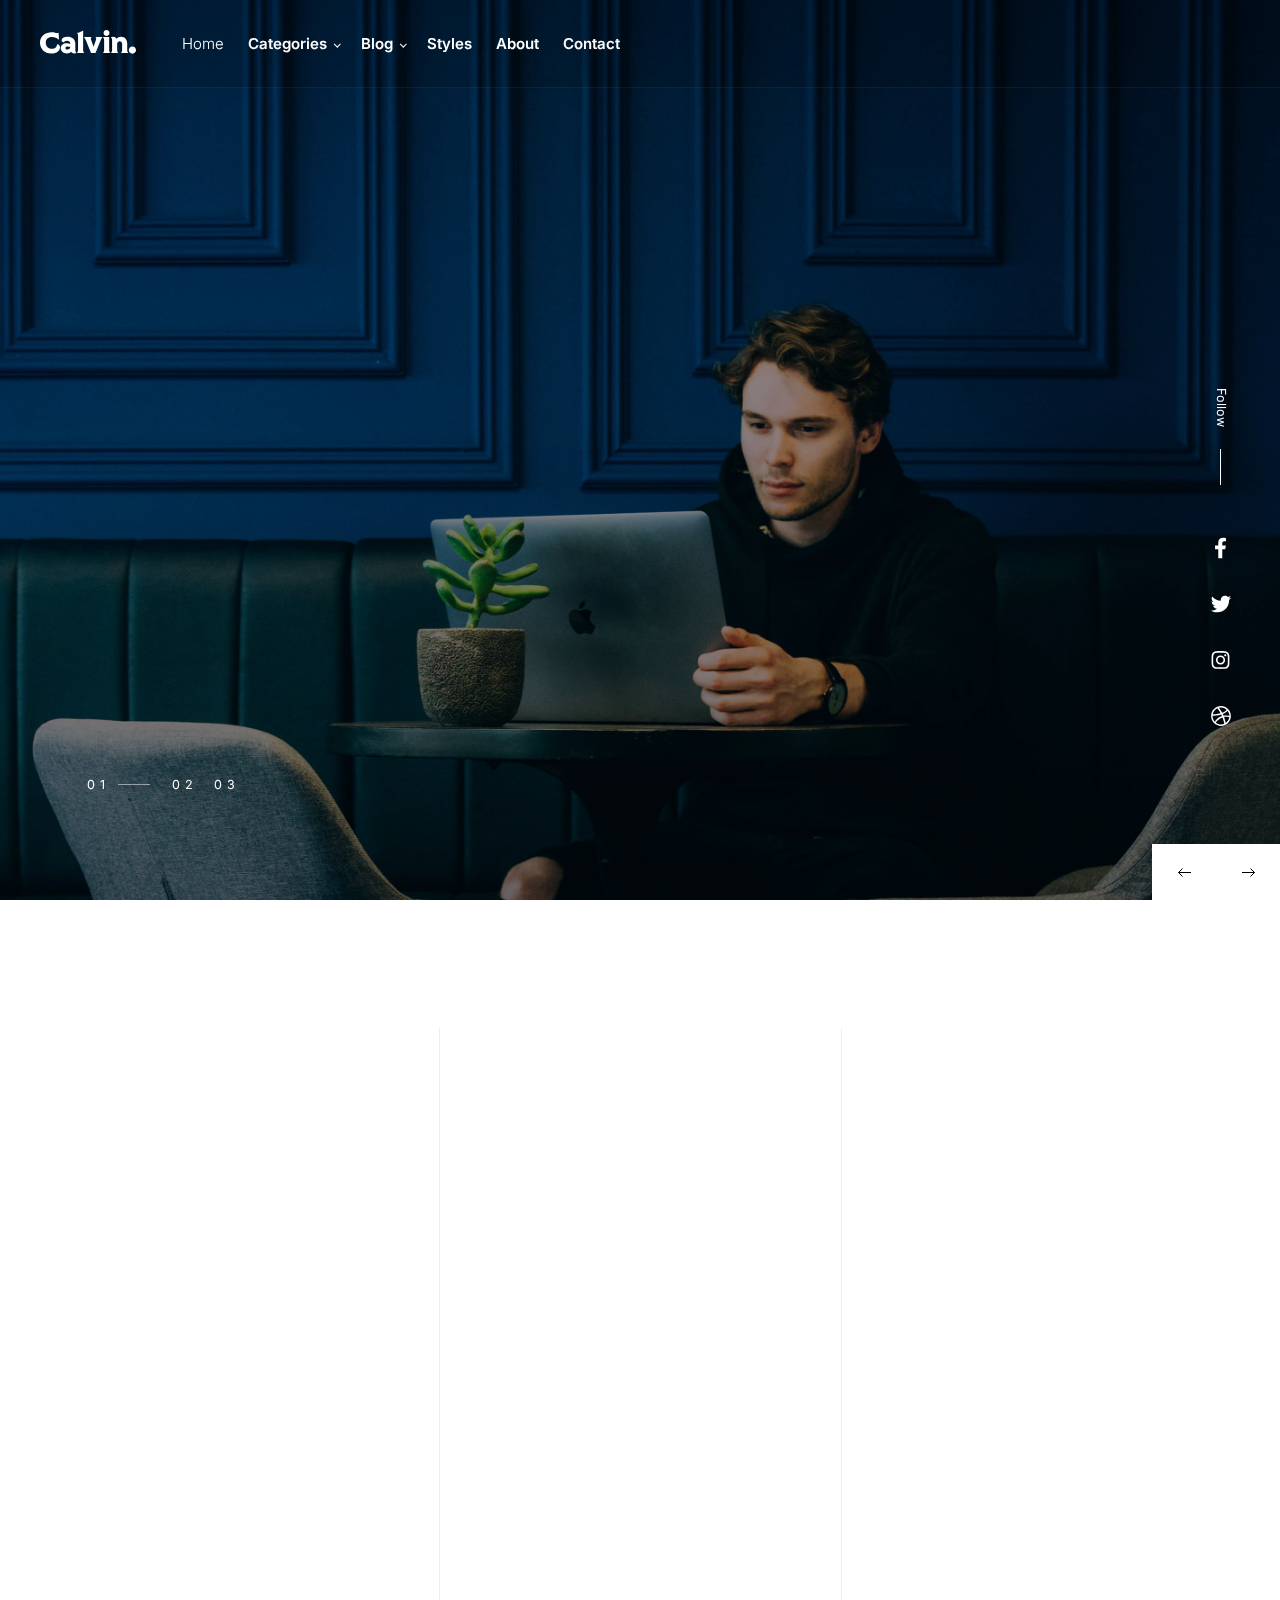
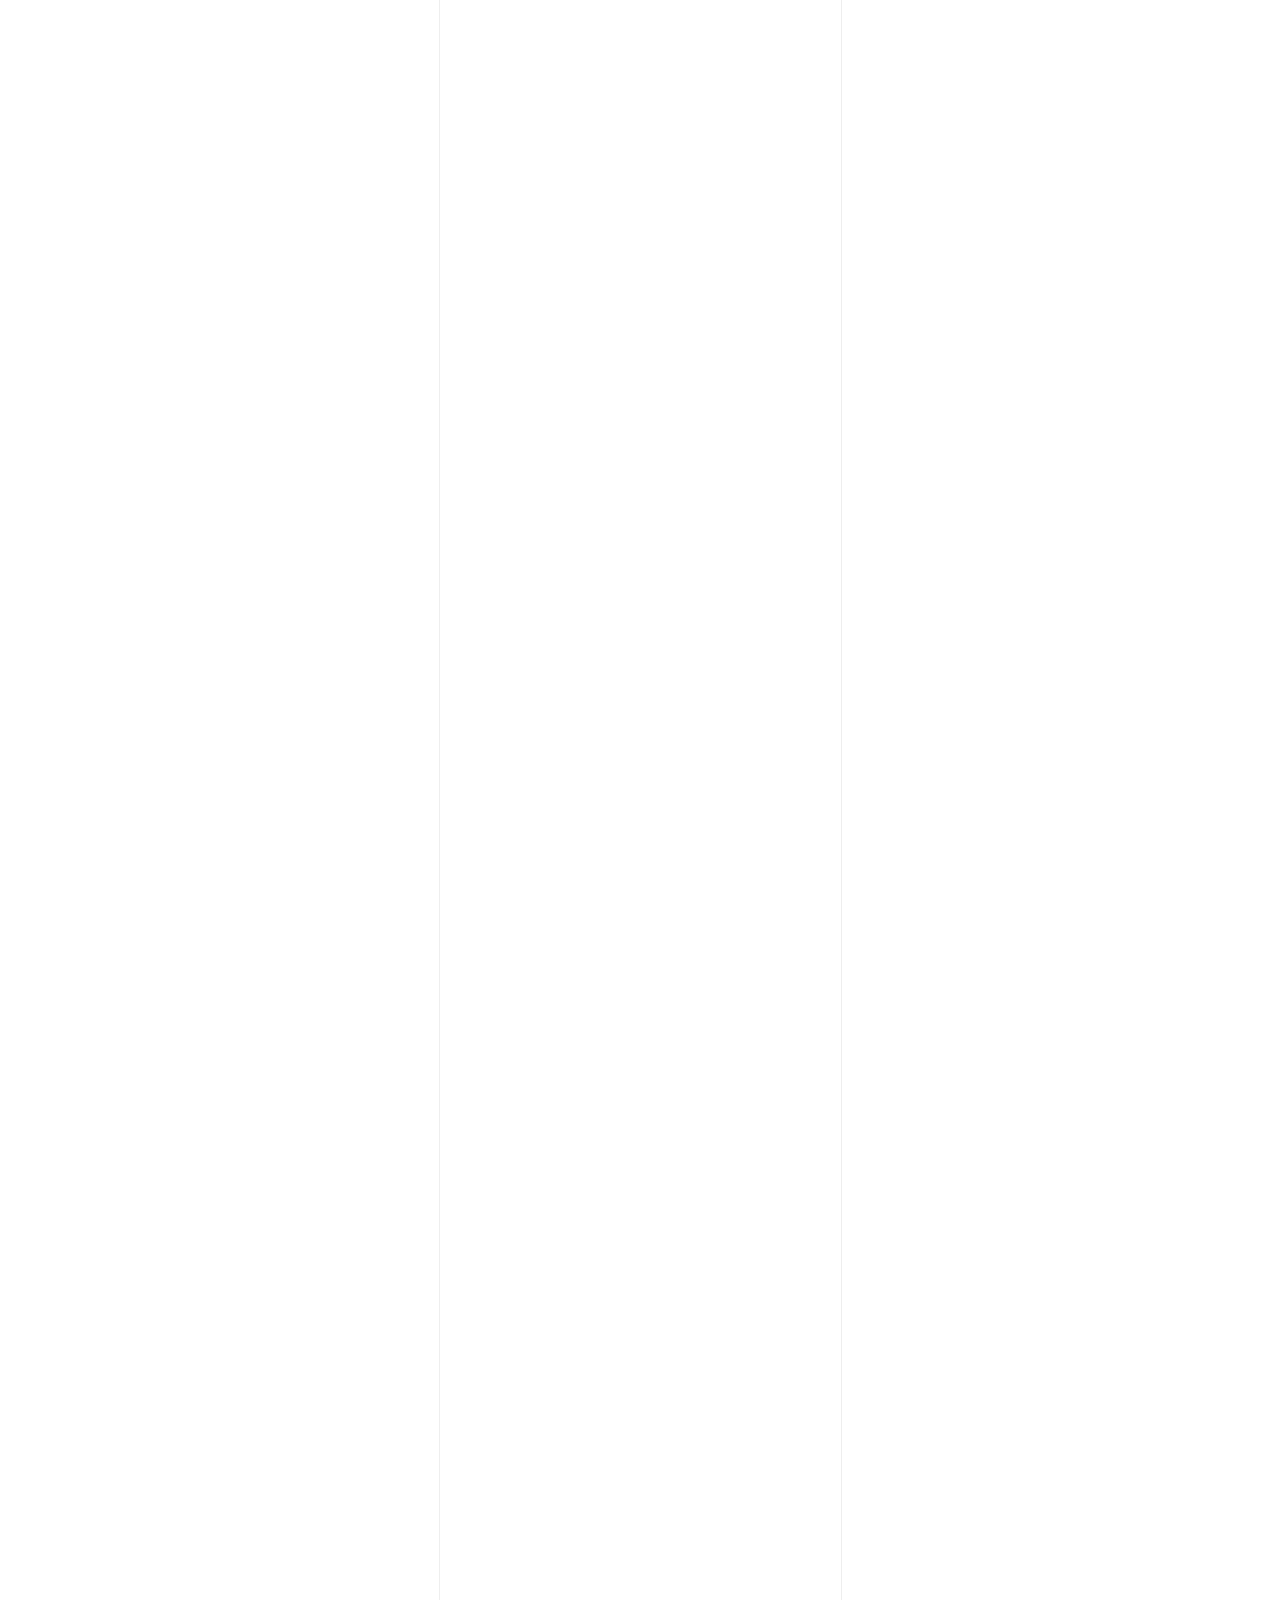
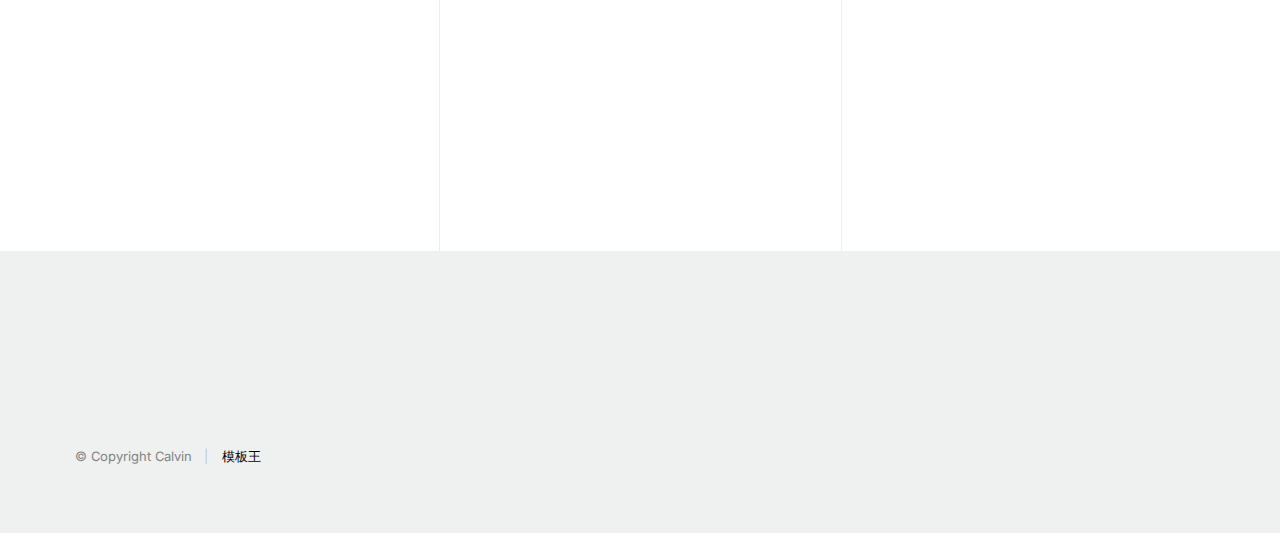
<file: index.html>
<!DOCTYPE html>
<html class="no-js" lang="en">
<head>

    <!--- basic page needs
    ================================================== -->
    <meta charset="utf-8">
    <title>Calvin</title>
    <meta name="description" content="">
    <meta name="author" content="">

    <!-- mobile specific metas
    ================================================== -->
    <meta name="viewport" content="width=device-width, initial-scale=1">

    <!-- CSS
    ================================================== -->
    <link rel="stylesheet" href="css/vendor.css">
    <link rel="stylesheet" href="css/styles.css">

    <!-- script
    ================================================== -->
    <script src="js/modernizr.js"></script>
    <script defer src="js/fontawesome/all.min.js"></script>

    <!-- favicons
    ================================================== -->
    <link rel="apple-touch-icon" sizes="180x180" href="apple-touch-icon.png">
    <link rel="icon" type="image/png" sizes="32x32" href="favicon-32x32.png">
    <link rel="icon" type="image/png" sizes="16x16" href="favicon-16x16.png">
    <link rel="manifest" href="site.webmanifest">

</head>

<body id="top">


    <!-- preloader
    ================================================== -->
    <div id="preloader"> 
    	<div id="loader"></div>
    </div>


    <!-- header
    ================================================== -->
    <header class="s-header">

        <div class="s-header__logo">
            <a class="logo" href="index.html">
                <img src="images/logo.svg" alt="Homepage">
            </a>
        </div>

        <div class="row s-header__navigation">

            <nav class="s-header__nav-wrap">

                <h3 class="s-header__nav-heading h6">Navigate to</h3>

                <ul class="s-header__nav">
                    <li class="current"><a href="index.html" title="">Home</a></li>
                    <li class="has-children">
                        <a href="#0" title="">Categories</a>
                        <ul class="sub-menu">
                            <li><a href="category.html">Design</a></li>
                            <li><a href="category.html">Lifestyle</a></li>
                            <li><a href="category.html">Photography</a></li>
                            <li><a href="category.html">Vacation</a></li>
                            <li><a href="category.html">Work</a></li>
                            <li><a href="category.html">Health</a></li>
                            <li><a href="category.html">Family</a></li>
                            <li><a href="category.html">Relationship</a></li>
                        </ul>
                    </li>
                    <li class="has-children">
                        <a href="#0" title="">Blog</a>
                        <ul class="sub-menu">
                            <li><a href="single-video.html">Video Post</a></li>
                            <li><a href="single-audio.html">Audio Post</a></li>
                            <li><a href="single-standard.html">Standard Post</a></li>
                        </ul>
                    </li>
                    <li><a href="styles.html" title="">Styles</a></li>
                    <li><a href="about.html" title="">About</a></li>
                    <li><a href="contact.html" title="">Contact</a></li>
                </ul> <!-- end s-header__nav -->

                <a href="#0" title="Close Menu" class="s-header__overlay-close close-mobile-menu">Close</a>

            </nav> <!-- end s-header__nav-wrap -->

        </div> <!-- end s-header__navigation -->

        <a class="s-header__toggle-menu" href="#0" title="Menu"><span>Menu</span></a>

    </header> <!-- end s-header -->


    <!-- hero
    ================================================== -->
    <section id="hero" class="s-hero">

        <div class="s-hero__slider">

            <div class="s-hero__slide">

                <div class="s-hero__slide-bg" style="background-image: url('images/slide1-bg-3000.jpg');"></div>

                <div class="row s-hero__slide-content animate-this">
                    <div class="column">
                        <div class="s-hero__slide-meta">
                            <span class="cat-links">
                                <a href="#0">Lifestyle</a>
                                <a href="#0">Design</a>
                            </span>
                            <span class="byline"> 
                                Posted by 
                                <span class="author">
                                    <a href="#0">Jonathan Doe</a>
                                </span>
                            </span>
                        </div>
                        <h1 class="s-hero__slide-text">
                            <a href="#0">
                                Tips and Ideas to Help You Start Freelancing.
                            </a>
                        </h1>
                    </div>
                </div>

            </div> <!-- end s-hero__slide -->

            <div class="s-hero__slide">

                <div class="s-hero__slide-bg" style="background-image: url('images/slide2-bg-3000.jpg');"></div>

                <div class="row s-hero__slide-content animate-this">
                    <div class="column">
                        <div class="s-hero__slide-meta">
                            <span class="cat-links">
                                <a href="#0">Work</a>
                            </span>
                            <span class="byline"> 
                                Posted by 
                                <span class="author">
                                    <a href="#0">Juan Dela Cruz</a>
                                </span>
                            </span>
                        </div>
                        <h1 class="s-hero__slide-text">
                            <a href="#0">
                                Minimalism: The Art of Keeping It Simple.
                            </a>
                        </h1>
                    </div>
                </div>

            </div> <!-- end s-hero__slide -->

            <div class="s-hero__slide"">

                <div class="s-hero__slide-bg" style="background-image: url('images/slide3-bg-3000.jpg');"></div>

                <div class="row s-hero__slide-content animate-this">
                    <div class="column">
                        <div class="s-hero__slide-meta">
                            <span class="cat-links">
                                <a href="#0">Health</a>
                                <a href="#0">Lifestyle</a>
                            </span>
                            <span class="byline"> 
                                Posted by 
                                <span class="author">
                                    <a href="#0">Jane Doe</a>
                                </span>
                            </span>
                        </div>
                        <h1 class="s-hero__slide-text">
                            <a href="#0">
                                10 Reasons Why Being in Nature Is Good For You.
                            </a>
                        </h1>
                    </div>
                </div>

            </div> <!-- end s-hero__slide -->

        </div> <!-- end s-hero__slider -->

        <div class="s-hero__social hide-on-mobile-small">
            <p>Follow</p>
            <span></span>
            <ul class="s-hero__social-icons">
                <li><a href="#0"><i class="fab fa-facebook-f" aria-hidden="true"></i></a></li>
                <li><a href="#0"><i class="fab fa-twitter" aria-hidden="true"></i></a></li>
                <li><a href="#0"><i class="fab fa-instagram" aria-hidden="true"></i></a></li>
                <li><a href="#0"><i class="fab fa-dribbble" aria-hidden="true"></i></a></li>
            </ul>
        </div> <!-- end s-hero__social -->

        <div class="nav-arrows s-hero__nav-arrows">
            <button class="s-hero__arrow-prev">
                <svg viewBox="0 0 15 15" xmlns="http://www.w3.org/2000/svg" width="15" height="15"><path d="M1.5 7.5l4-4m-4 4l4 4m-4-4H14" stroke="currentColor"></path></svg>
            </button>
            <button class="s-hero__arrow-next">
               <svg viewBox="0 0 15 15" xmlns="http://www.w3.org/2000/svg" width="15" height="15"><path d="M13.5 7.5l-4-4m4 4l-4 4m4-4H1" stroke="currentColor"></path></svg>
            </button>
        </div> <!-- end s-hero__arrows -->

    </section> <!-- end s-hero -->


    <!-- content
    ================================================== -->
    <section class="s-content s-content--no-top-padding">


        <!-- masonry
        ================================================== -->
        <div class="s-bricks">

            <div class="masonry">
                <div class="bricks-wrapper h-group">

                    <div class="grid-sizer"></div>

                    <div class="lines">
                        <span></span>
                        <span></span>
                        <span></span>
                    </div>

                    <article class="brick entry" data-aos="fade-up">
    
                        <div class="entry__thumb">
                            <a href="single-standard.html" class="thumb-link">
                                <img src="images/thumbs/masonry/macbook-600.jpg" 
                                     srcset="images/thumbs/masonry/macbook-600.jpg 1x, images/thumbs/masonry/macbook-1200.jpg 2x" alt="">
                            </a>
                        </div> <!-- end entry__thumb -->
    
                        <div class="entry__text">
                            <div class="entry__header">
                                <h1 class="entry__title"><a href="#">Need Web Hosting for Your Websites?</a></h1>
                                
                                <div class="entry__meta">
                                    <span class="byline"">By:
                                        <span class='author'>
                                            <a href="#">StyleShout</a>
                                    </span>
                                </span>
                                    <span class="cat-links">
                                        <a href="#">Site Partner</a>
                                    </span>
                                </div>
                            </div>
                            <div class="entry__excerpt">
                                <p>
                                Need hosting? We would highly recommend DreamHost.
                                Enjoy 100% in-house support, guaranteed performance and uptime, 1-click installs, and a super-intuitive control panel to make managing your websites and projects easy.
                                </p>
                            </div>
                            <a class="entry__more-link" href="#">Learn More</a>
                        </div> <!-- end entry__text -->
                    
                    </article> <!-- end article -->

                    <article class="brick entry" data-aos="fade-up">
        
                        <div class="entry__thumb">
                            <a href="single-standard.html" class="thumb-link">
                                <img src="images/thumbs/masonry/woodcraft-600.jpg" 
                                     srcset="images/thumbs/masonry/woodcraft-600.jpg 1x, images/thumbs/masonry/woodcraft-1200.jpg 2x" alt="">
                            </a>
                        </div> <!-- end entry__thumb -->
        
                        <div class="entry__text">
                            <div class="entry__header">
                                <h1 class="entry__title"><a href="single-standard.html">Just a Normal Simple Blog Post.</a></h1>
        
                                <div class="entry__meta">
                                    <span class="byline"">By:
                                        <span class='author'>
                                            <a href="#0">Naruto Uzumaki</a>
                                    </span>
                                </span>
                                    <span class="cat-links">
                                        <a href="#">Design</a> 
                                        <a href="#">Photography</a>
                                    </span>
                                </div>
                            </div>
                            <div class="entry__excerpt">
                                <p>
                                Lorem ipsum Sed eiusmod esse aliqua sed incididunt aliqua incididunt mollit id et sit proident dolor nulla sed commodo est ad minim elit reprehenderit nisi officia aute incididunt velit sint in aliqua cillum in consequat consequat in culpa in anim.
                                </p>
                            </div>
                            <a class="entry__more-link" href="#0">Read More</a>
                        </div> <!-- end entry__text -->
        
                    </article> <!-- end entry -->
    
                    <article class="brick entry" data-aos="fade-up">
    
                        <div class="entry__thumb">
                            <a href="single-standard.html" class="thumb-link">
                                <img src="images/thumbs/masonry/tulips-600.jpg" 
                                     srcset="images/thumbs/masonry/tulips-600.jpg 1x, images/thumbs/masonry/tulips-1200.jpg 2x" alt="">
                            </a>
                        </div>  <!-- end entry__thumb -->
    
                        <div class="entry__text">
                            <div class="entry__header">
                                <h1 class="entry__title"><a href="single-standard.html">10 Interesting Facts About Caffeine.</a></h1>
                                
                                <div class="entry__meta">
                                    <span class="byline"">By:
                                        <span class='author'>
                                            <a href="#0">Shikamaru Nara</a>
                                    </span>
                                </span>
                                    <span class="cat-links">
                                        <a href="#">Health</a>
                                    </span>
                                </div>
                            </div>
                            <div class="entry__excerpt">
                                <p>
                                Lorem ipsum Sed eiusmod esse aliqua sed incididunt aliqua incididunt mollit id et sit proident dolor nulla sed commodo est ad minim elit reprehenderit nisi officia aute incididunt velit sint in aliqua cillum in consequat consequat in culpa in anim.
                                </p>
                            </div>
                            <a class="entry__more-link" href="#0">Read More</a>
                        </div> <!-- end entry__text -->
                    
                    </article> <!-- end article -->

                    <article class="brick entry" data-aos="fade-up">
        
                        <div class="entry__thumb">
                            <a href="single-standard.html" class="thumb-link">
                                <img src="images/thumbs/masonry/grayscale-600.jpg" 
                                     srcset="images/thumbs/masonry/grayscale-600.jpg 1x, images/thumbs/masonry/grayscale-1200.jpg 2x" alt="">
                            </a>
                        </div> <!-- end entry__thumb -->
        
                        <div class="entry__text">
                            <div class="entry__header">
                                <h1 class="entry__title"><a href="single-standard.html">5  Grayscale Coloring Techniques.</a></h1>

                                <div class="entry__meta">
                                    <span class="byline"">By:
                                        <span class='author'>
                                            <a href="#0">Susuke Uchiha</a>
                                        </span>
                                    </span>
                                    <span class="cat-links">
                                        <a href="#">Design</a>
                                    </span>
                                </div>
                            </div>
                            <div class="entry__excerpt">
                                <p>
                                Lorem ipsum Sed eiusmod esse aliqua sed incididunt aliqua incididunt mollit id et sit proident dolor nulla sed commodo est ad minim elit reprehenderit nisi officia aute incididunt velit sint in aliqua cillum in consequat consequat in culpa in anim.
                                </p>
                            </div>
                            <a class="entry__more-link" href="#0">Read More</a>
                        </div> <!-- end entry__text -->
                        
                    </article> <!-- end article -->

                    <article class="brick entry" data-aos="fade-up">
    
                        <div class="entry__thumb">
                            <a href="single-standard.html" class="thumb-link">
                                <img src="images/thumbs/masonry/walk-600.jpg" 
                                     srcset="images/thumbs/masonry/walk-600.jpg 1x, images/thumbs/masonry/walk-1200.jpg 2x" alt="">
                            </a>
                        </div> <!-- end entry__thumb -->
    
                        <div class="entry__text">
                            <div class="entry__header">
                                <h1 class="entry__title"><a href="single-standard.html">Using Repetition and Patterns in Photography.</a></h1>
                                
                                <div class="entry__meta">
                                    <span class="byline"">By:
                                        <span class='author'>
                                            <a href="#0">Naruto Uzumaki</a>
                                    </span>
                                </span>
                                    <span class="cat-links">
                                        <a href="#">Work</a> 
                                        <a href="#">Lifestyle</a>
                                    </span>
                                </div>
                                
                            </div>
                            <div class="entry__excerpt">
                                <p>
                                Lorem ipsum Sed eiusmod esse aliqua sed incididunt aliqua incididunt mollit id et sit proident dolor nulla sed commodo est ad minim elit reprehenderit nisi officia aute incididunt velit sint in aliqua cillum in consequat consequat in culpa in anim.
                                </p>
                            </div>
                            <a class="entry__more-link" href="#0">Read More</a>
                        </div> <!-- end entry__text -->
                    
                    </article> <!-- end article -->
    
                    <article class="brick entry" data-aos="fade-up">
            
                        <div class="entry__thumb">
                            <a href="single-standard.html" class="thumb-link">
                                <img src="images/thumbs/masonry/jump-600.jpg" 
                                     srcset="images/thumbs/masonry/jump-600.jpg 1x, images/thumbs/masonry/jump-1200.jpg 2x" alt="">
                            </a>
                        </div> <!-- end entry__thumb -->
            
                        <div class="entry__text">
                            <div class="entry__header">
                                <h1 class="entry__title"><a href="single-standard.html">Create Meaningful Family Moments.</a></h1>
                                
                                <div class="entry__meta">
                                    <span class="byline"">By:
                                        <span class='author'>
                                            <a href="#0">Naruto Uzumaki</a>
                                    </span>
                                </span>
                                    <span class="cat-links">
                                        <a href="#">Family</a>
                                        <a href="#">Relationship</a>
                                    </span>
                                </div>
                            </div>
                            <div class="entry__excerpt">
                                <p>
                                Lorem ipsum Sed eiusmod esse aliqua sed incididunt aliqua incididunt mollit id et sit proident dolor nulla sed commodo est ad minim elit reprehenderit nisi officia aute incididunt velit sint in aliqua cillum in consequat consequat in culpa in anim.
                                </p>
                            </div>
                            <a class="entry__more-link" href="#0">Read More</a>
                        </div> <!-- end entry__text -->
                            
                    </article> <!-- end article -->
    
                    <article class="brick entry" data-aos="fade-up">
    
                        <div class="entry__thumb">
                            <a href="single-standard.html" class="thumb-link">
                                <img src="images/thumbs/masonry/real-600.jpg" 
                                     srcset="images/thumbs/masonry/real-600.jpg 1x, images/thumbs/masonry/real-1200.jpg 2x" alt="">
                            </a>
                        </div> <!-- end entry__thumb -->
    
                        <div class="entry__text">
                            <div class="entry__header">
                                <h1 class="entry__title"><a href="single-standard.html">How We Live Is What Makes Us Real.</a></h1>
                                
                                <div class="entry__meta">
                                    <span class="byline"">By:
                                        <span class='author'>
                                            <a href="#0">Naruto Uzumaki</a>
                                    </span>
                                </span>
                                    <span class="cat-links">
                                        <a href="#">Travel</a> 
                                        <a href="#">Vacation</a>
                                    </span>
                                </div>
                            </div>
                            <div class="entry__excerpt">
                                <p>
                                Lorem ipsum Sed eiusmod esse aliqua sed incididunt aliqua incididunt mollit id et sit proident dolor nulla sed commodo est ad minim elit reprehenderit nisi officia aute incididunt velit sint in aliqua cillum in consequat consequat in culpa in anim.
                                </p>
                            </div>
                            <a class="entry__more-link" href="#0">Read More</a>
                        </div> <!-- end entry__text -->
                    
                    </article> <!-- end article -->
    
                    <article class="brick entry" data-aos="fade-up">
    
                        <div class="entry__thumb">
                            <a href="single-standard.html" class="thumb-link">
                                <img src="images/thumbs/masonry/lamp-600.jpg" 
                                     srcset="images/thumbs/masonry/lamp-600.jpg 1x, images/thumbs/masonry/lamp-1200.jpg 2x" alt="">
                            </a>
                        </div> <!-- end entry__thumb -->
    
                        <div class="entry__text">
                            <div class="entry__header">
                                <h1 class="entry__title"><a href="single-standard.html">Symmetry In Modern Design.</a></h1>
                                
                                <div class="entry__meta">
                                    <span class="byline"">By:
                                        <span class='author'>
                                            <a href="#0">Kakakshi Hatake</a>
                                    </span>
                                </span>
                                    <span class="cat-links">
                                        <a href="#">Design</a> 
                                        <a href="#">Photography</a>
                                    </span>
                                </div>
                            </div>
                            <div class="entry__excerpt">
                                <p>
                                Lorem ipsum Sed eiusmod esse aliqua sed incididunt aliqua incididunt mollit id et sit proident dolor nulla sed commodo est ad minim elit reprehenderit nisi officia aute incididunt velit sint in aliqua cillum in consequat consequat in culpa in anim.
                                </p>
                            </div>
                            <a class="entry__more-link" href="#0">Read More</a>
                        </div> <!-- end entry__text -->
                    
                    </article> <!-- end article -->

                </div> <!-- end brick-wrapper -->

            </div> <!-- end masonry -->

        </div> <!-- end s-bricks -->

    </section> <!-- end s-content -->


    <!-- footer
    ================================================== -->
    <footer class="s-footer">

        <div class="s-footer__bottom">
            <div class="row">
                <div class="column">
                    <div class="ss-copyright">
                        <span>© Copyright Calvin</span> 
                        <span><a target="_blank" href="http://www.mobanwang.com/" title="模板王">模板王</a></span>
                    </div> <!-- end ss-copyright -->
                </div>
            </div> 

            <div class="ss-go-top">
                <a class="smoothscroll" title="Back to Top" href="#top">
                    <svg viewBox="0 0 15 15" fill="none" xmlns="http://www.w3.org/2000/svg" width="15" height="15"><path d="M7.5 1.5l.354-.354L7.5.793l-.354.353.354.354zm-.354.354l4 4 .708-.708-4-4-.708.708zm0-.708l-4 4 .708.708 4-4-.708-.708zM7 1.5V14h1V1.5H7z" fill="currentColor"></path></svg>
                </a>
            </div> <!-- end ss-go-top -->
        </div> <!-- end s-footer__bottom -->

   </footer> <!-- end s-footer -->


    <!-- Java Script
    ================================================== -->
    <script src="js/jquery-3.5.0.min.js"></script>
    <script src="js/plugins.js"></script>
    <script src="js/main.js"></script>

</body>

</html>
</file>
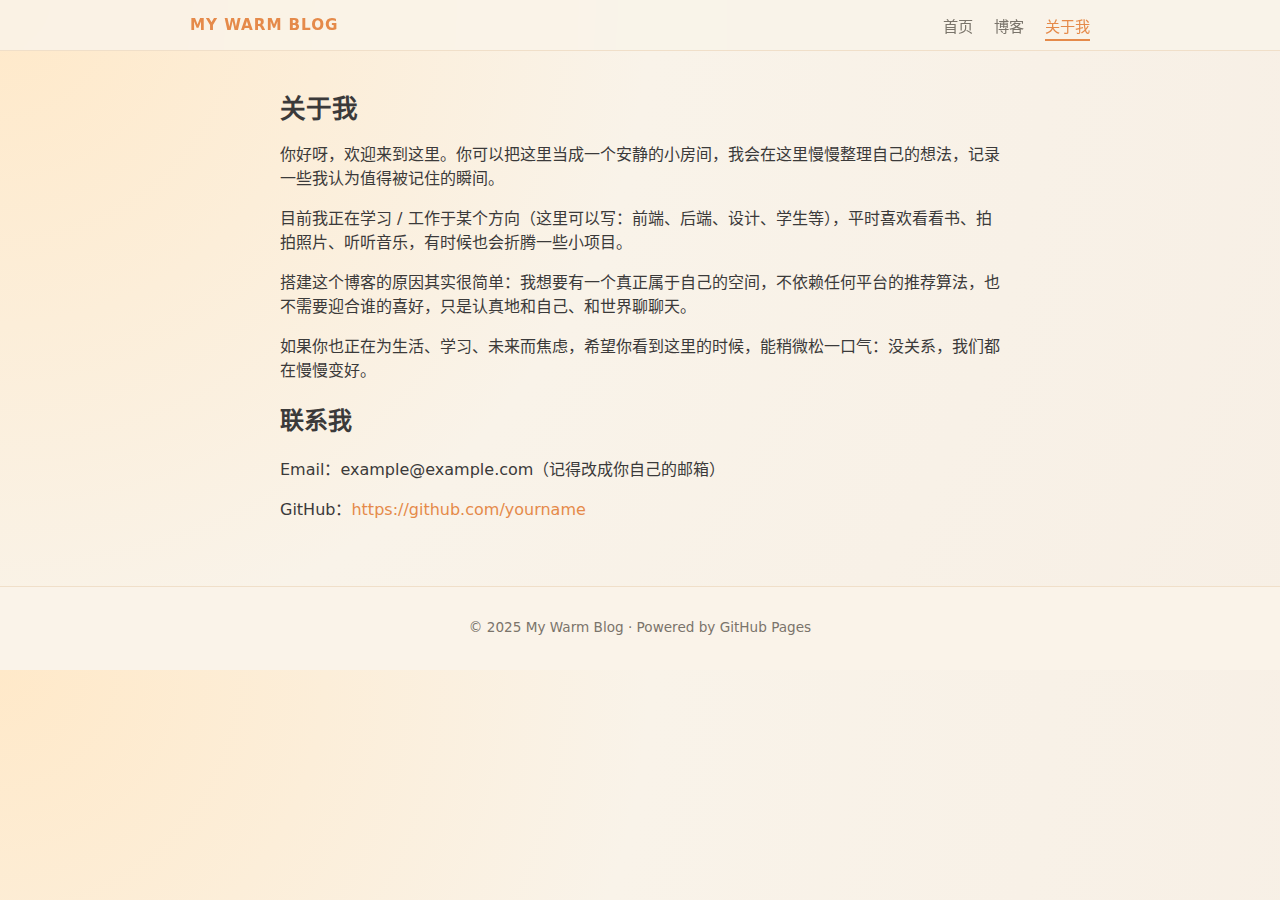
<file: about.html>
<!DOCTYPE html>
<html lang="zh-CN">
<head>
  <meta charset="UTF-8" />
  <title>关于我 - 我的暖色个人博客</title>
  <meta name="viewport" content="width=device-width, initial-scale=1.0" />
  <link rel="stylesheet" href="assets/css/style.css" />
</head>
<body>
  <header class="site-header">
    <div class="container header-inner">
      <div class="logo">My Warm Blog</div>
      <nav class="nav">
        <a href="index.html">首页</a>
        <a href="blog.html">博客</a>
        <a href="about.html" class="active">关于我</a>
      </nav>
    </div>
  </header>

  <main class="section">
    <div class="container narrow">
      <h1 class="page-title">关于我</h1>
      <p>
        你好呀，欢迎来到这里。你可以把这里当成一个安静的小房间，我会在这里慢慢整理自己的想法，记录一些我认为值得被记住的瞬间。
      </p>
      <p>
        目前我正在学习 / 工作于某个方向（这里可以写：前端、后端、设计、学生等），平时喜欢看看书、拍拍照片、听听音乐，有时候也会折腾一些小项目。
      </p>
      <p>
        搭建这个博客的原因其实很简单：我想要有一个真正属于自己的空间，不依赖任何平台的推荐算法，也不需要迎合谁的喜好，只是认真地和自己、和世界聊聊天。
      </p>
      <p>
        如果你也正在为生活、学习、未来而焦虑，希望你看到这里的时候，能稍微松一口气：没关系，我们都在慢慢变好。
      </p>
      <h2>联系我</h2>
      <p>Email：example@example.com（记得改成你自己的邮箱）</p>
      <p>GitHub：<a href="https://github.com/yourname" target="_blank">https://github.com/yourname</a></p>
    </div>
  </main>

  <footer class="site-footer">
    <div class="container footer-inner">
      <p>© 2025 My Warm Blog · Powered by GitHub Pages</p>
    </div>
  </footer>
</body>
</html>
</file>
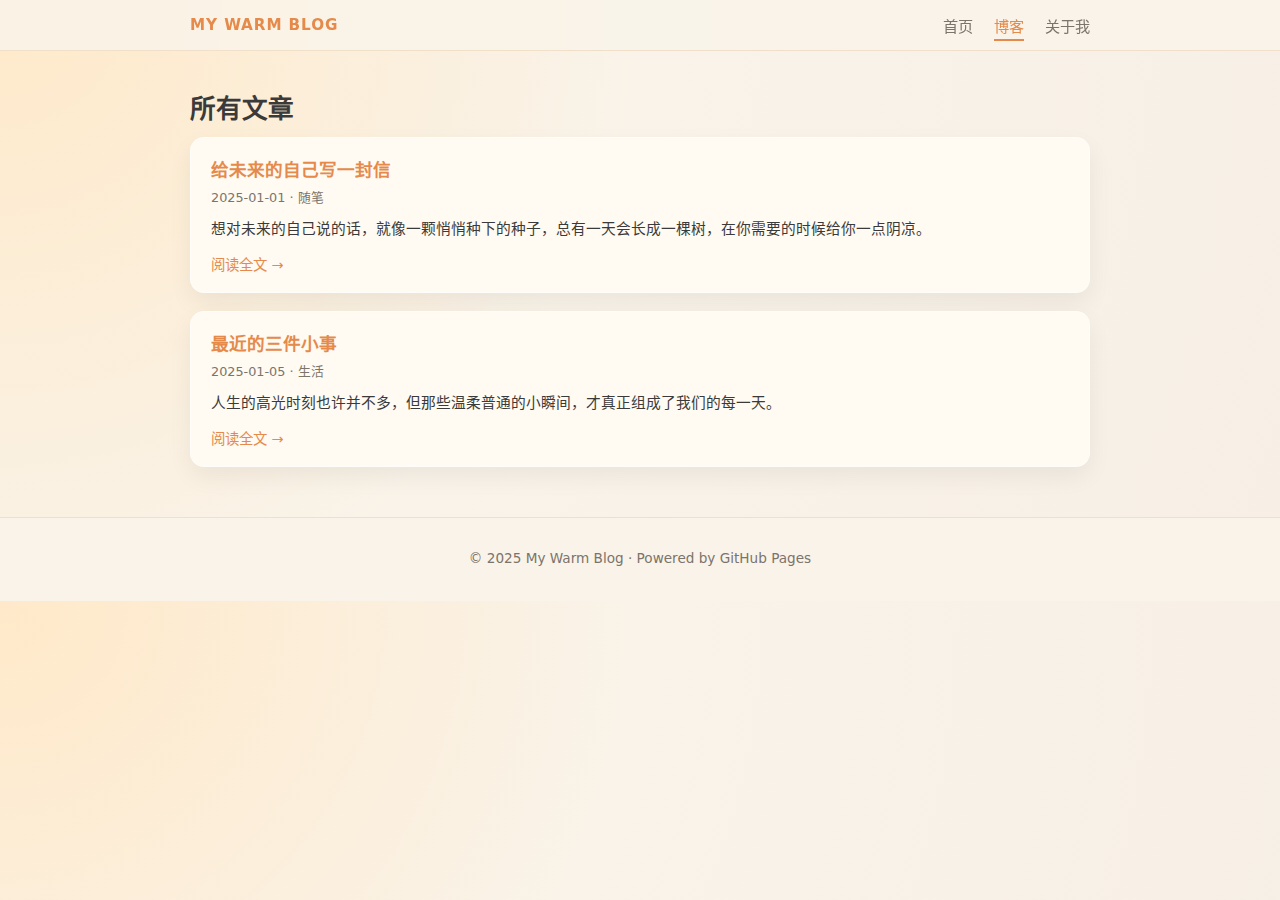
<file: blog.html>
<!DOCTYPE html>
<html lang="zh-CN">
<head>
  <meta charset="UTF-8" />
  <title>博客列表 - 我的暖色个人博客</title>
  <meta name="viewport" content="width=device-width, initial-scale=1.0" />
  <link rel="stylesheet" href="assets/css/style.css" />
</head>
<body>
  <header class="site-header">
    <div class="container header-inner">
      <div class="logo">My Warm Blog</div>
      <nav class="nav">
        <a href="index.html">首页</a>
        <a href="blog.html" class="active">博客</a>
        <a href="about.html">关于我</a>
      </nav>
    </div>
  </header>

  <main class="section">
    <div class="container">
      <h1 class="page-title">所有文章</h1>
      <div class="card-list">
        <article class="card">
          <h3><a href="post1.html">给未来的自己写一封信</a></h3>
          <p class="card-meta">2025-01-01 · 随笔</p>
          <p class="card-excerpt">
            想对未来的自己说的话，就像一颗悄悄种下的种子，总有一天会长成一棵树，在你需要的时候给你一点阴凉。
          </p>
          <a href="post1.html" class="card-link">阅读全文 →</a>
        </article>

        <article class="card">
          <h3><a href="post2.html">最近的三件小事</a></h3>
          <p class="card-meta">2025-01-05 · 生活</p>
          <p class="card-excerpt">
            人生的高光时刻也许并不多，但那些温柔普通的小瞬间，才真正组成了我们的每一天。
          </p>
          <a href="post2.html" class="card-link">阅读全文 →</a>
        </article>
      </div>
    </div>
  </main>

  <footer class="site-footer">
    <div class="container footer-inner">
      <p>© 2025 My Warm Blog · Powered by GitHub Pages</p>
    </div>
  </footer>
</body>
</html>
</file>
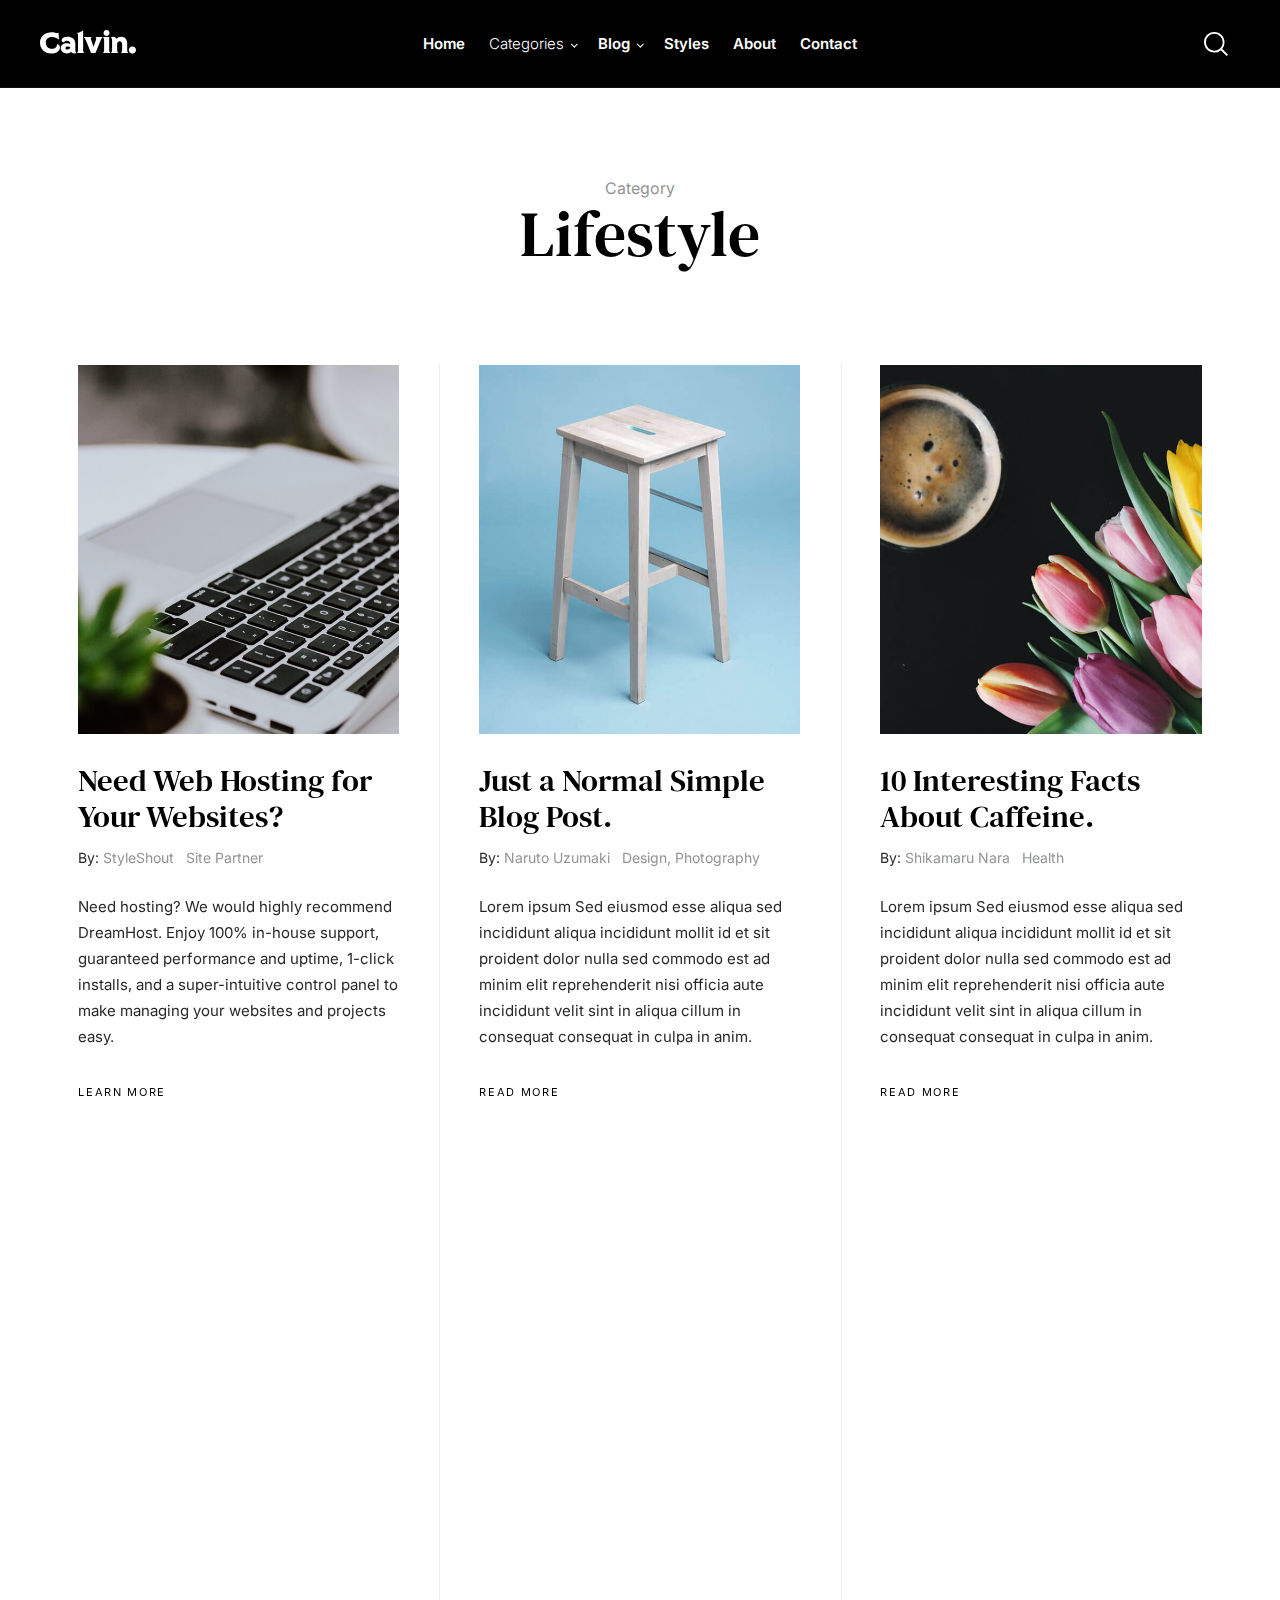
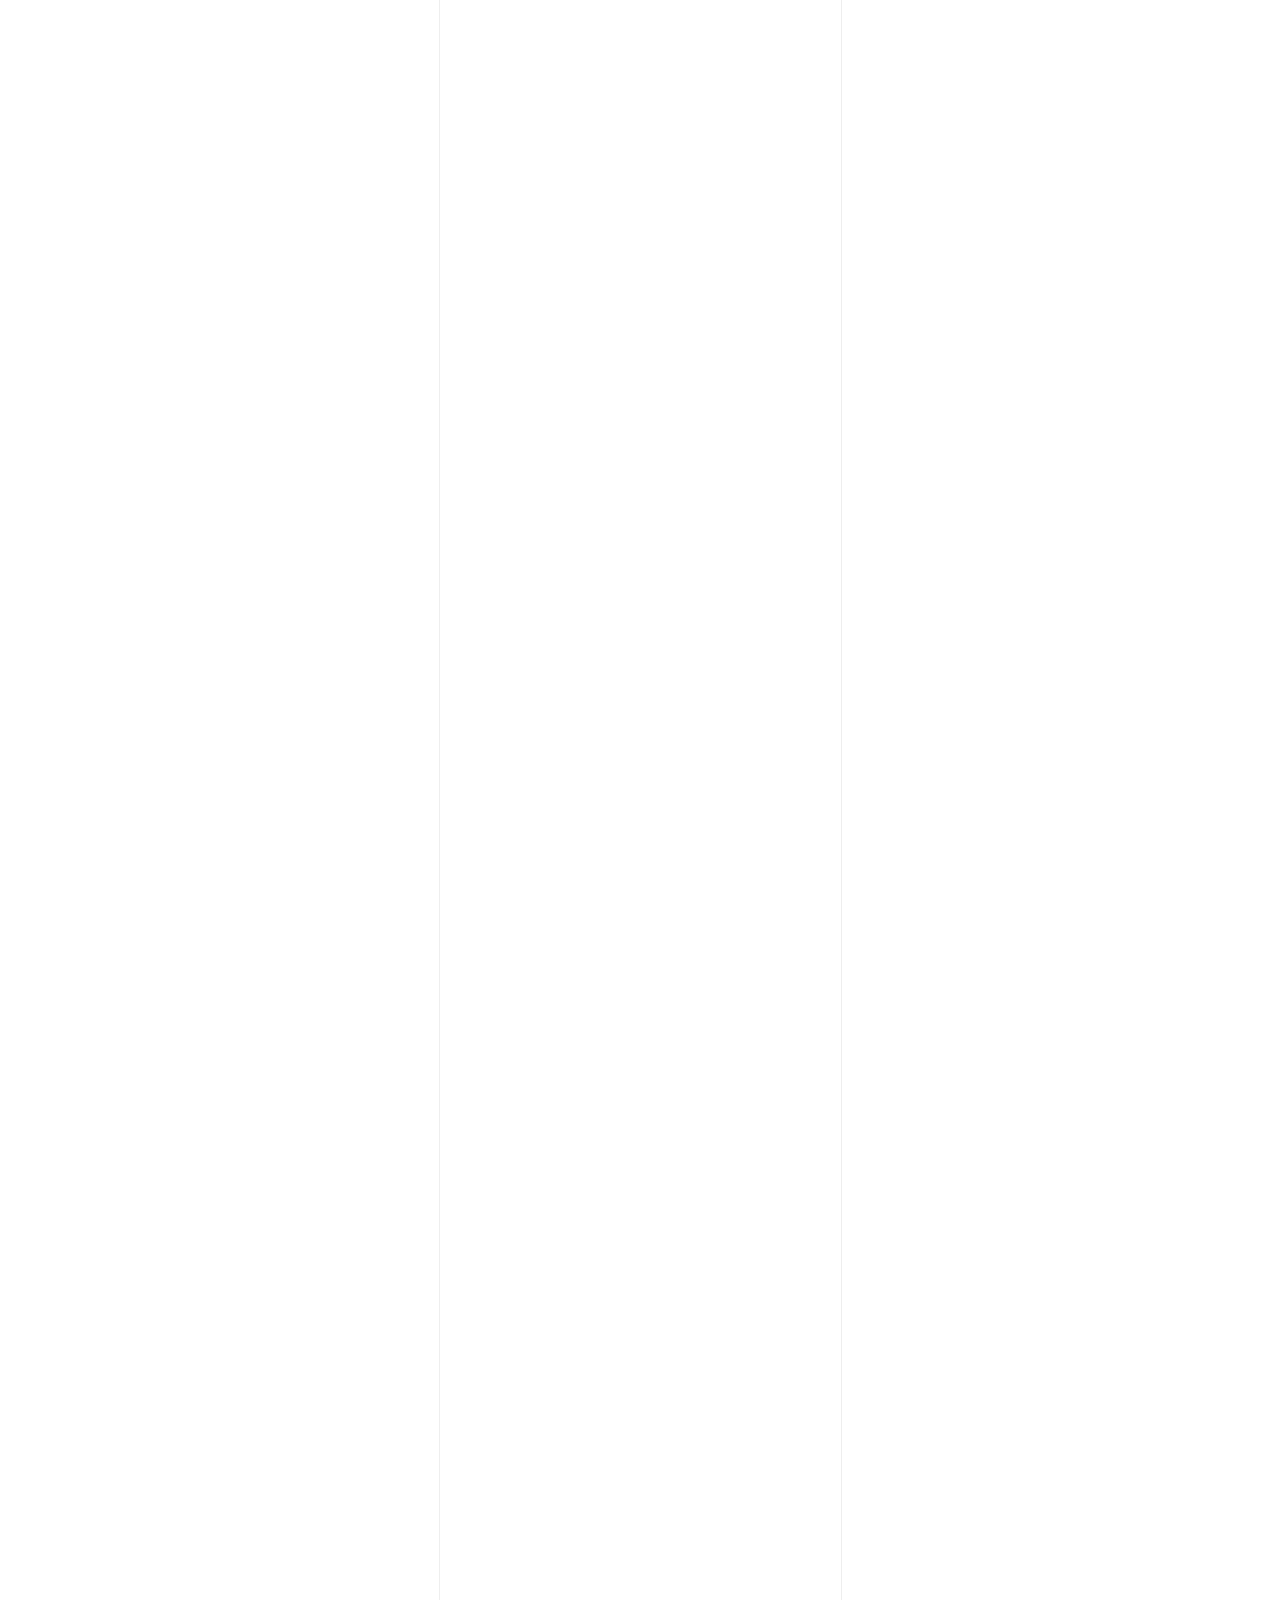
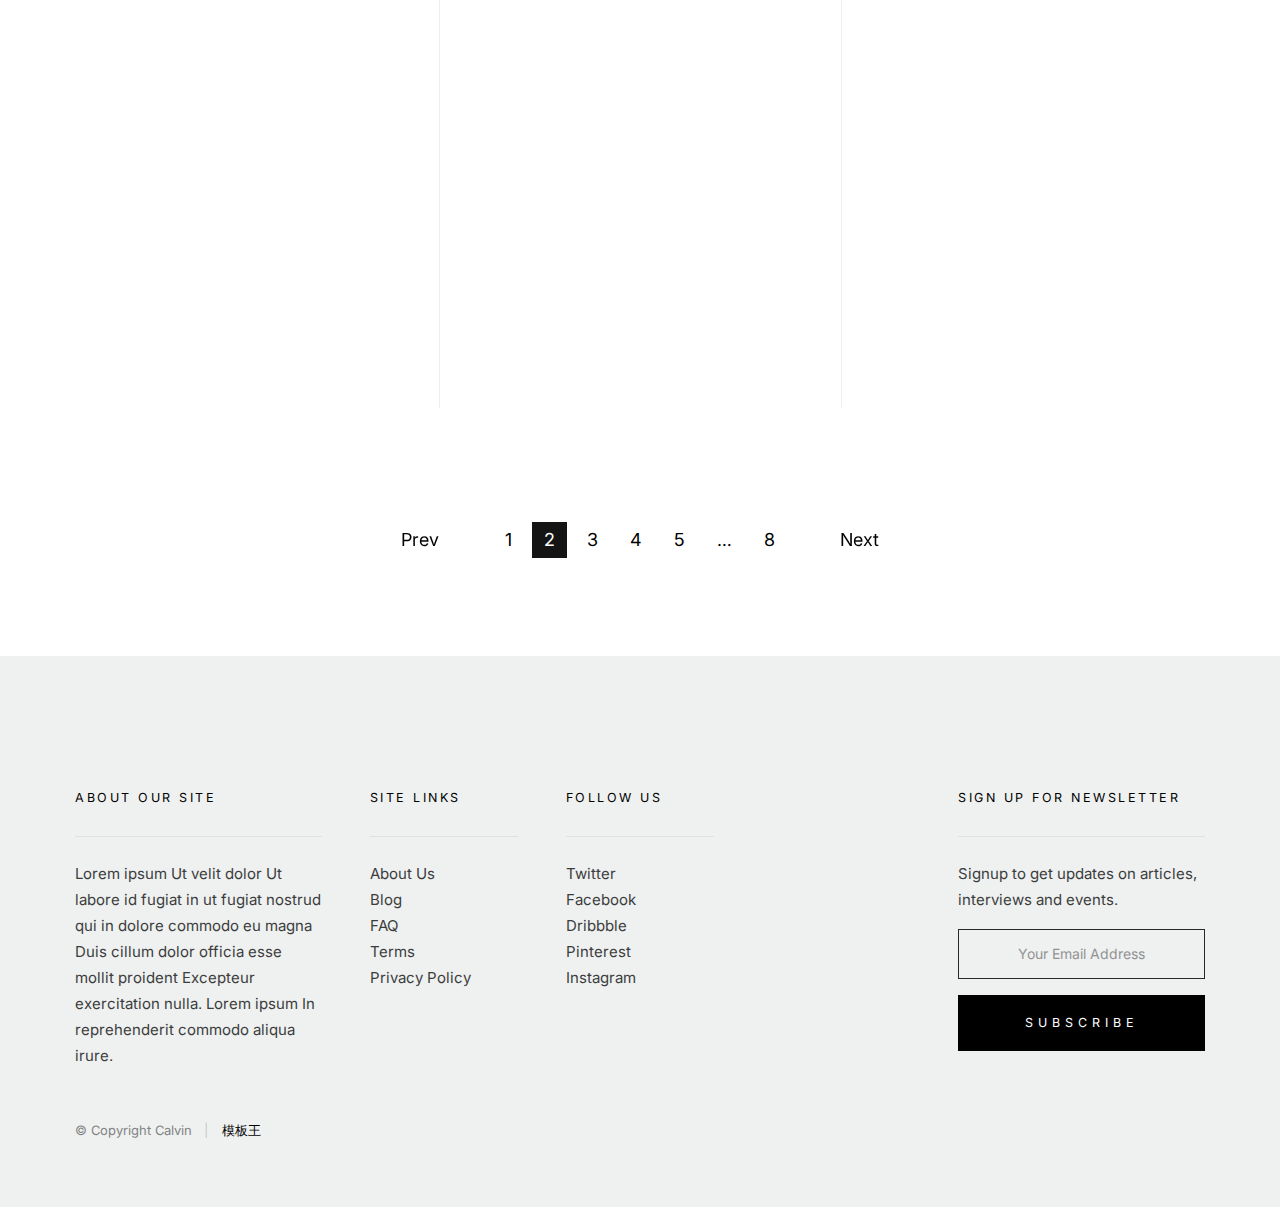
<file: category.html>
<!DOCTYPE html>
<html class="no-js" lang="en">
<head>

    <!--- basic page needs
    ================================================== -->
    <meta charset="utf-8">
    <title>Category - Calvin</title>
    <meta name="description" content="">
    <meta name="author" content="">

    <!-- mobile specific metas
    ================================================== -->
    <meta name="viewport" content="width=device-width, initial-scale=1">

    <!-- CSS
    ================================================== -->
    <link rel="stylesheet" href="css/vendor.css">
    <link rel="stylesheet" href="css/styles.css">

    <!-- script
    ================================================== -->
    <script src="js/modernizr.js"></script>
    <script defer src="js/fontawesome/all.min.js"></script>

    <!-- favicons
    ================================================== -->
    <link rel="apple-touch-icon" sizes="180x180" href="apple-touch-icon.png">
    <link rel="icon" type="image/png" sizes="32x32" href="favicon-32x32.png">
    <link rel="icon" type="image/png" sizes="16x16" href="favicon-16x16.png">
    <link rel="manifest" href="site.webmanifest">

</head>

<body id="top">


    <!-- preloader
    ================================================== -->
    <div id="preloader"> 
    	<div id="loader"></div>
    </div>


    <!-- header
    ================================================== -->
    <header class="s-header s-header--opaque">

        <div class="s-header__logo">
            <a class="logo" href="index.html">
                <img src="images/logo.svg" alt="Homepage">
            </a>
        </div>

        <div class="row s-header__navigation">

            <nav class="s-header__nav-wrap">

                <h3 class="s-header__nav-heading h6">Navigate to</h3>

                <ul class="s-header__nav">
                    <li><a href="index.html" title="">Home</a></li>
                    <li class="has-children current">
                        <a href="#0" title="">Categories</a>
                        <ul class="sub-menu">
                            <li><a href="category.html">Design</a></li>
                            <li><a href="category.html">Lifestyle</a></li>
                            <li><a href="category.html">Photography</a></li>
                            <li><a href="category.html">Vacation</a></li>
                            <li><a href="category.html">Work</a></li>
                            <li><a href="category.html">Health</a></li>
                            <li><a href="category.html">Family</a></li>
                            <li><a href="category.html">Relationship</a></li>
                        </ul>
                    </li>
                    <li class="has-children">
                        <a href="#0" title="">Blog</a>
                        <ul class="sub-menu">
                            <li><a href="single-video.html">Video Post</a></li>
                            <li><a href="single-audio.html">Audio Post</a></li>
                            <li><a href="single-standard.html">Standard Post</a></li>
                        </ul>
                    </li>
                    <li><a href="styles.html" title="">Styles</a></li>
                    <li><a href="about.html" title="">About</a></li>
                    <li><a href="contact.html" title="">Contact</a></li>
                </ul> <!-- end s-header__nav -->

                <a href="#0" title="Close Menu" class="s-header__overlay-close close-mobile-menu">Close</a>

            </nav> <!-- end s-header__nav-wrap -->

        </div> <!-- end s-header__navigation -->

        <a class="s-header__toggle-menu" href="#0" title="Menu"><span>Menu</span></a>

        <div class="s-header__search">

            <div class="s-header__search-inner">
                <div class="row wide">

                    <form role="search" method="get" class="s-header__search-form" action="#">
                        <label>
                            <span class="h-screen-reader-text">Search for:</span>
                            <input type="search" class="s-header__search-field" placeholder="Search for..." value="" name="s" title="Search for:" autocomplete="off">
                        </label>
                        <input type="submit" class="s-header__search-submit" value="Search"> 
                    </form>

                    <a href="#0" title="Close Search" class="s-header__overlay-close">Close</a>

                </div> <!-- end row -->
            </div> <!-- s-header__search-inner -->

        </div> <!-- end s-header__search wrap -->	

        <a class="s-header__search-trigger" href="#">
            <svg xmlns="http://www.w3.org/2000/svg" viewBox="0 0 17.982 17.983"><path fill="#010101" d="M12.622 13.611l-.209.163A7.607 7.607 0 017.7 15.399C3.454 15.399 0 11.945 0 7.7 0 3.454 3.454 0 7.7 0c4.245 0 7.699 3.454 7.699 7.7a7.613 7.613 0 01-1.626 4.714l-.163.209 4.372 4.371-.989.989-4.371-4.372zM7.7 1.399a6.307 6.307 0 00-6.3 6.3A6.307 6.307 0 007.7 14c3.473 0 6.3-2.827 6.3-6.3a6.308 6.308 0 00-6.3-6.301z"/></svg>
        </a>

    </header> <!-- end s-header -->


    <!-- content
    ================================================== -->
    <section class="s-content">


        <!-- page header
        ================================================== -->
        <div class="s-pageheader">
            <div class="row">
                <div class="column large-12">
                    <h1 class="page-title">
                        <span class="page-title__small-type">Category</span>
                        Lifestyle
                    </h1>
                </div>
            </div>
        </div> <!-- end s-pageheader-->
        

        <!-- masonry
        ================================================== -->
        <div class="s-bricks s-bricks--half-top-padding">

            <div class="masonry">
                <div class="bricks-wrapper h-group">

                    <div class="grid-sizer"></div>

                    <div class="lines">
                        <span></span>
                        <span></span>
                        <span></span>
                    </div>

                    <article class="brick entry" data-aos="fade-up">
    
                        <div class="entry__thumb">
                            <a href="single-standard.html" class="thumb-link">
                                <img src="images/thumbs/masonry/macbook-600.jpg" 
                                     srcset="images/thumbs/masonry/macbook-600.jpg 1x, images/thumbs/masonry/macbook-1200.jpg 2x" alt="">
                            </a>
                        </div> <!-- end entry__thumb -->
    
                        <div class="entry__text">
                            <div class="entry__header">
                                <h1 class="entry__title"><a href="#">Need Web Hosting for Your Websites?</a></h1>
                                
                                <div class="entry__meta">
                                    <span class="byline"">By:
                                        <span class='author'>
                                            <a href="#">StyleShout</a>
                                    </span>
                                </span>
                                    <span class="cat-links">
                                        <a href="#">Site Partner</a>
                                    </span>
                                </div>
                            </div>
                            <div class="entry__excerpt">
                                <p>
                                Need hosting? We would highly recommend DreamHost.
                                Enjoy 100% in-house support, guaranteed performance and uptime, 1-click installs, and a super-intuitive control panel to make managing your websites and projects easy.
                                </p>
                            </div>
                            <a class="entry__more-link" href="#">Learn More</a>
                        </div> <!-- end entry__text -->
                    
                    </article> <!-- end article -->

                    <article class="brick entry" data-aos="fade-up">
        
                        <div class="entry__thumb">
                            <a href="single-standard.html" class="thumb-link">
                                <img src="images/thumbs/masonry/woodcraft-600.jpg" 
                                     srcset="images/thumbs/masonry/woodcraft-600.jpg 1x, images/thumbs/masonry/woodcraft-1200.jpg 2x" alt="">
                            </a>
                        </div> <!-- end entry__thumb -->
        
                        <div class="entry__text">
                            <div class="entry__header">
                                <h1 class="entry__title"><a href="single-standard.html">Just a Normal Simple Blog Post.</a></h1>
        
                                <div class="entry__meta">
                                    <span class="byline"">By:
                                        <span class='author'>
                                            <a href="#0">Naruto Uzumaki</a>
                                    </span>
                                </span>
                                    <span class="cat-links">
                                        <a href="#">Design</a> 
                                        <a href="#">Photography</a>
                                    </span>
                                </div>
                            </div>
                            <div class="entry__excerpt">
                                <p>
                                Lorem ipsum Sed eiusmod esse aliqua sed incididunt aliqua incididunt mollit id et sit proident dolor nulla sed commodo est ad minim elit reprehenderit nisi officia aute incididunt velit sint in aliqua cillum in consequat consequat in culpa in anim.
                                </p>
                            </div>
                            <a class="entry__more-link" href="#0">Read More</a>
                        </div> <!-- end entry__text -->
        
                    </article> <!-- end entry -->
    
                    <article class="brick entry" data-aos="fade-up">
    
                        <div class="entry__thumb">
                            <a href="single-standard.html" class="thumb-link">
                                <img src="images/thumbs/masonry/tulips-600.jpg" 
                                     srcset="images/thumbs/masonry/tulips-600.jpg 1x, images/thumbs/masonry/tulips-1200.jpg 2x" alt="">
                            </a>
                        </div>  <!-- end entry__thumb -->
    
                        <div class="entry__text">
                            <div class="entry__header">
                                <h1 class="entry__title"><a href="single-standard.html">10 Interesting Facts About Caffeine.</a></h1>
                                
                                <div class="entry__meta">
                                    <span class="byline"">By:
                                        <span class='author'>
                                            <a href="#0">Shikamaru Nara</a>
                                    </span>
                                </span>
                                    <span class="cat-links">
                                        <a href="#">Health</a>
                                    </span>
                                </div>
                            </div>
                            <div class="entry__excerpt">
                                <p>
                                Lorem ipsum Sed eiusmod esse aliqua sed incididunt aliqua incididunt mollit id et sit proident dolor nulla sed commodo est ad minim elit reprehenderit nisi officia aute incididunt velit sint in aliqua cillum in consequat consequat in culpa in anim.
                                </p>
                            </div>
                            <a class="entry__more-link" href="#0">Read More</a>
                        </div> <!-- end entry__text -->
                    
                    </article> <!-- end article -->

                    <article class="brick entry" data-aos="fade-up">
        
                        <div class="entry__thumb">
                            <a href="single-standard.html" class="thumb-link">
                                <img src="images/thumbs/masonry/grayscale-600.jpg" 
                                     srcset="images/thumbs/masonry/grayscale-600.jpg 1x, images/thumbs/masonry/grayscale-1200.jpg 2x" alt="">
                            </a>
                        </div> <!-- end entry__thumb -->
        
                        <div class="entry__text">
                            <div class="entry__header">
                                <h1 class="entry__title"><a href="single-standard.html">5  Grayscale Coloring Techniques.</a></h1>

                                <div class="entry__meta">
                                    <span class="byline"">By:
                                        <span class='author'>
                                            <a href="#0">Susuke Uchiha</a>
                                        </span>
                                    </span>
                                    <span class="cat-links">
                                        <a href="#">Design</a>
                                    </span>
                                </div>
                            </div>
                            <div class="entry__excerpt">
                                <p>
                                Lorem ipsum Sed eiusmod esse aliqua sed incididunt aliqua incididunt mollit id et sit proident dolor nulla sed commodo est ad minim elit reprehenderit nisi officia aute incididunt velit sint in aliqua cillum in consequat consequat in culpa in anim.
                                </p>
                            </div>
                            <a class="entry__more-link" href="#0">Read More</a>
                        </div> <!-- end entry__text -->
                        
                    </article> <!-- end article -->

                    <article class="brick entry" data-aos="fade-up">
    
                        <div class="entry__thumb">
                            <a href="single-standard.html" class="thumb-link">
                                <img src="images/thumbs/masonry/walk-600.jpg" 
                                     srcset="images/thumbs/masonry/walk-600.jpg 1x, images/thumbs/masonry/walk-1200.jpg 2x" alt="">
                            </a>
                        </div> <!-- end entry__thumb -->
    
                        <div class="entry__text">
                            <div class="entry__header">
                                <h1 class="entry__title"><a href="single-standard.html">Using Repetition and Patterns in Photography.</a></h1>
                                
                                <div class="entry__meta">
                                    <span class="byline"">By:
                                        <span class='author'>
                                            <a href="#0">Naruto Uzumaki</a>
                                    </span>
                                </span>
                                    <span class="cat-links">
                                        <a href="#">Work</a> 
                                        <a href="#">Lifestyle</a>
                                    </span>
                                </div>
                                
                            </div>
                            <div class="entry__excerpt">
                                <p>
                                Lorem ipsum Sed eiusmod esse aliqua sed incididunt aliqua incididunt mollit id et sit proident dolor nulla sed commodo est ad minim elit reprehenderit nisi officia aute incididunt velit sint in aliqua cillum in consequat consequat in culpa in anim.
                                </p>
                            </div>
                            <a class="entry__more-link" href="#0">Read More</a>
                        </div> <!-- end entry__text -->
                    
                    </article> <!-- end article -->
    
                    <article class="brick entry" data-aos="fade-up">
            
                        <div class="entry__thumb">
                            <a href="single-standard.html" class="thumb-link">
                                <img src="images/thumbs/masonry/jump-600.jpg" 
                                     srcset="images/thumbs/masonry/jump-600.jpg 1x, images/thumbs/masonry/jump-1200.jpg 2x" alt="">
                            </a>
                        </div> <!-- end entry__thumb -->
            
                        <div class="entry__text">
                            <div class="entry__header">
                                <h1 class="entry__title"><a href="single-standard.html">Create Meaningful Family Moments.</a></h1>
                                
                                <div class="entry__meta">
                                    <span class="byline"">By:
                                        <span class='author'>
                                            <a href="#0">Naruto Uzumaki</a>
                                    </span>
                                </span>
                                    <span class="cat-links">
                                        <a href="#">Family</a>
                                        <a href="#">Relationship</a>
                                    </span>
                                </div>
                            </div>
                            <div class="entry__excerpt">
                                <p>
                                Lorem ipsum Sed eiusmod esse aliqua sed incididunt aliqua incididunt mollit id et sit proident dolor nulla sed commodo est ad minim elit reprehenderit nisi officia aute incididunt velit sint in aliqua cillum in consequat consequat in culpa in anim.
                                </p>
                            </div>
                            <a class="entry__more-link" href="#0">Read More</a>
                        </div> <!-- end entry__text -->
                            
                    </article> <!-- end article -->
    
                    <article class="brick entry" data-aos="fade-up">
    
                        <div class="entry__thumb">
                            <a href="single-standard.html" class="thumb-link">
                                <img src="images/thumbs/masonry/real-600.jpg" 
                                     srcset="images/thumbs/masonry/real-600.jpg 1x, images/thumbs/masonry/real-1200.jpg 2x" alt="">
                            </a>
                        </div> <!-- end entry__thumb -->
    
                        <div class="entry__text">
                            <div class="entry__header">
                                <h1 class="entry__title"><a href="single-standard.html">How We Live Is What Makes Us Real.</a></h1>
                                
                                <div class="entry__meta">
                                    <span class="byline"">By:
                                        <span class='author'>
                                            <a href="#0">Naruto Uzumaki</a>
                                    </span>
                                </span>
                                    <span class="cat-links">
                                        <a href="#">Travel</a> 
                                        <a href="#">Vacation</a>
                                    </span>
                                </div>
                            </div>
                            <div class="entry__excerpt">
                                <p>
                                Lorem ipsum Sed eiusmod esse aliqua sed incididunt aliqua incididunt mollit id et sit proident dolor nulla sed commodo est ad minim elit reprehenderit nisi officia aute incididunt velit sint in aliqua cillum in consequat consequat in culpa in anim.
                                </p>
                            </div>
                            <a class="entry__more-link" href="#0">Read More</a>
                        </div> <!-- end entry__text -->
                    
                    </article> <!-- end article -->
    
                    <article class="brick entry" data-aos="fade-up">
    
                        <div class="entry__thumb">
                            <a href="single-standard.html" class="thumb-link">
                                <img src="images/thumbs/masonry/lamp-600.jpg" 
                                     srcset="images/thumbs/masonry/lamp-600.jpg 1x, images/thumbs/masonry/lamp-1200.jpg 2x" alt="">
                            </a>
                        </div> <!-- end entry__thumb -->
    
                        <div class="entry__text">
                            <div class="entry__header">
                                <h1 class="entry__title"><a href="single-standard.html">Symmetry In Modern Design.</a></h1>
                                
                                <div class="entry__meta">
                                    <span class="byline"">By:
                                        <span class='author'>
                                            <a href="#0">Kakakshi Hatake</a>
                                    </span>
                                </span>
                                    <span class="cat-links">
                                        <a href="#">Design</a> 
                                        <a href="#">Photography</a>
                                    </span>
                                </div>
                            </div>
                            <div class="entry__excerpt">
                                <p>
                                Lorem ipsum Sed eiusmod esse aliqua sed incididunt aliqua incididunt mollit id et sit proident dolor nulla sed commodo est ad minim elit reprehenderit nisi officia aute incididunt velit sint in aliqua cillum in consequat consequat in culpa in anim.
                                </p>
                            </div>
                            <a class="entry__more-link" href="#0">Read More</a>
                        </div> <!-- end entry__text -->
                    
                    </article> <!-- end article -->

                    <article class="brick entry" data-aos="fade-up">
    
                        <div class="entry__thumb">
                            <a href="single-standard.html" class="thumb-link">
                                <img src="images/thumbs/masonry/clock-600.jpg" 
                                     srcset="images/thumbs/masonry/clock-600.jpg 1x, images/thumbs/masonry/clock-1200.jpg 2x" alt="">
                            </a>
                        </div> <!-- end entry__thumb -->
    
                        <div class="entry__text">
                            <div class="entry__header">
                                <h1 class="entry__title"><a href="single-standard.html">10 Tips for Managing Time Effectively.</a></h1>
    
                                <div class="entry__meta">
                                    <span class="byline"">By:
                                        <span class='author'>
                                            <a href="#0">John Doe</a>
                                    </span>
                                </span>
                                    <span class="cat-links">
                                        <a href="#">Lifestyle</a>
                                        <a href="#">Work</a>
                                    </span>
                                </div>
                            </div>
                            <div class="entry__excerpt">
                                <p>
                                Lorem ipsum Sed eiusmod esse aliqua sed incididunt aliqua incididunt mollit id et sit proident dolor nulla sed commodo est ad minim elit reprehenderit nisi officia aute incididunt velit sint in aliqua cillum in consequat consequat in culpa in anim.
                                </p>
                            </div>
                            <a class="entry__more-link" href="#0">Read More</a>
                        </div> <!-- end entry__text -->
                    
                    </article> <!-- end article -->

                    <article class="brick entry" data-aos="fade-up">
    
                        <div class="entry__thumb">
                            <a href="single-standard.html" class="thumb-link">
                                <img src="images/thumbs/masonry/beetle-600.jpg" 
                                     srcset="images/thumbs/masonry/beetle-600.jpg 1x, images/thumbs/masonry/beetle-1200.jpg 2x" alt="">
                            </a>
                        </div> <!-- end entry__thumb -->
    
                        <div class="entry__text">
                            <div class="entry__header">
                                <h1 class="entry__title"><a href="single-standard.html">Throwback To The Good Old Days.</a></h1>
                                
                                <div class="entry__meta">
                                    <span class="byline"">By:
                                        <span class='author'>
                                            <a href="#0">Sakura Haruno</a>
                                    </span>
                                </span>
                                    <span class="cat-links">
                                        <a href="#">Lifestyle</a>
                                    </span>
                                </div>
                            </div>
                            <div class="entry__excerpt">
                                <p>
                                Lorem ipsum Sed eiusmod esse aliqua sed incididunt aliqua incididunt mollit id et sit proident dolor nulla sed commodo est ad minim elit reprehenderit nisi officia aute incididunt velit sint in aliqua cillum in consequat consequat in culpa in anim.
                                </p>
                            </div>
                            <a class="entry__more-link" href="#0">Read More</a>
                        </div> <!-- end entry__text -->
                    
                    </article> <!-- end article -->

                    <article class="brick entry" data-aos="fade-up">
    
                        <div class="entry__thumb">
                            <a href="single-standard.html" class="thumb-link">
                                <img src="images/thumbs/masonry/phone-and-keyboard-600.jpg" 
                                     srcset="images/thumbs/masonry/phone-and-keyboard-600.jpg 1x, images/thumbs/masonry/phone-and-keyboard-1200.jpg 2x" alt="">
                            </a>
                        </div> <!-- end entry__thumb -->
    
                        <div class="entry__text">
                            <div class="entry__header">
                                <h1 class="entry__title"><a href="single-standard.html">3 Reasons to Keep Your Workplace Tidy.</a></h1>
                                
                                <div class="entry__meta">
                                    <span class="byline"">By:
                                        <span class='author'>
                                            <a href="#0">Sakura Haruno</a>
                                    </span>
                                </span>
                                    <span class="cat-links">
                                        <a href="#">Work</a>
                                    </span>
                                </div>
                            </div>
                            <div class="entry__excerpt">
                                <p>
                                Lorem ipsum Sed eiusmod esse aliqua sed incididunt aliqua incididunt mollit id et sit proident dolor nulla sed commodo est ad minim elit reprehenderit nisi officia aute incididunt velit sint in aliqua cillum in consequat consequat in culpa in anim.
                                </p>
                            </div>
                            <a class="entry__more-link" href="#0">Read More</a>
                        </div> <!-- end entry__text -->
                    
                    </article> <!-- end article -->

                    <article class="brick entry" data-aos="fade-up">
    
                        <div class="entry__thumb">
                            <a href="single-standard.html" class="thumb-link">
                                <img src="images/thumbs/masonry/seashore-600.jpg" 
                                     srcset="images/thumbs/masonry/seashore-600.jpg 1x, images/thumbs/masonry/seashore-1200.jpg 2x" alt="">
                            </a>
                        </div> <!-- end entry__thumb -->
    
                        <div class="entry__text">
                            <div class="entry__header">
                                <h1 class="entry__title"><a href="single-standard.html">What The Beach Does to Your Brain.</a></h1>
                                
                                <div class="entry__meta">
                                    <span class="byline"">By:
                                        <span class='author'>
                                            <a href="#0">Naruto Uzumaki</a>
                                    </span>
                                </span>
                                    <span class="cat-links">
                                        <a href="#">Health</a> 
                                        <a href="#">Vacation</a>
                                    </span>
                                </div>
                            </div>
                            <div class="entry__excerpt">
                                <p>
                                Lorem ipsum Sed eiusmod esse aliqua sed incididunt aliqua incididunt mollit id et sit proident dolor nulla sed commodo est ad minim elit reprehenderit nisi officia aute incididunt velit sint in aliqua cillum in consequat consequat in culpa in anim.
                                </p>
                            </div>
                            <a class="entry__more-link" href="#0">Read More</a>
                        </div> <!-- end entry__text -->
                    
                    </article> <!-- end article -->

                </div> <!-- end brick-wrapper -->

            </div> <!-- end masonry -->

            <div class="row">
                <div class="column large-12">
                    <nav class="pgn">
                        <ul>
                            <li>
                                <span class="pgn__prev" href="#0">
                                    Prev
                                </span>
                            </li>
                            <li><a class="pgn__num" href="#0">1</a></li>
                            <li><span class="pgn__num current">2</span></li>
                            <li><a class="pgn__num" href="#0">3</a></li>
                            <li><a class="pgn__num" href="#0">4</a></li>
                            <li><a class="pgn__num" href="#0">5</a></li>
                            <li><span class="pgn__num dots">…</span></li>
                            <li><a class="pgn__num" href="#0">8</a></li>
                            <li>
                                <span class="pgn__next" href="#0">
                                    Next
                                </span>
                            </li>
                        </ul>
                    </nav> <!-- end pgn -->
                </div> <!-- end column -->
            </div> <!-- end row -->

        </div> <!-- end s-bricks -->

    </section> <!-- end s-content -->


    <!-- footer
    ================================================== -->
    <footer class="s-footer">

        <div class="s-footer__main">

            <div class="row">

                <div class="column large-3 medium-6 tab-12 s-footer__info">

                    <h5>About Our Site</h5>

                    <p>
                    Lorem ipsum Ut velit dolor Ut labore id fugiat in ut 
                    fugiat nostrud qui in dolore commodo eu magna Duis 
                    cillum dolor officia esse mollit proident Excepteur 
                    exercitation nulla. Lorem ipsum In reprehenderit 
                    commodo aliqua irure.
                    </p>

                </div> <!-- end s-footer__info -->

                <div class="column large-2 medium-3 tab-6 s-footer__site-links">

                    <h5>Site Links</h5>

                    <ul>
                        <li><a href="#0">About Us</a></li>
                        <li><a href="#0">Blog</a></li>
                        <li><a href="#0">FAQ</a></li>
                        <li><a href="#0">Terms</a></li>
                        <li><a href="#0">Privacy Policy</a></li>
                    </ul>

                </div> <!-- end s-footer__site-links -->  

                <div class="column large-2 medium-3 tab-6 s-footer__social-links">

                    <h5>Follow Us</h5>

                    <ul>
                        <li><a href="#0">Twitter</a></li>
                        <li><a href="#0">Facebook</a></li>
                        <li><a href="#0">Dribbble</a></li>
                        <li><a href="#0">Pinterest</a></li>
                        <li><a href="#0">Instagram</a></li>
                    </ul>

                </div> <!-- end s-footer__social links --> 

                <div class="column large-3 medium-6 tab-12 s-footer__subscribe">

                    <h5>Sign Up for Newsletter</h5>

                    <p>Signup to get updates on articles, interviews and events.</p>

                    <div class="subscribe-form">
                
                        <form id="mc-form" class="group" novalidate="true">

                            <input type="email" value="" name="dEmail" class="email" id="mc-email" placeholder="Your Email Address" required=""> 
                
                            <input type="submit" name="subscribe" value="subscribe" >
                
                            <label for="mc-email" class="subscribe-message"></label>
                
                        </form>

                    </div>

                </div> <!-- end s-footer__subscribe -->

            </div> <!-- end row -->

        </div> <!-- end s-footer__main -->

        <div class="s-footer__bottom">
            <div class="row">
                <div class="column">
                    <div class="ss-copyright">
                        <span>© Copyright Calvin</span> 
                        <span><a target="_blank" href="http://www.mobanwang.com/" title="模板王">模板王</a></span>
                    </div> <!-- end ss-copyright -->
                </div>
            </div> 

            <div class="ss-go-top">
                <a class="smoothscroll" title="Back to Top" href="#top">
                    <svg viewBox="0 0 15 15" fill="none" xmlns="http://www.w3.org/2000/svg" width="15" height="15"><path d="M7.5 1.5l.354-.354L7.5.793l-.354.353.354.354zm-.354.354l4 4 .708-.708-4-4-.708.708zm0-.708l-4 4 .708.708 4-4-.708-.708zM7 1.5V14h1V1.5H7z" fill="currentColor"></path></svg>
                </a>
            </div> <!-- end ss-go-top -->
        </div> <!-- end s-footer__bottom -->

   </footer> <!-- end s-footer -->


    <!-- Java Script
    ================================================== -->
    <script src="js/jquery-3.5.0.min.js"></script>
    <script src="js/plugins.js"></script>
    <script src="js/main.js"></script>

</body>

</html>
</file>
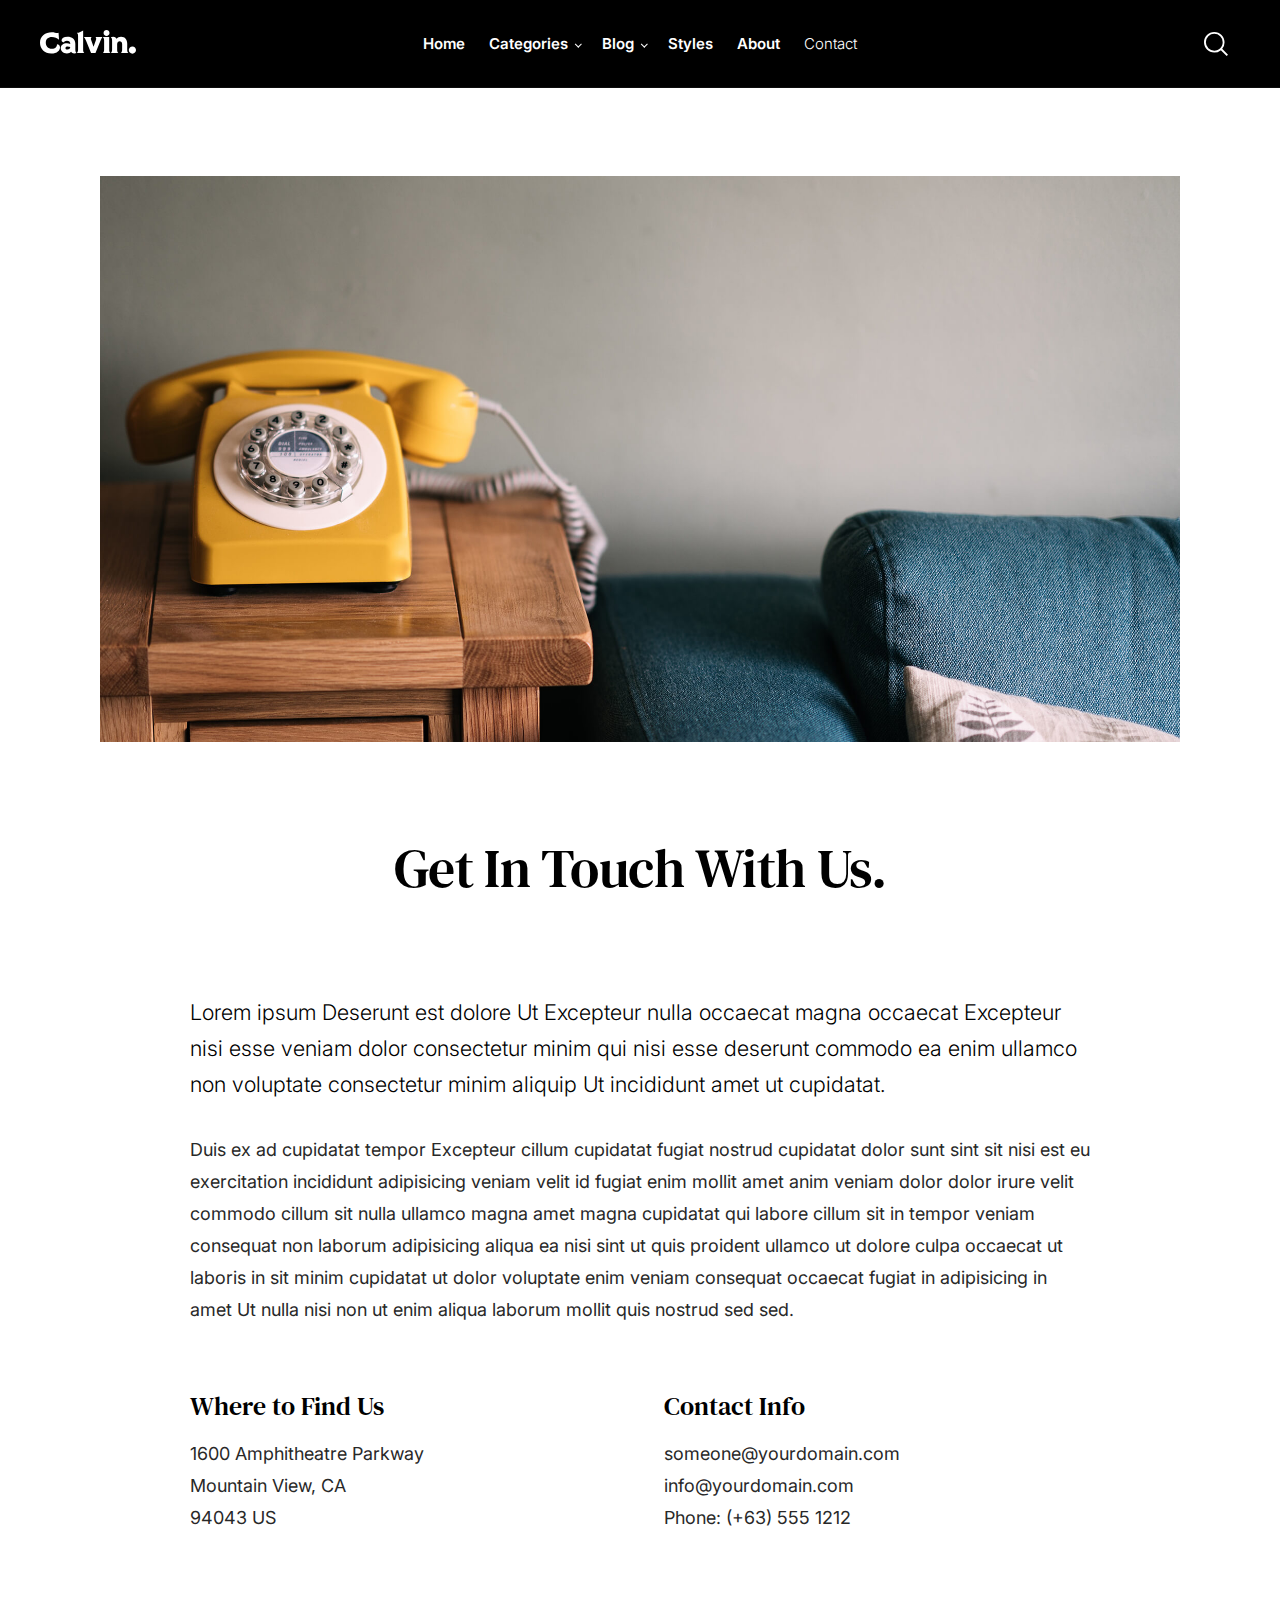
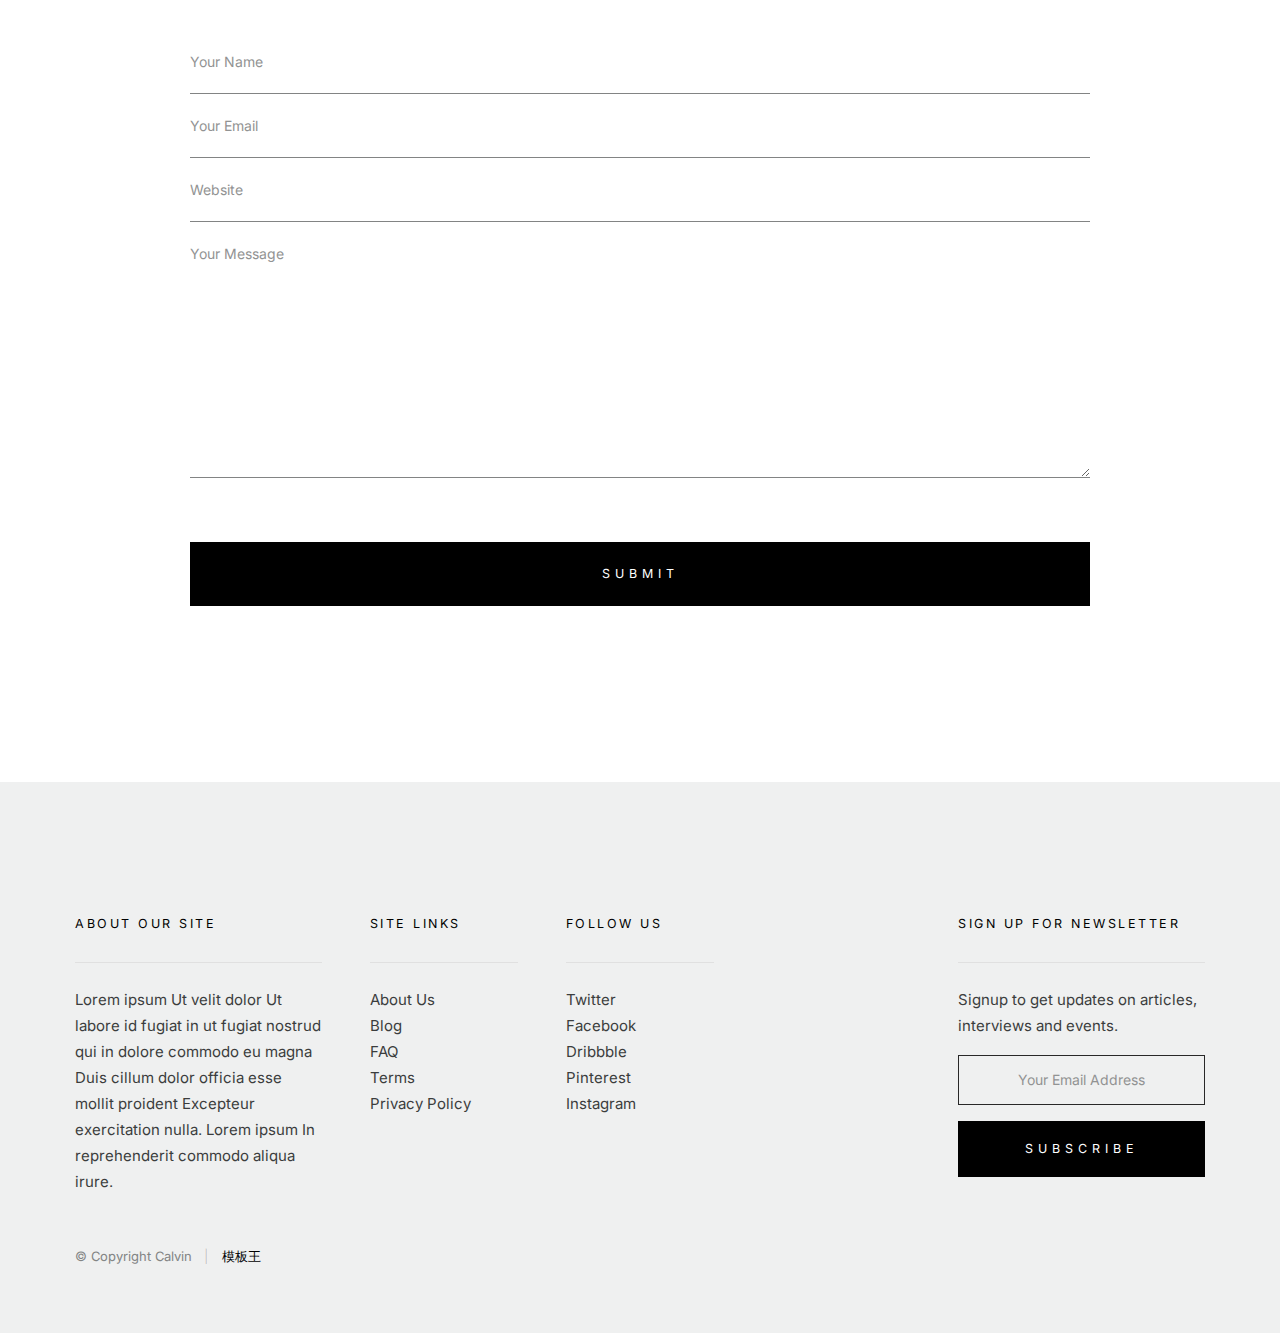
<file: contact.html>
<!DOCTYPE html>
<html class="no-js" lang="en">
<head>

    <!--- basic page needs
    ================================================== -->
    <meta charset="utf-8">
    <title>Contact - Calvin</title>
    <meta name="description" content="">
    <meta name="author" content="">

    <!-- mobile specific metas
    ================================================== -->
    <meta name="viewport" content="width=device-width, initial-scale=1">

    <!-- CSS
    ================================================== -->
    <link rel="stylesheet" href="css/vendor.css">
    <link rel="stylesheet" href="css/styles.css">

    <!-- script
    ================================================== -->
    <script src="js/modernizr.js"></script>
    <script defer src="js/fontawesome/all.min.js"></script>

    <!-- favicons
    ================================================== -->
    <link rel="apple-touch-icon" sizes="180x180" href="apple-touch-icon.png">
    <link rel="icon" type="image/png" sizes="32x32" href="favicon-32x32.png">
    <link rel="icon" type="image/png" sizes="16x16" href="favicon-16x16.png">
    <link rel="manifest" href="site.webmanifest">

</head>

<body id="top">


    <!-- preloader
    ================================================== -->
    <div id="preloader"> 
    	<div id="loader"></div>
    </div>


    <!-- header
    ================================================== -->
    <header class="s-header s-header--opaque">

        <div class="s-header__logo">
            <a class="logo" href="index.html">
                <img src="images/logo.svg" alt="Homepage">
            </a>
        </div>

        <div class="row s-header__navigation">

            <nav class="s-header__nav-wrap">

                <h3 class="s-header__nav-heading h6">Navigate to</h3>

                <ul class="s-header__nav">
                    <li><a href="index.html" title="">Home</a></li>
                    <li class="has-children">
                        <a href="#0" title="">Categories</a>
                        <ul class="sub-menu">
                            <li><a href="category.html">Design</a></li>
                            <li><a href="category.html">Lifestyle</a></li>
                            <li><a href="category.html">Photography</a></li>
                            <li><a href="category.html">Vacation</a></li>
                            <li><a href="category.html">Work</a></li>
                            <li><a href="category.html">Health</a></li>
                            <li><a href="category.html">Family</a></li>
                            <li><a href="category.html">Relationship</a></li>
                        </ul>
                    </li>
                    <li class="has-children">
                        <a href="#0" title="">Blog</a>
                        <ul class="sub-menu">
                            <li><a href="single-video.html">Video Post</a></li>
                            <li><a href="single-audio.html">Audio Post</a></li>
                            <li><a href="single-standard.html">Standard Post</a></li>
                        </ul>
                    </li>
                    <li><a href="styles.html" title="">Styles</a></li>
                    <li><a href="about.html" title="">About</a></li>
                    <li class="current"><a href="contact.html" title="">Contact</a></li>
                </ul> <!-- end s-header__nav -->

                <a href="#0" title="Close Menu" class="s-header__overlay-close close-mobile-menu">Close</a>

            </nav> <!-- end s-header__nav-wrap -->

        </div> <!-- end s-header__navigation -->

        <a class="s-header__toggle-menu" href="#0" title="Menu"><span>Menu</span></a>

        <div class="s-header__search">

            <div class="s-header__search-inner">
                <div class="row wide">

                    <form role="search" method="get" class="s-header__search-form" action="#">
                        <label>
                            <span class="h-screen-reader-text">Search for:</span>
                            <input type="search" class="s-header__search-field" placeholder="Search for..." value="" name="s" title="Search for:" autocomplete="off">
                        </label>
                        <input type="submit" class="s-header__search-submit" value="Search"> 
                    </form>

                    <a href="#0" title="Close Search" class="s-header__overlay-close">Close</a>

                </div> <!-- end row -->
            </div> <!-- s-header__search-inner -->

        </div> <!-- end s-header__search wrap -->	

        <a class="s-header__search-trigger" href="#">
            <svg xmlns="http://www.w3.org/2000/svg" viewBox="0 0 17.982 17.983"><path fill="#010101" d="M12.622 13.611l-.209.163A7.607 7.607 0 017.7 15.399C3.454 15.399 0 11.945 0 7.7 0 3.454 3.454 0 7.7 0c4.245 0 7.699 3.454 7.699 7.7a7.613 7.613 0 01-1.626 4.714l-.163.209 4.372 4.371-.989.989-4.371-4.372zM7.7 1.399a6.307 6.307 0 00-6.3 6.3A6.307 6.307 0 007.7 14c3.473 0 6.3-2.827 6.3-6.3a6.308 6.308 0 00-6.3-6.301z"/></svg>
        </a>

    </header> <!-- end s-header -->


    <!-- content
    ================================================== -->
    <section class="s-content">

        <div class="row">
            <div class="column large-12">

                <article class="s-content__entry">

                    <div class="s-content__media">
                        <img src="images/thumbs/contact/contact-1050.jpg" 
                                srcset="images/thumbs/contact/contact-2100.jpg 2100w, 
                                        images/thumbs/contact/contact-1050.jpg 1050w, 
                                        images/thumbs/contact/contact-525.jpg 525w" sizes="(max-width: 2100px) 100vw, 2100px" alt="">
                    </div> <!-- end s-content__media -->

                    <div class="s-content__entry-header">
                        <h1 class="s-content__title">Get In Touch With Us.</h1>
                    </div> <!-- end s-content__entry-header -->

                    <div class="s-content__primary">

                        <div class="s-content__page-content">

                            <p class="lead">
                            Lorem ipsum Deserunt est dolore Ut Excepteur nulla occaecat magna occaecat Excepteur nisi esse veniam 
                            dolor consectetur minim qui nisi esse deserunt commodo ea enim ullamco non voluptate consectetur minim 
                            aliquip Ut incididunt amet ut cupidatat.
                            </p> 

                            <p>
                            Duis ex ad cupidatat tempor Excepteur cillum cupidatat fugiat nostrud cupidatat dolor sunt sint sit 
                            nisi est eu exercitation incididunt adipisicing veniam velit id fugiat enim mollit amet anim veniam 
                            dolor dolor irure velit commodo cillum sit nulla ullamco magna amet magna cupidatat qui labore cillum 
                            sit in tempor veniam consequat non laborum adipisicing aliqua ea nisi sint ut quis proident ullamco 
                            ut dolore culpa occaecat ut laboris in sit minim cupidatat ut dolor voluptate enim veniam consequat 
                            occaecat fugiat in adipisicing in amet Ut nulla nisi non ut enim aliqua laborum mollit quis nostrud sed sed.
                            </p>

                            <br>

                            <div class="row block-large-1-2 block-tab-full s-content__blocks">
                                <div class="column">
                                    <h4>Where to Find Us</h4>
                                    <p>
                                    1600 Amphitheatre Parkway<br>
                                    Mountain View, CA<br>
                                    94043 US
                                    </p>
                                </div>

                                <div class="column">
                                    <h4>Contact Info</h4>
                                    <p>
                                    someone@yourdomain.com<br>
                                    info@yourdomain.com <br>
                                    Phone: (+63) 555 1212
                                    </p> 
                                </div>
                            </div> <!-- end s-content__blocks -->

                            <form name="cForm" id="cForm" class="s-content__form" method="post" action="">
                                <fieldset>

                                    <div class="form-field">
                                        <input name="cName" type="text" id="cName" class="h-full-width h-remove-bottom" placeholder="Your Name" value="">
                                    </div>

                                    <div class="form-field">
                                        <input name="cEmail" type="text" id="cEmail" class="h-full-width h-remove-bottom" placeholder="Your Email" value="">
                                    </div>

                                    <div class="form-field">
                                        <input name="cWebsite" type="text" id="cWebsite" class="h-full-width h-remove-bottom" placeholder="Website"  value="">
                                    </div>

                                    <div class="message form-field">
                                        <textarea name="cMessage" id="cMessage" class="h-full-width" placeholder="Your Message" ></textarea>
                                    </div>

                                    <br>
                                    <button type="submit" class="submit btn btn--primary h-full-width">Submit</button>

                                </fieldset>
                            </form> <!-- end form -->

                        </div> <!-- end s-entry__page-content -->

                    </div> <!-- end s-content__primary -->
                </article> <!-- end entry -->

            </div> <!-- end column -->
        </div> <!-- end row -->

    </section> <!-- end s-content -->


    <!-- footer
    ================================================== -->
    <footer class="s-footer">

        <div class="s-footer__main">

            <div class="row">

                <div class="column large-3 medium-6 tab-12 s-footer__info">

                    <h5>About Our Site</h5>

                    <p>
                    Lorem ipsum Ut velit dolor Ut labore id fugiat in ut 
                    fugiat nostrud qui in dolore commodo eu magna Duis 
                    cillum dolor officia esse mollit proident Excepteur 
                    exercitation nulla. Lorem ipsum In reprehenderit 
                    commodo aliqua irure.
                    </p>

                </div> <!-- end s-footer__info -->

                <div class="column large-2 medium-3 tab-6 s-footer__site-links">

                    <h5>Site Links</h5>

                    <ul>
                        <li><a href="#0">About Us</a></li>
                        <li><a href="#0">Blog</a></li>
                        <li><a href="#0">FAQ</a></li>
                        <li><a href="#0">Terms</a></li>
                        <li><a href="#0">Privacy Policy</a></li>
                    </ul>

                </div> <!-- end s-footer__site-links -->  

                <div class="column large-2 medium-3 tab-6 s-footer__social-links">

                    <h5>Follow Us</h5>

                    <ul>
                        <li><a href="#0">Twitter</a></li>
                        <li><a href="#0">Facebook</a></li>
                        <li><a href="#0">Dribbble</a></li>
                        <li><a href="#0">Pinterest</a></li>
                        <li><a href="#0">Instagram</a></li>
                    </ul>

                </div> <!-- end s-footer__social links --> 

                <div class="column large-3 medium-6 tab-12 s-footer__subscribe">

                    <h5>Sign Up for Newsletter</h5>

                    <p>Signup to get updates on articles, interviews and events.</p>

                    <div class="subscribe-form">
                
                        <form id="mc-form" class="group" novalidate="true">

                            <input type="email" value="" name="dEmail" class="email" id="mc-email" placeholder="Your Email Address" required=""> 
                
                            <input type="submit" name="subscribe" value="subscribe" >
                
                            <label for="mc-email" class="subscribe-message"></label>
                
                        </form>

                    </div>

                </div> <!-- end s-footer__subscribe -->

            </div> <!-- end row -->

        </div> <!-- end s-footer__main -->

        <div class="s-footer__bottom">
            <div class="row">
                <div class="column">
                    <div class="ss-copyright">
                        <span>© Copyright Calvin</span> 
                        <span><a target="_blank" href="http://www.mobanwang.com/" title="模板王">模板王</a></span>
                    </div> <!-- end ss-copyright -->
                </div>
            </div> 

            <div class="ss-go-top">
                <a class="smoothscroll" title="Back to Top" href="#top">
                    <svg viewBox="0 0 15 15" fill="none" xmlns="http://www.w3.org/2000/svg" width="15" height="15"><path d="M7.5 1.5l.354-.354L7.5.793l-.354.353.354.354zm-.354.354l4 4 .708-.708-4-4-.708.708zm0-.708l-4 4 .708.708 4-4-.708-.708zM7 1.5V14h1V1.5H7z" fill="currentColor"></path></svg>
                </a>
            </div> <!-- end ss-go-top -->
        </div> <!-- end s-footer__bottom -->

   </footer> <!-- end s-footer -->


    <!-- Java Script
    ================================================== -->
    <script src="js/jquery-3.5.0.min.js"></script>
    <script src="js/plugins.js"></script>
    <script src="js/main.js"></script>

</body>

</html>
</file>
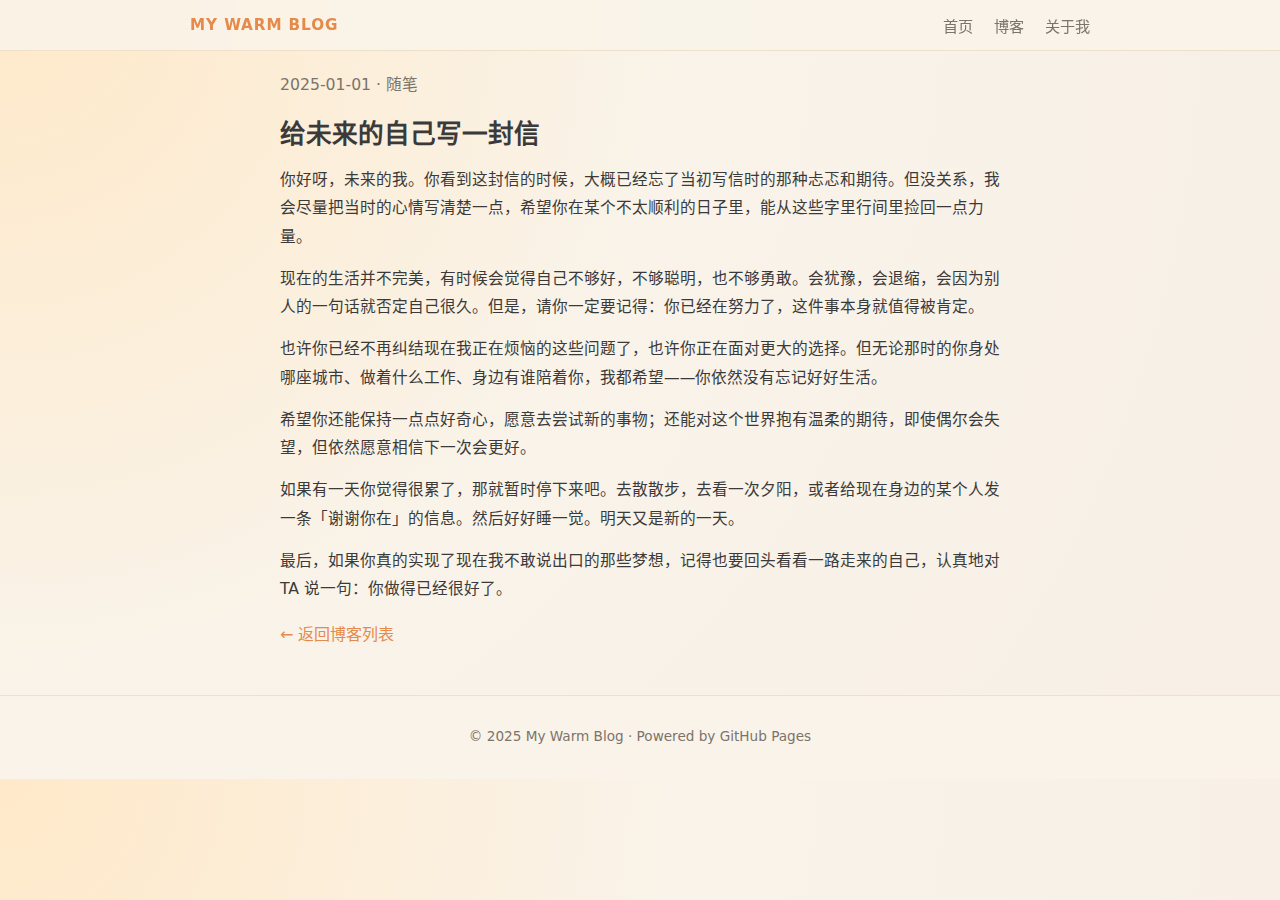
<file: post1.html>
<!DOCTYPE html>
<html lang="zh-CN">
<head>
  <meta charset="UTF-8" />
  <title>给未来的自己写一封信 - 我的暖色个人博客</title>
  <meta name="viewport" content="width=device-width, initial-scale=1.0" />
  <link rel="stylesheet" href="assets/css/style.css" />
</head>
<body>
  <header class="site-header">
    <div class="container header-inner">
      <div class="logo">My Warm Blog</div>
      <nav class="nav">
        <a href="index.html">首页</a>
        <a href="blog.html">博客</a>
        <a href="about.html">关于我</a>
      </nav>
    </div>
  </header>

  <main class="section">
    <div class="container narrow">
      <article class="post">
        <p class="post-meta">2025-01-01 · 随笔</p>
        <h1 class="post-title">给未来的自己写一封信</h1>
        <p>
          你好呀，未来的我。你看到这封信的时候，大概已经忘了当初写信时的那种忐忑和期待。但没关系，我会尽量把当时的心情写清楚一点，希望你在某个不太顺利的日子里，能从这些字里行间里捡回一点力量。
        </p>
        <p>
          现在的生活并不完美，有时候会觉得自己不够好，不够聪明，也不够勇敢。会犹豫，会退缩，会因为别人的一句话就否定自己很久。但是，请你一定要记得：你已经在努力了，这件事本身就值得被肯定。
        </p>
        <p>
          也许你已经不再纠结现在我正在烦恼的这些问题了，也许你正在面对更大的选择。但无论那时的你身处哪座城市、做着什么工作、身边有谁陪着你，我都希望——你依然没有忘记好好生活。
        </p>
        <p>
          希望你还能保持一点点好奇心，愿意去尝试新的事物；还能对这个世界抱有温柔的期待，即使偶尔会失望，但依然愿意相信下一次会更好。
        </p>
        <p>
          如果有一天你觉得很累了，那就暂时停下来吧。去散散步，去看一次夕阳，或者给现在身边的某个人发一条「谢谢你在」的信息。然后好好睡一觉。明天又是新的一天。
        </p>
        <p>
          最后，如果你真的实现了现在我不敢说出口的那些梦想，记得也要回头看看一路走来的自己，认真地对 TA 说一句：你做得已经很好了。
        </p>
      </article>
      <div class="back-link">
        <a href="blog.html">← 返回博客列表</a>
      </div>
    </div>
  </main>

  <footer class="site-footer">
    <div class="container footer-inner">
      <p>© 2025 My Warm Blog · Powered by GitHub Pages</p>
    </div>
  </footer>
</body>
</html>
</file>
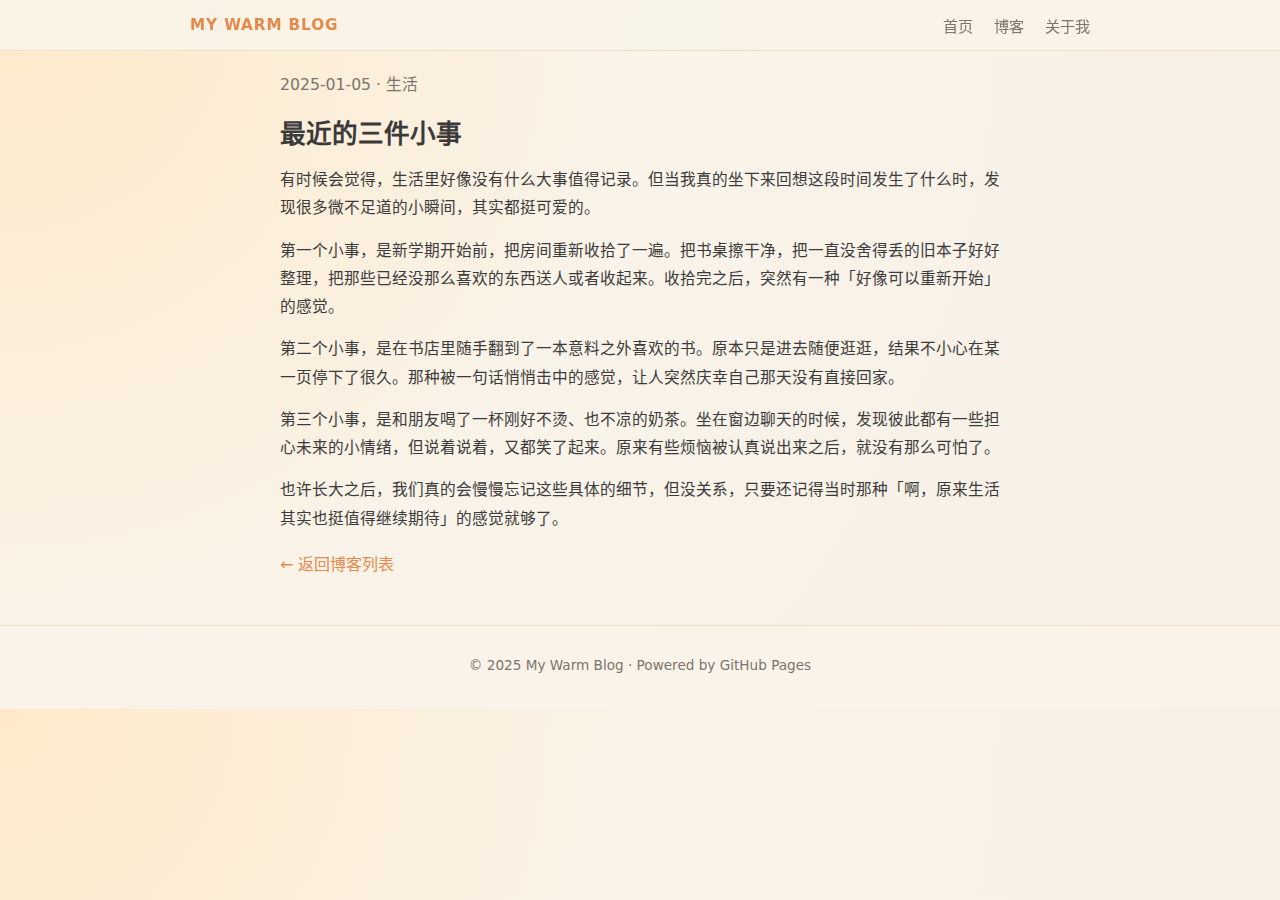
<file: post2.html>
<!DOCTYPE html>
<html lang="zh-CN">
<head>
  <meta charset="UTF-8" />
  <title>最近的三件小事 - 我的暖色个人博客</title>
  <meta name="viewport" content="width=device-width, initial-scale=1.0" />
  <link rel="stylesheet" href="assets/css/style.css" />
</head>
<body>
  <header class="site-header">
    <div class="container header-inner">
      <div class="logo">My Warm Blog</div>
      <nav class="nav">
        <a href="index.html">首页</a>
        <a href="blog.html">博客</a>
        <a href="about.html">关于我</a>
      </nav>
    </div>
  </header>

  <main class="section">
    <div class="container narrow">
      <article class="post">
        <p class="post-meta">2025-01-05 · 生活</p>
        <h1 class="post-title">最近的三件小事</h1>
        <p>
          有时候会觉得，生活里好像没有什么大事值得记录。但当我真的坐下来回想这段时间发生了什么时，发现很多微不足道的小瞬间，其实都挺可爱的。
        </p>
        <p>
          第一个小事，是新学期开始前，把房间重新收拾了一遍。把书桌擦干净，把一直没舍得丢的旧本子好好整理，把那些已经没那么喜欢的东西送人或者收起来。收拾完之后，突然有一种「好像可以重新开始」的感觉。
        </p>
        <p>
          第二个小事，是在书店里随手翻到了一本意料之外喜欢的书。原本只是进去随便逛逛，结果不小心在某一页停下了很久。那种被一句话悄悄击中的感觉，让人突然庆幸自己那天没有直接回家。
        </p>
        <p>
          第三个小事，是和朋友喝了一杯刚好不烫、也不凉的奶茶。坐在窗边聊天的时候，发现彼此都有一些担心未来的小情绪，但说着说着，又都笑了起来。原来有些烦恼被认真说出来之后，就没有那么可怕了。
        </p>
        <p>
          也许长大之后，我们真的会慢慢忘记这些具体的细节，但没关系，只要还记得当时那种「啊，原来生活其实也挺值得继续期待」的感觉就够了。
        </p>
      </article>
      <div class="back-link">
        <a href="blog.html">← 返回博客列表</a>
      </div>
    </div>
  </main>

  <footer class="site-footer">
    <div class="container footer-inner">
      <p>© 2025 My Warm Blog · Powered by GitHub Pages</p>
    </div>
  </footer>
</body>
</html>
</file>
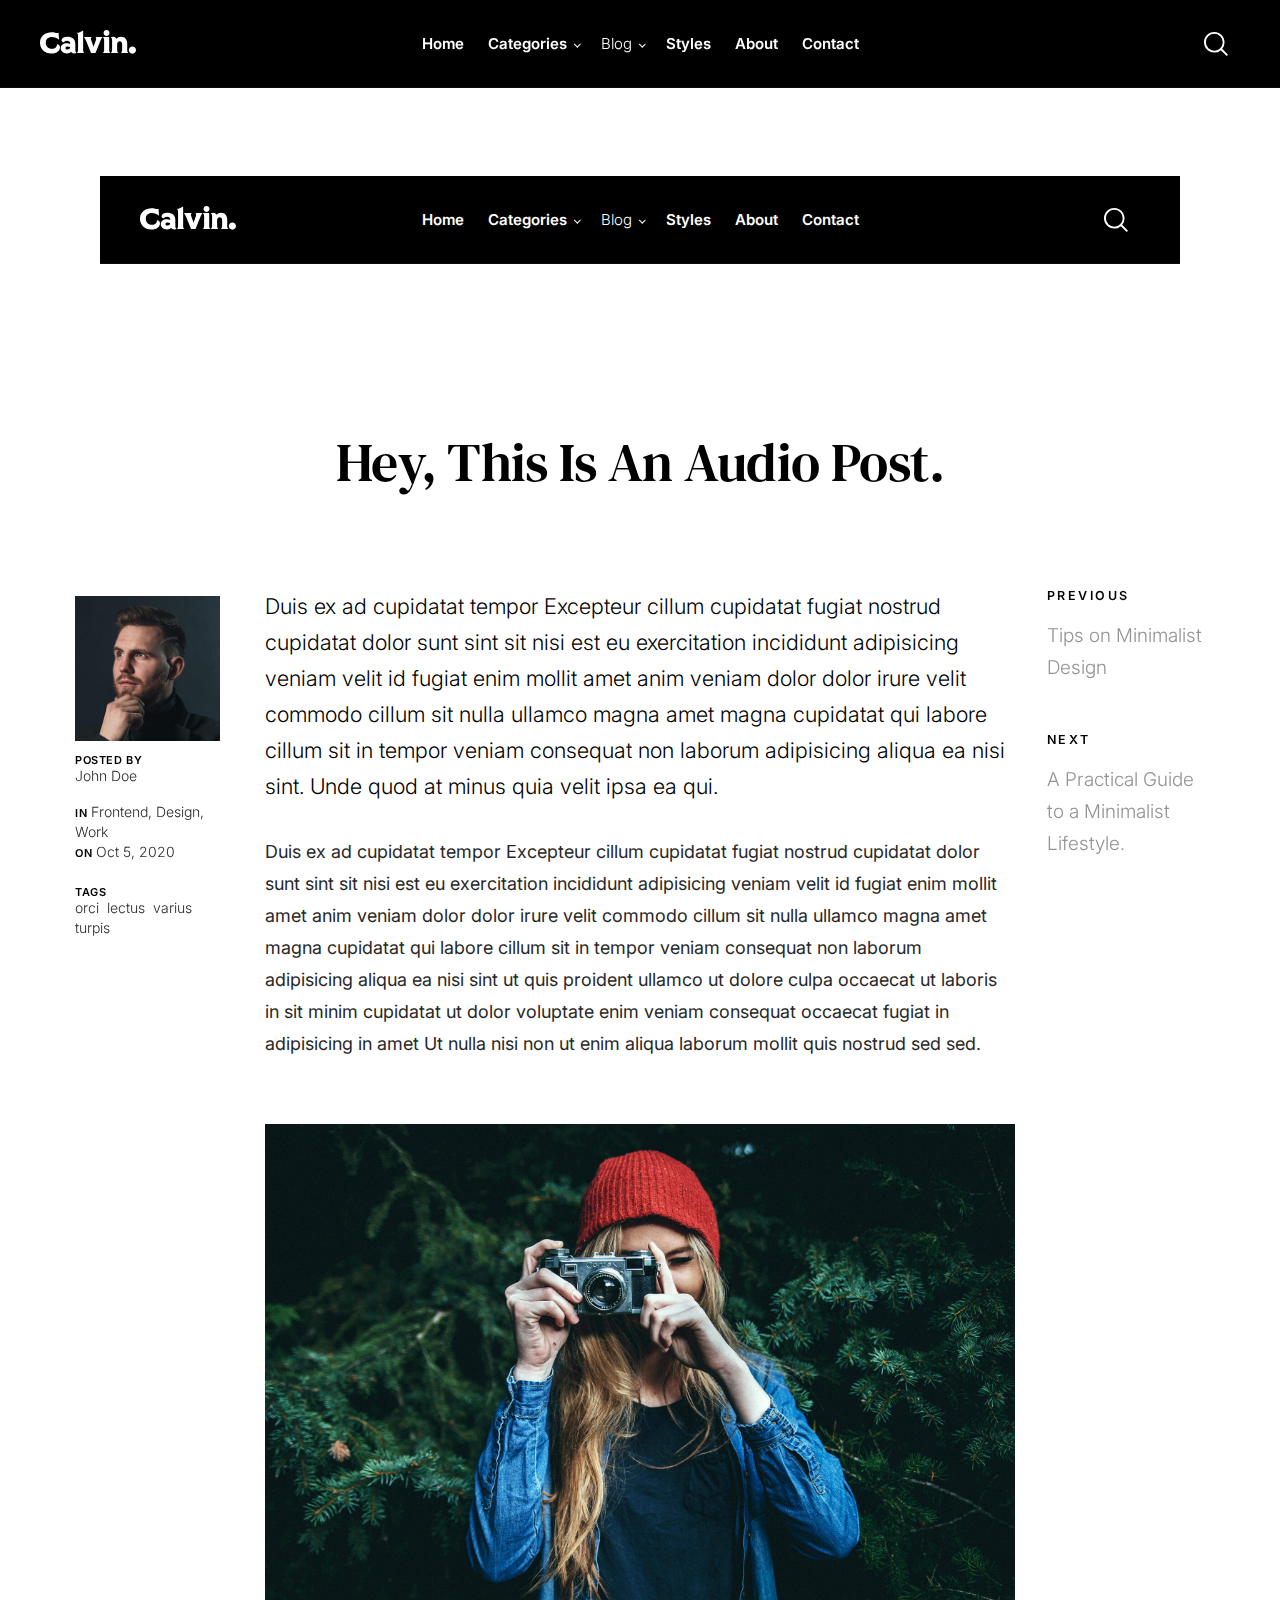
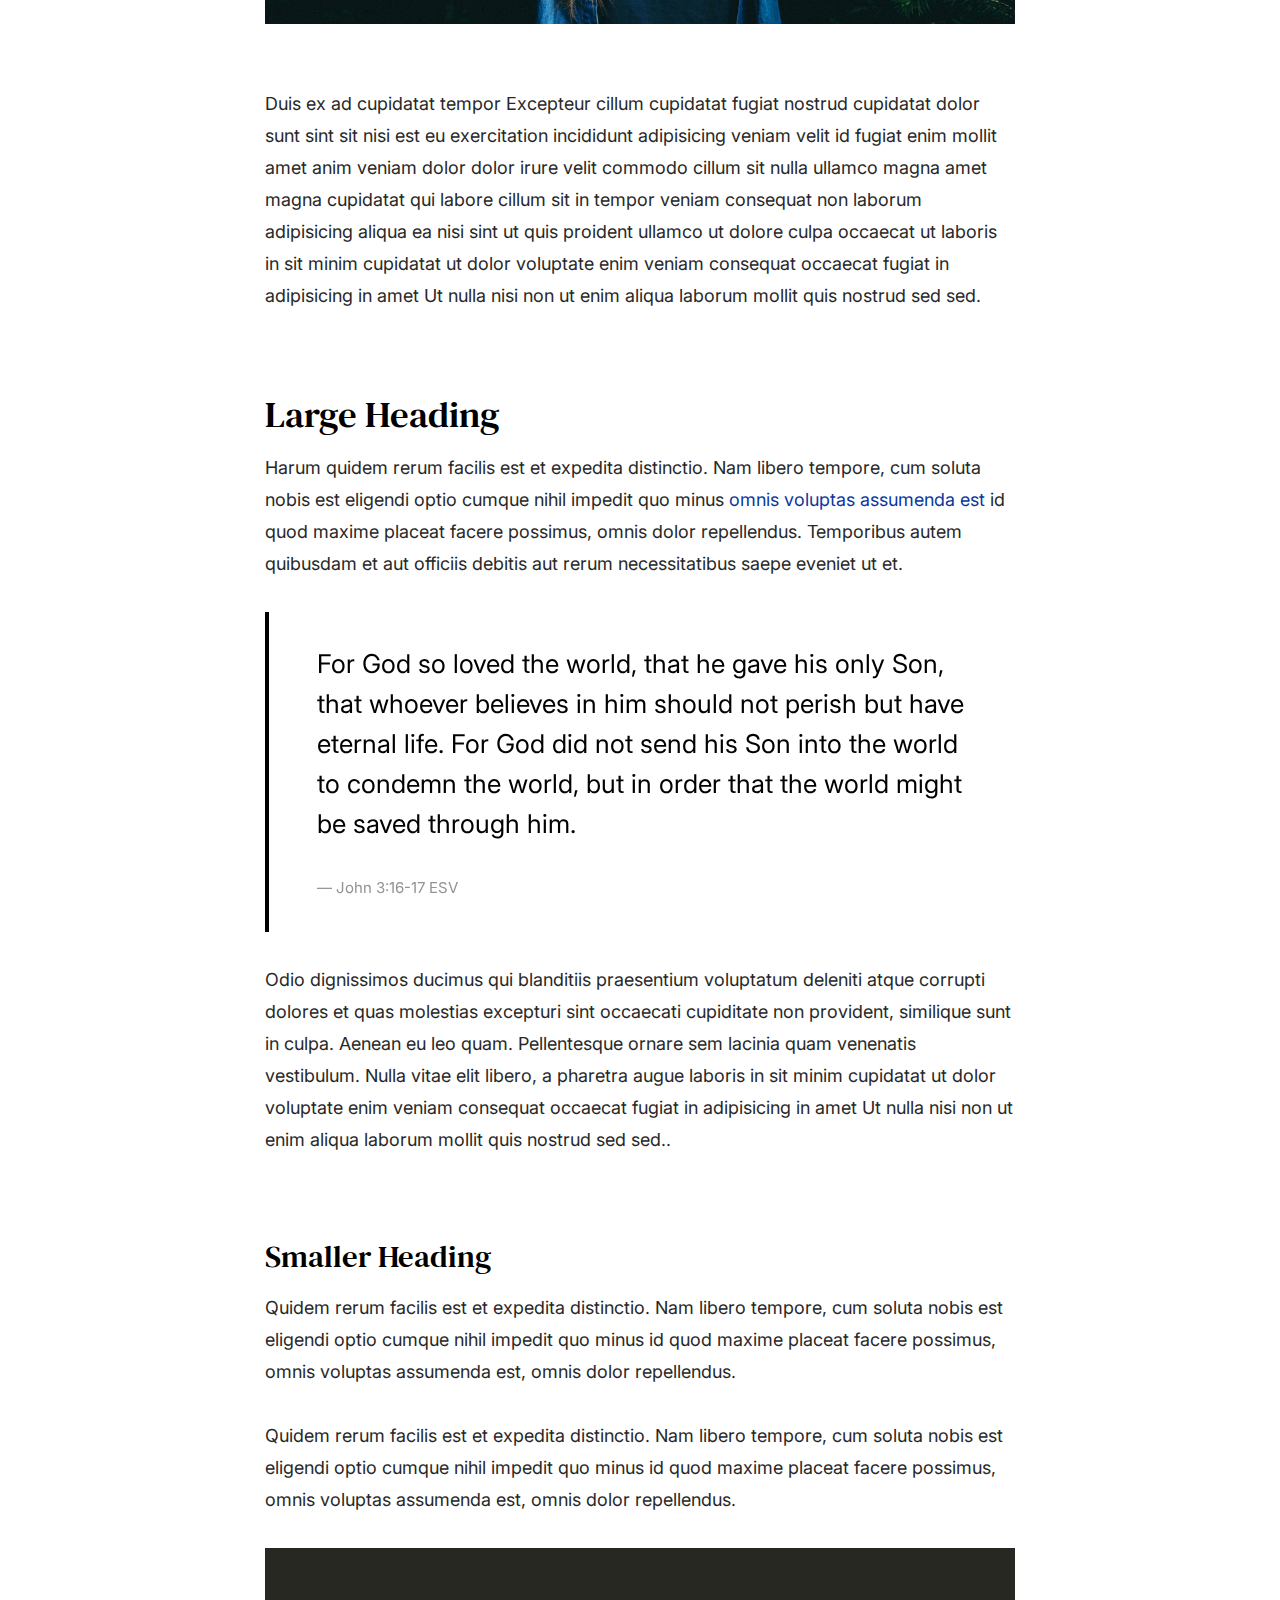
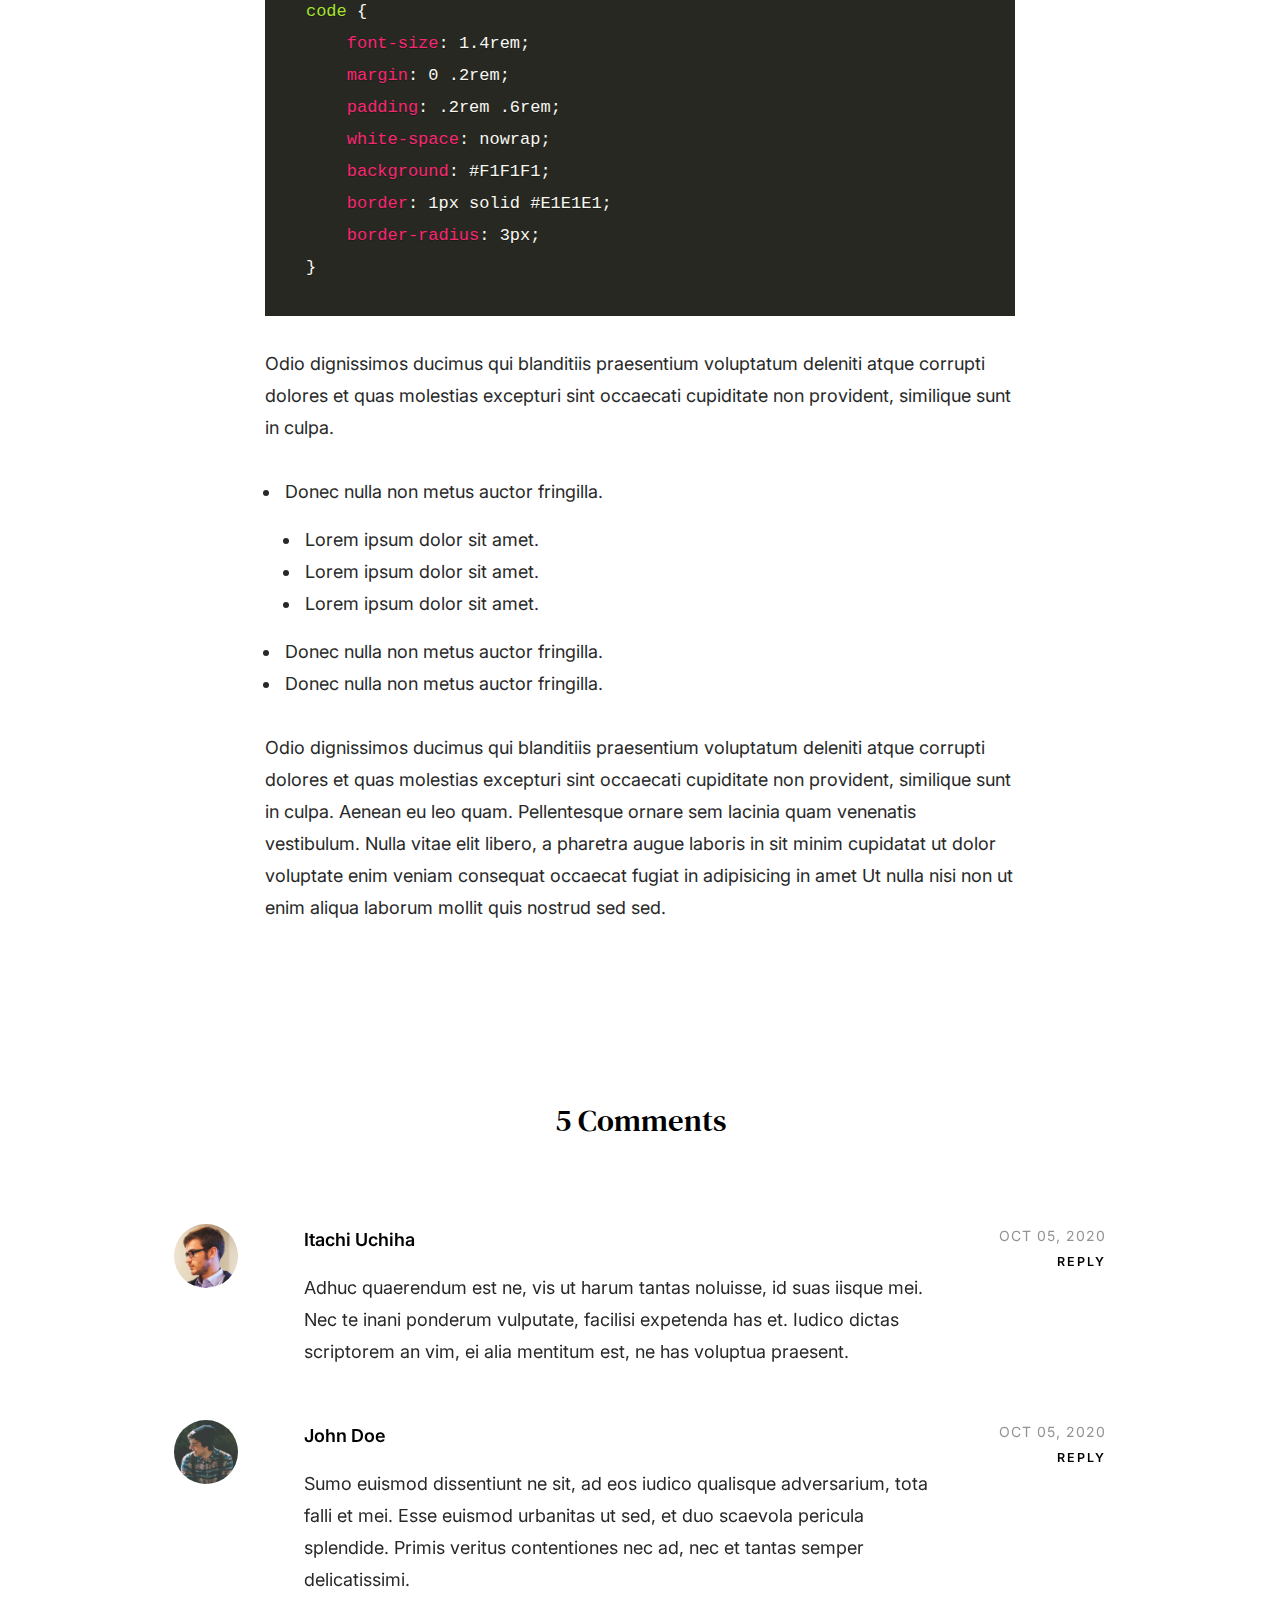
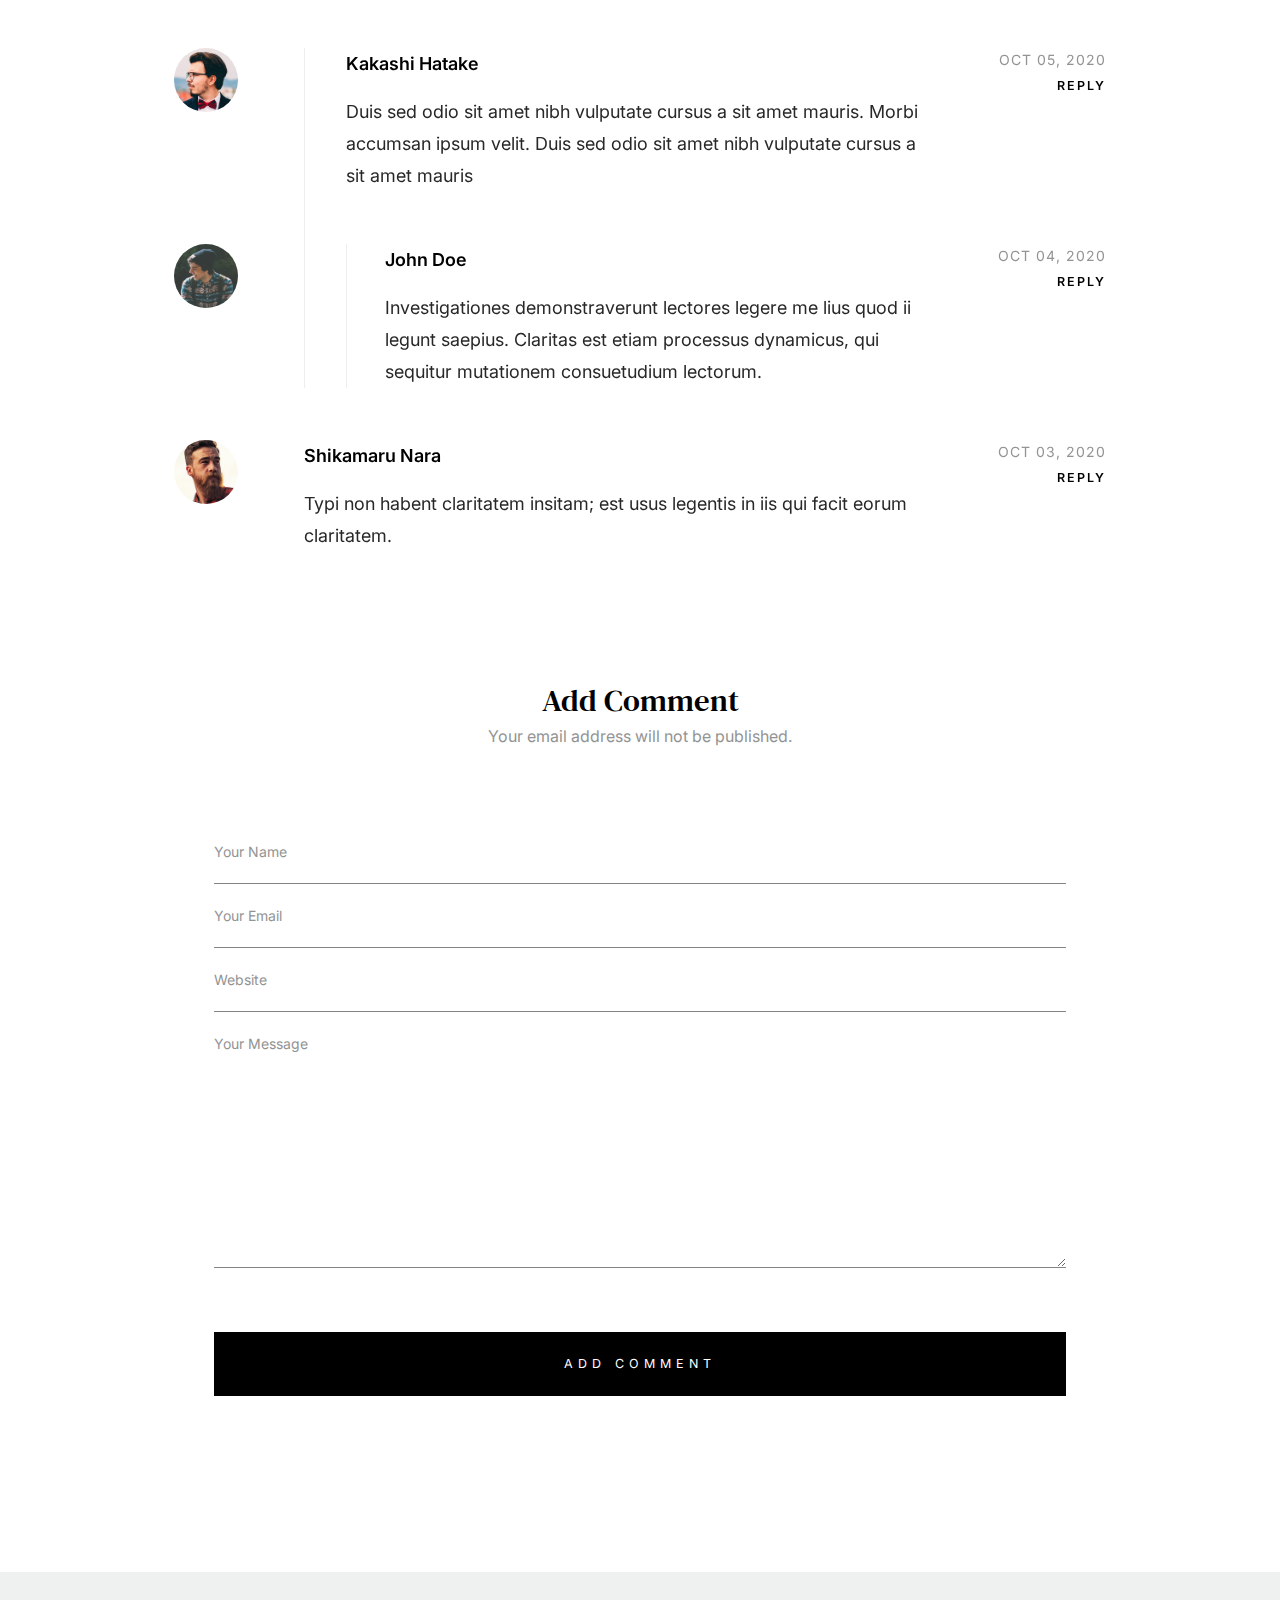
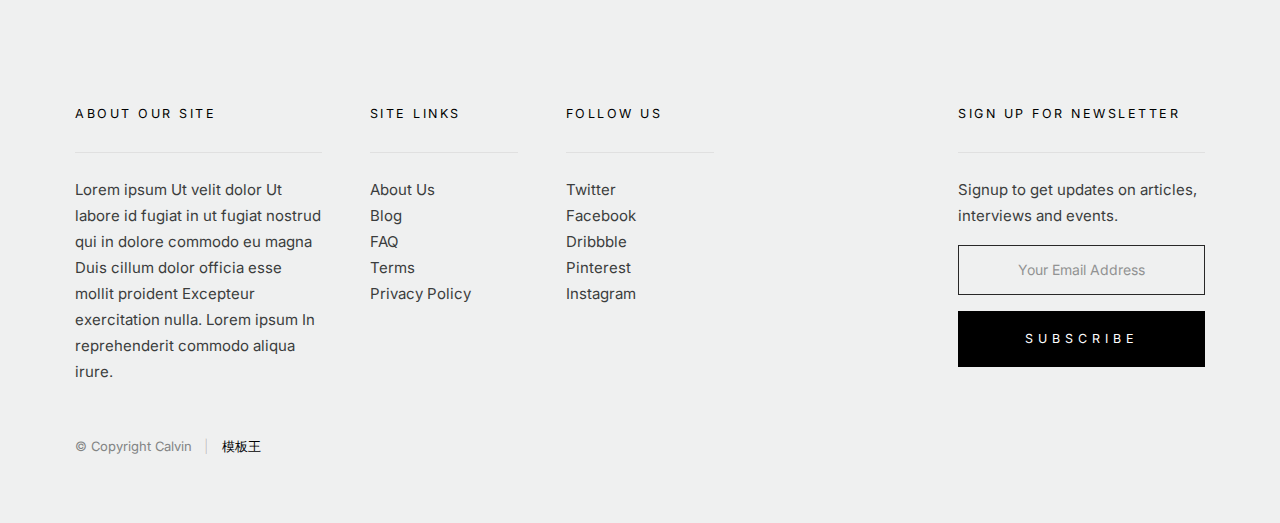
<file: single-audio.html>
<!DOCTYPE html>
<html class="no-js" lang="en">
<head>

    <!--- basic page needs
    ================================================== -->
    <meta charset="utf-8">
    <title>Audio Post - Calvin</title>
    <meta name="description" content="">
    <meta name="author" content="">

    <!-- mobile specific metas
    ================================================== -->
    <meta name="viewport" content="width=device-width, initial-scale=1">

    <!-- CSS
    ================================================== -->
    <link rel="stylesheet" href="css/vendor.css">
    <link rel="stylesheet" href="css/styles.css">

    <!-- script
    ================================================== -->
    <script src="js/modernizr.js"></script>
    <script defer src="js/fontawesome/all.min.js"></script>

    <!-- favicons
    ================================================== -->
    <link rel="apple-touch-icon" sizes="180x180" href="apple-touch-icon.png">
    <link rel="icon" type="image/png" sizes="32x32" href="favicon-32x32.png">
    <link rel="icon" type="image/png" sizes="16x16" href="favicon-16x16.png">
    <link rel="manifest" href="site.webmanifest">

</head>

<body id="top">


    <!-- preloader
    ================================================== -->
    <div id="preloader"> 
    	<div id="loader"></div>
    </div>


    <!-- header
    ================================================== -->
    <header class="s-header s-header--opaque">

        <div class="s-header__logo">
            <a class="logo" href="index.html">
                <img src="images/logo.svg" alt="Homepage">
            </a>
        </div>

        <div class="row s-header__navigation">

            <nav class="s-header__nav-wrap">

                <h3 class="s-header__nav-heading h6">Navigate to</h3>

                <ul class="s-header__nav">
                    <li><a href="index.html" title="">Home</a></li>
                    <li class="has-children">
                        <a href="#0" title="">Categories</a>
                        <ul class="sub-menu">
                            <li><a href="category.html">Design</a></li>
                            <li><a href="category.html">Lifestyle</a></li>
                            <li><a href="category.html">Photography</a></li>
                            <li><a href="category.html">Vacation</a></li>
                            <li><a href="category.html">Work</a></li>
                            <li><a href="category.html">Health</a></li>
                            <li><a href="category.html">Family</a></li>
                            <li><a href="category.html">Relationship</a></li>
                        </ul>
                    </li>
                    <li class="has-children current">
                        <a href="#0" title="">Blog</a>
                        <ul class="sub-menu">
                            <li><a href="single-video.html">Video Post</a></li>
                            <li><a href="single-audio.html">Audio Post</a></li>
                            <li><a href="single-standard.html">Standard Post</a></li>
                        </ul>
                    </li>
                    <li><a href="styles.html" title="">Styles</a></li>
                    <li><a href="about.html" title="">About</a></li>
                    <li><a href="contact.html" title="">Contact</a></li>
                </ul> <!-- end s-header__nav -->

                <a href="#0" title="Close Menu" class="s-header__overlay-close close-mobile-menu">Close</a>

            </nav> <!-- end s-header__nav-wrap -->

        </div> <!-- end s-header__navigation -->

        <a class="s-header__toggle-menu" href="#0" title="Menu"><span>Menu</span></a>

        <div class="s-header__search">

            <div class="s-header__search-inner">
                <div class="row wide">

                    <form role="search" method="get" class="s-header__search-form" action="#">
                        <label>
                            <span class="h-screen-reader-text">Search for:</span>
                            <input type="search" class="s-header__search-field" placeholder="Search for..." value="" name="s" title="Search for:" autocomplete="off">
                        </label>
                        <input type="submit" class="s-header__search-submit" value="Search"> 
                    </form>

                    <a href="#0" title="Close Search" class="s-header__overlay-close">Close</a>

                </div> <!-- end row -->
            </div> <!-- s-header__search-inner -->

        </div> <!-- end s-header__search wrap -->	

        <a class="s-header__search-trigger" href="#">
            <svg xmlns="http://www.w3.org/2000/svg" viewBox="0 0 17.982 17.983"><path fill="#010101" d="M12.622 13.611l-.209.163A7.607 7.607 0 017.7 15.399C3.454 15.399 0 11.945 0 7.7 0 3.454 3.454 0 7.7 0c4.245 0 7.699 3.454 7.699 7.7a7.613 7.613 0 01-1.626 4.714l-.163.209 4.372 4.371-.989.989-4.371-4.372zM7.7 1.399a6.307 6.307 0 00-6.3 6.3A6.307 6.307 0 007.7 14c3.473 0 6.3-2.827 6.3-6.3a6.308 6.308 0 00-6.3-6.301z"/></svg>
        </a>

    </header> <!-- end s-header -->


    <!-- content
    ================================================== -->
    <section class="s-content">

        <div class="row">
            <div class="column large-12">

                <article class="s-content__entry format-standard">

                    <div class="s-content__media">
                        <div class="s-content__post-thumb">
                            <iframe width="100%" height="166" scrolling="no" frameborder="no" allow="autoplay" src="#" sandbox=""></iframe>
                        </div>
                    </div> <!-- end s-content__media -->

                    <div class="s-content__entry-header">
                        <h1 class="s-content__title s-content__title--post">Hey, This Is An Audio Post.</h1>
                    </div> <!-- end s-content__entry-header -->

                    <div class="s-content__primary">

                        <div class="s-content__entry-content">

                            <p class="lead">
                            Duis ex ad cupidatat tempor Excepteur cillum cupidatat fugiat nostrud cupidatat dolor 
                            sunt sint sit nisi est eu exercitation incididunt adipisicing veniam velit id fugiat 
                            enim mollit amet anim veniam dolor dolor irure velit commodo cillum sit nulla ullamco 
                            magna amet magna cupidatat qui labore cillum sit in tempor veniam consequat non laborum 
                            adipisicing aliqua ea nisi sint. Unde quod at minus quia velit ipsa ea qui. </p> 
    
                            <p>
                            Duis ex ad cupidatat tempor Excepteur cillum cupidatat fugiat nostrud cupidatat dolor 
                            sunt sint sit nisi est eu exercitation incididunt adipisicing veniam velit id fugiat 
                            enim mollit amet anim veniam dolor dolor irure velit commodo cillum sit nulla ullamco 
                            magna amet magna cupidatat qui labore cillum sit in tempor veniam consequat non laborum 
                            adipisicing aliqua ea nisi sint ut quis proident ullamco ut dolore culpa occaecat ut 
                            laboris in sit minim cupidatat ut dolor voluptate enim veniam consequat occaecat fugiat 
                            in adipisicing in amet Ut nulla nisi non ut enim aliqua laborum mollit quis nostrud sed sed.
                            </p>
    
                            <p>
                                <img src="images/sample-1050.jpg" 
                                        srcset="images/sample-2100.jpg 2100w, 
                                                images/sample-1050.jpg 1050w, 
                                                images/sample-525.jpg 525w" sizes="(max-width: 2100px) 100vw, 2100px" alt="">
                            </p>
    
                            <p>
                            Duis ex ad cupidatat tempor Excepteur cillum cupidatat fugiat nostrud cupidatat dolor 
                            sunt sint sit nisi est eu exercitation incididunt adipisicing veniam velit id fugiat 
                            enim mollit amet anim veniam dolor dolor irure velit commodo cillum sit nulla ullamco 
                            magna amet magna cupidatat qui labore cillum sit in tempor veniam consequat non laborum 
                            adipisicing aliqua ea nisi sint ut quis proident ullamco ut dolore culpa occaecat ut 
                            laboris in sit minim cupidatat ut dolor voluptate enim veniam consequat occaecat fugiat 
                            in adipisicing in amet Ut nulla nisi non ut enim aliqua laborum mollit quis nostrud sed sed.
                            </p>
    
                            <h2>Large Heading</h2>
    
                            <p>
                            Harum quidem rerum facilis est et expedita distinctio. Nam libero tempore, cum soluta 
                            nobis est eligendi optio cumque nihil impedit quo minus <a href="http://#">omnis voluptas assumenda est</a> 
                            id quod maxime placeat facere possimus, omnis dolor repellendus. Temporibus autem quibusdam et 
                            aut officiis debitis aut rerum necessitatibus saepe eveniet ut et.</p>
    
                            <blockquote>
                                <p>
                                For God so loved the world, that he gave his only Son, that whoever believes in 
                                him should not perish but have eternal life. For God did not send his Son into 
                                the world to condemn the world, but in order that the world might be 
                                saved through him.
                                </p>
                                <cite>John 3:16-17 ESV</cite>
                            </blockquote>
    
                            <p>
                            Odio dignissimos ducimus qui blanditiis praesentium voluptatum deleniti atque corrupti dolores 
                            et quas molestias excepturi sint occaecati cupiditate non provident, similique sunt in culpa. 
                            Aenean eu leo quam. Pellentesque ornare sem lacinia quam venenatis vestibulum. Nulla vitae elit 
                            libero, a pharetra augue laboris in sit minim cupidatat ut dolor voluptate enim veniam consequat 
                            occaecat fugiat in adipisicing in amet Ut nulla nisi non ut enim aliqua laborum mollit quis nostrud sed sed..</p>
    
                            <h3>Smaller Heading</h3>
    
                            <p>
                            Quidem rerum facilis est et expedita distinctio. Nam libero tempore, cum soluta nobis est 
                            eligendi optio cumque nihil impedit quo minus id quod maxime placeat facere possimus, omnis voluptas 
                            assumenda est, omnis dolor repellendus.
                            </p>
    
                            <p>
                            Quidem rerum facilis est et expedita distinctio. Nam libero tempore, cum soluta nobis est 
                            eligendi optio cumque nihil impedit quo minus id quod maxime placeat facere possimus, omnis voluptas 
                            assumenda est, omnis dolor repellendus.
                            </p>
                            
<pre><code class="language-css">
    code {
        font-size: 1.4rem;
        margin: 0 .2rem;
        padding: .2rem .6rem;
        white-space: nowrap;
        background: #F1F1F1;
        border: 1px solid #E1E1E1;	
        border-radius: 3px;
    }
</code></pre>
                                
                            <p>
                            Odio dignissimos ducimus qui blanditiis praesentium voluptatum deleniti atque corrupti dolores et 
                            quas molestias excepturi sint occaecati cupiditate non provident, similique sunt in culpa.</p>
    
                            <ul>
                                <li>Donec nulla non metus auctor fringilla.
                                    <ul>
                                        <li>Lorem ipsum dolor sit amet.</li>
                                        <li>Lorem ipsum dolor sit amet.</li>
                                        <li>Lorem ipsum dolor sit amet.</li>
                                    </ul>
                                </li>
                                <li>Donec nulla non metus auctor fringilla.</li>
                                <li>Donec nulla non metus auctor fringilla.</li>
                            </ul>
    
                            <p>
                            Odio dignissimos ducimus qui blanditiis praesentium voluptatum deleniti atque corrupti dolores et quas 
                            molestias excepturi sint occaecati cupiditate non provident, similique sunt in culpa. Aenean eu leo quam. 
                            Pellentesque ornare sem lacinia quam venenatis vestibulum. Nulla vitae elit libero, a pharetra augue 
                            laboris in sit minim cupidatat ut dolor voluptate enim veniam consequat occaecat fugiat in adipisicing 
                            in amet Ut nulla nisi non ut enim aliqua laborum mollit quis nostrud sed sed.
                            </p>

                        </div> <!-- end s-entry__entry-content -->

                        <div class="s-content__entry-meta">

                            <div class="entry-author meta-blk">
                                <div class="author-avatar">
                                    <img class="avatar" src="images/avatars/user-06.jpg" alt="">
                                </div>
                                <div class="byline">
                                    <span class="bytext">Posted By</span>
                                    <a href="#0">John Doe</a>
                                </div>
                            </div>

                            <div class="meta-bottom">
                                
                                <div class="entry-cat-links meta-blk">
                                    <div class="cat-links">
                                        <span>In</span> 
                                        <a href="#0">Frontend</a>
                                        <a href="#0">Design</a>
                                        <a href="#0">Work</a>
                                    </div>

                                    <span>On</span>
                                    Oct 5, 2020
                                </div>

                                <div class="entry-tags meta-blk">
                                    <span class="tagtext">Tags</span>
                                    <a href="#">orci</a>
                                    <a href="#">lectus</a>
                                    <a href="#">varius</a>
                                    <a href="#">turpis</a>
                                </div>

                            </div>

                        </div> <!-- s-content__entry-meta -->

                        <div class="s-content__pagenav">
                            <div class="prev-nav">
                                <a href="#" rel="prev">
                                    <span>Previous</span>
                                    Tips on Minimalist Design 
                                </a>
                            </div>
                            <div class="next-nav">
                                <a href="#" rel="next">
                                    <span>Next</span>
                                    A Practical Guide to a Minimalist Lifestyle.
                                </a>
                            </div>
                         </div> <!-- end s-content__pagenav -->

                    </div> <!-- end s-content__primary -->
                </article> <!-- end entry -->

            </div> <!-- end column -->
        </div> <!-- end row -->


        <!-- comments
        ================================================== -->
        <div class="comments-wrap">

            <div id="comments" class="row">
                <div class="column large-12">

                    <h3>5 Comments</h3>

                    <!-- START commentlist -->
                    <ol class="commentlist">

                        <li class="depth-1 comment">

                            <div class="comment__avatar">
                                <img class="avatar" src="images/avatars/user-01.jpg" alt="" width="50" height="50">
                            </div>

                            <div class="comment__content">

                                <div class="comment__info">
                                    <div class="comment__author">Itachi Uchiha</div>

                                    <div class="comment__meta">
                                        <div class="comment__time">Oct 05, 2020</div>
                                        <div class="comment__reply">
                                            <a class="comment-reply-link" href="#0">Reply</a>
                                        </div>
                                    </div>
                                </div>

                                <div class="comment__text">
                                <p>Adhuc quaerendum est ne, vis ut harum tantas noluisse, id suas iisque mei. Nec te inani ponderum vulputate,
                                facilisi expetenda has et. Iudico dictas scriptorem an vim, ei alia mentitum est, ne has voluptua praesent.</p>
                                </div>

                            </div>

                        </li> <!-- end comment level 1 -->

                        <li class="thread-alt depth-1 comment">

                            <div class="comment__avatar">
                                <img class="avatar" src="images/avatars/user-04.jpg" alt="" width="50" height="50">
                            </div>

                            <div class="comment__content">

                                <div class="comment__info">
                                    <div class="comment__author">John Doe</div>

                                    <div class="comment__meta">
                                        <div class="comment__time">Oct 05, 2020</div>
                                        <div class="comment__reply">
                                            <a class="comment-reply-link" href="#0">Reply</a>
                                        </div>
                                    </div>
                                </div>

                                <div class="comment__text">
                                <p>Sumo euismod dissentiunt ne sit, ad eos iudico qualisque adversarium, tota falli et mei. Esse euismod
                                urbanitas ut sed, et duo scaevola pericula splendide. Primis veritus contentiones nec ad, nec et
                                tantas semper delicatissimi.</p>
                                </div>

                            </div>

                            <ul class="children">

                                <li class="depth-2 comment">

                                    <div class="comment__avatar">
                                        <img class="avatar" src="images/avatars/user-03.jpg" alt="" width="50" height="50">
                                    </div>

                                    <div class="comment__content">

                                        <div class="comment__info">
                                            <div class="comment__author">Kakashi Hatake</div>

                                            <div class="comment__meta">
                                                <div class="comment__time">Oct 05, 2020</div>
                                                <div class="comment__reply">
                                                    <a class="comment-reply-link" href="#0">Reply</a>
                                                </div>
                                            </div>
                                        </div>

                                        <div class="comment__text">
                                            <p>Duis sed odio sit amet nibh vulputate
                                            cursus a sit amet mauris. Morbi accumsan ipsum velit. Duis sed odio sit amet nibh vulputate
                                            cursus a sit amet mauris</p>
                                        </div>

                                    </div>

                                    <ul class="children">

                                        <li class="depth-3 comment">

                                            <div class="comment__avatar">
                                                <img class="avatar" src="images/avatars/user-04.jpg" alt="" width="50" height="50">
                                            </div>

                                            <div class="comment__content">

                                                <div class="comment__info">
                                                    <div class="comment__author">John Doe</div>

                                                    <div class="comment__meta">
                                                        <div class="comment__time">Oct 04, 2020</div>
                                                        <div class="comment__reply">
                                                            <a class="comment-reply-link" href="#0">Reply</a>
                                                        </div>
                                                    </div>
                                                </div>

                                                <div class="comment__text">
                                                <p>Investigationes demonstraverunt lectores legere me lius quod ii legunt saepius. Claritas est
                                                etiam processus dynamicus, qui sequitur mutationem consuetudium lectorum.</p>
                                                </div>

                                            </div>

                                        </li>

                                    </ul>

                                </li>

                            </ul>

                        </li> <!-- end comment level 1 -->

                        <li class="depth-1 comment">

                            <div class="comment__avatar">
                                <img class="avatar" src="images/avatars/user-02.jpg" alt="" width="50" height="50">
                            </div>

                            <div class="comment__content">

                                <div class="comment__info">
                                    <div class="comment__author">Shikamaru Nara</div>

                                    <div class="comment__meta">
                                        <div class="comment__time">Oct 03, 2020</div>
                                        <div class="comment__reply">
                                            <a class="comment-reply-link" href="#0">Reply</a>
                                        </div>
                                    </div>
                                </div>

                                <div class="comment__text">
                                <p>Typi non habent claritatem insitam; est usus legentis in iis qui facit eorum claritatem.</p>
                                </div>

                            </div>

                        </li>  <!-- end comment level 1 -->

                    </ol>
                    <!-- END commentlist -->

                </div> <!-- end col-full -->
            </div> <!-- end comments -->


            <div class="row comment-respond">

                <!-- START respond -->
                <div id="respond" class="column">

                    <h3>
                    Add Comment 
                    <span>Your email address will not be published.</span>
                    </h3>

                    <form name="contactForm" id="contactForm" method="post" action="" autocomplete="off">
                        <fieldset>

                            <div class="form-field">
                                <input name="cName" id="cName" class="h-full-width h-remove-bottom" placeholder="Your Name" value="" type="text">
                            </div>

                            <div class="form-field">
                                <input name="cEmail" id="cEmail" class="h-full-width h-remove-bottom" placeholder="Your Email" value="" type="text">
                            </div>

                            <div class="form-field">
                                <input name="cWebsite" id="cWebsite" class="h-full-width h-remove-bottom" placeholder="Website" value="" type="text">
                            </div>

                            <div class="message form-field">
                                <textarea name="cMessage" id="cMessage" class="h-full-width" placeholder="Your Message"></textarea>
                            </div>

                            <br>
                            <input name="submit" id="submit" class="btn btn--primary btn-wide btn--large h-full-width" value="Add Comment" type="submit">

                        </fieldset>
                    </form> <!-- end form -->

                </div>
                <!-- END respond-->

            </div> <!-- end comment-respond -->

        </div> <!-- end comments-wrap -->


    </section> <!-- end s-content -->


    <!-- footer
    ================================================== -->
    <footer class="s-footer">

        <div class="s-footer__main">

            <div class="row">

                <div class="column large-3 medium-6 tab-12 s-footer__info">

                    <h5>About Our Site</h5>

                    <p>
                    Lorem ipsum Ut velit dolor Ut labore id fugiat in ut 
                    fugiat nostrud qui in dolore commodo eu magna Duis 
                    cillum dolor officia esse mollit proident Excepteur 
                    exercitation nulla. Lorem ipsum In reprehenderit 
                    commodo aliqua irure.
                    </p>

                </div> <!-- end s-footer__info -->

                <div class="column large-2 medium-3 tab-6 s-footer__site-links">

                    <h5>Site Links</h5>

                    <ul>
                        <li><a href="#0">About Us</a></li>
                        <li><a href="#0">Blog</a></li>
                        <li><a href="#0">FAQ</a></li>
                        <li><a href="#0">Terms</a></li>
                        <li><a href="#0">Privacy Policy</a></li>
                    </ul>

                </div> <!-- end s-footer__site-links -->  

                <div class="column large-2 medium-3 tab-6 s-footer__social-links">

                    <h5>Follow Us</h5>

                    <ul>
                        <li><a href="#0">Twitter</a></li>
                        <li><a href="#0">Facebook</a></li>
                        <li><a href="#0">Dribbble</a></li>
                        <li><a href="#0">Pinterest</a></li>
                        <li><a href="#0">Instagram</a></li>
                    </ul>

                </div> <!-- end s-footer__social links --> 

                <div class="column large-3 medium-6 tab-12 s-footer__subscribe">

                    <h5>Sign Up for Newsletter</h5>

                    <p>Signup to get updates on articles, interviews and events.</p>

                    <div class="subscribe-form">
                
                        <form id="mc-form" class="group" novalidate="true">

                            <input type="email" value="" name="dEmail" class="email" id="mc-email" placeholder="Your Email Address" required=""> 
                
                            <input type="submit" name="subscribe" value="subscribe" >
                
                            <label for="mc-email" class="subscribe-message"></label>
                
                        </form>

                    </div>

                </div> <!-- end s-footer__subscribe -->

            </div> <!-- end row -->

        </div> <!-- end s-footer__main -->

        <div class="s-footer__bottom">
            <div class="row">
                <div class="column">
                    <div class="ss-copyright">
                        <span>© Copyright Calvin</span> 
                        <span><a target="_blank" href="http://www.mobanwang.com/" title="模板王">模板王</a></span>
                    </div> <!-- end ss-copyright -->
                </div>
            </div> 

            <div class="ss-go-top">
                <a class="smoothscroll" title="Back to Top" href="#top">
                    <svg viewBox="0 0 15 15" fill="none" xmlns="http://www.w3.org/2000/svg" width="15" height="15"><path d="M7.5 1.5l.354-.354L7.5.793l-.354.353.354.354zm-.354.354l4 4 .708-.708-4-4-.708.708zm0-.708l-4 4 .708.708 4-4-.708-.708zM7 1.5V14h1V1.5H7z" fill="currentColor"></path></svg>
                </a>
            </div> <!-- end ss-go-top -->
        </div> <!-- end s-footer__bottom -->

   </footer> <!-- end s-footer -->


    <!-- Java Script
    ================================================== -->
    <script src="js/jquery-3.5.0.min.js"></script>
    <script src="js/plugins.js"></script>
    <script src="js/main.js"></script>

</body>

</html>
</file>
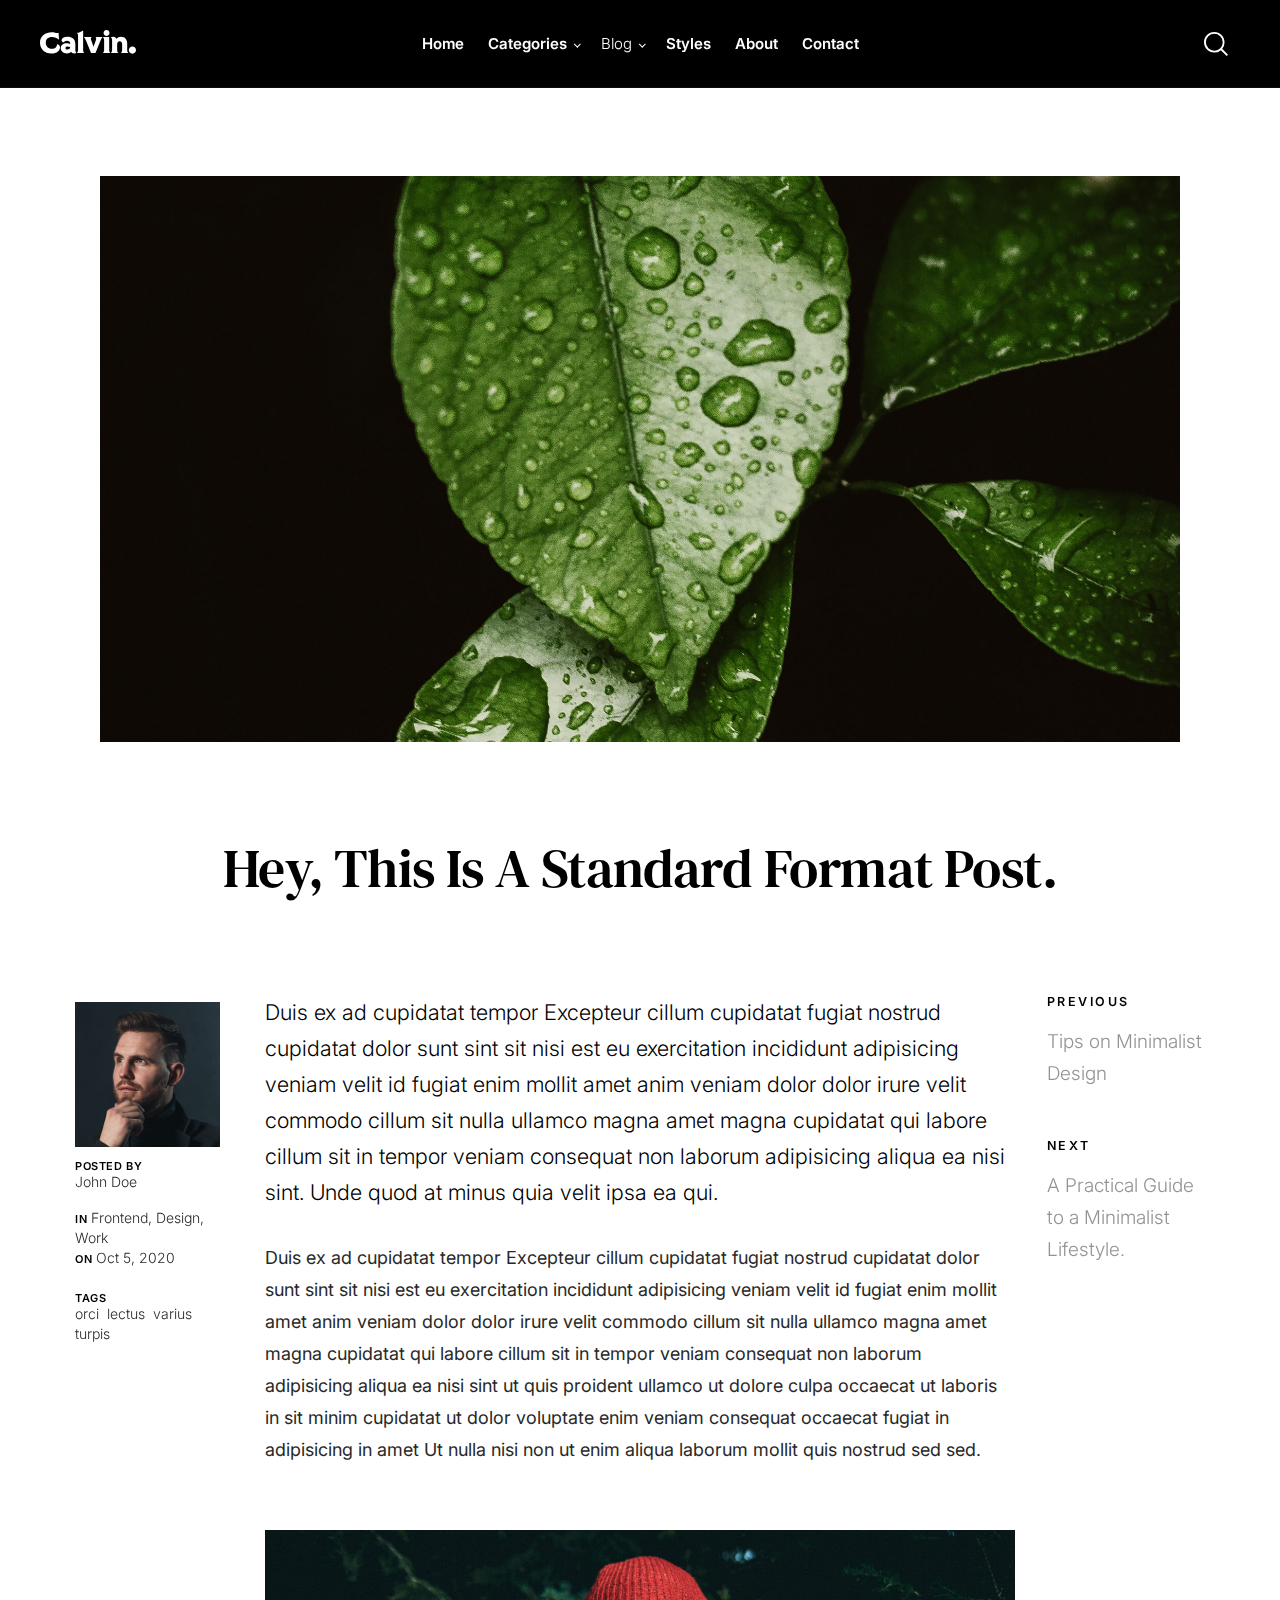
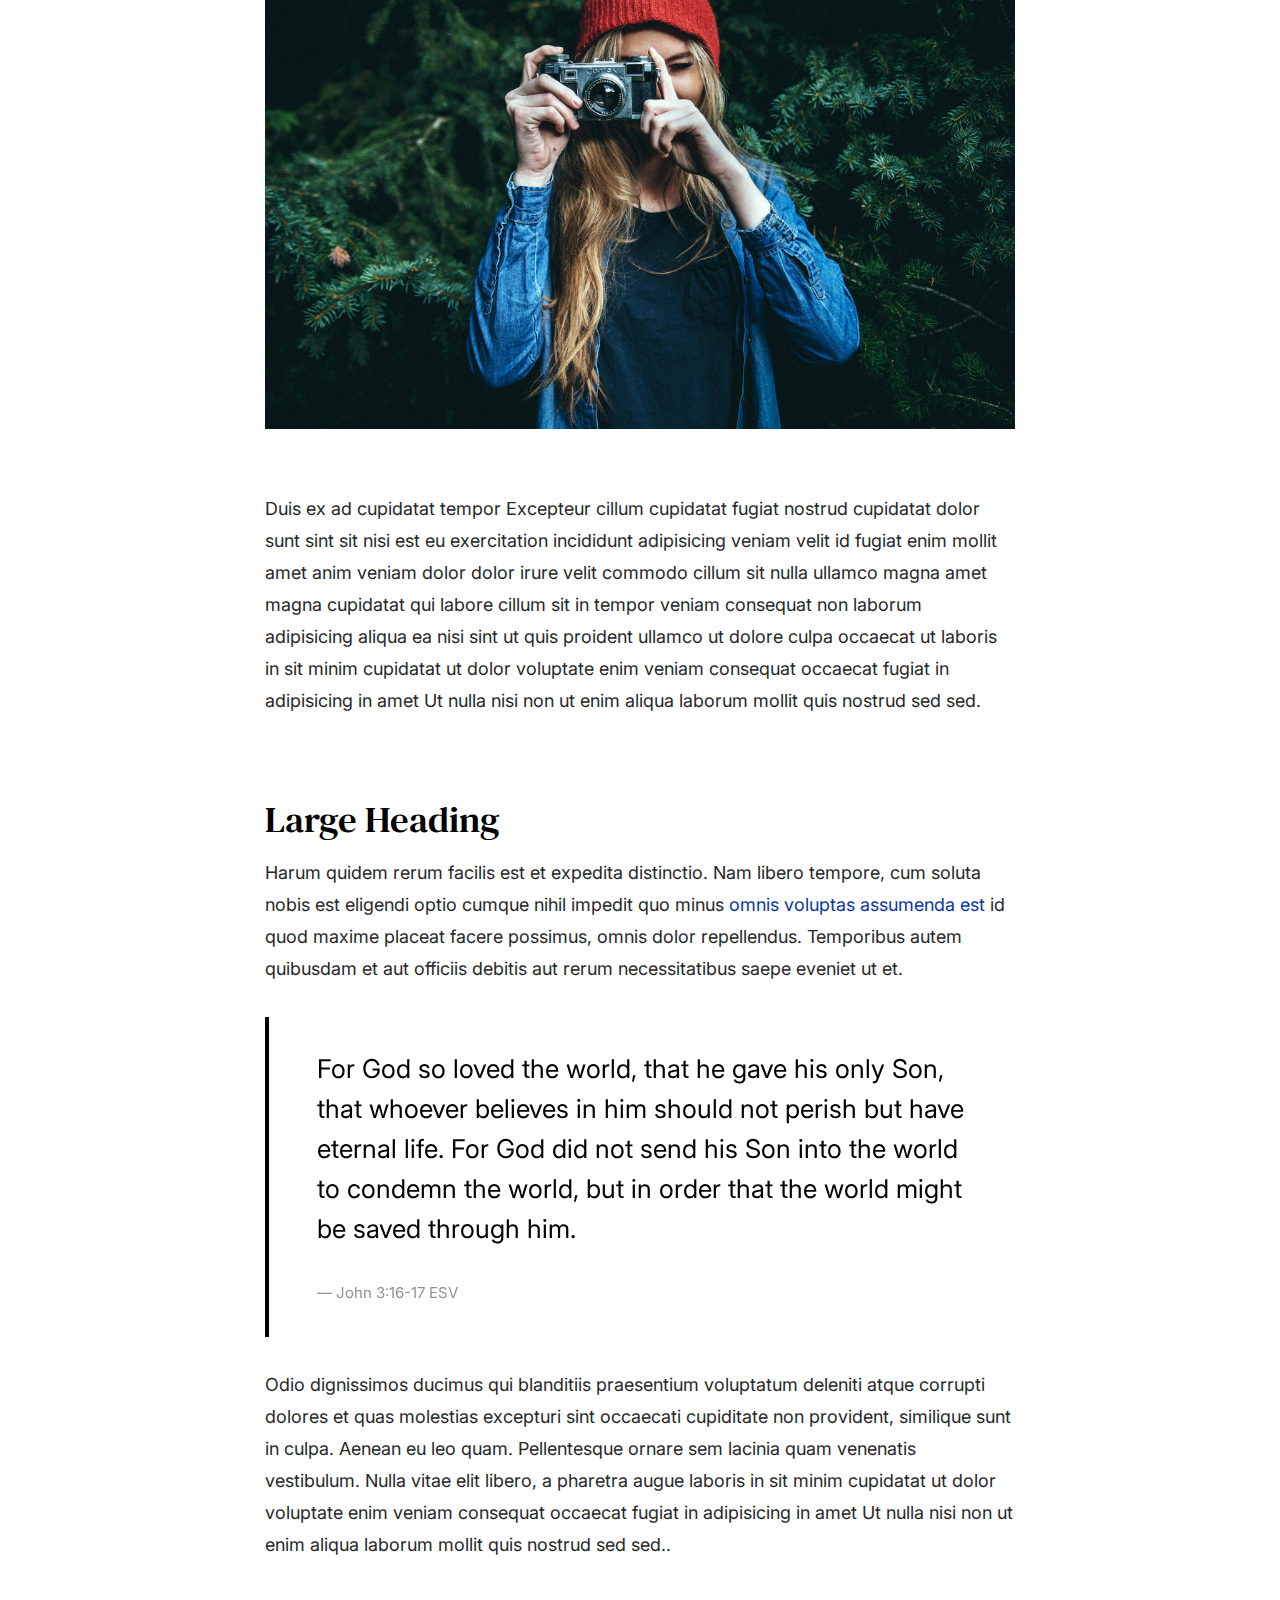
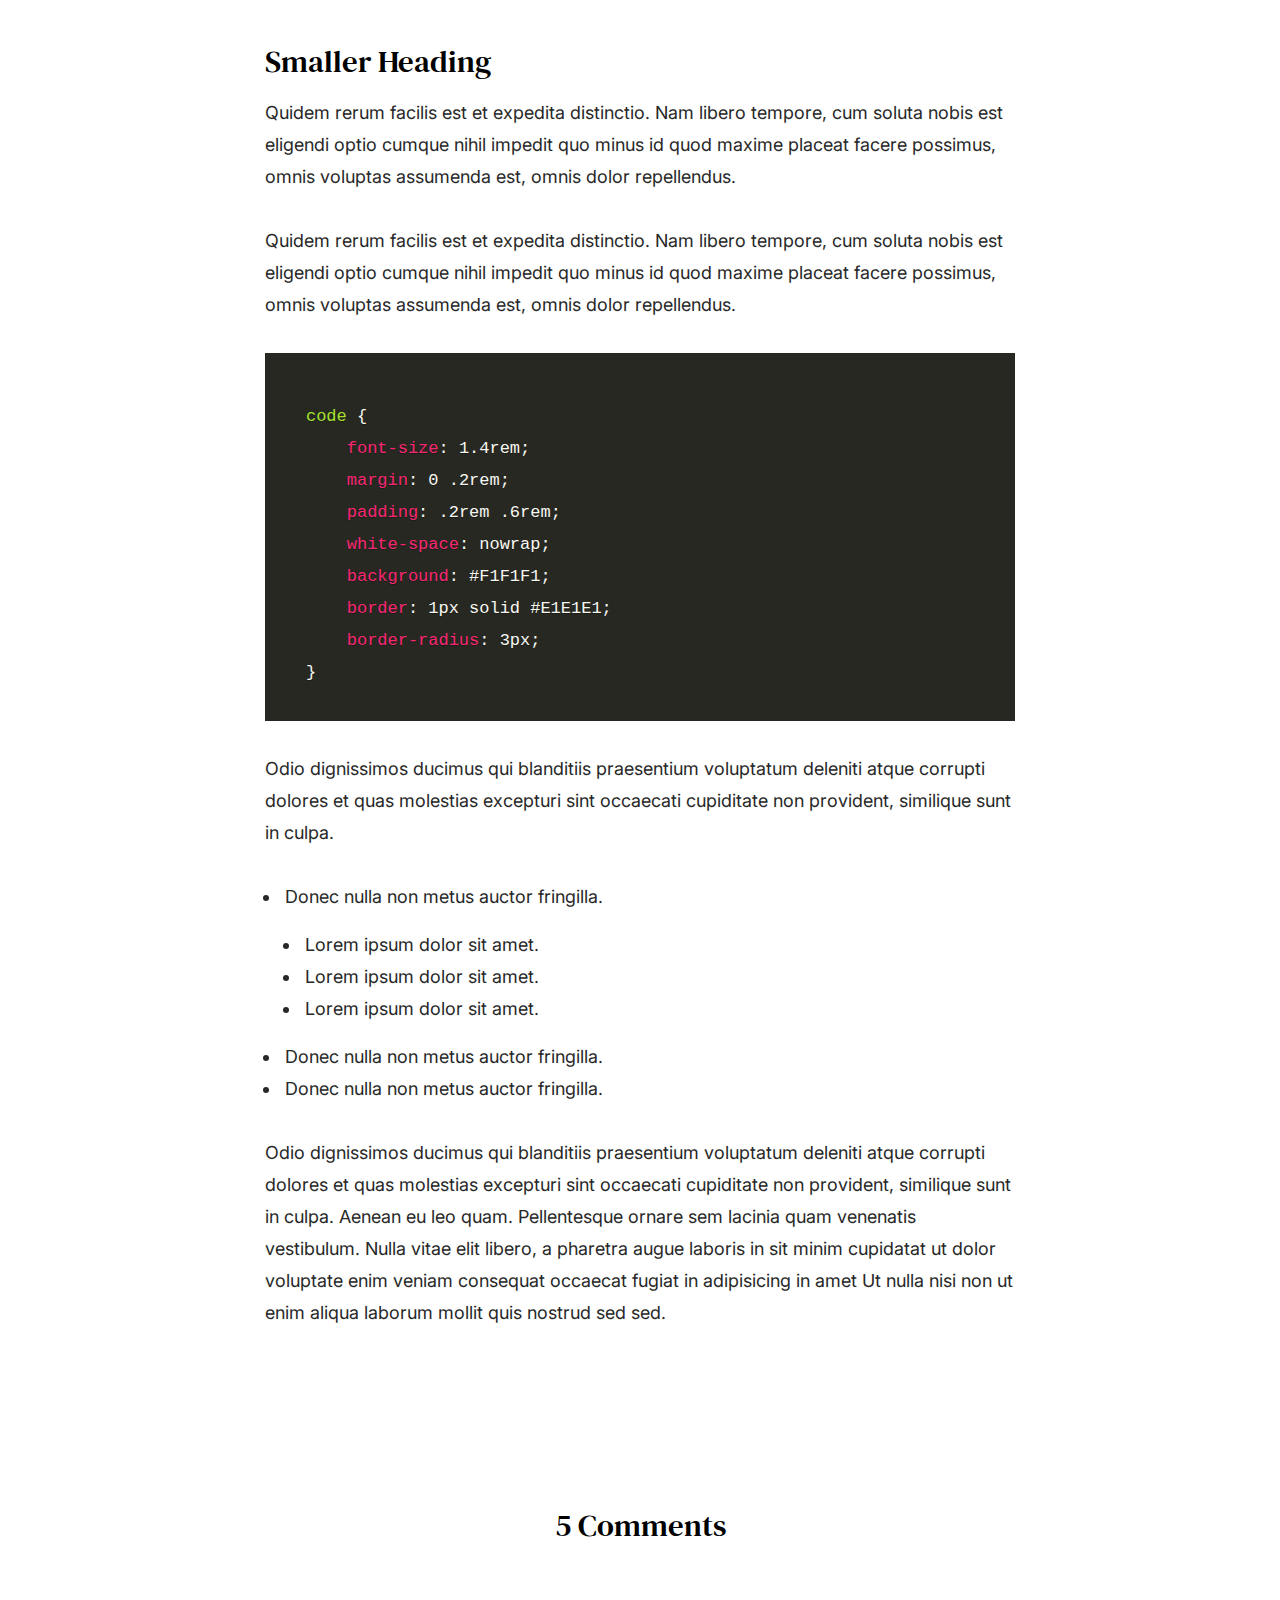
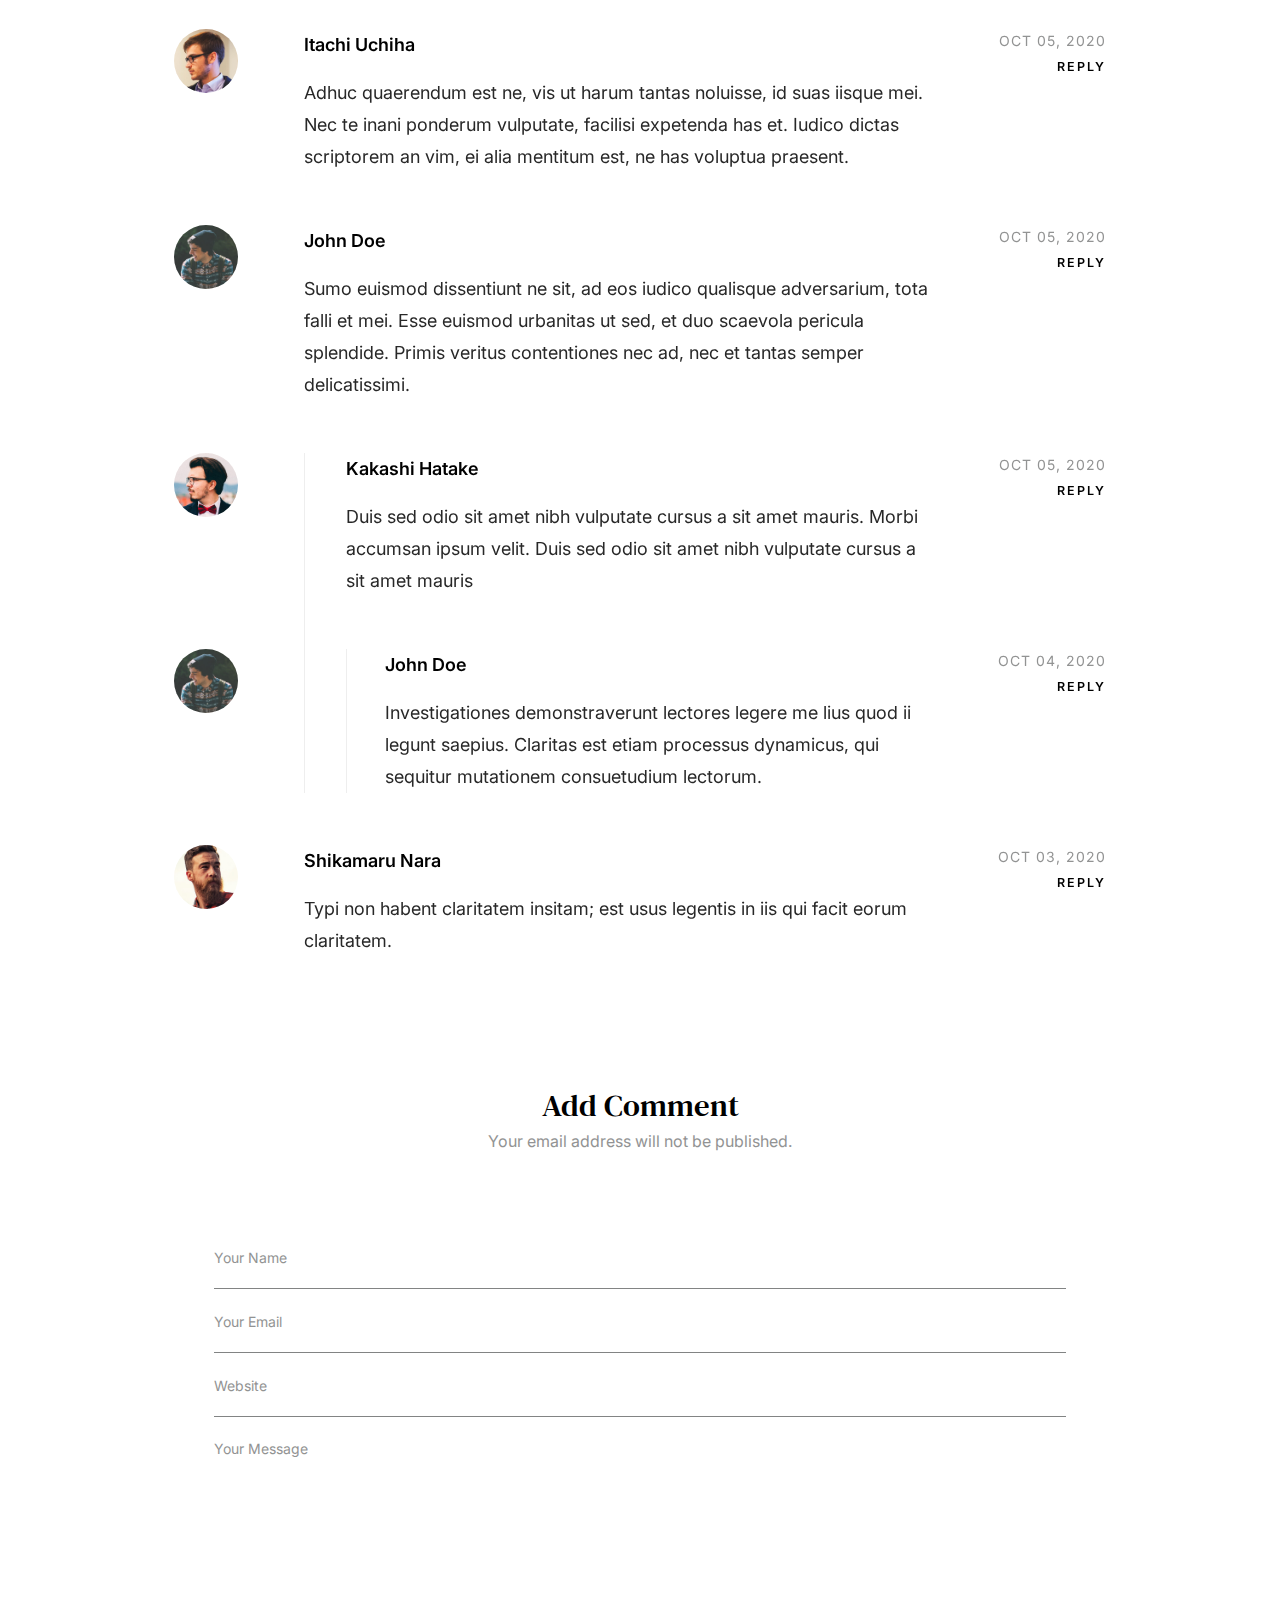
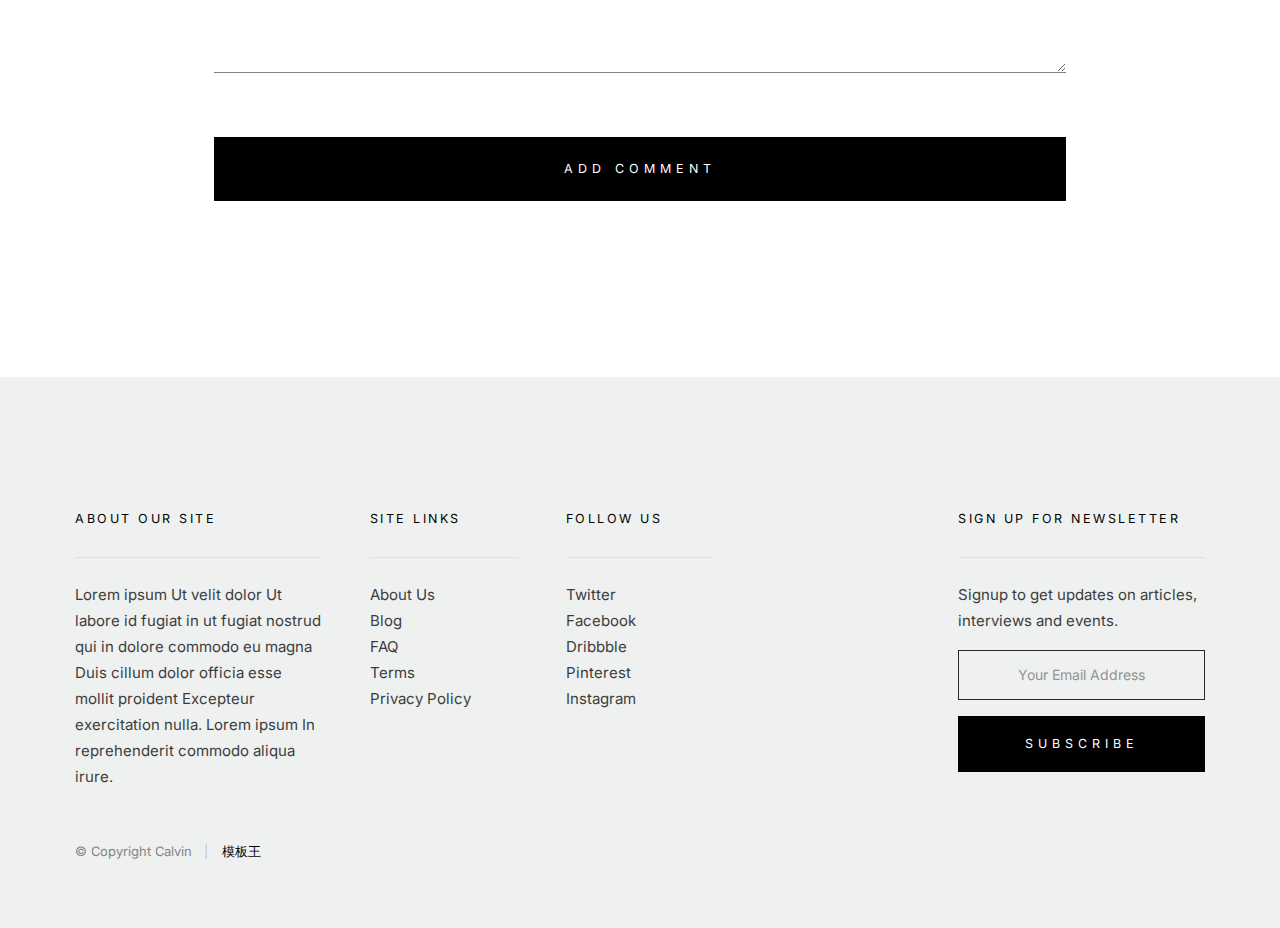
<file: single-standard.html>
<!DOCTYPE html>
<html class="no-js" lang="en">
<head>

    <!--- basic page needs
    ================================================== -->
    <meta charset="utf-8">
    <title>Standard Post - Calvin</title>
    <meta name="description" content="">
    <meta name="author" content="">

    <!-- mobile specific metas
    ================================================== -->
    <meta name="viewport" content="width=device-width, initial-scale=1">

    <!-- CSS
    ================================================== -->
    <link rel="stylesheet" href="css/vendor.css">
    <link rel="stylesheet" href="css/styles.css">

    <!-- script
    ================================================== -->
    <script src="js/modernizr.js"></script>
    <script defer src="js/fontawesome/all.min.js"></script>

    <!-- favicons
    ================================================== -->
    <link rel="apple-touch-icon" sizes="180x180" href="apple-touch-icon.png">
    <link rel="icon" type="image/png" sizes="32x32" href="favicon-32x32.png">
    <link rel="icon" type="image/png" sizes="16x16" href="favicon-16x16.png">
    <link rel="manifest" href="site.webmanifest">

</head>

<body id="top">


    <!-- preloader
    ================================================== -->
    <div id="preloader"> 
    	<div id="loader"></div>
    </div>


    <!-- header
    ================================================== -->
    <header class="s-header s-header--opaque">

        <div class="s-header__logo">
            <a class="logo" href="index.html">
                <img src="images/logo.svg" alt="Homepage">
            </a>
        </div>

        <div class="row s-header__navigation">

            <nav class="s-header__nav-wrap">

                <h3 class="s-header__nav-heading h6">Navigate to</h3>

                <ul class="s-header__nav">
                    <li><a href="index.html" title="">Home</a></li>
                    <li class="has-children">
                        <a href="#0" title="">Categories</a>
                        <ul class="sub-menu">
                            <li><a href="category.html">Design</a></li>
                            <li><a href="category.html">Lifestyle</a></li>
                            <li><a href="category.html">Photography</a></li>
                            <li><a href="category.html">Vacation</a></li>
                            <li><a href="category.html">Work</a></li>
                            <li><a href="category.html">Health</a></li>
                            <li><a href="category.html">Family</a></li>
                            <li><a href="category.html">Relationship</a></li>
                        </ul>
                    </li>
                    <li class="has-children current">
                        <a href="#0" title="">Blog</a>
                        <ul class="sub-menu">
                            <li><a href="single-video.html">Video Post</a></li>
                            <li><a href="single-audio.html">Audio Post</a></li>
                            <li><a href="single-standard.html">Standard Post</a></li>
                        </ul>
                    </li>
                    <li><a href="styles.html" title="">Styles</a></li>
                    <li><a href="about.html" title="">About</a></li>
                    <li><a href="contact.html" title="">Contact</a></li>
                </ul> <!-- end s-header__nav -->

                <a href="#0" title="Close Menu" class="s-header__overlay-close close-mobile-menu">Close</a>

            </nav> <!-- end s-header__nav-wrap -->

        </div> <!-- end s-header__navigation -->

        <a class="s-header__toggle-menu" href="#0" title="Menu"><span>Menu</span></a>

        <div class="s-header__search">

            <div class="s-header__search-inner">
                <div class="row wide">

                    <form role="search" method="get" class="s-header__search-form" action="#">
                        <label>
                            <span class="h-screen-reader-text">Search for:</span>
                            <input type="search" class="s-header__search-field" placeholder="Search for..." value="" name="s" title="Search for:" autocomplete="off">
                        </label>
                        <input type="submit" class="s-header__search-submit" value="Search"> 
                    </form>

                    <a href="#0" title="Close Search" class="s-header__overlay-close">Close</a>

                </div> <!-- end row -->
            </div> <!-- s-header__search-inner -->

        </div> <!-- end s-header__search wrap -->	

        <a class="s-header__search-trigger" href="#">
            <svg xmlns="http://www.w3.org/2000/svg" viewBox="0 0 17.982 17.983"><path fill="#010101" d="M12.622 13.611l-.209.163A7.607 7.607 0 017.7 15.399C3.454 15.399 0 11.945 0 7.7 0 3.454 3.454 0 7.7 0c4.245 0 7.699 3.454 7.699 7.7a7.613 7.613 0 01-1.626 4.714l-.163.209 4.372 4.371-.989.989-4.371-4.372zM7.7 1.399a6.307 6.307 0 00-6.3 6.3A6.307 6.307 0 007.7 14c3.473 0 6.3-2.827 6.3-6.3a6.308 6.308 0 00-6.3-6.301z"/></svg>
        </a>

    </header> <!-- end s-header -->


    <!-- content
    ================================================== -->
    <section class="s-content">

        <div class="row">
            <div class="column large-12">

                <article class="s-content__entry format-standard">

                    <div class="s-content__media">
                        <div class="s-content__post-thumb">
                            <img src="images/thumbs/single/single-post-1050.jpg" 
                                 srcset="images/thumbs/single/single-post-2100.jpg 2100w, 
                                         images/thumbs/single/single-post-1050.jpg 1050w, 
                                         images/thumbs/single/single-post-525.jpg 525w" sizes="(max-width: 2100px) 100vw, 2100px" alt="">
                        </div>
                    </div> <!-- end s-content__media -->

                    <div class="s-content__entry-header">
                        <h1 class="s-content__title s-content__title--post">Hey, This Is A Standard Format Post.</h1>
                    </div> <!-- end s-content__entry-header -->

                    <div class="s-content__primary">

                        <div class="s-content__entry-content">

                            <p class="lead">
                            Duis ex ad cupidatat tempor Excepteur cillum cupidatat fugiat nostrud cupidatat dolor 
                            sunt sint sit nisi est eu exercitation incididunt adipisicing veniam velit id fugiat 
                            enim mollit amet anim veniam dolor dolor irure velit commodo cillum sit nulla ullamco 
                            magna amet magna cupidatat qui labore cillum sit in tempor veniam consequat non laborum 
                            adipisicing aliqua ea nisi sint. Unde quod at minus quia velit ipsa ea qui. </p> 
    
                            <p>
                            Duis ex ad cupidatat tempor Excepteur cillum cupidatat fugiat nostrud cupidatat dolor 
                            sunt sint sit nisi est eu exercitation incididunt adipisicing veniam velit id fugiat 
                            enim mollit amet anim veniam dolor dolor irure velit commodo cillum sit nulla ullamco 
                            magna amet magna cupidatat qui labore cillum sit in tempor veniam consequat non laborum 
                            adipisicing aliqua ea nisi sint ut quis proident ullamco ut dolore culpa occaecat ut 
                            laboris in sit minim cupidatat ut dolor voluptate enim veniam consequat occaecat fugiat 
                            in adipisicing in amet Ut nulla nisi non ut enim aliqua laborum mollit quis nostrud sed sed.
                            </p>
    
                            <p>
                                <img src="images/sample-1050.jpg" 
                                        srcset="images/sample-2100.jpg 2100w, 
                                                images/sample-1050.jpg 1050w, 
                                                images/sample-525.jpg 525w" sizes="(max-width: 2100px) 100vw, 2100px" alt="">
                            </p>
    
                            <p>
                            Duis ex ad cupidatat tempor Excepteur cillum cupidatat fugiat nostrud cupidatat dolor 
                            sunt sint sit nisi est eu exercitation incididunt adipisicing veniam velit id fugiat 
                            enim mollit amet anim veniam dolor dolor irure velit commodo cillum sit nulla ullamco 
                            magna amet magna cupidatat qui labore cillum sit in tempor veniam consequat non laborum 
                            adipisicing aliqua ea nisi sint ut quis proident ullamco ut dolore culpa occaecat ut 
                            laboris in sit minim cupidatat ut dolor voluptate enim veniam consequat occaecat fugiat 
                            in adipisicing in amet Ut nulla nisi non ut enim aliqua laborum mollit quis nostrud sed sed.
                            </p>
    
                            <h2>Large Heading</h2>
    
                            <p>
                            Harum quidem rerum facilis est et expedita distinctio. Nam libero tempore, cum soluta 
                            nobis est eligendi optio cumque nihil impedit quo minus <a href="http://#">omnis voluptas assumenda est</a> 
                            id quod maxime placeat facere possimus, omnis dolor repellendus. Temporibus autem quibusdam et 
                            aut officiis debitis aut rerum necessitatibus saepe eveniet ut et.</p>
    
                            <blockquote>
                                <p>
                                For God so loved the world, that he gave his only Son, that whoever believes in 
                                him should not perish but have eternal life. For God did not send his Son into 
                                the world to condemn the world, but in order that the world might be 
                                saved through him.
                                </p>
                                <cite>John 3:16-17 ESV</cite>
                            </blockquote>
    
                            <p>
                            Odio dignissimos ducimus qui blanditiis praesentium voluptatum deleniti atque corrupti dolores 
                            et quas molestias excepturi sint occaecati cupiditate non provident, similique sunt in culpa. 
                            Aenean eu leo quam. Pellentesque ornare sem lacinia quam venenatis vestibulum. Nulla vitae elit 
                            libero, a pharetra augue laboris in sit minim cupidatat ut dolor voluptate enim veniam consequat 
                            occaecat fugiat in adipisicing in amet Ut nulla nisi non ut enim aliqua laborum mollit quis nostrud sed sed..</p>
    
                            <h3>Smaller Heading</h3>
    
                            <p>
                            Quidem rerum facilis est et expedita distinctio. Nam libero tempore, cum soluta nobis est 
                            eligendi optio cumque nihil impedit quo minus id quod maxime placeat facere possimus, omnis voluptas 
                            assumenda est, omnis dolor repellendus.
                            </p>
    
                            <p>
                            Quidem rerum facilis est et expedita distinctio. Nam libero tempore, cum soluta nobis est 
                            eligendi optio cumque nihil impedit quo minus id quod maxime placeat facere possimus, omnis voluptas 
                            assumenda est, omnis dolor repellendus.
                            </p>
                            
<pre><code class="language-css">
    code {
        font-size: 1.4rem;
        margin: 0 .2rem;
        padding: .2rem .6rem;
        white-space: nowrap;
        background: #F1F1F1;
        border: 1px solid #E1E1E1;	
        border-radius: 3px;
    }
</code></pre>
                                
                            <p>
                            Odio dignissimos ducimus qui blanditiis praesentium voluptatum deleniti atque corrupti dolores et 
                            quas molestias excepturi sint occaecati cupiditate non provident, similique sunt in culpa.</p>
    
                            <ul>
                                <li>Donec nulla non metus auctor fringilla.
                                    <ul>
                                        <li>Lorem ipsum dolor sit amet.</li>
                                        <li>Lorem ipsum dolor sit amet.</li>
                                        <li>Lorem ipsum dolor sit amet.</li>
                                    </ul>
                                </li>
                                <li>Donec nulla non metus auctor fringilla.</li>
                                <li>Donec nulla non metus auctor fringilla.</li>
                            </ul>
    
                            <p>
                            Odio dignissimos ducimus qui blanditiis praesentium voluptatum deleniti atque corrupti dolores et quas 
                            molestias excepturi sint occaecati cupiditate non provident, similique sunt in culpa. Aenean eu leo quam. 
                            Pellentesque ornare sem lacinia quam venenatis vestibulum. Nulla vitae elit libero, a pharetra augue 
                            laboris in sit minim cupidatat ut dolor voluptate enim veniam consequat occaecat fugiat in adipisicing 
                            in amet Ut nulla nisi non ut enim aliqua laborum mollit quis nostrud sed sed.
                            </p>

                        </div> <!-- end s-entry__entry-content -->

                        <div class="s-content__entry-meta">

                            <div class="entry-author meta-blk">
                                <div class="author-avatar">
                                    <img class="avatar" src="images/avatars/user-06.jpg" alt="">
                                </div>
                                <div class="byline">
                                    <span class="bytext">Posted By</span>
                                    <a href="#0">John Doe</a>
                                </div>
                            </div>

                            <div class="meta-bottom">
                                
                                <div class="entry-cat-links meta-blk">
                                    <div class="cat-links">
                                        <span>In</span> 
                                        <a href="#0">Frontend</a>
                                        <a href="#0">Design</a>
                                        <a href="#0">Work</a>
                                    </div>

                                    <span>On</span>
                                    Oct 5, 2020
                                </div>

                                <div class="entry-tags meta-blk">
                                    <span class="tagtext">Tags</span>
                                    <a href="#">orci</a>
                                    <a href="#">lectus</a>
                                    <a href="#">varius</a>
                                    <a href="#">turpis</a>
                                </div>

                            </div>

                        </div> <!-- s-content__entry-meta -->

                        <div class="s-content__pagenav">
                            <div class="prev-nav">
                                <a href="#" rel="prev">
                                    <span>Previous</span>
                                    Tips on Minimalist Design 
                                </a>
                            </div>
                            <div class="next-nav">
                                <a href="#" rel="next">
                                    <span>Next</span>
                                    A Practical Guide to a Minimalist Lifestyle.
                                </a>
                            </div>
                         </div> <!-- end s-content__pagenav -->

                    </div> <!-- end s-content__primary -->
                </article> <!-- end entry -->

            </div> <!-- end column -->
        </div> <!-- end row -->


        <!-- comments
        ================================================== -->
        <div class="comments-wrap">

            <div id="comments" class="row">
                <div class="column large-12">

                    <h3>5 Comments</h3>

                    <!-- START commentlist -->
                    <ol class="commentlist">

                        <li class="depth-1 comment">

                            <div class="comment__avatar">
                                <img class="avatar" src="images/avatars/user-01.jpg" alt="" width="50" height="50">
                            </div>

                            <div class="comment__content">

                                <div class="comment__info">
                                    <div class="comment__author">Itachi Uchiha</div>

                                    <div class="comment__meta">
                                        <div class="comment__time">Oct 05, 2020</div>
                                        <div class="comment__reply">
                                            <a class="comment-reply-link" href="#0">Reply</a>
                                        </div>
                                    </div>
                                </div>

                                <div class="comment__text">
                                <p>Adhuc quaerendum est ne, vis ut harum tantas noluisse, id suas iisque mei. Nec te inani ponderum vulputate,
                                facilisi expetenda has et. Iudico dictas scriptorem an vim, ei alia mentitum est, ne has voluptua praesent.</p>
                                </div>

                            </div>

                        </li> <!-- end comment level 1 -->

                        <li class="thread-alt depth-1 comment">

                            <div class="comment__avatar">
                                <img class="avatar" src="images/avatars/user-04.jpg" alt="" width="50" height="50">
                            </div>

                            <div class="comment__content">

                                <div class="comment__info">
                                    <div class="comment__author">John Doe</div>

                                    <div class="comment__meta">
                                        <div class="comment__time">Oct 05, 2020</div>
                                        <div class="comment__reply">
                                            <a class="comment-reply-link" href="#0">Reply</a>
                                        </div>
                                    </div>
                                </div>

                                <div class="comment__text">
                                <p>Sumo euismod dissentiunt ne sit, ad eos iudico qualisque adversarium, tota falli et mei. Esse euismod
                                urbanitas ut sed, et duo scaevola pericula splendide. Primis veritus contentiones nec ad, nec et
                                tantas semper delicatissimi.</p>
                                </div>

                            </div>

                            <ul class="children">

                                <li class="depth-2 comment">

                                    <div class="comment__avatar">
                                        <img class="avatar" src="images/avatars/user-03.jpg" alt="" width="50" height="50">
                                    </div>

                                    <div class="comment__content">

                                        <div class="comment__info">
                                            <div class="comment__author">Kakashi Hatake</div>

                                            <div class="comment__meta">
                                                <div class="comment__time">Oct 05, 2020</div>
                                                <div class="comment__reply">
                                                    <a class="comment-reply-link" href="#0">Reply</a>
                                                </div>
                                            </div>
                                        </div>

                                        <div class="comment__text">
                                            <p>Duis sed odio sit amet nibh vulputate
                                            cursus a sit amet mauris. Morbi accumsan ipsum velit. Duis sed odio sit amet nibh vulputate
                                            cursus a sit amet mauris</p>
                                        </div>

                                    </div>

                                    <ul class="children">

                                        <li class="depth-3 comment">

                                            <div class="comment__avatar">
                                                <img class="avatar" src="images/avatars/user-04.jpg" alt="" width="50" height="50">
                                            </div>

                                            <div class="comment__content">

                                                <div class="comment__info">
                                                    <div class="comment__author">John Doe</div>

                                                    <div class="comment__meta">
                                                        <div class="comment__time">Oct 04, 2020</div>
                                                        <div class="comment__reply">
                                                            <a class="comment-reply-link" href="#0">Reply</a>
                                                        </div>
                                                    </div>
                                                </div>

                                                <div class="comment__text">
                                                <p>Investigationes demonstraverunt lectores legere me lius quod ii legunt saepius. Claritas est
                                                etiam processus dynamicus, qui sequitur mutationem consuetudium lectorum.</p>
                                                </div>

                                            </div>

                                        </li>

                                    </ul>

                                </li>

                            </ul>

                        </li> <!-- end comment level 1 -->

                        <li class="depth-1 comment">

                            <div class="comment__avatar">
                                <img class="avatar" src="images/avatars/user-02.jpg" alt="" width="50" height="50">
                            </div>

                            <div class="comment__content">

                                <div class="comment__info">
                                    <div class="comment__author">Shikamaru Nara</div>

                                    <div class="comment__meta">
                                        <div class="comment__time">Oct 03, 2020</div>
                                        <div class="comment__reply">
                                            <a class="comment-reply-link" href="#0">Reply</a>
                                        </div>
                                    </div>
                                </div>

                                <div class="comment__text">
                                <p>Typi non habent claritatem insitam; est usus legentis in iis qui facit eorum claritatem.</p>
                                </div>

                            </div>

                        </li>  <!-- end comment level 1 -->

                    </ol>
                    <!-- END commentlist -->

                </div> <!-- end col-full -->
            </div> <!-- end comments -->


            <div class="row comment-respond">

                <!-- START respond -->
                <div id="respond" class="column">

                    <h3>
                    Add Comment 
                    <span>Your email address will not be published.</span>
                    </h3>

                    <form name="contactForm" id="contactForm" method="post" action="" autocomplete="off">
                        <fieldset>

                            <div class="form-field">
                                <input name="cName" id="cName" class="h-full-width h-remove-bottom" placeholder="Your Name" value="" type="text">
                            </div>

                            <div class="form-field">
                                <input name="cEmail" id="cEmail" class="h-full-width h-remove-bottom" placeholder="Your Email" value="" type="text">
                            </div>

                            <div class="form-field">
                                <input name="cWebsite" id="cWebsite" class="h-full-width h-remove-bottom" placeholder="Website" value="" type="text">
                            </div>

                            <div class="message form-field">
                                <textarea name="cMessage" id="cMessage" class="h-full-width" placeholder="Your Message"></textarea>
                            </div>

                            <br>
                            <input name="submit" id="submit" class="btn btn--primary btn-wide btn--large h-full-width" value="Add Comment" type="submit">

                        </fieldset>
                    </form> <!-- end form -->

                </div>
                <!-- END respond-->

            </div> <!-- end comment-respond -->

        </div> <!-- end comments-wrap -->


    </section> <!-- end s-content -->


    <!-- footer
    ================================================== -->
    <footer class="s-footer">

        <div class="s-footer__main">

            <div class="row">

                <div class="column large-3 medium-6 tab-12 s-footer__info">

                    <h5>About Our Site</h5>

                    <p>
                    Lorem ipsum Ut velit dolor Ut labore id fugiat in ut 
                    fugiat nostrud qui in dolore commodo eu magna Duis 
                    cillum dolor officia esse mollit proident Excepteur 
                    exercitation nulla. Lorem ipsum In reprehenderit 
                    commodo aliqua irure.
                    </p>

                </div> <!-- end s-footer__info -->

                <div class="column large-2 medium-3 tab-6 s-footer__site-links">

                    <h5>Site Links</h5>

                    <ul>
                        <li><a href="#0">About Us</a></li>
                        <li><a href="#0">Blog</a></li>
                        <li><a href="#0">FAQ</a></li>
                        <li><a href="#0">Terms</a></li>
                        <li><a href="#0">Privacy Policy</a></li>
                    </ul>

                </div> <!-- end s-footer__site-links -->  

                <div class="column large-2 medium-3 tab-6 s-footer__social-links">

                    <h5>Follow Us</h5>

                    <ul>
                        <li><a href="#0">Twitter</a></li>
                        <li><a href="#0">Facebook</a></li>
                        <li><a href="#0">Dribbble</a></li>
                        <li><a href="#0">Pinterest</a></li>
                        <li><a href="#0">Instagram</a></li>
                    </ul>

                </div> <!-- end s-footer__social links --> 

                <div class="column large-3 medium-6 tab-12 s-footer__subscribe">

                    <h5>Sign Up for Newsletter</h5>

                    <p>Signup to get updates on articles, interviews and events.</p>

                    <div class="subscribe-form">
                
                        <form id="mc-form" class="group" novalidate="true">

                            <input type="email" value="" name="dEmail" class="email" id="mc-email" placeholder="Your Email Address" required=""> 
                
                            <input type="submit" name="subscribe" value="subscribe" >
                
                            <label for="mc-email" class="subscribe-message"></label>
                
                        </form>

                    </div>

                </div> <!-- end s-footer__subscribe -->

            </div> <!-- end row -->

        </div> <!-- end s-footer__main -->

        <div class="s-footer__bottom">
            <div class="row">
                <div class="column">
                    <div class="ss-copyright">
                        <span>© Copyright Calvin</span> 
                        <span><a target="_blank" href="http://www.mobanwang.com/" title="模板王">模板王</a></span>
                    </div> <!-- end ss-copyright -->
                </div>
            </div> 

            <div class="ss-go-top">
                <a class="smoothscroll" title="Back to Top" href="#top">
                    <svg viewBox="0 0 15 15" fill="none" xmlns="http://www.w3.org/2000/svg" width="15" height="15"><path d="M7.5 1.5l.354-.354L7.5.793l-.354.353.354.354zm-.354.354l4 4 .708-.708-4-4-.708.708zm0-.708l-4 4 .708.708 4-4-.708-.708zM7 1.5V14h1V1.5H7z" fill="currentColor"></path></svg>
                </a>
            </div> <!-- end ss-go-top -->
        </div> <!-- end s-footer__bottom -->

   </footer> <!-- end s-footer -->


    <!-- Java Script
    ================================================== -->
    <script src="js/jquery-3.5.0.min.js"></script>
    <script src="js/plugins.js"></script>
    <script src="js/main.js"></script>

</body>

</html>
</file>
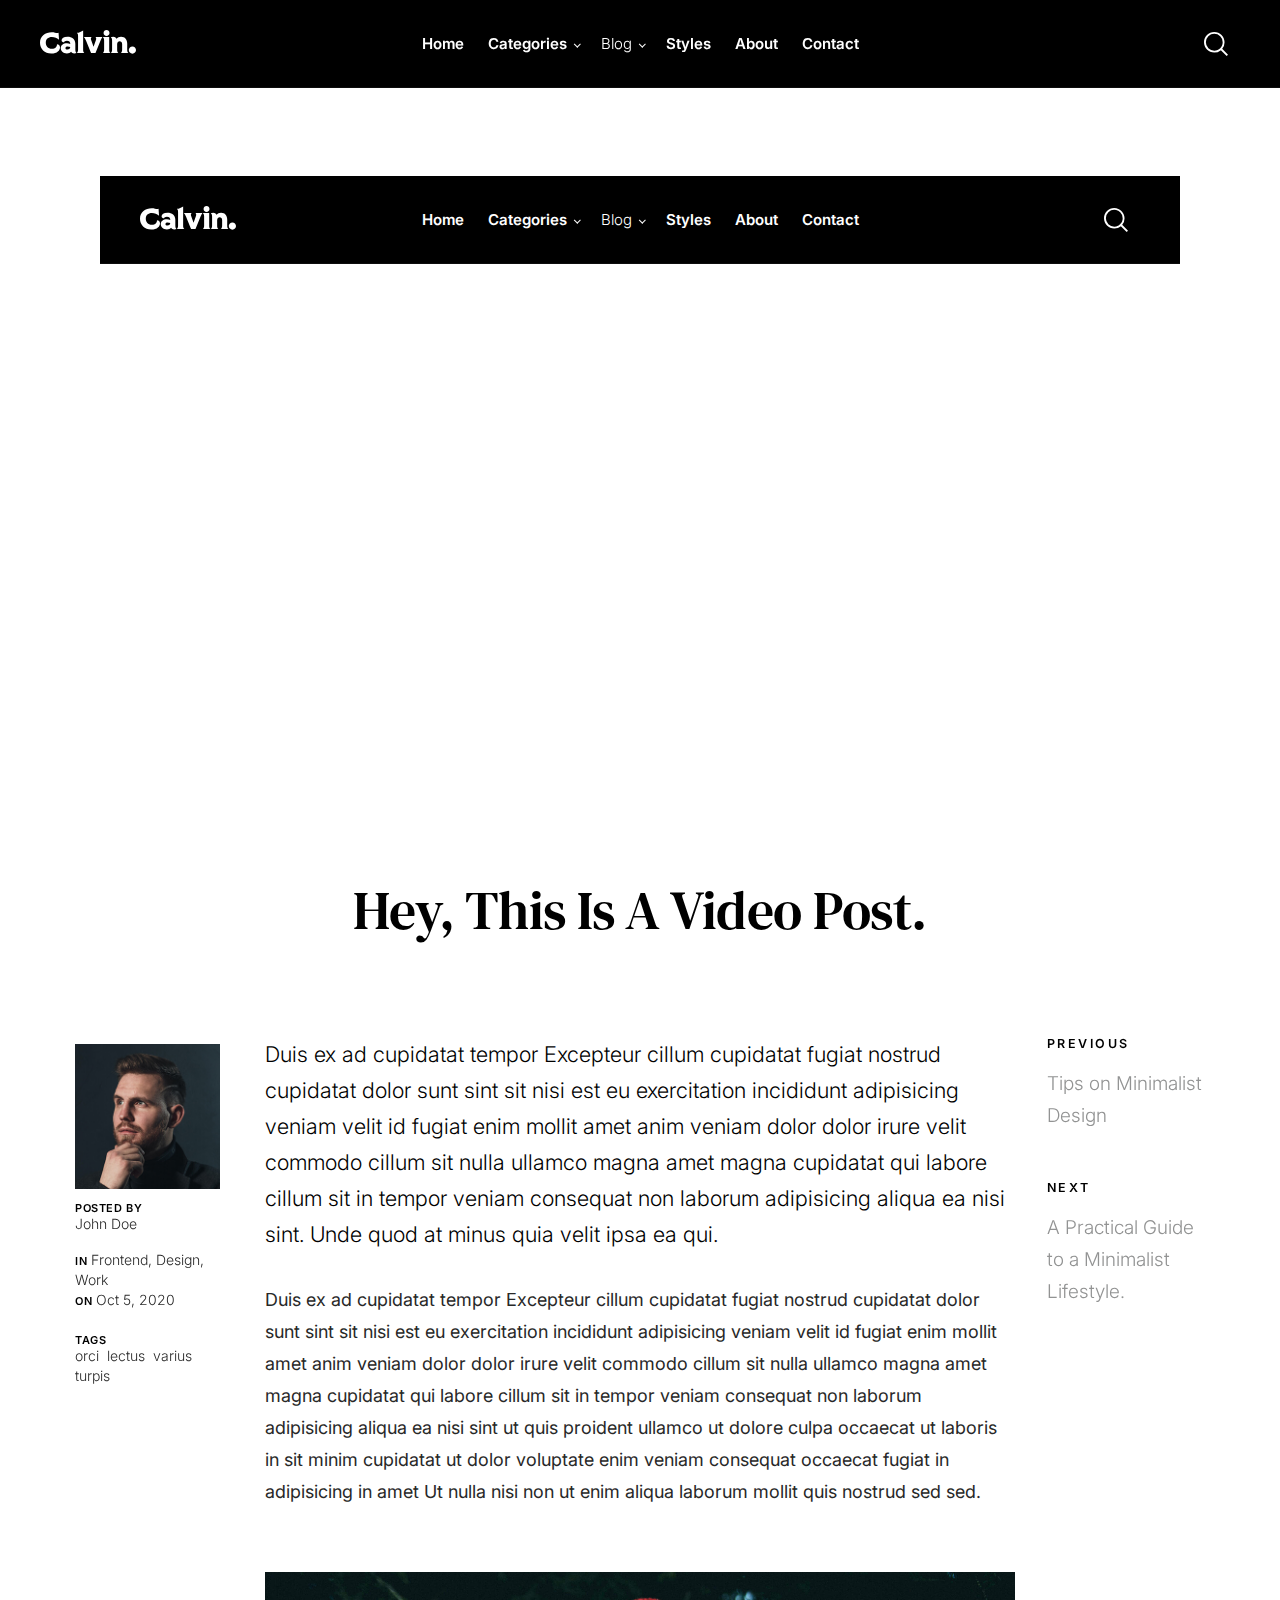
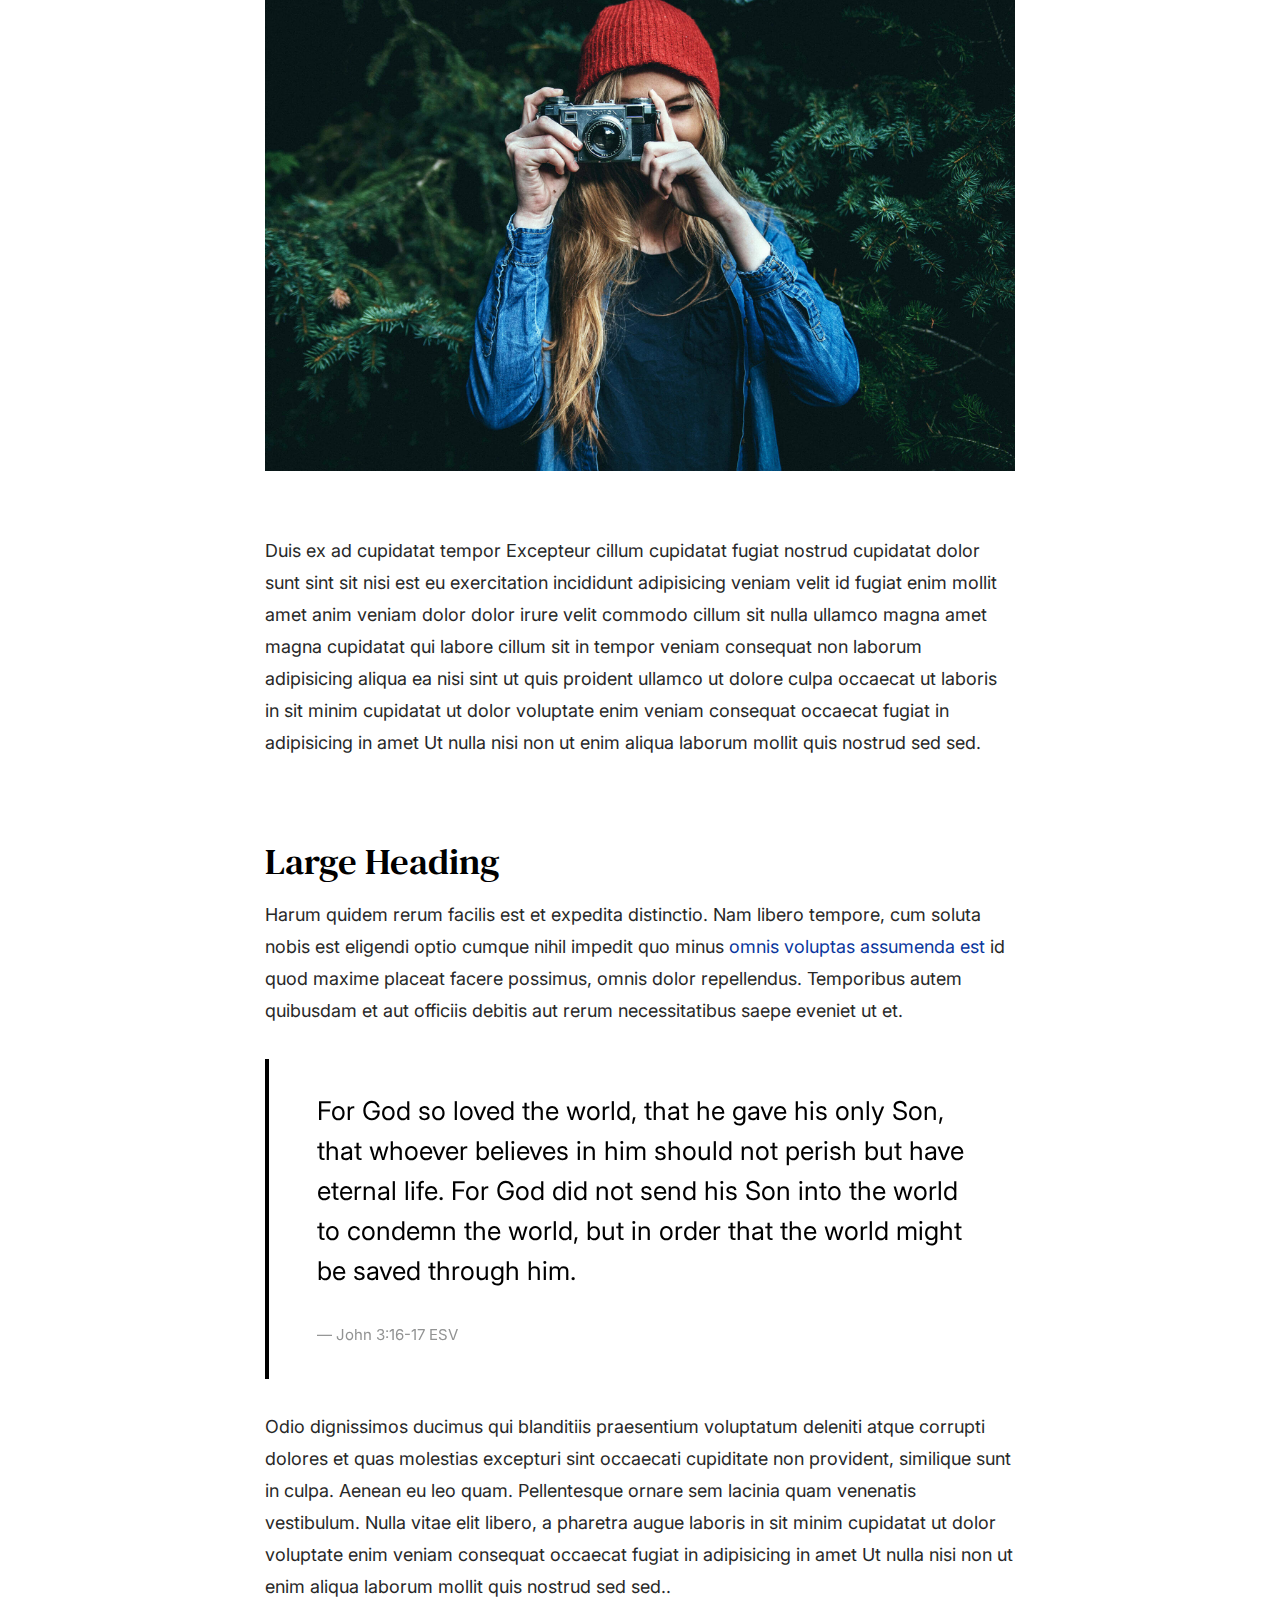
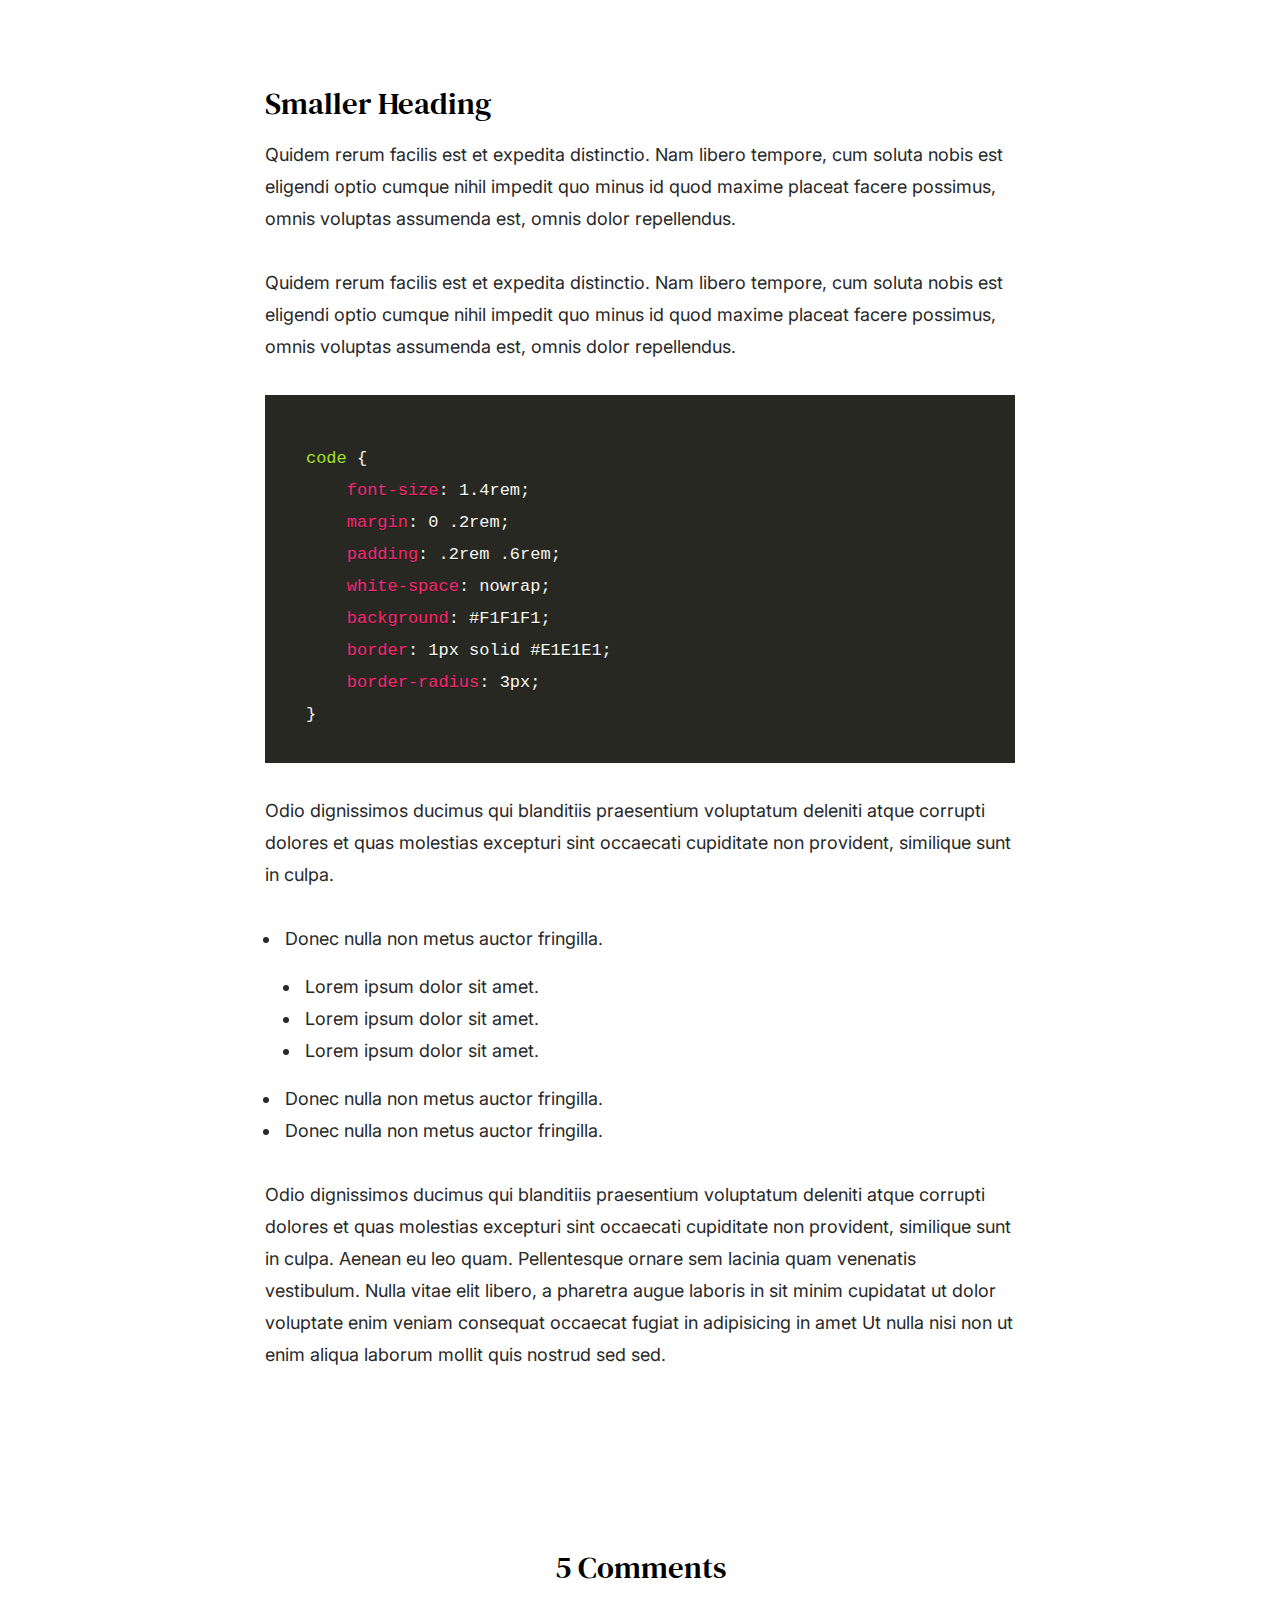
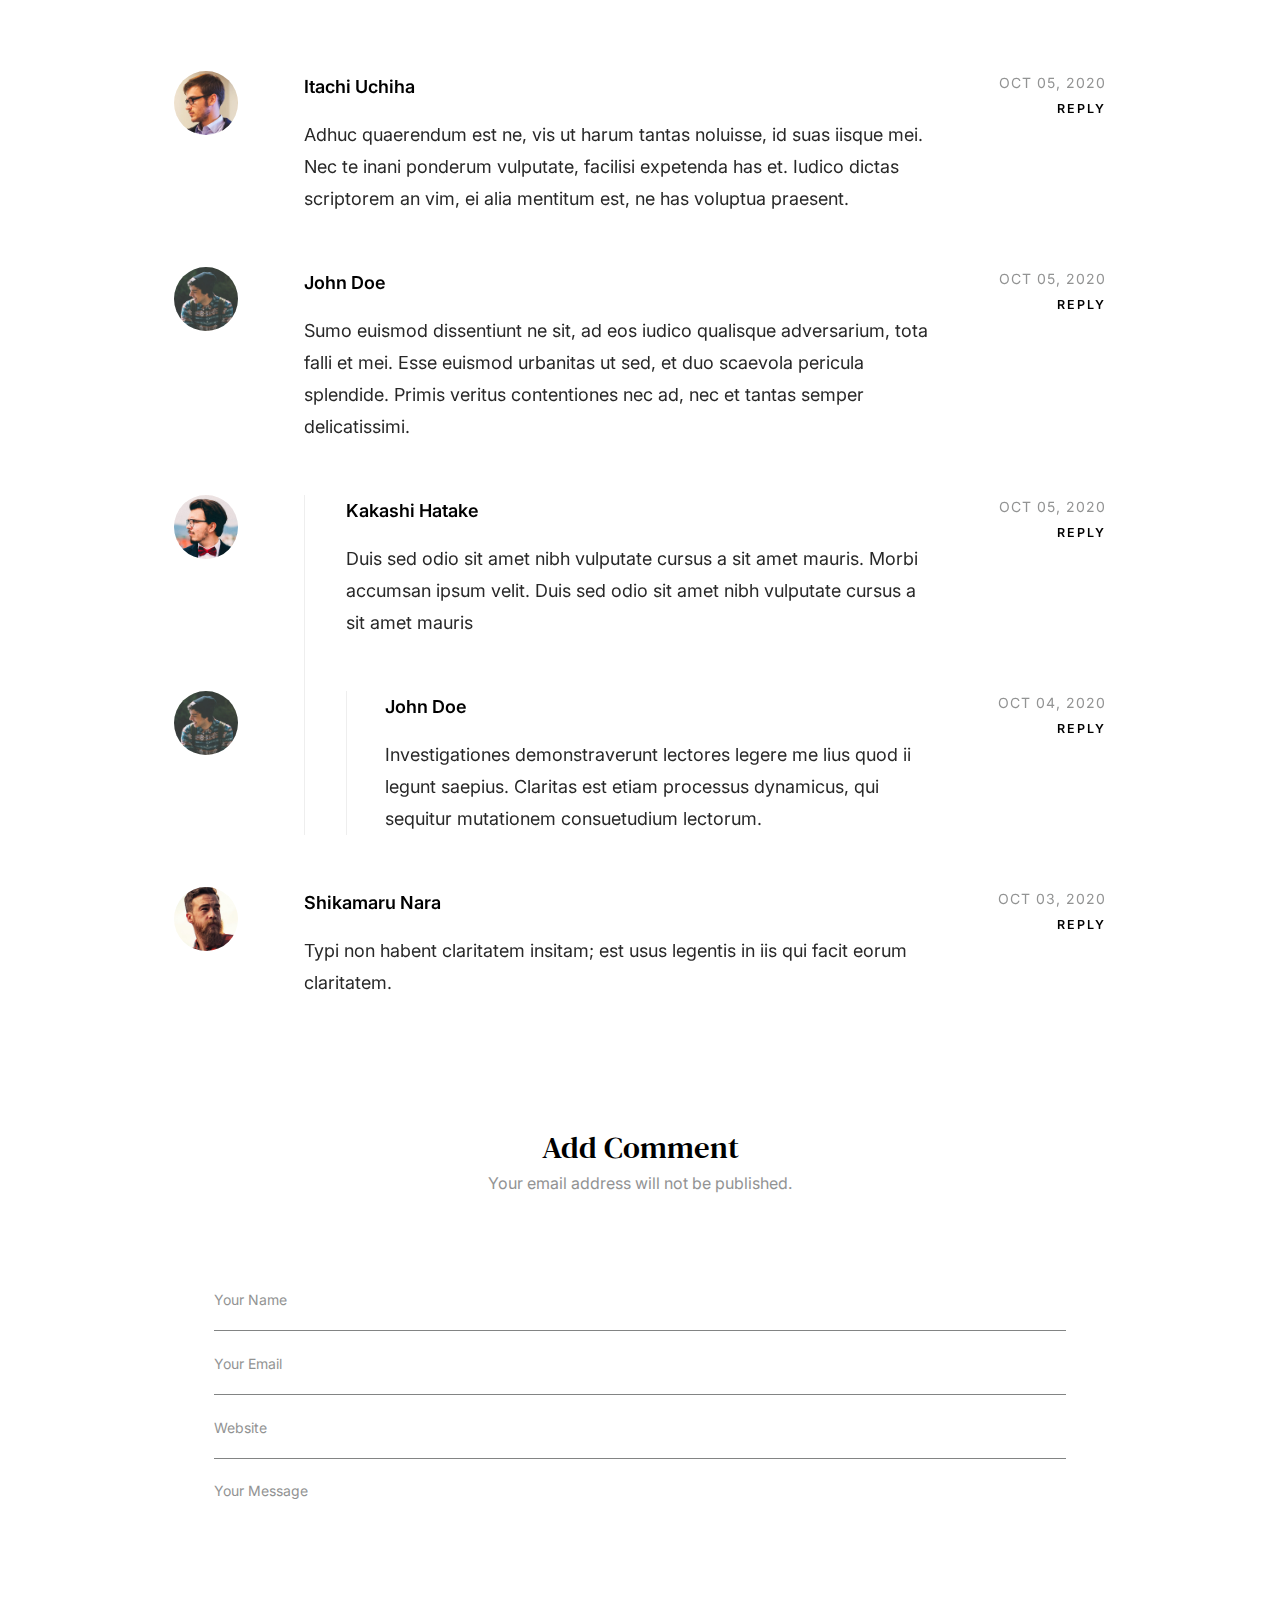
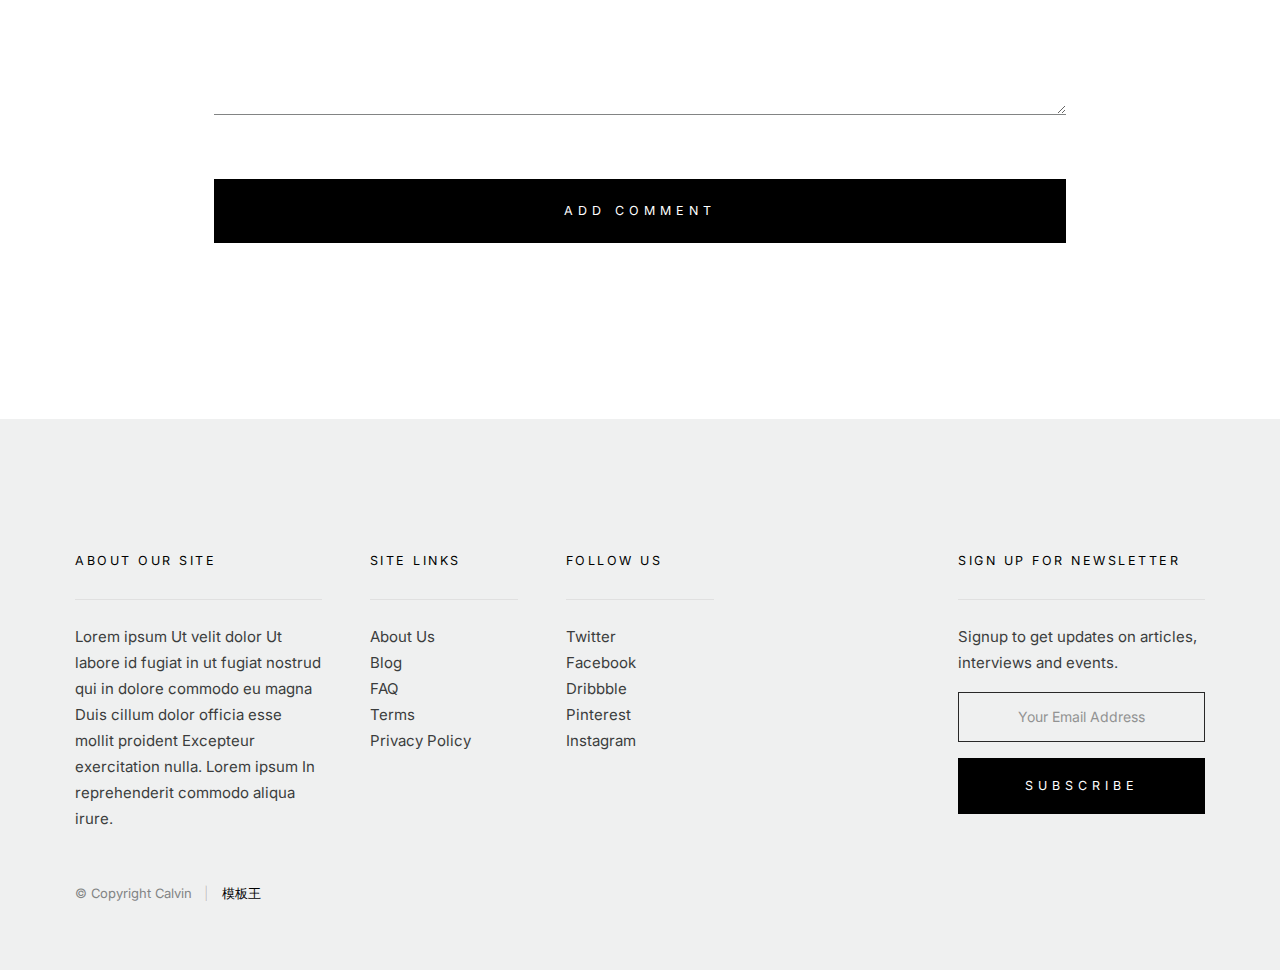
<file: single-video.html>
<!DOCTYPE html>
<html class="no-js" lang="en">
<head>

    <!--- basic page needs
    ================================================== -->
    <meta charset="utf-8">
    <title>Video Post - Calvin</title>
    <meta name="description" content="">
    <meta name="author" content="">

    <!-- mobile specific metas
    ================================================== -->
    <meta name="viewport" content="width=device-width, initial-scale=1">

    <!-- CSS
    ================================================== -->
    <link rel="stylesheet" href="css/vendor.css">
    <link rel="stylesheet" href="css/styles.css">

    <!-- script
    ================================================== -->
    <script src="js/modernizr.js"></script>
    <script defer src="js/fontawesome/all.min.js"></script>

    <!-- favicons
    ================================================== -->
    <link rel="apple-touch-icon" sizes="180x180" href="apple-touch-icon.png">
    <link rel="icon" type="image/png" sizes="32x32" href="favicon-32x32.png">
    <link rel="icon" type="image/png" sizes="16x16" href="favicon-16x16.png">
    <link rel="manifest" href="site.webmanifest">

</head>

<body id="top">


    <!-- preloader
    ================================================== -->
    <div id="preloader"> 
    	<div id="loader"></div>
    </div>


    <!-- header
    ================================================== -->
    <header class="s-header s-header--opaque">

        <div class="s-header__logo">
            <a class="logo" href="index.html">
                <img src="images/logo.svg" alt="Homepage">
            </a>
        </div>

        <div class="row s-header__navigation">

            <nav class="s-header__nav-wrap">

                <h3 class="s-header__nav-heading h6">Navigate to</h3>

                <ul class="s-header__nav">
                    <li><a href="index.html" title="">Home</a></li>
                    <li class="has-children">
                        <a href="#0" title="">Categories</a>
                        <ul class="sub-menu">
                            <li><a href="category.html">Design</a></li>
                            <li><a href="category.html">Lifestyle</a></li>
                            <li><a href="category.html">Photography</a></li>
                            <li><a href="category.html">Vacation</a></li>
                            <li><a href="category.html">Work</a></li>
                            <li><a href="category.html">Health</a></li>
                            <li><a href="category.html">Family</a></li>
                            <li><a href="category.html">Relationship</a></li>
                        </ul>
                    </li>
                    <li class="has-children current">
                        <a href="#0" title="">Blog</a>
                        <ul class="sub-menu">
                            <li><a href="single-video.html">Video Post</a></li>
                            <li><a href="single-audio.html">Audio Post</a></li>
                            <li><a href="single-standard.html">Standard Post</a></li>
                        </ul>
                    </li>
                    <li><a href="styles.html" title="">Styles</a></li>
                    <li><a href="about.html" title="">About</a></li>
                    <li><a href="contact.html" title="">Contact</a></li>
                </ul> <!-- end s-header__nav -->

                <a href="#0" title="Close Menu" class="s-header__overlay-close close-mobile-menu">Close</a>

            </nav> <!-- end s-header__nav-wrap -->

        </div> <!-- end s-header__navigation -->

        <a class="s-header__toggle-menu" href="#0" title="Menu"><span>Menu</span></a>

        <div class="s-header__search">

            <div class="s-header__search-inner">
                <div class="row wide">

                    <form role="search" method="get" class="s-header__search-form" action="#">
                        <label>
                            <span class="h-screen-reader-text">Search for:</span>
                            <input type="search" class="s-header__search-field" placeholder="Search for..." value="" name="s" title="Search for:" autocomplete="off">
                        </label>
                        <input type="submit" class="s-header__search-submit" value="Search"> 
                    </form>

                    <a href="#0" title="Close Search" class="s-header__overlay-close">Close</a>

                </div> <!-- end row -->
            </div> <!-- s-header__search-inner -->

        </div> <!-- end s-header__search wrap -->	

        <a class="s-header__search-trigger" href="#">
            <svg xmlns="http://www.w3.org/2000/svg" viewBox="0 0 17.982 17.983"><path fill="#010101" d="M12.622 13.611l-.209.163A7.607 7.607 0 017.7 15.399C3.454 15.399 0 11.945 0 7.7 0 3.454 3.454 0 7.7 0c4.245 0 7.699 3.454 7.699 7.7a7.613 7.613 0 01-1.626 4.714l-.163.209 4.372 4.371-.989.989-4.371-4.372zM7.7 1.399a6.307 6.307 0 00-6.3 6.3A6.307 6.307 0 007.7 14c3.473 0 6.3-2.827 6.3-6.3a6.308 6.308 0 00-6.3-6.301z"/></svg>
        </a>

    </header> <!-- end s-header -->


    <!-- content
    ================================================== -->
    <section class="s-content">

        <div class="row">
            <div class="column large-12">

                <article class="s-content__entry format-standard">

                    <div class="s-content__media">
                        <div class="s-content__post-thumb">
                            <div class="video-container">
                                <iframe src="#" sandbox="" width="640" height="360" frameborder="0" webkitallowfullscreen mozallowfullscreen allowfullscreen></iframe>
                            </div>
                        </div>
                    </div> <!-- end s-content__media -->

                    <div class="s-content__entry-header">
                        <h1 class="s-content__title s-content__title--post">Hey, This Is A Video Post.</h1>
                    </div> <!-- end s-content__entry-header -->

                    <div class="s-content__primary">

                        <div class="s-content__entry-content">

                            <p class="lead">
                            Duis ex ad cupidatat tempor Excepteur cillum cupidatat fugiat nostrud cupidatat dolor 
                            sunt sint sit nisi est eu exercitation incididunt adipisicing veniam velit id fugiat 
                            enim mollit amet anim veniam dolor dolor irure velit commodo cillum sit nulla ullamco 
                            magna amet magna cupidatat qui labore cillum sit in tempor veniam consequat non laborum 
                            adipisicing aliqua ea nisi sint. Unde quod at minus quia velit ipsa ea qui. </p> 
    
                            <p>
                            Duis ex ad cupidatat tempor Excepteur cillum cupidatat fugiat nostrud cupidatat dolor 
                            sunt sint sit nisi est eu exercitation incididunt adipisicing veniam velit id fugiat 
                            enim mollit amet anim veniam dolor dolor irure velit commodo cillum sit nulla ullamco 
                            magna amet magna cupidatat qui labore cillum sit in tempor veniam consequat non laborum 
                            adipisicing aliqua ea nisi sint ut quis proident ullamco ut dolore culpa occaecat ut 
                            laboris in sit minim cupidatat ut dolor voluptate enim veniam consequat occaecat fugiat 
                            in adipisicing in amet Ut nulla nisi non ut enim aliqua laborum mollit quis nostrud sed sed.
                            </p>
    
                            <p>
                                <img src="images/sample-1050.jpg" 
                                        srcset="images/sample-2100.jpg 2100w, 
                                                images/sample-1050.jpg 1050w, 
                                                images/sample-525.jpg 525w" sizes="(max-width: 2100px) 100vw, 2100px" alt="">
                            </p>
    
                            <p>
                            Duis ex ad cupidatat tempor Excepteur cillum cupidatat fugiat nostrud cupidatat dolor 
                            sunt sint sit nisi est eu exercitation incididunt adipisicing veniam velit id fugiat 
                            enim mollit amet anim veniam dolor dolor irure velit commodo cillum sit nulla ullamco 
                            magna amet magna cupidatat qui labore cillum sit in tempor veniam consequat non laborum 
                            adipisicing aliqua ea nisi sint ut quis proident ullamco ut dolore culpa occaecat ut 
                            laboris in sit minim cupidatat ut dolor voluptate enim veniam consequat occaecat fugiat 
                            in adipisicing in amet Ut nulla nisi non ut enim aliqua laborum mollit quis nostrud sed sed.
                            </p>
    
                            <h2>Large Heading</h2>
    
                            <p>
                            Harum quidem rerum facilis est et expedita distinctio. Nam libero tempore, cum soluta 
                            nobis est eligendi optio cumque nihil impedit quo minus <a href="http://#">omnis voluptas assumenda est</a> 
                            id quod maxime placeat facere possimus, omnis dolor repellendus. Temporibus autem quibusdam et 
                            aut officiis debitis aut rerum necessitatibus saepe eveniet ut et.</p>
    
                            <blockquote>
                                <p>
                                For God so loved the world, that he gave his only Son, that whoever believes in 
                                him should not perish but have eternal life. For God did not send his Son into 
                                the world to condemn the world, but in order that the world might be 
                                saved through him.
                                </p>
                                <cite>John 3:16-17 ESV</cite>
                            </blockquote>
    
                            <p>
                            Odio dignissimos ducimus qui blanditiis praesentium voluptatum deleniti atque corrupti dolores 
                            et quas molestias excepturi sint occaecati cupiditate non provident, similique sunt in culpa. 
                            Aenean eu leo quam. Pellentesque ornare sem lacinia quam venenatis vestibulum. Nulla vitae elit 
                            libero, a pharetra augue laboris in sit minim cupidatat ut dolor voluptate enim veniam consequat 
                            occaecat fugiat in adipisicing in amet Ut nulla nisi non ut enim aliqua laborum mollit quis nostrud sed sed..</p>
    
                            <h3>Smaller Heading</h3>
    
                            <p>
                            Quidem rerum facilis est et expedita distinctio. Nam libero tempore, cum soluta nobis est 
                            eligendi optio cumque nihil impedit quo minus id quod maxime placeat facere possimus, omnis voluptas 
                            assumenda est, omnis dolor repellendus.
                            </p>
    
                            <p>
                            Quidem rerum facilis est et expedita distinctio. Nam libero tempore, cum soluta nobis est 
                            eligendi optio cumque nihil impedit quo minus id quod maxime placeat facere possimus, omnis voluptas 
                            assumenda est, omnis dolor repellendus.
                            </p>
                            
<pre><code class="language-css">
    code {
        font-size: 1.4rem;
        margin: 0 .2rem;
        padding: .2rem .6rem;
        white-space: nowrap;
        background: #F1F1F1;
        border: 1px solid #E1E1E1;	
        border-radius: 3px;
    }
</code></pre>
                                
                            <p>
                            Odio dignissimos ducimus qui blanditiis praesentium voluptatum deleniti atque corrupti dolores et 
                            quas molestias excepturi sint occaecati cupiditate non provident, similique sunt in culpa.</p>
    
                            <ul>
                                <li>Donec nulla non metus auctor fringilla.
                                    <ul>
                                        <li>Lorem ipsum dolor sit amet.</li>
                                        <li>Lorem ipsum dolor sit amet.</li>
                                        <li>Lorem ipsum dolor sit amet.</li>
                                    </ul>
                                </li>
                                <li>Donec nulla non metus auctor fringilla.</li>
                                <li>Donec nulla non metus auctor fringilla.</li>
                            </ul>
    
                            <p>
                            Odio dignissimos ducimus qui blanditiis praesentium voluptatum deleniti atque corrupti dolores et quas 
                            molestias excepturi sint occaecati cupiditate non provident, similique sunt in culpa. Aenean eu leo quam. 
                            Pellentesque ornare sem lacinia quam venenatis vestibulum. Nulla vitae elit libero, a pharetra augue 
                            laboris in sit minim cupidatat ut dolor voluptate enim veniam consequat occaecat fugiat in adipisicing 
                            in amet Ut nulla nisi non ut enim aliqua laborum mollit quis nostrud sed sed.
                            </p>

                        </div> <!-- end s-entry__entry-content -->

                        <div class="s-content__entry-meta">

                            <div class="entry-author meta-blk">
                                <div class="author-avatar">
                                    <img class="avatar" src="images/avatars/user-06.jpg" alt="">
                                </div>
                                <div class="byline">
                                    <span class="bytext">Posted By</span>
                                    <a href="#0">John Doe</a>
                                </div>
                            </div>

                            <div class="meta-bottom">
                                
                                <div class="entry-cat-links meta-blk">
                                    <div class="cat-links">
                                        <span>In</span> 
                                        <a href="#0">Frontend</a>
                                        <a href="#0">Design</a>
                                        <a href="#0">Work</a>
                                    </div>

                                    <span>On</span>
                                    Oct 5, 2020
                                </div>

                                <div class="entry-tags meta-blk">
                                    <span class="tagtext">Tags</span>
                                    <a href="#">orci</a>
                                    <a href="#">lectus</a>
                                    <a href="#">varius</a>
                                    <a href="#">turpis</a>
                                </div>

                            </div>

                        </div> <!-- s-content__entry-meta -->

                        <div class="s-content__pagenav">
                            <div class="prev-nav">
                                <a href="#" rel="prev">
                                    <span>Previous</span>
                                    Tips on Minimalist Design 
                                </a>
                            </div>
                            <div class="next-nav">
                                <a href="#" rel="next">
                                    <span>Next</span>
                                    A Practical Guide to a Minimalist Lifestyle.
                                </a>
                            </div>
                         </div> <!-- end s-content__pagenav -->

                    </div> <!-- end s-content__primary -->
                </article> <!-- end entry -->

            </div> <!-- end column -->
        </div> <!-- end row -->


        <!-- comments
        ================================================== -->
        <div class="comments-wrap">

            <div id="comments" class="row">
                <div class="column large-12">

                    <h3>5 Comments</h3>

                    <!-- START commentlist -->
                    <ol class="commentlist">

                        <li class="depth-1 comment">

                            <div class="comment__avatar">
                                <img class="avatar" src="images/avatars/user-01.jpg" alt="" width="50" height="50">
                            </div>

                            <div class="comment__content">

                                <div class="comment__info">
                                    <div class="comment__author">Itachi Uchiha</div>

                                    <div class="comment__meta">
                                        <div class="comment__time">Oct 05, 2020</div>
                                        <div class="comment__reply">
                                            <a class="comment-reply-link" href="#0">Reply</a>
                                        </div>
                                    </div>
                                </div>

                                <div class="comment__text">
                                <p>Adhuc quaerendum est ne, vis ut harum tantas noluisse, id suas iisque mei. Nec te inani ponderum vulputate,
                                facilisi expetenda has et. Iudico dictas scriptorem an vim, ei alia mentitum est, ne has voluptua praesent.</p>
                                </div>

                            </div>

                        </li> <!-- end comment level 1 -->

                        <li class="thread-alt depth-1 comment">

                            <div class="comment__avatar">
                                <img class="avatar" src="images/avatars/user-04.jpg" alt="" width="50" height="50">
                            </div>

                            <div class="comment__content">

                                <div class="comment__info">
                                    <div class="comment__author">John Doe</div>

                                    <div class="comment__meta">
                                        <div class="comment__time">Oct 05, 2020</div>
                                        <div class="comment__reply">
                                            <a class="comment-reply-link" href="#0">Reply</a>
                                        </div>
                                    </div>
                                </div>

                                <div class="comment__text">
                                <p>Sumo euismod dissentiunt ne sit, ad eos iudico qualisque adversarium, tota falli et mei. Esse euismod
                                urbanitas ut sed, et duo scaevola pericula splendide. Primis veritus contentiones nec ad, nec et
                                tantas semper delicatissimi.</p>
                                </div>

                            </div>

                            <ul class="children">

                                <li class="depth-2 comment">

                                    <div class="comment__avatar">
                                        <img class="avatar" src="images/avatars/user-03.jpg" alt="" width="50" height="50">
                                    </div>

                                    <div class="comment__content">

                                        <div class="comment__info">
                                            <div class="comment__author">Kakashi Hatake</div>

                                            <div class="comment__meta">
                                                <div class="comment__time">Oct 05, 2020</div>
                                                <div class="comment__reply">
                                                    <a class="comment-reply-link" href="#0">Reply</a>
                                                </div>
                                            </div>
                                        </div>

                                        <div class="comment__text">
                                            <p>Duis sed odio sit amet nibh vulputate
                                            cursus a sit amet mauris. Morbi accumsan ipsum velit. Duis sed odio sit amet nibh vulputate
                                            cursus a sit amet mauris</p>
                                        </div>

                                    </div>

                                    <ul class="children">

                                        <li class="depth-3 comment">

                                            <div class="comment__avatar">
                                                <img class="avatar" src="images/avatars/user-04.jpg" alt="" width="50" height="50">
                                            </div>

                                            <div class="comment__content">

                                                <div class="comment__info">
                                                    <div class="comment__author">John Doe</div>

                                                    <div class="comment__meta">
                                                        <div class="comment__time">Oct 04, 2020</div>
                                                        <div class="comment__reply">
                                                            <a class="comment-reply-link" href="#0">Reply</a>
                                                        </div>
                                                    </div>
                                                </div>

                                                <div class="comment__text">
                                                <p>Investigationes demonstraverunt lectores legere me lius quod ii legunt saepius. Claritas est
                                                etiam processus dynamicus, qui sequitur mutationem consuetudium lectorum.</p>
                                                </div>

                                            </div>

                                        </li>

                                    </ul>

                                </li>

                            </ul>

                        </li> <!-- end comment level 1 -->

                        <li class="depth-1 comment">

                            <div class="comment__avatar">
                                <img class="avatar" src="images/avatars/user-02.jpg" alt="" width="50" height="50">
                            </div>

                            <div class="comment__content">

                                <div class="comment__info">
                                    <div class="comment__author">Shikamaru Nara</div>

                                    <div class="comment__meta">
                                        <div class="comment__time">Oct 03, 2020</div>
                                        <div class="comment__reply">
                                            <a class="comment-reply-link" href="#0">Reply</a>
                                        </div>
                                    </div>
                                </div>

                                <div class="comment__text">
                                <p>Typi non habent claritatem insitam; est usus legentis in iis qui facit eorum claritatem.</p>
                                </div>

                            </div>

                        </li>  <!-- end comment level 1 -->

                    </ol>
                    <!-- END commentlist -->

                </div> <!-- end col-full -->
            </div> <!-- end comments -->


            <div class="row comment-respond">

                <!-- START respond -->
                <div id="respond" class="column">

                    <h3>
                    Add Comment 
                    <span>Your email address will not be published.</span>
                    </h3>

                    <form name="contactForm" id="contactForm" method="post" action="" autocomplete="off">
                        <fieldset>

                            <div class="form-field">
                                <input name="cName" id="cName" class="h-full-width h-remove-bottom" placeholder="Your Name" value="" type="text">
                            </div>

                            <div class="form-field">
                                <input name="cEmail" id="cEmail" class="h-full-width h-remove-bottom" placeholder="Your Email" value="" type="text">
                            </div>

                            <div class="form-field">
                                <input name="cWebsite" id="cWebsite" class="h-full-width h-remove-bottom" placeholder="Website" value="" type="text">
                            </div>

                            <div class="message form-field">
                                <textarea name="cMessage" id="cMessage" class="h-full-width" placeholder="Your Message"></textarea>
                            </div>

                            <br>
                            <input name="submit" id="submit" class="btn btn--primary btn-wide btn--large h-full-width" value="Add Comment" type="submit">

                        </fieldset>
                    </form> <!-- end form -->

                </div>
                <!-- END respond-->

            </div> <!-- end comment-respond -->

        </div> <!-- end comments-wrap -->


    </section> <!-- end s-content -->


    <!-- footer
    ================================================== -->
    <footer class="s-footer">

        <div class="s-footer__main">

            <div class="row">

                <div class="column large-3 medium-6 tab-12 s-footer__info">

                    <h5>About Our Site</h5>

                    <p>
                    Lorem ipsum Ut velit dolor Ut labore id fugiat in ut 
                    fugiat nostrud qui in dolore commodo eu magna Duis 
                    cillum dolor officia esse mollit proident Excepteur 
                    exercitation nulla. Lorem ipsum In reprehenderit 
                    commodo aliqua irure.
                    </p>

                </div> <!-- end s-footer__info -->

                <div class="column large-2 medium-3 tab-6 s-footer__site-links">

                    <h5>Site Links</h5>

                    <ul>
                        <li><a href="#0">About Us</a></li>
                        <li><a href="#0">Blog</a></li>
                        <li><a href="#0">FAQ</a></li>
                        <li><a href="#0">Terms</a></li>
                        <li><a href="#0">Privacy Policy</a></li>
                    </ul>

                </div> <!-- end s-footer__site-links -->  

                <div class="column large-2 medium-3 tab-6 s-footer__social-links">

                    <h5>Follow Us</h5>

                    <ul>
                        <li><a href="#0">Twitter</a></li>
                        <li><a href="#0">Facebook</a></li>
                        <li><a href="#0">Dribbble</a></li>
                        <li><a href="#0">Pinterest</a></li>
                        <li><a href="#0">Instagram</a></li>
                    </ul>

                </div> <!-- end s-footer__social links --> 

                <div class="column large-3 medium-6 tab-12 s-footer__subscribe">

                    <h5>Sign Up for Newsletter</h5>

                    <p>Signup to get updates on articles, interviews and events.</p>

                    <div class="subscribe-form">
                
                        <form id="mc-form" class="group" novalidate="true">

                            <input type="email" value="" name="dEmail" class="email" id="mc-email" placeholder="Your Email Address" required=""> 
                
                            <input type="submit" name="subscribe" value="subscribe" >
                
                            <label for="mc-email" class="subscribe-message"></label>
                
                        </form>

                    </div>

                </div> <!-- end s-footer__subscribe -->

            </div> <!-- end row -->

        </div> <!-- end s-footer__main -->

        <div class="s-footer__bottom">
            <div class="row">
                <div class="column">
                    <div class="ss-copyright">
                        <span>© Copyright Calvin</span> 
                        <span><a target="_blank" href="http://www.mobanwang.com/" title="模板王">模板王</a></span>
                    </div> <!-- end ss-copyright -->
                </div>
            </div> 

            <div class="ss-go-top">
                <a class="smoothscroll" title="Back to Top" href="#top">
                    <svg viewBox="0 0 15 15" fill="none" xmlns="http://www.w3.org/2000/svg" width="15" height="15"><path d="M7.5 1.5l.354-.354L7.5.793l-.354.353.354.354zm-.354.354l4 4 .708-.708-4-4-.708.708zm0-.708l-4 4 .708.708 4-4-.708-.708zM7 1.5V14h1V1.5H7z" fill="currentColor"></path></svg>
                </a>
            </div> <!-- end ss-go-top -->
        </div> <!-- end s-footer__bottom -->

   </footer> <!-- end s-footer -->


    <!-- Java Script
    ================================================== -->
    <script src="js/jquery-3.5.0.min.js"></script>
    <script src="js/plugins.js"></script>
    <script src="js/main.js"></script>

</body>

</html>
</file>
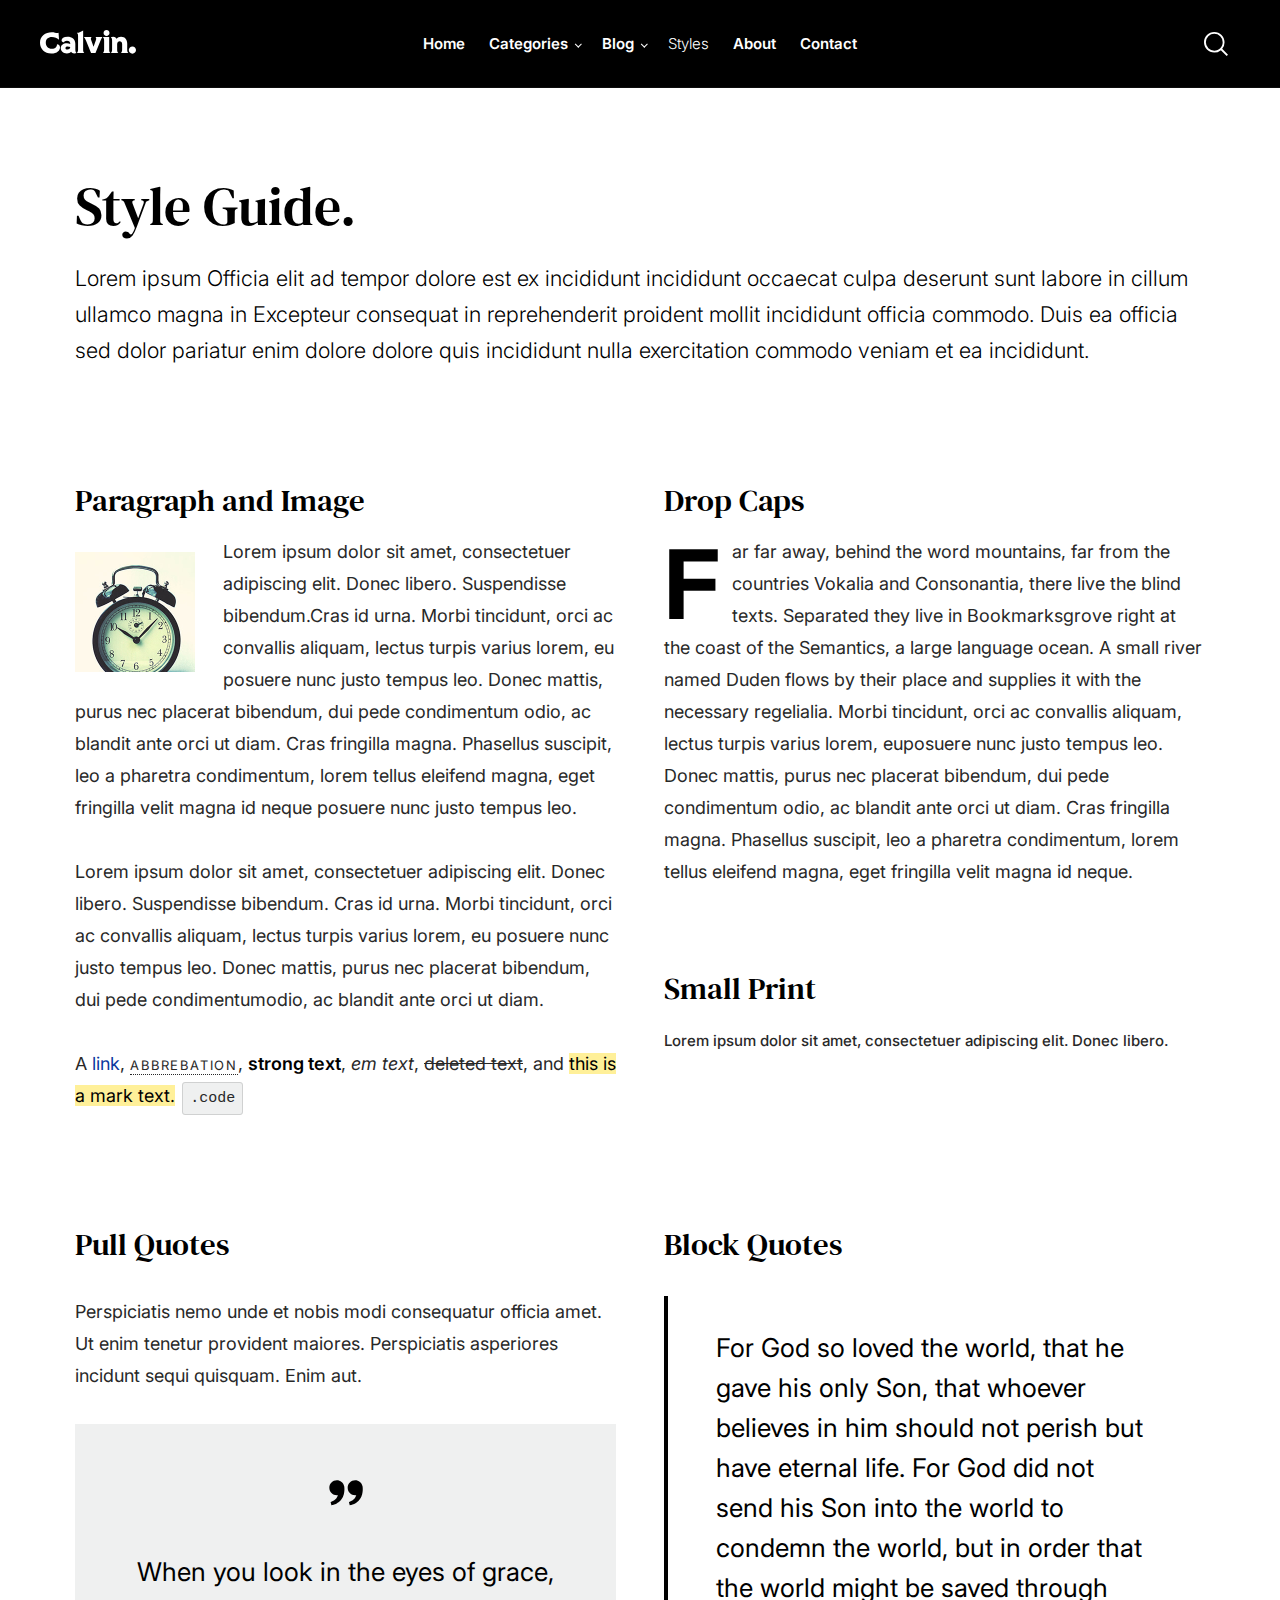
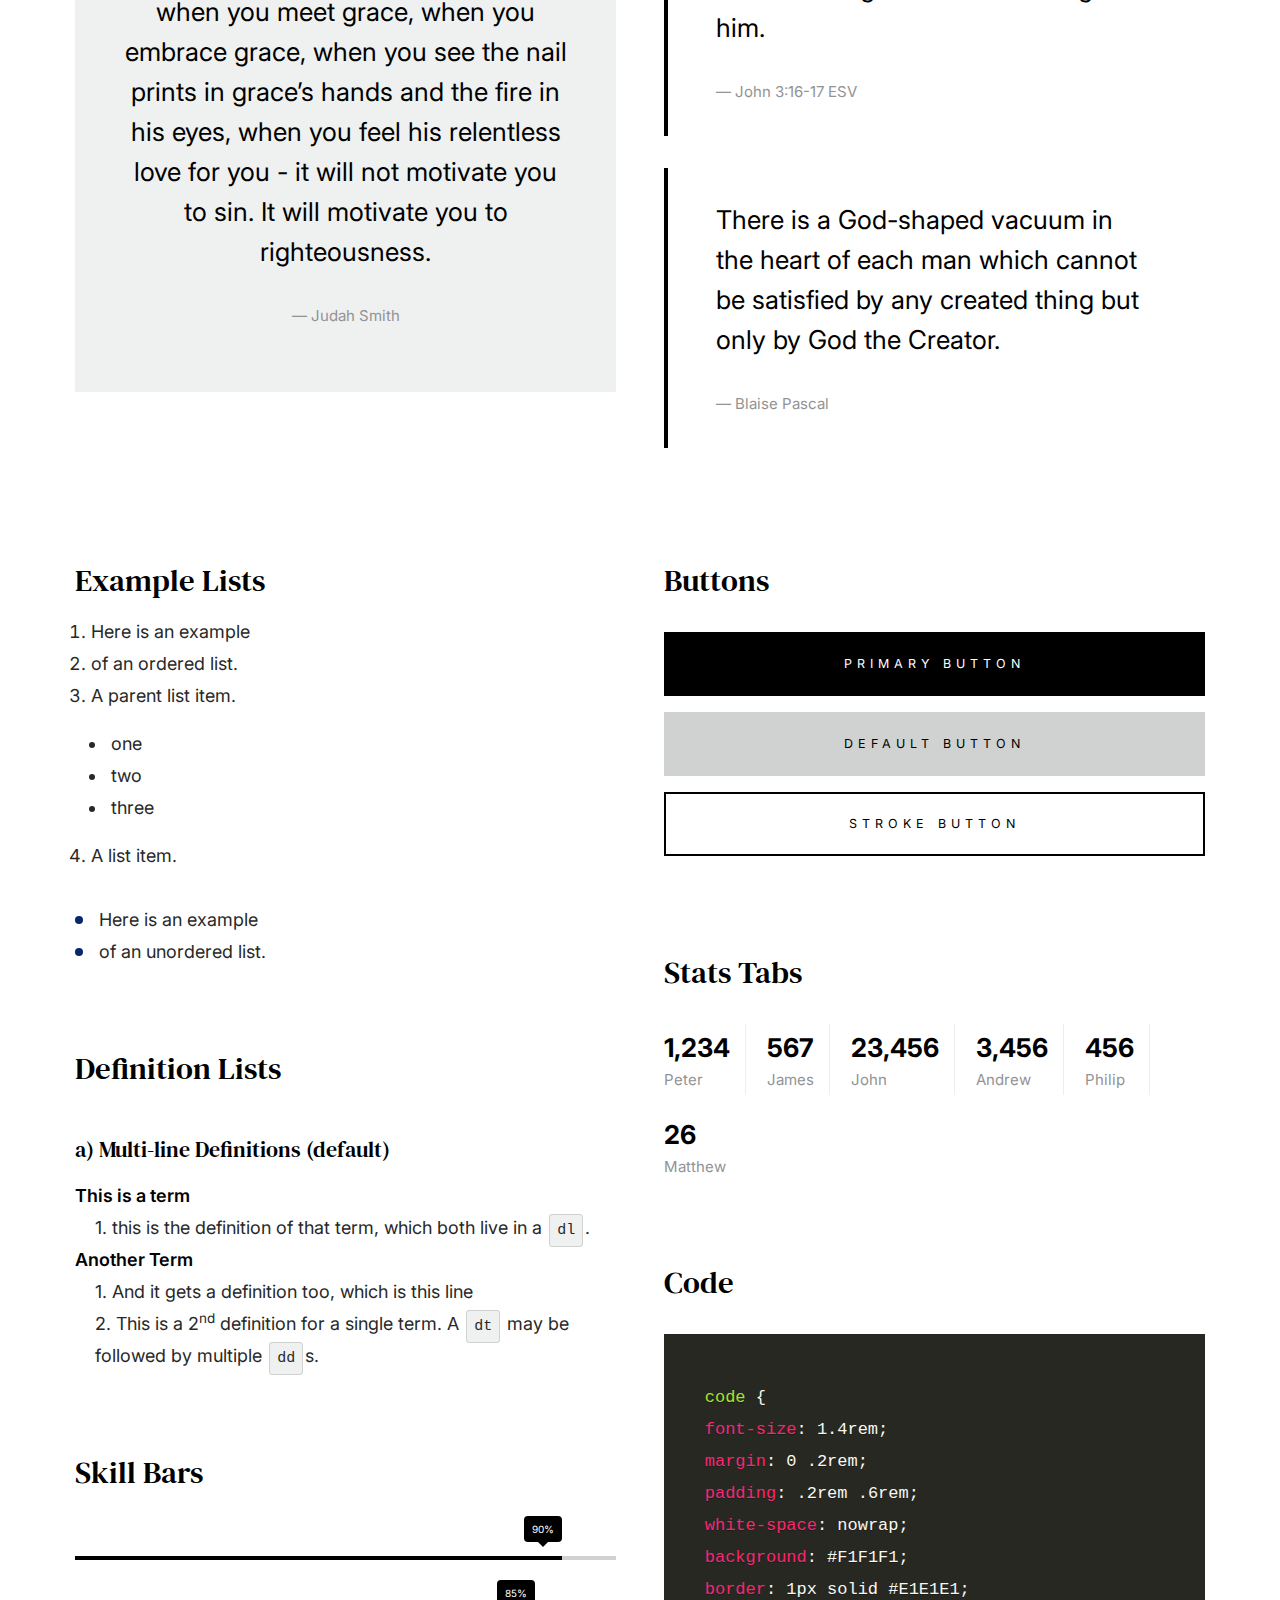
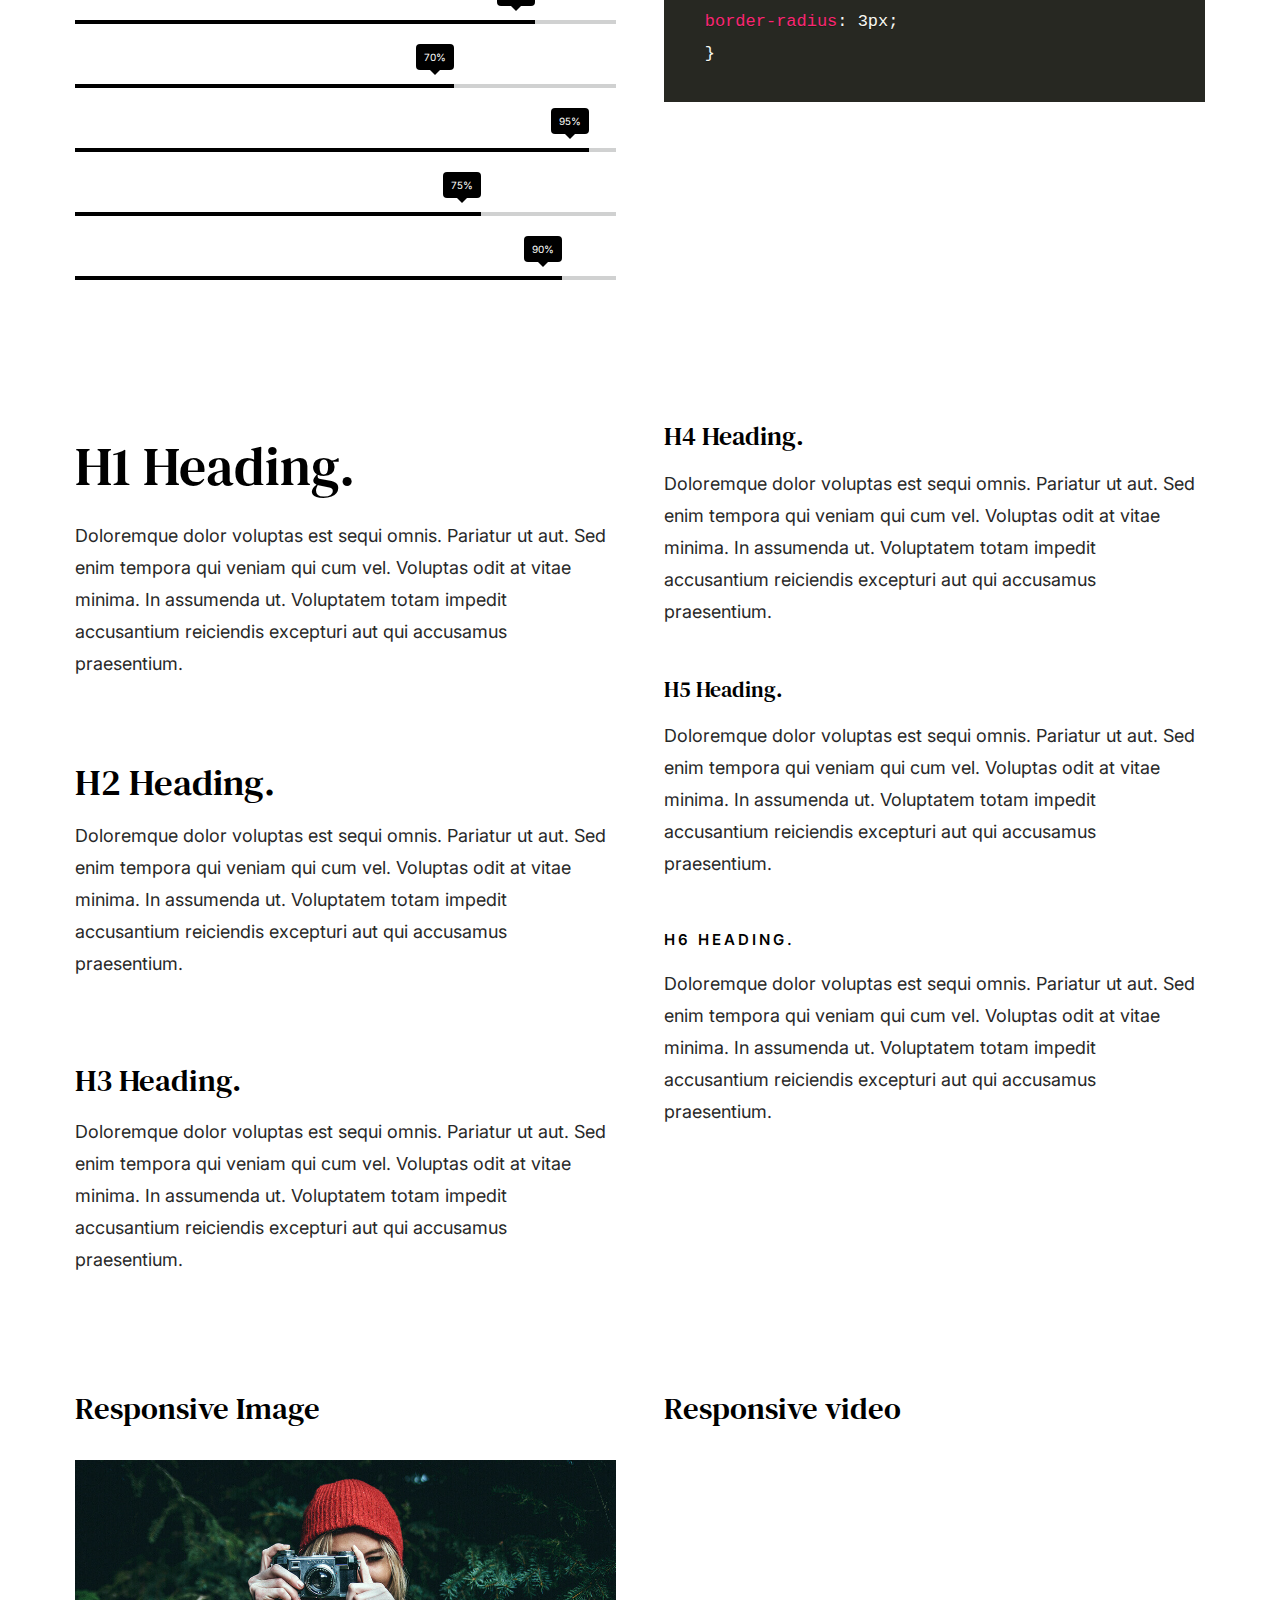
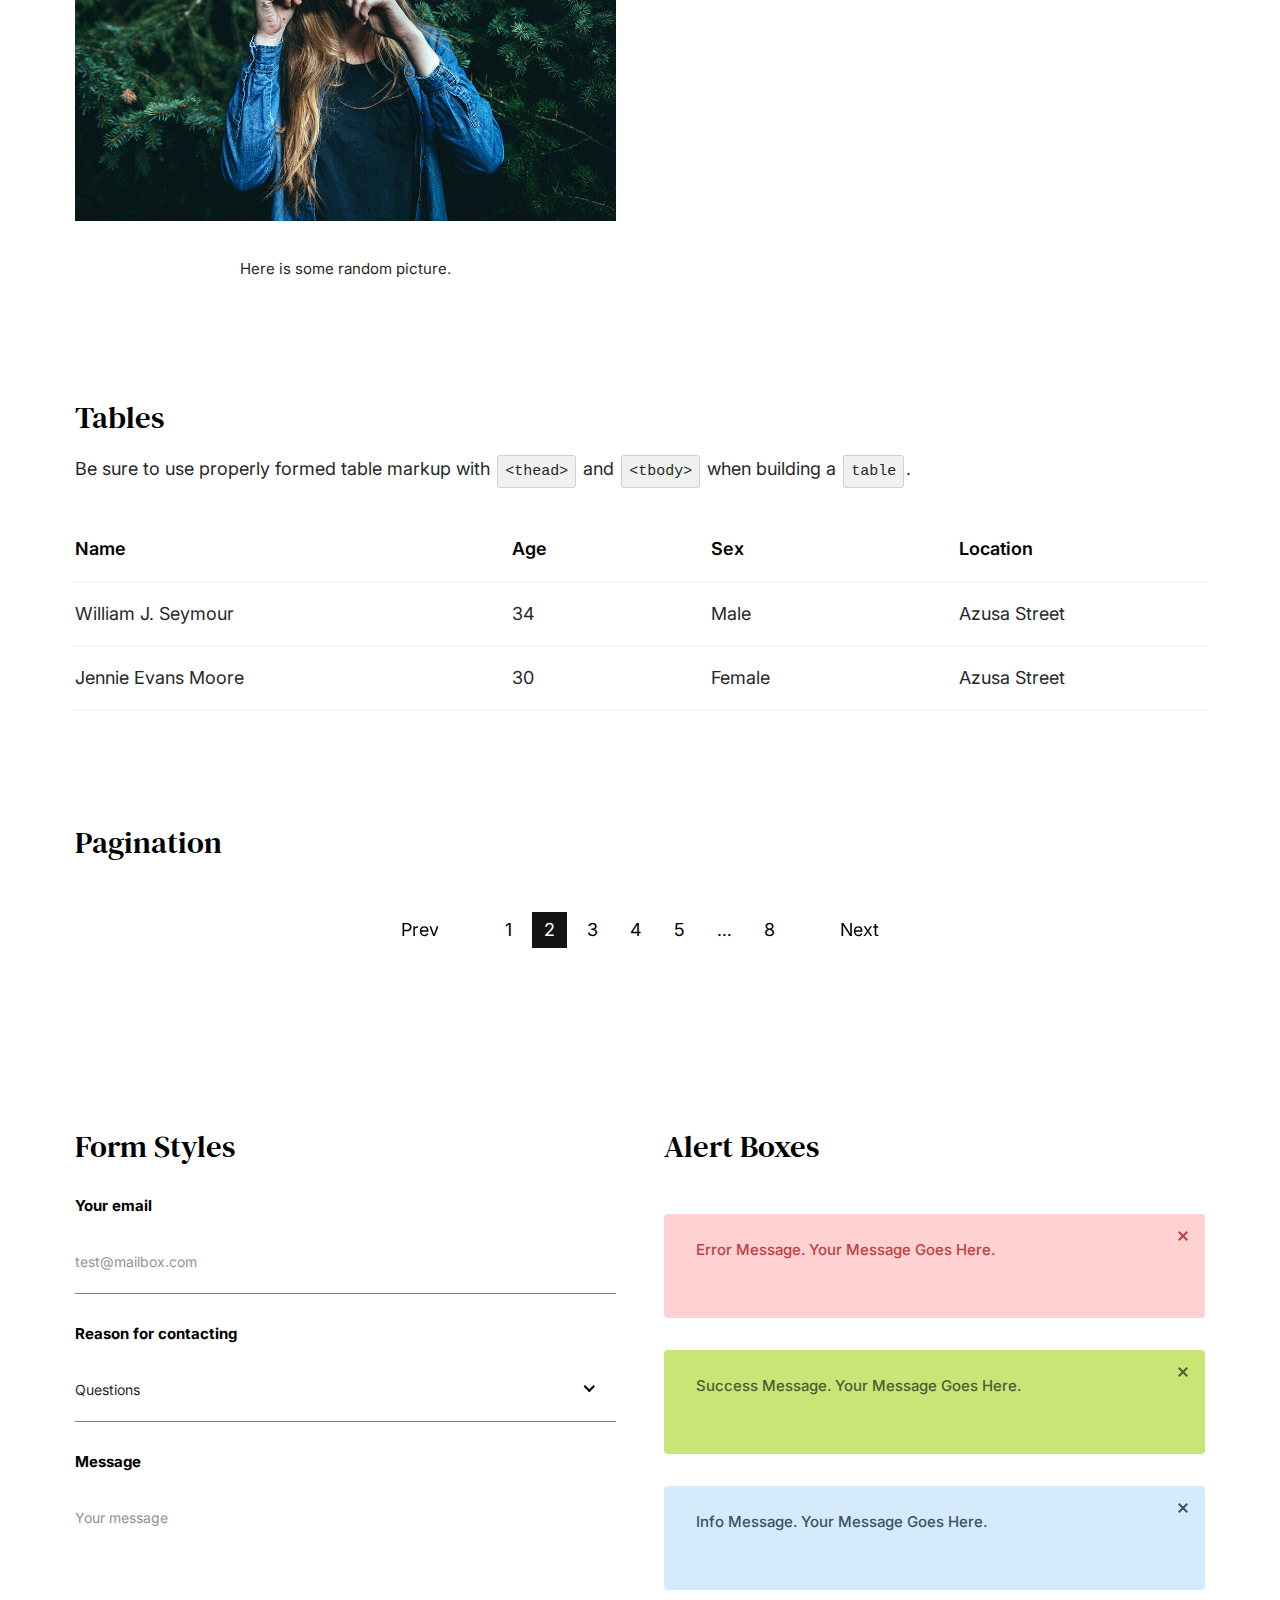
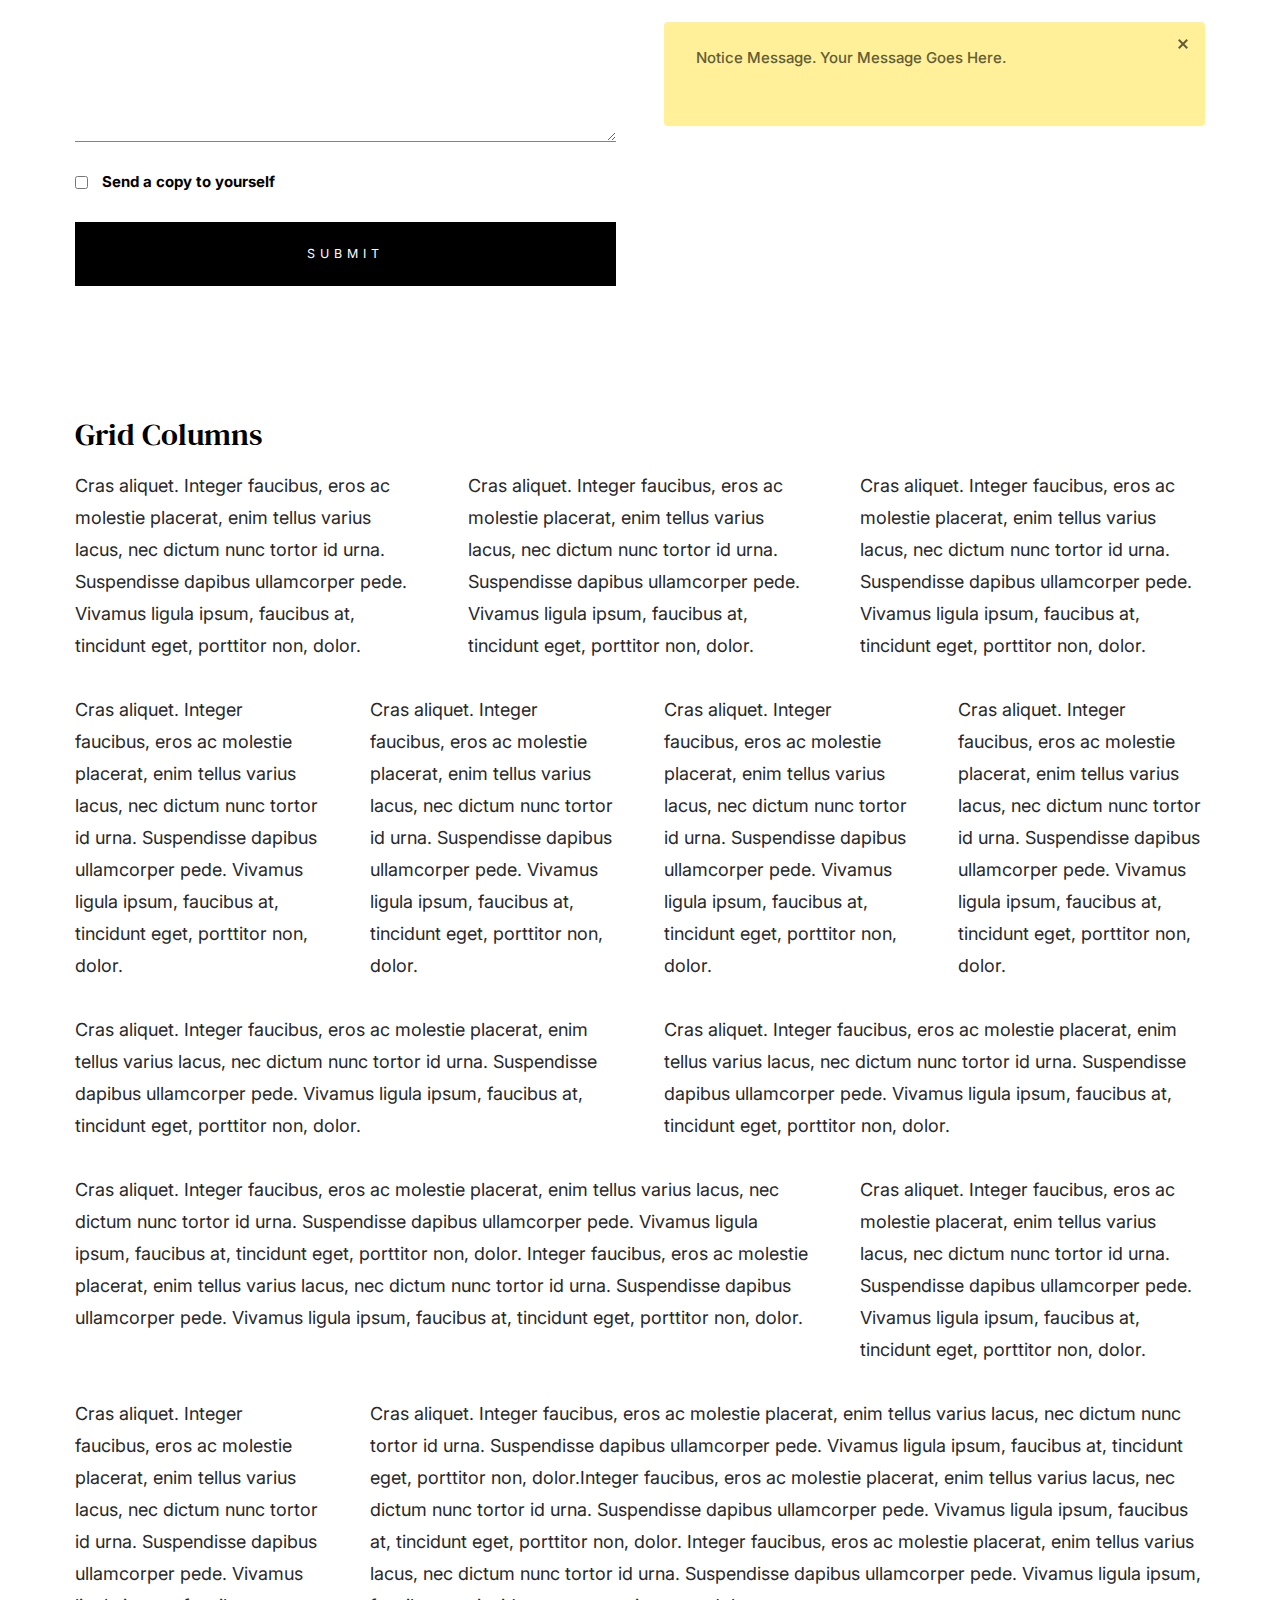
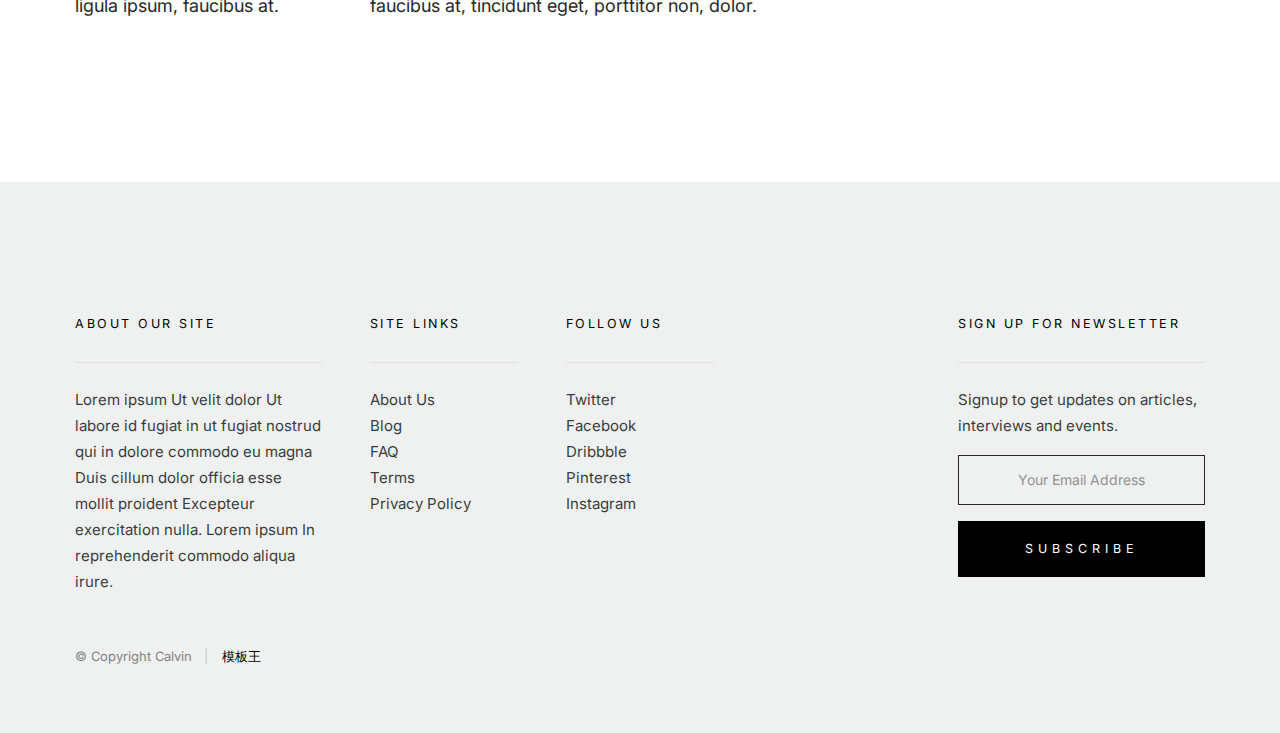
<file: styles.html>
<!DOCTYPE html>
<html class="no-js" lang="en">
<head>

    <!--- basic page needs
    ================================================== -->
    <meta charset="utf-8">
    <title>Style Guide - Calvin</title>
    <meta name="description" content="">
    <meta name="author" content="">

    <!-- mobile specific metas
    ================================================== -->
    <meta name="viewport" content="width=device-width, initial-scale=1">

    <!-- CSS
    ================================================== -->
    <link rel="stylesheet" href="css/vendor.css">
    <link rel="stylesheet" href="css/styles.css">

    <style type="text/css" media="screen">
        .s-styles {
            padding-bottom: var(--vspace-4);
        }
        .s-styles > .row {
            max-width: var(--width-max);
        }
        .s-styles .intro h1 {
            margin-top: 0;
        }
    </style>

    <!-- script
    ================================================== -->
    <script src="js/modernizr.js"></script>
    <script defer src="js/fontawesome/all.min.js"></script>

    <!-- favicons
    ================================================== -->
    <link rel="apple-touch-icon" sizes="180x180" href="apple-touch-icon.png">
    <link rel="icon" type="image/png" sizes="32x32" href="favicon-32x32.png">
    <link rel="icon" type="image/png" sizes="16x16" href="favicon-16x16.png">
    <link rel="manifest" href="site.webmanifest">

</head>

<body id="top">


    <!-- preloader
    ================================================== -->
    <div id="preloader"> 
    	<div id="loader"></div>
    </div>


    <!-- header
    ================================================== -->
    <header class="s-header s-header--opaque">

        <div class="s-header__logo">
            <a class="logo" href="index.html">
                <img src="images/logo.svg" alt="Homepage">
            </a>
        </div>

        <div class="row s-header__navigation">

            <nav class="s-header__nav-wrap">

                <h3 class="s-header__nav-heading h6">Navigate to</h3>

                <ul class="s-header__nav">
                    <li><a href="index.html" title="">Home</a></li>
                    <li class="has-children">
                        <a href="#0" title="">Categories</a>
                        <ul class="sub-menu">
                            <li><a href="category.html">Design</a></li>
                            <li><a href="category.html">Lifestyle</a></li>
                            <li><a href="category.html">Photography</a></li>
                            <li><a href="category.html">Vacation</a></li>
                            <li><a href="category.html">Work</a></li>
                            <li><a href="category.html">Health</a></li>
                            <li><a href="category.html">Family</a></li>
                            <li><a href="category.html">Relationship</a></li>
                        </ul>
                    </li>
                    <li class="has-children">
                        <a href="#0" title="">Blog</a>
                        <ul class="sub-menu">
                            <li><a href="single-video.html">Video Post</a></li>
                            <li><a href="single-audio.html">Audio Post</a></li>
                            <li><a href="single-standard.html">Standard Post</a></li>
                        </ul>
                    </li>
                    <li class="current"><a href="styles.html" title="">Styles</a></li>
                    <li><a href="about.html" title="">About</a></li>
                    <li><a href="contact.html" title="">Contact</a></li>
                </ul> <!-- end s-header__nav -->

                <a href="#0" title="Close Menu" class="s-header__overlay-close close-mobile-menu">Close</a>

            </nav> <!-- end s-header__nav-wrap -->

        </div> <!-- end s-header__navigation -->

        <a class="s-header__toggle-menu" href="#0" title="Menu"><span>Menu</span></a>

        <div class="s-header__search">

            <div class="s-header__search-inner">
                <div class="row wide">

                    <form role="search" method="get" class="s-header__search-form" action="#">
                        <label>
                            <span class="h-screen-reader-text">Search for:</span>
                            <input type="search" class="s-header__search-field" placeholder="Search for..." value="" name="s" title="Search for:" autocomplete="off">
                        </label>
                        <input type="submit" class="s-header__search-submit" value="Search"> 
                    </form>

                    <a href="#0" title="Close Search" class="s-header__overlay-close">Close</a>

                </div> <!-- end row -->
            </div> <!-- s-header__search-inner -->

        </div> <!-- end s-header__search wrap -->	

        <a class="s-header__search-trigger" href="#">
            <svg xmlns="http://www.w3.org/2000/svg" viewBox="0 0 17.982 17.983"><path fill="#010101" d="M12.622 13.611l-.209.163A7.607 7.607 0 017.7 15.399C3.454 15.399 0 11.945 0 7.7 0 3.454 3.454 0 7.7 0c4.245 0 7.699 3.454 7.699 7.7a7.613 7.613 0 01-1.626 4.714l-.163.209 4.372 4.371-.989.989-4.371-4.372zM7.7 1.399a6.307 6.307 0 00-6.3 6.3A6.307 6.307 0 007.7 14c3.473 0 6.3-2.827 6.3-6.3a6.308 6.308 0 00-6.3-6.301z"/></svg>
        </a>

    </header> <!-- end s-header -->


    <!-- content
    ================================================== -->
    <section class="s-content">

        <section class="s-styles">
            
            <div class="row">

                <div class="column large-12 intro">

                    <h1>Style Guide.</h1>

                    <p class="lead">Lorem ipsum Officia elit ad tempor dolore est ex incididunt incididunt occaecat culpa deserunt 
                    sunt labore in cillum ullamco magna in Excepteur consequat in reprehenderit proident mollit incididunt officia commodo.
                    Duis ea officia sed dolor pariatur enim dolore dolore quis incididunt nulla exercitation commodo veniam et ea incididunt.
                    </p>

                    <!-- <hr class="fancy"> -->
                </div>

            </div> <!-- end row -->

            <div class="row">

                <div class="column large-6 tab-12">

                    <h3>Paragraph and Image</h3>

                    <p><a href="#"><img width="120" height="120" class="h-pull-left" alt="sample-image" src="images/sample-image.jpg"></a>
                    Lorem ipsum dolor sit amet, consectetuer adipiscing elit. Donec libero. Suspendisse bibendum.Cras id urna. Morbi 
                    tincidunt, orci ac convallis aliquam, lectus turpis varius lorem, eu posuere nunc justo tempus leo. Donec mattis, 
                    purus nec placerat bibendum, dui pede condimentum odio, ac blandit ante orci ut diam. Cras fringilla magna. 
                    Phasellus suscipit, leo a pharetra condimentum, lorem tellus eleifend magna, eget fringilla velit magna id 
                    neque posuere nunc justo tempus leo. </p>

                    <p>
                    Lorem ipsum dolor sit amet, consectetuer adipiscing elit. Donec libero. Suspendisse bibendum. Cras id urna. 
                    Morbi tincidunt, orci ac convallis aliquam, lectus turpis varius lorem, eu posuere nunc justo tempus leo. 
                    Donec mattis, purus nec placerat bibendum, dui pede condimentumodio, ac blandit ante orci ut diam.	
                    </p>

                    <p>A <a href="#">link</a>,
                    <abbr title="this really isn't a very good description">abbrebation</abbr>,
                    <strong>strong text</strong>,
                    <em>em text</em>,
                    <del>deleted text</del>, and
                    <mark>this is a mark text.</mark>
                    <code>.code</code>
                    </p>

                </div>

                <div class="column large-6 tab-12">

                    <h3>Drop Caps</h3>

                    <p class="drop-cap">Far far away, behind the word mountains, far from the countries Vokalia and Consonantia,
                    there live the blind texts. Separated they live in Bookmarksgrove right at the coast of the
                    Semantics, a large language ocean. A small river named Duden flows by their place and supplies it with the 
                    necessary regelialia. Morbi tincidunt, orci ac convallis aliquam, lectus turpis varius lorem, 
                    euposuere nunc justo tempus leo. Donec mattis, purus nec placerat bibendum, dui pede condimentum odio, 
                    ac blandit ante orci ut diam. Cras fringilla magna. Phasellus suscipit, leo a pharetra condimentum, 
                    lorem tellus eleifend magna, eget fringilla velit magna id neque.
                    </p>

                    <h3>Small Print</h3>

                    <p><small>Lorem ipsum dolor sit amet, consectetuer adipiscing elit. Donec libero.</small></p>
                    
                    

                </div>

            </div> <!-- end row -->

            <div class="row">

                <div class="column large-6 tab-12">

                    <h3 class="h-add-bottom">Pull Quotes</h3>

                    <p>
                    Perspiciatis nemo unde et nobis modi consequatur officia amet. Ut enim 
                    tenetur provident maiores. Perspiciatis asperiores incidunt sequi 
                    quisquam. Enim aut. 
                    </p>

                    <figure class="pull-quote">
                        <blockquote>
                            <p>
                            When you look in the eyes of grace, when you meet grace, 
                            when you embrace grace, when you see the nail prints in 
                            grace’s hands and the fire in his eyes, when you feel his 
                            relentless love for you - it will not motivate you to sin. 
                            It will motivate you to righteousness.
                            </p>

                            <footer>
                                <cite>Judah Smith</cite>
                            </footer>
                        </blockquote>
                    </figure>


                </div>

                <div class="column large-6 tab-12">

                    <h3 class="h-add-bottom">Block Quotes</h3>

                    <blockquote cite="http://where-i-got-my-info-from.com">
                        <p>
                        For God so loved the world, that he gave his only Son, that whoever believes in 
                        him should not perish but have eternal life. For God did not send his Son into 
                        the world to condemn the world, but in order that the world might be 
                        saved through him.
                        </p>

                        <footer>
                            <cite>
                                <a href="#0">John 3:16-17 ESV</a>
                            </cite>
                        </footer>

                    </blockquote>

                    <blockquote>
                        <p>There is a God-shaped vacuum in the heart of each man which cannot be satisfied 
                        by any created thing but only by God the Creator.</p>

                        <footer>
                            <cite>Blaise Pascal</cite>
                        </footer>

                    </blockquote>

                </div>

            </div> <!-- end row -->

            <div class="row">

                <div class="column large-6 tab-12">

                    <h3>Example Lists</h3>

                    <ol>
                        <li>Here is an example</li>
                        <li>of an ordered list.</li>
                        <li>A parent list item.
                            <ul>
                                <li>one</li>
                                <li>two</li>
                                <li>three</li>
                            </ul>
                            </li>
                            <li>A list item.</li>
                        </ol>

                    <ul class="disc">
                        <li>Here is an example</li>
                        <li>of an unordered list.</li>
                    </ul>

                    <h3>Definition Lists</h3>

                    <h5>a) Multi-line Definitions (default) </h5>

                    <dl class="dictionary-style">
                        <dt><strong>This is a term</strong></dt>
                            <dd>this is the definition of that term, which both live in a <code>dl</code>.</dd>
                        <dt><strong>Another Term</strong></dt>
                            <dd>And it gets a definition too, which is this line</dd>
                            <dd>This is a 2<sup>nd</sup> definition for a single term. A <code>dt</code> may be followed by multiple <code>dd</code>s.</dd>
                    </dl>

                    <h3 class="h-add-bottom">Skill Bars</h3>

                    <ul class="skill-bars">
                        <li>
                        <div class="progress percent90"><span>90%</span></div>
                        <strong>HTML</strong>
                        </li>
                        <li>
                        <div class="progress percent85"><span>85%</span></div>
                        <strong>CSS</strong>
                        </li>
                        <li>
                        <div class="progress percent70"><span>70%</span></div>
                        <strong>Javascript</strong>
                        </li>
                        <li>
                        <div class="progress percent95"><span>95%</span></div>
                        <strong>PHP</strong>
                        </li>
                        <li>
                        <div class="progress percent75"><span>75%</span></div>
                        <strong>Wordpress</strong>
                        </li>
                        <li>
                        <div class="progress percent90"><span>90%</span></div>
                        <strong>Node JS</strong>
                        </li>
                    </ul>

                </div>

                <div class="column large-6 tab-12">

                    <h3 class="h-add-bottom">Buttons</h3>

                    <p>
                        <a class="btn btn--primary h-full-width" href="#0">Primary Button</a>
                        <a class="btn h-full-width" href="#0">Default Button</a>
                        <a class="btn btn--stroke h-full-width" href="#0">Stroke Button</a>
                    </p>

                    <h3>Stats Tabs</h3>

                    <ul class="stats-tabs">
                        <li><a href="#0">1,234 <em>Peter</em></a></li>
                        <li><a href="#0">567 <em>James</em></a></li>
                        <li><a href="#0">23,456 <em>John</em></a></li>
                        <li><a href="#0">3,456 <em>Andrew</em></a></li>
                        <li><a href="#0">456 <em>Philip</em></a></li>
                        <li><a href="#0">26 <em>Matthew</em></a></li>
                    </ul>

                    <h3 class="h-add-bottom">Code</h3>

<pre><code class="language-css">
    code {
    font-size: 1.4rem;
    margin: 0 .2rem;
    padding: .2rem .6rem;
    white-space: nowrap;
    background: #F1F1F1;
    border: 1px solid #E1E1E1;	
    border-radius: 3px;
    }
</code></pre>

                </div>

            </div> <!-- end row -->

            <div class="row">

                <div class="column large-6 tab-12">
                        
                    <h1>H1 Heading.</h1>
                    <p>Doloremque dolor voluptas est sequi omnis. Pariatur ut aut. Sed enim tempora qui veniam qui cum vel. 
                    Voluptas odit at vitae minima. In assumenda ut. Voluptatem totam impedit accusantium reiciendis excepturi aut qui accusamus praesentium.</p>

                    <h2>H2 Heading.</h2>
                    <p>Doloremque dolor voluptas est sequi omnis. Pariatur ut aut. Sed enim tempora qui veniam qui cum vel. 
                    Voluptas odit at vitae minima. In assumenda ut. Voluptatem totam impedit accusantium reiciendis excepturi aut qui accusamus praesentium.</p>

                    <h3>H3 Heading.</h3>
                    <p>Doloremque dolor voluptas est sequi omnis. Pariatur ut aut. Sed enim tempora qui veniam qui cum vel. 
                    Voluptas odit at vitae minima. In assumenda ut. Voluptatem totam impedit accusantium reiciendis excepturi aut qui accusamus praesentium.</p>

                    
                </div>

                <div class="column large-6 tab-12">
                    <h4>H4 Heading.</h4>
                    <p>Doloremque dolor voluptas est sequi omnis. Pariatur ut aut. Sed enim tempora qui veniam qui cum vel. 
                    Voluptas odit at vitae minima. In assumenda ut. Voluptatem totam impedit accusantium reiciendis excepturi aut qui accusamus praesentium.</p>

                    <h5>H5 Heading.</h5>
                    <p>Doloremque dolor voluptas est sequi omnis. Pariatur ut aut. Sed enim tempora qui veniam qui cum vel. 
                    Voluptas odit at vitae minima. In assumenda ut. Voluptatem totam impedit accusantium reiciendis excepturi aut qui accusamus praesentium.</p>

                    <h6>H6 Heading.</h6>
                    <p>Doloremque dolor voluptas est sequi omnis. Pariatur ut aut. Sed enim tempora qui veniam qui cum vel. 
                    Voluptas odit at vitae minima. In assumenda ut. Voluptatem totam impedit accusantium reiciendis excepturi aut qui accusamus praesentium.</p>
        
                    
                </div>

            </div> <!-- end row -->

            <div class="row">

                <div class="column large-6 tab-12">

                    <h3 class="h-add-bottom">Responsive Image</h3>

                    <figure>
                        <img src="images/sample-525.jpg" 
                            srcset="images/sample-1050.jpg 1050w, 
                                    images/samaple-525.jpg 525w" 
                            sizes="(max-width: 1050px) 100vw, 1050px" alt="">

                        <figcaption>
                            Here is some random picture.
                        </figcaption>
                    </figure>

                </div>

                <div class="column large-6 tab-12">

                    <h3 class="h-add-bottom">Responsive video</h3>

                    <div class="video-container">
                    <iframe src="#" sandbox="" width="500" height="281" frameborder="0" webkitallowfullscreen mozallowfullscreen allowfullscreen></iframe> 
                    </div>

                </div>
                
            </div> <!-- end row -->

            <div class="row">

                <div class="column large-12">

                    <h3>Tables</h3>
                    <p>Be sure to use properly formed table markup with <code>&lt;thead&gt;</code> and <code>&lt;tbody&gt;</code> when building a <code>table</code>.</p>

                    <div class="table-responsive">

                        <table>
                                <thead>
                                <tr>
                                    <th>Name</th>
                                    <th>Age</th>
                                    <th>Sex</th>
                                    <th>Location</th>
                                </tr>
                                </thead>
                                <tbody>
                                <tr>
                                    <td>William J. Seymour</td>
                                    <td>34</td>
                                    <td>Male</td>
                                    <td>Azusa Street</td>
                                </tr>
                                <tr>
                                    <td>Jennie Evans Moore</td>
                                    <td>30</td>
                                    <td>Female</td>
                                    <td>Azusa Street</td>
                                </tr>
                                </tbody>
                        </table>

                    </div>

                </div>
                
            </div> <!-- end row -->

            <div class="row">

                <div class="column large-12">
                    <h3>Pagination</h3>

                    <nav class="pgn">
                        <ul>
                            <li>
                                <span class="pgn__prev" href="#0">
                                    Prev
                                </span>
                            </li>
                            <li><a class="pgn__num" href="#0">1</a></li>
                            <li><span class="pgn__num current">2</span></li>
                            <li><a class="pgn__num" href="#0">3</a></li>
                            <li><a class="pgn__num" href="#0">4</a></li>
                            <li><a class="pgn__num" href="#0">5</a></li>
                            <li><span class="pgn__num dots">…</span></li>
                            <li><a class="pgn__num" href="#0">8</a></li>
                            <li>
                                <span class="pgn__next" href="#0">
                                    Next
                                </span>
                            </li>
                        </ul>
                    </nav>
                </div>

            </div> <!-- end row -->

            <div class="row">

                <div class="column large-6 tab-12">

                    <h3 class="h-add-bottom">Form Styles</h3>

                    <form>
                        <div>
                            <label for="sampleInput">Your email</label>
                            <input class="h-full-width" type="email" placeholder="test@mailbox.com" id="sampleInput">
                        </div>
                        <div>
                            <label for="sampleRecipientInput">Reason for contacting</label>
                            <div class="ss-custom-select">
                                <select class="h-full-width" id="sampleRecipientInput">
                                    <option value="Option 1">Questions</option>
                                    <option value="Option 2">Report</option>
                                    <option value="Option 3">Others</option>
                                </select>
                            </div>
                        </div>
                        
                        <label for="exampleMessage">Message</label>
                        <textarea class="h-full-width" placeholder="Your message" id="exampleMessage"></textarea>

                        <label class="h-add-bottom">
                            <input type="checkbox">
                            <span class="label-text">Send a copy to yourself</span>
                        </label>
                    
                        <input class="btn--primary h-full-width" type="submit" value="Submit">
                    </form>

                </div>

                <div class="column large-6 tab-12">

                    <h3>Alert Boxes</h3>

                    <br>
                    
                    <div class="alert-box alert-box--error">
                        <p>Error Message. Your Message Goes Here.</p>
                        <span class="alert-box__close"></span>
                    </div><!-- end error -->
                            
                    <div class="alert-box alert-box--success">
                        <p>Success Message. Your Message Goes Here.</p>
                        <span class="alert-box__close"></span>
                    </div><!-- end success -->
                            
                    <div class="alert-box alert-box--info">
                        <p>Info Message. Your Message Goes Here.</p>
                        <span class="alert-box__close"></span>
                    </div><!-- end info -->
                            
                    <div class="alert-box alert-box--notice">
                        <p>Notice Message. Your Message Goes Here.</p>
                        <span class="alert-box__close"></span>
                    </div><!-- end notice -->
                
                </div>

            </div> <!-- end row -->

            <div class="row">

                <div class="large-12 column">
                <h3 class="half-bottom">Grid Columns</h3>
                </div>
    
            </div> <!-- Row End-->
    
            <!--<h4>1/3 Columns</h4>  -->
    
            <div class="row">
    
                <div class="large-4 mob-12 column">
                    <p>
                    Cras aliquet. Integer faucibus, eros ac molestie placerat, enim tellus varius lacus,
                    nec dictum nunc tortor id urna. Suspendisse dapibus ullamcorper pede. Vivamus ligula ipsum,
                    faucibus at, tincidunt eget, porttitor non, dolor. 
                    </p>
                </div>
    
                <div class="large-4 mob-12 column">
                    <p>
                    Cras aliquet. Integer faucibus, eros ac molestie placerat, enim tellus varius lacus,
                    nec dictum nunc tortor id urna. Suspendisse dapibus ullamcorper pede. Vivamus ligula ipsum,
                    faucibus at, tincidunt eget, porttitor non, dolor. 
                    </p>
                </div>
    
                <div class="large-4 mob-12 column">
                    <p>
                    Cras aliquet. Integer faucibus, eros ac molestie placerat, enim tellus varius lacus,
                    nec dictum nunc tortor id urna. Suspendisse dapibus ullamcorper pede. Vivamus ligula ipsum,
                    faucibus at, tincidunt eget, porttitor non, dolor. 
                    </p>
                </div>
    
            </div>
    
            <!--<h4>1/4 Columns</h4>  -->
    
            <div class="row">
    
                <div class="large-3 tab-6 mob-12 column">
                    <p>
                    Cras aliquet. Integer faucibus, eros ac molestie placerat, enim tellus varius lacus,
                    nec dictum nunc tortor id urna. Suspendisse dapibus ullamcorper pede. Vivamus ligula ipsum,
                    faucibus at, tincidunt eget, porttitor non, dolor. 
                    </p>
                </div>
    
                <div class="large-3 tab-6 mob-12 column">
                    <p>
                    Cras aliquet. Integer faucibus, eros ac molestie placerat, enim tellus varius lacus,
                    nec dictum nunc tortor id urna. Suspendisse dapibus ullamcorper pede. Vivamus ligula ipsum,
                    faucibus at, tincidunt eget, porttitor non, dolor. 
                    </p>
                </div>
    
                <div class="large-3 tab-6 mob-12 column">
                    <p>
                    Cras aliquet. Integer faucibus, eros ac molestie placerat, enim tellus varius lacus,
                    nec dictum nunc tortor id urna. Suspendisse dapibus ullamcorper pede. Vivamus ligula ipsum,
                    faucibus at, tincidunt eget, porttitor non, dolor. 
                    </p>
                </div>
    
                <div class="large-3 tab-6 mob-12 column">
                    <p>
                    Cras aliquet. Integer faucibus, eros ac molestie placerat, enim tellus varius lacus,
                    nec dictum nunc tortor id urna. Suspendisse dapibus ullamcorper pede. Vivamus ligula ipsum,
                    faucibus at, tincidunt eget, porttitor non, dolor. 
                    </p>
                </div>
    
            </div>
    
            <!--<h4>1/2 Columns</h4>  -->
    
            <div class="row">
    
                <div class="large-6 mob-12 column">
                    <p>
                    Cras aliquet. Integer faucibus, eros ac molestie placerat, enim tellus varius lacus,
                    nec dictum nunc tortor id urna. Suspendisse dapibus ullamcorper pede. Vivamus ligula ipsum,
                    faucibus at, tincidunt eget, porttitor non, dolor. 
                    </p>
                </div>
    
                <div class="large-6 mob-12 column">
                    <p>
                    Cras aliquet. Integer faucibus, eros ac molestie placerat, enim tellus varius lacus,
                    nec dictum nunc tortor id urna. Suspendisse dapibus ullamcorper pede. Vivamus ligula ipsum,
                    faucibus at, tincidunt eget, porttitor non, dolor. 
                    </p>
                </div>
    
            </div>
    
            <!--<h4>2/3 Columns</h4>  -->
    
            <div class="row">
    
                <div class="large-8 tab-7 mob-12 column">
                    <p>
                    Cras aliquet. Integer faucibus, eros ac molestie placerat, enim tellus varius lacus,
                    nec dictum nunc tortor id urna. Suspendisse dapibus ullamcorper pede. Vivamus ligula ipsum,
                    faucibus at, tincidunt eget, porttitor non, dolor. Integer faucibus, eros ac molestie placerat, enim tellus varius lacus,
                    nec dictum nunc tortor id urna. Suspendisse dapibus ullamcorper pede. Vivamus ligula ipsum,
                    faucibus at, tincidunt eget, porttitor non, dolor.
                    </p>
                </div>
    
                <div class="large-4 tab-5 mob-12 column">
                    <p>
                    Cras aliquet. Integer faucibus, eros ac molestie placerat, enim tellus varius lacus,
                    nec dictum nunc tortor id urna. Suspendisse dapibus ullamcorper pede. Vivamus ligula ipsum,
                    faucibus at, tincidunt eget, porttitor non, dolor. 
                    </p>
                </div>
    
            </div>
    
            <!--<h4>3/4 Columns</h4>  -->
    
            <div class="row">
    
                <div class="large-3 tab-5 mob-12 column">
                    <p>
                    Cras aliquet. Integer faucibus, eros ac molestie placerat, enim tellus varius lacus,
                    nec dictum nunc tortor id urna. Suspendisse dapibus ullamcorper pede. Vivamus ligula ipsum,
                    faucibus at. 
                    </p>
                </div>
    
                <div class="large-9 tab-7 mob-12 column">
                    <p>
                    Cras aliquet. Integer faucibus, eros ac molestie placerat, enim tellus varius lacus,
                    nec dictum nunc tortor id urna. Suspendisse dapibus ullamcorper pede. Vivamus ligula ipsum,
                    faucibus at, tincidunt eget, porttitor non, dolor.Integer faucibus, eros ac molestie placerat, enim tellus varius lacus,
                    nec dictum nunc tortor id urna. Suspendisse dapibus ullamcorper pede. Vivamus ligula ipsum,
                    faucibus at, tincidunt eget, porttitor non, dolor. Integer faucibus, eros ac molestie placerat, enim tellus varius lacus,
                    nec dictum nunc tortor id urna. Suspendisse dapibus ullamcorper pede. Vivamus ligula ipsum,
                    faucibus at, tincidunt eget, porttitor non, dolor.
                    </p>
                </div>
    
            </div> 

        </section> <!-- end s-styles -->

    </section> <!-- end s-content -->


    <!-- footer
    ================================================== -->
    <footer class="s-footer">

        <div class="s-footer__main">

            <div class="row">

                <div class="column large-3 medium-6 tab-12 s-footer__info">

                    <h5>About Our Site</h5>

                    <p>
                    Lorem ipsum Ut velit dolor Ut labore id fugiat in ut 
                    fugiat nostrud qui in dolore commodo eu magna Duis 
                    cillum dolor officia esse mollit proident Excepteur 
                    exercitation nulla. Lorem ipsum In reprehenderit 
                    commodo aliqua irure.
                    </p>

                </div> <!-- end s-footer__info -->

                <div class="column large-2 medium-3 tab-6 s-footer__site-links">

                    <h5>Site Links</h5>

                    <ul>
                        <li><a href="#0">About Us</a></li>
                        <li><a href="#0">Blog</a></li>
                        <li><a href="#0">FAQ</a></li>
                        <li><a href="#0">Terms</a></li>
                        <li><a href="#0">Privacy Policy</a></li>
                    </ul>

                </div> <!-- end s-footer__site-links -->  

                <div class="column large-2 medium-3 tab-6 s-footer__social-links">

                    <h5>Follow Us</h5>

                    <ul>
                        <li><a href="#0">Twitter</a></li>
                        <li><a href="#0">Facebook</a></li>
                        <li><a href="#0">Dribbble</a></li>
                        <li><a href="#0">Pinterest</a></li>
                        <li><a href="#0">Instagram</a></li>
                    </ul>

                </div> <!-- end s-footer__social links --> 

                <div class="column large-3 medium-6 tab-12 s-footer__subscribe">

                    <h5>Sign Up for Newsletter</h5>

                    <p>Signup to get updates on articles, interviews and events.</p>

                    <div class="subscribe-form">
                
                        <form id="mc-form" class="group" novalidate="true">

                            <input type="email" value="" name="dEmail" class="email" id="mc-email" placeholder="Your Email Address" required=""> 
                
                            <input type="submit" name="subscribe" value="subscribe" >
                
                            <label for="mc-email" class="subscribe-message"></label>
                
                        </form>

                    </div>

                </div> <!-- end s-footer__subscribe -->

            </div> <!-- end row -->

        </div> <!-- end s-footer__main -->

        <div class="s-footer__bottom">
            <div class="row">
                <div class="column">
                    <div class="ss-copyright">
                        <span>© Copyright Calvin</span> 
                        <span><a target="_blank" href="http://www.mobanwang.com/" title="模板王">模板王</a></span>
                    </div> <!-- end ss-copyright -->
                </div>
            </div> 

            <div class="ss-go-top">
                <a class="smoothscroll" title="Back to Top" href="#top">
                    <svg viewBox="0 0 15 15" fill="none" xmlns="http://www.w3.org/2000/svg" width="15" height="15"><path d="M7.5 1.5l.354-.354L7.5.793l-.354.353.354.354zm-.354.354l4 4 .708-.708-4-4-.708.708zm0-.708l-4 4 .708.708 4-4-.708-.708zM7 1.5V14h1V1.5H7z" fill="currentColor"></path></svg>
                </a>
            </div> <!-- end ss-go-top -->
        </div> <!-- end s-footer__bottom -->

   </footer> <!-- end s-footer -->


    <!-- Java Script
    ================================================== -->
    <script src="js/jquery-3.5.0.min.js"></script>
    <script src="js/plugins.js"></script>
    <script src="js/main.js"></script>

</body>

</html>
</file>
<file: css/vendor.css>
/* =================================================================== 
 *  Calvin Vendor/Third Party CSS
 *  Template Ver. 1.0.0 
 *  10-07-2020
 *  ------------------------------------------------------------------
 *
 *  TOC:
 *  # PrismJS 1.20.0
 *  # Animate On Scroll 
 *  # Slick Slider
 *
 * =================================================================== */

/* ===================================================================
 * # PrismJS 1.20.0
 *   https://prismjs.com/download.html#themes=prism-okaidia&languages=markup+css+clike+javascript+markup-templating+php 
 *   
 *   okaidia theme for JavaScript, CSS and HTML
 *   Loosely based on Monokai textmate theme by http://www.monokai.nl/
 *   @author ocodia
 * ------------------------------------------------------------------- */

code[class*="language-"], pre[class*="language-"] {
    color: #f8f8f2;
    background: none;
    text-shadow: 0 1px rgba(0, 0, 0, 0.3);
    font-family: var(--font-mono);
    font-size: calc(var(--text-size) * 0.9444);
    text-align: left;
    white-space: pre;
    word-spacing: normal;
    word-break: normal;
    word-wrap: normal;
    line-height: var(--vspace-1);
    -moz-tab-size: 4;
    -o-tab-size: 4;
    tab-size: 4;
    -webkit-hyphens: none;
    -ms-hyphens: none;
    hyphens: none;
}

/* Code blocks */

pre[class*="language-"] {
    padding: var(--vspace-0_5) 0 var(--vspace-1);
    margin: var(--vspace-1) 0;
    overflow: auto;
}

:not(pre)>code[class*="language-"], pre[class*="language-"] {
    background: #272822;
}

/* Inline code */

:not(pre)>code[class*="language-"] {
    padding: .1em;
    white-space: normal;
}

.token.comment, .token.prolog, .token.doctype, .token.cdata {
    color: slategray;
}

.token.punctuation {
    color: #f8f8f2;
}

.token.namespace {
    opacity: .7;
}

.token.property, .token.tag, .token.constant, .token.symbol, .token.deleted {
    color: #f92672;
}

.token.boolean, .token.number {
    color: #ae81ff;
}

.token.selector, .token.attr-name, .token.string, .token.char, .token.builtin, .token.inserted {
    color: #a6e22e;
}

.token.operator, .token.entity, .token.url, .language-css .token.string, .style .token.string, .token.variable {
    color: #f8f8f2;
}

.token.atrule, .token.attr-value, .token.function, .token.class-name {
    color: #e6db74;
}

.token.keyword {
    color: #66d9ef;
}

.token.regex, .token.important {
    color: #fd971f;
}

.token.important, .token.bold {
    font-weight: bold;
}

.token.italic {
    font-style: italic;
}

.token.entity {
    cursor: help;
}


/* ===================================================================
 * # Animate On Scroll 
 * https://michalsnik.github.io/aos/
 * ------------------------------------------------------------------- */

[data-aos][data-aos][data-aos-duration="50"], body[data-aos-duration="50"] [data-aos] {
    -webkit-transition-duration: 50ms;
    transition-duration: 50ms;
}

[data-aos][data-aos][data-aos-delay="50"], body[data-aos-delay="50"] [data-aos] {
    -webkit-transition-delay: 0;
    transition-delay: 0;
}

[data-aos][data-aos][data-aos-delay="50"].aos-animate, body[data-aos-delay="50"] [data-aos].aos-animate {
    -webkit-transition-delay: 50ms;
    transition-delay: 50ms;
}

[data-aos][data-aos][data-aos-duration="100"], body[data-aos-duration="100"] [data-aos] {
    -webkit-transition-duration: .1s;
    transition-duration: .1s;
}

[data-aos][data-aos][data-aos-delay="100"], body[data-aos-delay="100"] [data-aos] {
    -webkit-transition-delay: 0;
    transition-delay: 0;
}

[data-aos][data-aos][data-aos-delay="100"].aos-animate, body[data-aos-delay="100"] [data-aos].aos-animate {
    -webkit-transition-delay: .1s;
    transition-delay: .1s;
}

[data-aos][data-aos][data-aos-duration="150"], body[data-aos-duration="150"] [data-aos] {
    -webkit-transition-duration: .15s;
    transition-duration: .15s;
}

[data-aos][data-aos][data-aos-delay="150"], body[data-aos-delay="150"] [data-aos] {
    -webkit-transition-delay: 0;
    transition-delay: 0;
}

[data-aos][data-aos][data-aos-delay="150"].aos-animate, body[data-aos-delay="150"] [data-aos].aos-animate {
    -webkit-transition-delay: .15s;
    transition-delay: .15s;
}

[data-aos][data-aos][data-aos-duration="200"], body[data-aos-duration="200"] [data-aos] {
    -webkit-transition-duration: .2s;
    transition-duration: .2s;
}

[data-aos][data-aos][data-aos-delay="200"], body[data-aos-delay="200"] [data-aos] {
    -webkit-transition-delay: 0;
    transition-delay: 0;
}

[data-aos][data-aos][data-aos-delay="200"].aos-animate, body[data-aos-delay="200"] [data-aos].aos-animate {
    -webkit-transition-delay: .2s;
    transition-delay: .2s;
}

[data-aos][data-aos][data-aos-duration="250"], body[data-aos-duration="250"] [data-aos] {
    -webkit-transition-duration: .25s;
    transition-duration: .25s;
}

[data-aos][data-aos][data-aos-delay="250"], body[data-aos-delay="250"] [data-aos] {
    -webkit-transition-delay: 0;
    transition-delay: 0;
}

[data-aos][data-aos][data-aos-delay="250"].aos-animate, body[data-aos-delay="250"] [data-aos].aos-animate {
    -webkit-transition-delay: .25s;
    transition-delay: .25s;
}

[data-aos][data-aos][data-aos-duration="300"], body[data-aos-duration="300"] [data-aos] {
    -webkit-transition-duration: .3s;
    transition-duration: .3s;
}

[data-aos][data-aos][data-aos-delay="300"], body[data-aos-delay="300"] [data-aos] {
    -webkit-transition-delay: 0;
    transition-delay: 0;
}

[data-aos][data-aos][data-aos-delay="300"].aos-animate, body[data-aos-delay="300"] [data-aos].aos-animate {
    -webkit-transition-delay: .3s;
    transition-delay: .3s;
}

[data-aos][data-aos][data-aos-duration="350"], body[data-aos-duration="350"] [data-aos] {
    -webkit-transition-duration: .35s;
    transition-duration: .35s;
}

[data-aos][data-aos][data-aos-delay="350"], body[data-aos-delay="350"] [data-aos] {
    -webkit-transition-delay: 0;
    transition-delay: 0;
}

[data-aos][data-aos][data-aos-delay="350"].aos-animate, body[data-aos-delay="350"] [data-aos].aos-animate {
    -webkit-transition-delay: .35s;
    transition-delay: .35s;
}

[data-aos][data-aos][data-aos-duration="400"], body[data-aos-duration="400"] [data-aos] {
    -webkit-transition-duration: .4s;
    transition-duration: .4s;
}

[data-aos][data-aos][data-aos-delay="400"], body[data-aos-delay="400"] [data-aos] {
    -webkit-transition-delay: 0;
    transition-delay: 0;
}

[data-aos][data-aos][data-aos-delay="400"].aos-animate, body[data-aos-delay="400"] [data-aos].aos-animate {
    -webkit-transition-delay: .4s;
    transition-delay: .4s;
}

[data-aos][data-aos][data-aos-duration="450"], body[data-aos-duration="450"] [data-aos] {
    -webkit-transition-duration: .45s;
    transition-duration: .45s;
}

[data-aos][data-aos][data-aos-delay="450"], body[data-aos-delay="450"] [data-aos] {
    -webkit-transition-delay: 0;
    transition-delay: 0;
}

[data-aos][data-aos][data-aos-delay="450"].aos-animate, body[data-aos-delay="450"] [data-aos].aos-animate {
    -webkit-transition-delay: .45s;
    transition-delay: .45s;
}

[data-aos][data-aos][data-aos-duration="500"], body[data-aos-duration="500"] [data-aos] {
    -webkit-transition-duration: .5s;
    transition-duration: .5s;
}

[data-aos][data-aos][data-aos-delay="500"], body[data-aos-delay="500"] [data-aos] {
    -webkit-transition-delay: 0;
    transition-delay: 0;
}

[data-aos][data-aos][data-aos-delay="500"].aos-animate, body[data-aos-delay="500"] [data-aos].aos-animate {
    -webkit-transition-delay: .5s;
    transition-delay: .5s;
}

[data-aos][data-aos][data-aos-duration="550"], body[data-aos-duration="550"] [data-aos] {
    -webkit-transition-duration: .55s;
    transition-duration: .55s;
}

[data-aos][data-aos][data-aos-delay="550"], body[data-aos-delay="550"] [data-aos] {
    -webkit-transition-delay: 0;
    transition-delay: 0;
}

[data-aos][data-aos][data-aos-delay="550"].aos-animate, body[data-aos-delay="550"] [data-aos].aos-animate {
    -webkit-transition-delay: .55s;
    transition-delay: .55s;
}

[data-aos][data-aos][data-aos-duration="600"], body[data-aos-duration="600"] [data-aos] {
    -webkit-transition-duration: .6s;
    transition-duration: .6s;
}

[data-aos][data-aos][data-aos-delay="600"], body[data-aos-delay="600"] [data-aos] {
    -webkit-transition-delay: 0;
    transition-delay: 0;
}

[data-aos][data-aos][data-aos-delay="600"].aos-animate, body[data-aos-delay="600"] [data-aos].aos-animate {
    -webkit-transition-delay: .6s;
    transition-delay: .6s;
}

[data-aos][data-aos][data-aos-duration="650"], body[data-aos-duration="650"] [data-aos] {
    -webkit-transition-duration: .65s;
    transition-duration: .65s;
}

[data-aos][data-aos][data-aos-delay="650"], body[data-aos-delay="650"] [data-aos] {
    -webkit-transition-delay: 0;
    transition-delay: 0;
}

[data-aos][data-aos][data-aos-delay="650"].aos-animate, body[data-aos-delay="650"] [data-aos].aos-animate {
    -webkit-transition-delay: .65s;
    transition-delay: .65s;
}

[data-aos][data-aos][data-aos-duration="700"], body[data-aos-duration="700"] [data-aos] {
    -webkit-transition-duration: .7s;
    transition-duration: .7s;
}

[data-aos][data-aos][data-aos-delay="700"], body[data-aos-delay="700"] [data-aos] {
    -webkit-transition-delay: 0;
    transition-delay: 0;
}

[data-aos][data-aos][data-aos-delay="700"].aos-animate, body[data-aos-delay="700"] [data-aos].aos-animate {
    -webkit-transition-delay: .7s;
    transition-delay: .7s;
}

[data-aos][data-aos][data-aos-duration="750"], body[data-aos-duration="750"] [data-aos] {
    -webkit-transition-duration: .75s;
    transition-duration: .75s;
}

[data-aos][data-aos][data-aos-delay="750"], body[data-aos-delay="750"] [data-aos] {
    -webkit-transition-delay: 0;
    transition-delay: 0;
}

[data-aos][data-aos][data-aos-delay="750"].aos-animate, body[data-aos-delay="750"] [data-aos].aos-animate {
    -webkit-transition-delay: .75s;
    transition-delay: .75s;
}

[data-aos][data-aos][data-aos-duration="800"], body[data-aos-duration="800"] [data-aos] {
    -webkit-transition-duration: .8s;
    transition-duration: .8s;
}

[data-aos][data-aos][data-aos-delay="800"], body[data-aos-delay="800"] [data-aos] {
    -webkit-transition-delay: 0;
    transition-delay: 0;
}

[data-aos][data-aos][data-aos-delay="800"].aos-animate, body[data-aos-delay="800"] [data-aos].aos-animate {
    -webkit-transition-delay: .8s;
    transition-delay: .8s;
}

[data-aos][data-aos][data-aos-duration="850"], body[data-aos-duration="850"] [data-aos] {
    -webkit-transition-duration: .85s;
    transition-duration: .85s;
}

[data-aos][data-aos][data-aos-delay="850"], body[data-aos-delay="850"] [data-aos] {
    -webkit-transition-delay: 0;
    transition-delay: 0;
}

[data-aos][data-aos][data-aos-delay="850"].aos-animate, body[data-aos-delay="850"] [data-aos].aos-animate {
    -webkit-transition-delay: .85s;
    transition-delay: .85s;
}

[data-aos][data-aos][data-aos-duration="900"], body[data-aos-duration="900"] [data-aos] {
    -webkit-transition-duration: .9s;
    transition-duration: .9s;
}

[data-aos][data-aos][data-aos-delay="900"], body[data-aos-delay="900"] [data-aos] {
    -webkit-transition-delay: 0;
    transition-delay: 0;
}

[data-aos][data-aos][data-aos-delay="900"].aos-animate, body[data-aos-delay="900"] [data-aos].aos-animate {
    -webkit-transition-delay: .9s;
    transition-delay: .9s;
}

[data-aos][data-aos][data-aos-duration="950"], body[data-aos-duration="950"] [data-aos] {
    -webkit-transition-duration: .95s;
    transition-duration: .95s;
}

[data-aos][data-aos][data-aos-delay="950"], body[data-aos-delay="950"] [data-aos] {
    -webkit-transition-delay: 0;
    transition-delay: 0;
}

[data-aos][data-aos][data-aos-delay="950"].aos-animate, body[data-aos-delay="950"] [data-aos].aos-animate {
    -webkit-transition-delay: .95s;
    transition-delay: .95s;
}

[data-aos][data-aos][data-aos-duration="1000"], body[data-aos-duration="1000"] [data-aos] {
    -webkit-transition-duration: 1s;
    transition-duration: 1s;
}

[data-aos][data-aos][data-aos-delay="1000"], body[data-aos-delay="1000"] [data-aos] {
    -webkit-transition-delay: 0;
    transition-delay: 0;
}

[data-aos][data-aos][data-aos-delay="1000"].aos-animate, body[data-aos-delay="1000"] [data-aos].aos-animate {
    -webkit-transition-delay: 1s;
    transition-delay: 1s;
}

[data-aos][data-aos][data-aos-duration="1050"], body[data-aos-duration="1050"] [data-aos] {
    -webkit-transition-duration: 1.05s;
    transition-duration: 1.05s;
}

[data-aos][data-aos][data-aos-delay="1050"], body[data-aos-delay="1050"] [data-aos] {
    -webkit-transition-delay: 0;
    transition-delay: 0;
}

[data-aos][data-aos][data-aos-delay="1050"].aos-animate, body[data-aos-delay="1050"] [data-aos].aos-animate {
    -webkit-transition-delay: 1.05s;
    transition-delay: 1.05s;
}

[data-aos][data-aos][data-aos-duration="1100"], body[data-aos-duration="1100"] [data-aos] {
    -webkit-transition-duration: 1.1s;
    transition-duration: 1.1s;
}

[data-aos][data-aos][data-aos-delay="1100"], body[data-aos-delay="1100"] [data-aos] {
    -webkit-transition-delay: 0;
    transition-delay: 0;
}

[data-aos][data-aos][data-aos-delay="1100"].aos-animate, body[data-aos-delay="1100"] [data-aos].aos-animate {
    -webkit-transition-delay: 1.1s;
    transition-delay: 1.1s;
}

[data-aos][data-aos][data-aos-duration="1150"], body[data-aos-duration="1150"] [data-aos] {
    -webkit-transition-duration: 1.15s;
    transition-duration: 1.15s;
}

[data-aos][data-aos][data-aos-delay="1150"], body[data-aos-delay="1150"] [data-aos] {
    -webkit-transition-delay: 0;
    transition-delay: 0;
}

[data-aos][data-aos][data-aos-delay="1150"].aos-animate, body[data-aos-delay="1150"] [data-aos].aos-animate {
    -webkit-transition-delay: 1.15s;
    transition-delay: 1.15s;
}

[data-aos][data-aos][data-aos-duration="1200"], body[data-aos-duration="1200"] [data-aos] {
    -webkit-transition-duration: 1.2s;
    transition-duration: 1.2s;
}

[data-aos][data-aos][data-aos-delay="1200"], body[data-aos-delay="1200"] [data-aos] {
    -webkit-transition-delay: 0;
    transition-delay: 0;
}

[data-aos][data-aos][data-aos-delay="1200"].aos-animate, body[data-aos-delay="1200"] [data-aos].aos-animate {
    -webkit-transition-delay: 1.2s;
    transition-delay: 1.2s;
}

[data-aos][data-aos][data-aos-duration="1250"], body[data-aos-duration="1250"] [data-aos] {
    -webkit-transition-duration: 1.25s;
    transition-duration: 1.25s;
}

[data-aos][data-aos][data-aos-delay="1250"], body[data-aos-delay="1250"] [data-aos] {
    -webkit-transition-delay: 0;
    transition-delay: 0;
}

[data-aos][data-aos][data-aos-delay="1250"].aos-animate, body[data-aos-delay="1250"] [data-aos].aos-animate {
    -webkit-transition-delay: 1.25s;
    transition-delay: 1.25s;
}

[data-aos][data-aos][data-aos-duration="1300"], body[data-aos-duration="1300"] [data-aos] {
    -webkit-transition-duration: 1.3s;
    transition-duration: 1.3s;
}

[data-aos][data-aos][data-aos-delay="1300"], body[data-aos-delay="1300"] [data-aos] {
    -webkit-transition-delay: 0;
    transition-delay: 0;
}

[data-aos][data-aos][data-aos-delay="1300"].aos-animate, body[data-aos-delay="1300"] [data-aos].aos-animate {
    -webkit-transition-delay: 1.3s;
    transition-delay: 1.3s;
}

[data-aos][data-aos][data-aos-duration="1350"], body[data-aos-duration="1350"] [data-aos] {
    -webkit-transition-duration: 1.35s;
    transition-duration: 1.35s;
}

[data-aos][data-aos][data-aos-delay="1350"], body[data-aos-delay="1350"] [data-aos] {
    -webkit-transition-delay: 0;
    transition-delay: 0;
}

[data-aos][data-aos][data-aos-delay="1350"].aos-animate, body[data-aos-delay="1350"] [data-aos].aos-animate {
    -webkit-transition-delay: 1.35s;
    transition-delay: 1.35s;
}

[data-aos][data-aos][data-aos-duration="1400"], body[data-aos-duration="1400"] [data-aos] {
    -webkit-transition-duration: 1.4s;
    transition-duration: 1.4s;
}

[data-aos][data-aos][data-aos-delay="1400"], body[data-aos-delay="1400"] [data-aos] {
    -webkit-transition-delay: 0;
    transition-delay: 0;
}

[data-aos][data-aos][data-aos-delay="1400"].aos-animate, body[data-aos-delay="1400"] [data-aos].aos-animate {
    -webkit-transition-delay: 1.4s;
    transition-delay: 1.4s;
}

[data-aos][data-aos][data-aos-duration="1450"], body[data-aos-duration="1450"] [data-aos] {
    -webkit-transition-duration: 1.45s;
    transition-duration: 1.45s;
}

[data-aos][data-aos][data-aos-delay="1450"], body[data-aos-delay="1450"] [data-aos] {
    -webkit-transition-delay: 0;
    transition-delay: 0;
}

[data-aos][data-aos][data-aos-delay="1450"].aos-animate, body[data-aos-delay="1450"] [data-aos].aos-animate {
    -webkit-transition-delay: 1.45s;
    transition-delay: 1.45s;
}

[data-aos][data-aos][data-aos-duration="1500"], body[data-aos-duration="1500"] [data-aos] {
    -webkit-transition-duration: 1.5s;
    transition-duration: 1.5s;
}

[data-aos][data-aos][data-aos-delay="1500"], body[data-aos-delay="1500"] [data-aos] {
    -webkit-transition-delay: 0;
    transition-delay: 0;
}

[data-aos][data-aos][data-aos-delay="1500"].aos-animate, body[data-aos-delay="1500"] [data-aos].aos-animate {
    -webkit-transition-delay: 1.5s;
    transition-delay: 1.5s;
}

[data-aos][data-aos][data-aos-duration="1550"], body[data-aos-duration="1550"] [data-aos] {
    -webkit-transition-duration: 1.55s;
    transition-duration: 1.55s;
}

[data-aos][data-aos][data-aos-delay="1550"], body[data-aos-delay="1550"] [data-aos] {
    -webkit-transition-delay: 0;
    transition-delay: 0;
}

[data-aos][data-aos][data-aos-delay="1550"].aos-animate, body[data-aos-delay="1550"] [data-aos].aos-animate {
    -webkit-transition-delay: 1.55s;
    transition-delay: 1.55s;
}

[data-aos][data-aos][data-aos-duration="1600"], body[data-aos-duration="1600"] [data-aos] {
    -webkit-transition-duration: 1.6s;
    transition-duration: 1.6s;
}

[data-aos][data-aos][data-aos-delay="1600"], body[data-aos-delay="1600"] [data-aos] {
    -webkit-transition-delay: 0;
    transition-delay: 0;
}

[data-aos][data-aos][data-aos-delay="1600"].aos-animate, body[data-aos-delay="1600"] [data-aos].aos-animate {
    -webkit-transition-delay: 1.6s;
    transition-delay: 1.6s;
}

[data-aos][data-aos][data-aos-duration="1650"], body[data-aos-duration="1650"] [data-aos] {
    -webkit-transition-duration: 1.65s;
    transition-duration: 1.65s;
}

[data-aos][data-aos][data-aos-delay="1650"], body[data-aos-delay="1650"] [data-aos] {
    -webkit-transition-delay: 0;
    transition-delay: 0;
}

[data-aos][data-aos][data-aos-delay="1650"].aos-animate, body[data-aos-delay="1650"] [data-aos].aos-animate {
    -webkit-transition-delay: 1.65s;
    transition-delay: 1.65s;
}

[data-aos][data-aos][data-aos-duration="1700"], body[data-aos-duration="1700"] [data-aos] {
    -webkit-transition-duration: 1.7s;
    transition-duration: 1.7s;
}

[data-aos][data-aos][data-aos-delay="1700"], body[data-aos-delay="1700"] [data-aos] {
    -webkit-transition-delay: 0;
    transition-delay: 0;
}

[data-aos][data-aos][data-aos-delay="1700"].aos-animate, body[data-aos-delay="1700"] [data-aos].aos-animate {
    -webkit-transition-delay: 1.7s;
    transition-delay: 1.7s;
}

[data-aos][data-aos][data-aos-duration="1750"], body[data-aos-duration="1750"] [data-aos] {
    -webkit-transition-duration: 1.75s;
    transition-duration: 1.75s;
}

[data-aos][data-aos][data-aos-delay="1750"], body[data-aos-delay="1750"] [data-aos] {
    -webkit-transition-delay: 0;
    transition-delay: 0;
}

[data-aos][data-aos][data-aos-delay="1750"].aos-animate, body[data-aos-delay="1750"] [data-aos].aos-animate {
    -webkit-transition-delay: 1.75s;
    transition-delay: 1.75s;
}

[data-aos][data-aos][data-aos-duration="1800"], body[data-aos-duration="1800"] [data-aos] {
    -webkit-transition-duration: 1.8s;
    transition-duration: 1.8s;
}

[data-aos][data-aos][data-aos-delay="1800"], body[data-aos-delay="1800"] [data-aos] {
    -webkit-transition-delay: 0;
    transition-delay: 0;
}

[data-aos][data-aos][data-aos-delay="1800"].aos-animate, body[data-aos-delay="1800"] [data-aos].aos-animate {
    -webkit-transition-delay: 1.8s;
    transition-delay: 1.8s;
}

[data-aos][data-aos][data-aos-duration="1850"], body[data-aos-duration="1850"] [data-aos] {
    -webkit-transition-duration: 1.85s;
    transition-duration: 1.85s;
}

[data-aos][data-aos][data-aos-delay="1850"], body[data-aos-delay="1850"] [data-aos] {
    -webkit-transition-delay: 0;
    transition-delay: 0;
}

[data-aos][data-aos][data-aos-delay="1850"].aos-animate, body[data-aos-delay="1850"] [data-aos].aos-animate {
    -webkit-transition-delay: 1.85s;
    transition-delay: 1.85s;
}

[data-aos][data-aos][data-aos-duration="1900"], body[data-aos-duration="1900"] [data-aos] {
    -webkit-transition-duration: 1.9s;
    transition-duration: 1.9s;
}

[data-aos][data-aos][data-aos-delay="1900"], body[data-aos-delay="1900"] [data-aos] {
    -webkit-transition-delay: 0;
    transition-delay: 0;
}

[data-aos][data-aos][data-aos-delay="1900"].aos-animate, body[data-aos-delay="1900"] [data-aos].aos-animate {
    -webkit-transition-delay: 1.9s;
    transition-delay: 1.9s;
}

[data-aos][data-aos][data-aos-duration="1950"], body[data-aos-duration="1950"] [data-aos] {
    -webkit-transition-duration: 1.95s;
    transition-duration: 1.95s;
}

[data-aos][data-aos][data-aos-delay="1950"], body[data-aos-delay="1950"] [data-aos] {
    -webkit-transition-delay: 0;
    transition-delay: 0;
}

[data-aos][data-aos][data-aos-delay="1950"].aos-animate, body[data-aos-delay="1950"] [data-aos].aos-animate {
    -webkit-transition-delay: 1.95s;
    transition-delay: 1.95s;
}

[data-aos][data-aos][data-aos-duration="2000"], body[data-aos-duration="2000"] [data-aos] {
    -webkit-transition-duration: 2s;
    transition-duration: 2s;
}

[data-aos][data-aos][data-aos-delay="2000"], body[data-aos-delay="2000"] [data-aos] {
    -webkit-transition-delay: 0;
    transition-delay: 0;
}

[data-aos][data-aos][data-aos-delay="2000"].aos-animate, body[data-aos-delay="2000"] [data-aos].aos-animate {
    -webkit-transition-delay: 2s;
    transition-delay: 2s;
}

[data-aos][data-aos][data-aos-duration="2050"], body[data-aos-duration="2050"] [data-aos] {
    -webkit-transition-duration: 2.05s;
    transition-duration: 2.05s;
}

[data-aos][data-aos][data-aos-delay="2050"], body[data-aos-delay="2050"] [data-aos] {
    -webkit-transition-delay: 0;
    transition-delay: 0;
}

[data-aos][data-aos][data-aos-delay="2050"].aos-animate, body[data-aos-delay="2050"] [data-aos].aos-animate {
    -webkit-transition-delay: 2.05s;
    transition-delay: 2.05s;
}

[data-aos][data-aos][data-aos-duration="2100"], body[data-aos-duration="2100"] [data-aos] {
    -webkit-transition-duration: 2.1s;
    transition-duration: 2.1s;
}

[data-aos][data-aos][data-aos-delay="2100"], body[data-aos-delay="2100"] [data-aos] {
    -webkit-transition-delay: 0;
    transition-delay: 0;
}

[data-aos][data-aos][data-aos-delay="2100"].aos-animate, body[data-aos-delay="2100"] [data-aos].aos-animate {
    -webkit-transition-delay: 2.1s;
    transition-delay: 2.1s;
}

[data-aos][data-aos][data-aos-duration="2150"], body[data-aos-duration="2150"] [data-aos] {
    -webkit-transition-duration: 2.15s;
    transition-duration: 2.15s;
}

[data-aos][data-aos][data-aos-delay="2150"], body[data-aos-delay="2150"] [data-aos] {
    -webkit-transition-delay: 0;
    transition-delay: 0;
}

[data-aos][data-aos][data-aos-delay="2150"].aos-animate, body[data-aos-delay="2150"] [data-aos].aos-animate {
    -webkit-transition-delay: 2.15s;
    transition-delay: 2.15s;
}

[data-aos][data-aos][data-aos-duration="2200"], body[data-aos-duration="2200"] [data-aos] {
    -webkit-transition-duration: 2.2s;
    transition-duration: 2.2s;
}

[data-aos][data-aos][data-aos-delay="2200"], body[data-aos-delay="2200"] [data-aos] {
    -webkit-transition-delay: 0;
    transition-delay: 0;
}

[data-aos][data-aos][data-aos-delay="2200"].aos-animate, body[data-aos-delay="2200"] [data-aos].aos-animate {
    -webkit-transition-delay: 2.2s;
    transition-delay: 2.2s;
}

[data-aos][data-aos][data-aos-duration="2250"], body[data-aos-duration="2250"] [data-aos] {
    -webkit-transition-duration: 2.25s;
    transition-duration: 2.25s;
}

[data-aos][data-aos][data-aos-delay="2250"], body[data-aos-delay="2250"] [data-aos] {
    -webkit-transition-delay: 0;
    transition-delay: 0;
}

[data-aos][data-aos][data-aos-delay="2250"].aos-animate, body[data-aos-delay="2250"] [data-aos].aos-animate {
    -webkit-transition-delay: 2.25s;
    transition-delay: 2.25s;
}

[data-aos][data-aos][data-aos-duration="2300"], body[data-aos-duration="2300"] [data-aos] {
    -webkit-transition-duration: 2.3s;
    transition-duration: 2.3s;
}

[data-aos][data-aos][data-aos-delay="2300"], body[data-aos-delay="2300"] [data-aos] {
    -webkit-transition-delay: 0;
    transition-delay: 0;
}

[data-aos][data-aos][data-aos-delay="2300"].aos-animate, body[data-aos-delay="2300"] [data-aos].aos-animate {
    -webkit-transition-delay: 2.3s;
    transition-delay: 2.3s;
}

[data-aos][data-aos][data-aos-duration="2350"], body[data-aos-duration="2350"] [data-aos] {
    -webkit-transition-duration: 2.35s;
    transition-duration: 2.35s;
}

[data-aos][data-aos][data-aos-delay="2350"], body[data-aos-delay="2350"] [data-aos] {
    -webkit-transition-delay: 0;
    transition-delay: 0;
}

[data-aos][data-aos][data-aos-delay="2350"].aos-animate, body[data-aos-delay="2350"] [data-aos].aos-animate {
    -webkit-transition-delay: 2.35s;
    transition-delay: 2.35s;
}

[data-aos][data-aos][data-aos-duration="2400"], body[data-aos-duration="2400"] [data-aos] {
    -webkit-transition-duration: 2.4s;
    transition-duration: 2.4s;
}

[data-aos][data-aos][data-aos-delay="2400"], body[data-aos-delay="2400"] [data-aos] {
    -webkit-transition-delay: 0;
    transition-delay: 0;
}

[data-aos][data-aos][data-aos-delay="2400"].aos-animate, body[data-aos-delay="2400"] [data-aos].aos-animate {
    -webkit-transition-delay: 2.4s;
    transition-delay: 2.4s;
}

[data-aos][data-aos][data-aos-duration="2450"], body[data-aos-duration="2450"] [data-aos] {
    -webkit-transition-duration: 2.45s;
    transition-duration: 2.45s;
}

[data-aos][data-aos][data-aos-delay="2450"], body[data-aos-delay="2450"] [data-aos] {
    -webkit-transition-delay: 0;
    transition-delay: 0;
}

[data-aos][data-aos][data-aos-delay="2450"].aos-animate, body[data-aos-delay="2450"] [data-aos].aos-animate {
    -webkit-transition-delay: 2.45s;
    transition-delay: 2.45s;
}

[data-aos][data-aos][data-aos-duration="2500"], body[data-aos-duration="2500"] [data-aos] {
    -webkit-transition-duration: 2.5s;
    transition-duration: 2.5s;
}

[data-aos][data-aos][data-aos-delay="2500"], body[data-aos-delay="2500"] [data-aos] {
    -webkit-transition-delay: 0;
    transition-delay: 0;
}

[data-aos][data-aos][data-aos-delay="2500"].aos-animate, body[data-aos-delay="2500"] [data-aos].aos-animate {
    -webkit-transition-delay: 2.5s;
    transition-delay: 2.5s;
}

[data-aos][data-aos][data-aos-duration="2550"], body[data-aos-duration="2550"] [data-aos] {
    -webkit-transition-duration: 2.55s;
    transition-duration: 2.55s;
}

[data-aos][data-aos][data-aos-delay="2550"], body[data-aos-delay="2550"] [data-aos] {
    -webkit-transition-delay: 0;
    transition-delay: 0;
}

[data-aos][data-aos][data-aos-delay="2550"].aos-animate, body[data-aos-delay="2550"] [data-aos].aos-animate {
    -webkit-transition-delay: 2.55s;
    transition-delay: 2.55s;
}

[data-aos][data-aos][data-aos-duration="2600"], body[data-aos-duration="2600"] [data-aos] {
    -webkit-transition-duration: 2.6s;
    transition-duration: 2.6s;
}

[data-aos][data-aos][data-aos-delay="2600"], body[data-aos-delay="2600"] [data-aos] {
    -webkit-transition-delay: 0;
    transition-delay: 0;
}

[data-aos][data-aos][data-aos-delay="2600"].aos-animate, body[data-aos-delay="2600"] [data-aos].aos-animate {
    -webkit-transition-delay: 2.6s;
    transition-delay: 2.6s;
}

[data-aos][data-aos][data-aos-duration="2650"], body[data-aos-duration="2650"] [data-aos] {
    -webkit-transition-duration: 2.65s;
    transition-duration: 2.65s;
}

[data-aos][data-aos][data-aos-delay="2650"], body[data-aos-delay="2650"] [data-aos] {
    -webkit-transition-delay: 0;
    transition-delay: 0;
}

[data-aos][data-aos][data-aos-delay="2650"].aos-animate, body[data-aos-delay="2650"] [data-aos].aos-animate {
    -webkit-transition-delay: 2.65s;
    transition-delay: 2.65s;
}

[data-aos][data-aos][data-aos-duration="2700"], body[data-aos-duration="2700"] [data-aos] {
    -webkit-transition-duration: 2.7s;
    transition-duration: 2.7s;
}

[data-aos][data-aos][data-aos-delay="2700"], body[data-aos-delay="2700"] [data-aos] {
    -webkit-transition-delay: 0;
    transition-delay: 0;
}

[data-aos][data-aos][data-aos-delay="2700"].aos-animate, body[data-aos-delay="2700"] [data-aos].aos-animate {
    -webkit-transition-delay: 2.7s;
    transition-delay: 2.7s;
}

[data-aos][data-aos][data-aos-duration="2750"], body[data-aos-duration="2750"] [data-aos] {
    -webkit-transition-duration: 2.75s;
    transition-duration: 2.75s;
}

[data-aos][data-aos][data-aos-delay="2750"], body[data-aos-delay="2750"] [data-aos] {
    -webkit-transition-delay: 0;
    transition-delay: 0;
}

[data-aos][data-aos][data-aos-delay="2750"].aos-animate, body[data-aos-delay="2750"] [data-aos].aos-animate {
    -webkit-transition-delay: 2.75s;
    transition-delay: 2.75s;
}

[data-aos][data-aos][data-aos-duration="2800"], body[data-aos-duration="2800"] [data-aos] {
    -webkit-transition-duration: 2.8s;
    transition-duration: 2.8s;
}

[data-aos][data-aos][data-aos-delay="2800"], body[data-aos-delay="2800"] [data-aos] {
    -webkit-transition-delay: 0;
    transition-delay: 0;
}

[data-aos][data-aos][data-aos-delay="2800"].aos-animate, body[data-aos-delay="2800"] [data-aos].aos-animate {
    -webkit-transition-delay: 2.8s;
    transition-delay: 2.8s;
}

[data-aos][data-aos][data-aos-duration="2850"], body[data-aos-duration="2850"] [data-aos] {
    -webkit-transition-duration: 2.85s;
    transition-duration: 2.85s;
}

[data-aos][data-aos][data-aos-delay="2850"], body[data-aos-delay="2850"] [data-aos] {
    -webkit-transition-delay: 0;
    transition-delay: 0;
}

[data-aos][data-aos][data-aos-delay="2850"].aos-animate, body[data-aos-delay="2850"] [data-aos].aos-animate {
    -webkit-transition-delay: 2.85s;
    transition-delay: 2.85s;
}

[data-aos][data-aos][data-aos-duration="2900"], body[data-aos-duration="2900"] [data-aos] {
    -webkit-transition-duration: 2.9s;
    transition-duration: 2.9s;
}

[data-aos][data-aos][data-aos-delay="2900"], body[data-aos-delay="2900"] [data-aos] {
    -webkit-transition-delay: 0;
    transition-delay: 0;
}

[data-aos][data-aos][data-aos-delay="2900"].aos-animate, body[data-aos-delay="2900"] [data-aos].aos-animate {
    -webkit-transition-delay: 2.9s;
    transition-delay: 2.9s;
}

[data-aos][data-aos][data-aos-duration="2950"], body[data-aos-duration="2950"] [data-aos] {
    -webkit-transition-duration: 2.95s;
    transition-duration: 2.95s;
}

[data-aos][data-aos][data-aos-delay="2950"], body[data-aos-delay="2950"] [data-aos] {
    -webkit-transition-delay: 0;
    transition-delay: 0;
}

[data-aos][data-aos][data-aos-delay="2950"].aos-animate, body[data-aos-delay="2950"] [data-aos].aos-animate {
    -webkit-transition-delay: 2.95s;
    transition-delay: 2.95s;
}

[data-aos][data-aos][data-aos-duration="3000"], body[data-aos-duration="3000"] [data-aos] {
    -webkit-transition-duration: 3s;
    transition-duration: 3s;
}

[data-aos][data-aos][data-aos-delay="3000"], body[data-aos-delay="3000"] [data-aos] {
    -webkit-transition-delay: 0;
    transition-delay: 0;
}

[data-aos][data-aos][data-aos-delay="3000"].aos-animate, body[data-aos-delay="3000"] [data-aos].aos-animate {
    -webkit-transition-delay: 3s;
    transition-delay: 3s;
}

[data-aos][data-aos][data-aos-easing=linear], body[data-aos-easing=linear] [data-aos] {
    -webkit-transition-timing-function: cubic-bezier(0.25, 0.25, 0.75, 0.75);
    transition-timing-function: cubic-bezier(0.25, 0.25, 0.75, 0.75);
}

[data-aos][data-aos][data-aos-easing=ease], body[data-aos-easing=ease] [data-aos] {
    -webkit-transition-timing-function: ease;
    transition-timing-function: ease;
}

[data-aos][data-aos][data-aos-easing=ease-in], body[data-aos-easing=ease-in] [data-aos] {
    -webkit-transition-timing-function: ease-in;
    transition-timing-function: ease-in;
}

[data-aos][data-aos][data-aos-easing=ease-out], body[data-aos-easing=ease-out] [data-aos] {
    -webkit-transition-timing-function: ease-out;
    transition-timing-function: ease-out;
}

[data-aos][data-aos][data-aos-easing=ease-in-out], body[data-aos-easing=ease-in-out] [data-aos] {
    -webkit-transition-timing-function: ease-in-out;
    transition-timing-function: ease-in-out;
}

[data-aos][data-aos][data-aos-easing=ease-in-back], body[data-aos-easing=ease-in-back] [data-aos] {
    -webkit-transition-timing-function: cubic-bezier(0.6, -0.28, 0.735, 0.045);
    transition-timing-function: cubic-bezier(0.6, -0.28, 0.735, 0.045);
}

[data-aos][data-aos][data-aos-easing=ease-out-back], body[data-aos-easing=ease-out-back] [data-aos] {
    -webkit-transition-timing-function: cubic-bezier(0.175, 0.885, 0.32, 1.275);
    transition-timing-function: cubic-bezier(0.175, 0.885, 0.32, 1.275);
}

[data-aos][data-aos][data-aos-easing=ease-in-out-back], body[data-aos-easing=ease-in-out-back] [data-aos] {
    -webkit-transition-timing-function: cubic-bezier(0.68, -0.55, 0.265, 1.55);
    transition-timing-function: cubic-bezier(0.68, -0.55, 0.265, 1.55);
}

[data-aos][data-aos][data-aos-easing=ease-in-sine], body[data-aos-easing=ease-in-sine] [data-aos] {
    -webkit-transition-timing-function: cubic-bezier(0.47, 0, 0.745, 0.715);
    transition-timing-function: cubic-bezier(0.47, 0, 0.745, 0.715);
}

[data-aos][data-aos][data-aos-easing=ease-out-sine], body[data-aos-easing=ease-out-sine] [data-aos] {
    -webkit-transition-timing-function: cubic-bezier(0.39, 0.575, 0.565, 1);
    transition-timing-function: cubic-bezier(0.39, 0.575, 0.565, 1);
}

[data-aos][data-aos][data-aos-easing=ease-in-out-sine], body[data-aos-easing=ease-in-out-sine] [data-aos] {
    -webkit-transition-timing-function: cubic-bezier(0.445, 0.05, 0.55, 0.95);
    transition-timing-function: cubic-bezier(0.445, 0.05, 0.55, 0.95);
}

[data-aos][data-aos][data-aos-easing=ease-in-quad], body[data-aos-easing=ease-in-quad] [data-aos] {
    -webkit-transition-timing-function: cubic-bezier(0.55, 0.085, 0.68, 0.53);
    transition-timing-function: cubic-bezier(0.55, 0.085, 0.68, 0.53);
}

[data-aos][data-aos][data-aos-easing=ease-out-quad], body[data-aos-easing=ease-out-quad] [data-aos] {
    -webkit-transition-timing-function: cubic-bezier(0.25, 0.46, 0.45, 0.94);
    transition-timing-function: cubic-bezier(0.25, 0.46, 0.45, 0.94);
}

[data-aos][data-aos][data-aos-easing=ease-in-out-quad], body[data-aos-easing=ease-in-out-quad] [data-aos] {
    -webkit-transition-timing-function: cubic-bezier(0.455, 0.03, 0.515, 0.955);
    transition-timing-function: cubic-bezier(0.455, 0.03, 0.515, 0.955);
}

[data-aos][data-aos][data-aos-easing=ease-in-cubic], body[data-aos-easing=ease-in-cubic] [data-aos] {
    -webkit-transition-timing-function: cubic-bezier(0.55, 0.085, 0.68, 0.53);
    transition-timing-function: cubic-bezier(0.55, 0.085, 0.68, 0.53);
}

[data-aos][data-aos][data-aos-easing=ease-out-cubic], body[data-aos-easing=ease-out-cubic] [data-aos] {
    -webkit-transition-timing-function: cubic-bezier(0.25, 0.46, 0.45, 0.94);
    transition-timing-function: cubic-bezier(0.25, 0.46, 0.45, 0.94);
}

[data-aos][data-aos][data-aos-easing=ease-in-out-cubic], body[data-aos-easing=ease-in-out-cubic] [data-aos] {
    -webkit-transition-timing-function: cubic-bezier(0.455, 0.03, 0.515, 0.955);
    transition-timing-function: cubic-bezier(0.455, 0.03, 0.515, 0.955);
}

[data-aos][data-aos][data-aos-easing=ease-in-quart], body[data-aos-easing=ease-in-quart] [data-aos] {
    -webkit-transition-timing-function: cubic-bezier(0.55, 0.085, 0.68, 0.53);
    transition-timing-function: cubic-bezier(0.55, 0.085, 0.68, 0.53);
}

[data-aos][data-aos][data-aos-easing=ease-out-quart], body[data-aos-easing=ease-out-quart] [data-aos] {
    -webkit-transition-timing-function: cubic-bezier(0.25, 0.46, 0.45, 0.94);
    transition-timing-function: cubic-bezier(0.25, 0.46, 0.45, 0.94);
}

[data-aos][data-aos][data-aos-easing=ease-in-out-quart], body[data-aos-easing=ease-in-out-quart] [data-aos] {
    -webkit-transition-timing-function: cubic-bezier(0.455, 0.03, 0.515, 0.955);
    transition-timing-function: cubic-bezier(0.455, 0.03, 0.515, 0.955);
}

[data-aos^=fade][data-aos^=fade] {
    opacity: 0;
    -webkit-transition-property: opacity, -webkit-transform;
    transition-property: opacity, -webkit-transform;
    transition-property: opacity, transform;
    transition-property: opacity, transform, -webkit-transform;
}

[data-aos^=fade][data-aos^=fade].aos-animate {
    opacity: 1;
    -webkit-transform: translateZ(0);
    transform: translateZ(0);
}

[data-aos=fade-up] {
    -webkit-transform: translate3d(0, 100px, 0);
    transform: translate3d(0, 100px, 0);
}

[data-aos=fade-down] {
    -webkit-transform: translate3d(0, -100px, 0);
    transform: translate3d(0, -100px, 0);
}

[data-aos=fade-right] {
    -webkit-transform: translate3d(-100px, 0, 0);
    transform: translate3d(-100px, 0, 0);
}

[data-aos=fade-left] {
    -webkit-transform: translate3d(100px, 0, 0);
    transform: translate3d(100px, 0, 0);
}

[data-aos=fade-up-right] {
    -webkit-transform: translate3d(-100px, 100px, 0);
    transform: translate3d(-100px, 100px, 0);
}

[data-aos=fade-up-left] {
    -webkit-transform: translate3d(100px, 100px, 0);
    transform: translate3d(100px, 100px, 0);
}

[data-aos=fade-down-right] {
    -webkit-transform: translate3d(-100px, -100px, 0);
    transform: translate3d(-100px, -100px, 0);
}

[data-aos=fade-down-left] {
    -webkit-transform: translate3d(100px, -100px, 0);
    transform: translate3d(100px, -100px, 0);
}

[data-aos^=zoom][data-aos^=zoom] {
    opacity: 0;
    -webkit-transition-property: opacity, -webkit-transform;
    transition-property: opacity, -webkit-transform;
    transition-property: opacity, transform;
    transition-property: opacity, transform, -webkit-transform;
}

[data-aos^=zoom][data-aos^=zoom].aos-animate {
    opacity: 1;
    -webkit-transform: translateZ(0) scale(1);
    transform: translateZ(0) scale(1);
}

[data-aos=zoom-in] {
    -webkit-transform: scale(0.6);
    transform: scale(0.6);
}

[data-aos=zoom-in-up] {
    -webkit-transform: translate3d(0, 100px, 0) scale(0.6);
    transform: translate3d(0, 100px, 0) scale(0.6);
}

[data-aos=zoom-in-down] {
    -webkit-transform: translate3d(0, -100px, 0) scale(0.6);
    transform: translate3d(0, -100px, 0) scale(0.6);
}

[data-aos=zoom-in-right] {
    -webkit-transform: translate3d(-100px, 0, 0) scale(0.6);
    transform: translate3d(-100px, 0, 0) scale(0.6);
}

[data-aos=zoom-in-left] {
    -webkit-transform: translate3d(100px, 0, 0) scale(0.6);
    transform: translate3d(100px, 0, 0) scale(0.6);
}

[data-aos=zoom-out] {
    -webkit-transform: scale(1.2);
    transform: scale(1.2);
}

[data-aos=zoom-out-up] {
    -webkit-transform: translate3d(0, 100px, 0) scale(1.2);
    transform: translate3d(0, 100px, 0) scale(1.2);
}

[data-aos=zoom-out-down] {
    -webkit-transform: translate3d(0, -100px, 0) scale(1.2);
    transform: translate3d(0, -100px, 0) scale(1.2);
}

[data-aos=zoom-out-right] {
    -webkit-transform: translate3d(-100px, 0, 0) scale(1.2);
    transform: translate3d(-100px, 0, 0) scale(1.2);
}

[data-aos=zoom-out-left] {
    -webkit-transform: translate3d(100px, 0, 0) scale(1.2);
    transform: translate3d(100px, 0, 0) scale(1.2);
}

[data-aos^=slide][data-aos^=slide] {
    -webkit-transition-property: -webkit-transform;
    transition-property: -webkit-transform;
    transition-property: transform;
    transition-property: transform, -webkit-transform;
}

[data-aos^=slide][data-aos^=slide].aos-animate {
    -webkit-transform: translateZ(0);
    transform: translateZ(0);
}

[data-aos=slide-up] {
    -webkit-transform: translate3d(0, 100%, 0);
    transform: translate3d(0, 100%, 0);
}

[data-aos=slide-down] {
    -webkit-transform: translate3d(0, -100%, 0);
    transform: translate3d(0, -100%, 0);
}

[data-aos=slide-right] {
    -webkit-transform: translate3d(-100%, 0, 0);
    transform: translate3d(-100%, 0, 0);
}

[data-aos=slide-left] {
    -webkit-transform: translate3d(100%, 0, 0);
    transform: translate3d(100%, 0, 0);
}

[data-aos^=flip][data-aos^=flip] {
    -webkit-backface-visibility: hidden;
    backface-visibility: hidden;
    -webkit-transition-property: -webkit-transform;
    transition-property: -webkit-transform;
    transition-property: transform;
    transition-property: transform, -webkit-transform;
}

[data-aos=flip-left] {
    -webkit-transform: perspective(2500px) rotateY(-100deg);
    transform: perspective(2500px) rotateY(-100deg);
}

[data-aos=flip-left].aos-animate {
    -webkit-transform: perspective(2500px) rotateY(0);
    transform: perspective(2500px) rotateY(0);
}

[data-aos=flip-right] {
    -webkit-transform: perspective(2500px) rotateY(100deg);
    transform: perspective(2500px) rotateY(100deg);
}

[data-aos=flip-right].aos-animate {
    -webkit-transform: perspective(2500px) rotateY(0);
    transform: perspective(2500px) rotateY(0);
}

[data-aos=flip-up] {
    -webkit-transform: perspective(2500px) rotateX(-100deg);
    transform: perspective(2500px) rotateX(-100deg);
}

[data-aos=flip-up].aos-animate {
    -webkit-transform: perspective(2500px) rotateX(0);
    transform: perspective(2500px) rotateX(0);
}

[data-aos=flip-down] {
    -webkit-transform: perspective(2500px) rotateX(100deg);
    transform: perspective(2500px) rotateX(100deg);
}

[data-aos=flip-down].aos-animate {
    -webkit-transform: perspective(2500px) rotateX(0);
    transform: perspective(2500px) rotateX(0);
}

/* ===================================================================
 * # Slick Slider
 * http://kenwheeler.github.io/slick/
 * ------------------------------------------------------------------- */

/* Slider */
.slick-slider {
    position: relative;
    display: block;
    -webkit-box-sizing: border-box;
    box-sizing: border-box;
    -webkit-touch-callout: none;
    -webkit-user-select: none;
    -moz-user-select: none;
    -ms-user-select: none;
    user-select: none;
    -ms-touch-action: pan-y;
    touch-action: pan-y;
    -webkit-tap-highlight-color: transparent;
}

.slick-list {
    position: relative;
    overflow: hidden;
    display: block;
    margin: 0;
    padding: 0;
}

.slick-list:focus {
    outline: none;
}

.slick-list.dragging {
    cursor: pointer;
    cursor: hand;
}

.slick-slider .slick-track, .slick-slider .slick-list {
    -webkit-transform: translate3d(0, 0, 0);
    transform: translate3d(0, 0, 0);
}

.slick-track {
    position: relative;
    left: 0;
    top: 0;
    display: block;
    margin-left: auto;
    margin-right: auto;
}

.slick-track:before, .slick-track:after {
    content: "";
    display: table;
}

.slick-track:after {
    clear: both;
}

.slick-loading .slick-track {
    visibility: hidden;
}

.slick-slide {
    float: left;
    height: 100%;
    min-height: 1px;
    display: none;
}

[dir="rtl"] .slick-slide {
    float: right;
}

.slick-slide img {
    display: block;
}

.slick-slide.slick-loading img {
    display: none;
}

.slick-slide.dragging img {
    pointer-events: none;
}

.slick-initialized .slick-slide {
    display: block;
}

.slick-loading .slick-slide {
    visibility: hidden;
}

.slick-vertical .slick-slide {
    display: block;
    height: auto;
    border: 1px solid transparent;
}

.slick-arrow.slick-hidden {
    display: none;
}
</file>
<file: css/styles.css>
/* =================================================================== 
 * Calvin Main Stylesheet
 * Template Ver. 1.0.0
 * 10-07-2020
 * ------------------------------------------------------------------
 *
 * TOC:
 * # settings and variables
 *      ## fonts
 *      ## colors
 *      ## vertical spacing and typescale
 *      ## grid variables
 *  # normalize
 *  # basic/base setup styles
 *      ## media
 *      ## typography resets
 *      ## links
 *      ## inputs
 *  # Grid v3.0.0
 *      ## medium screen devices
 *      ## tablets
 *      ## mobile devices
 *      ## small mobile devices <= 400px
 *  # block grids
 *      ## block grids - medium screen devices
 *      ## block grids - tablets
 *      ## block grids - mobile devices 
 *      ## block grids - small mobile devices <= 400px
 *  # MISC
 *  # custom grid, block grid STACK breakpoints
 *  # base style overrides
 *      ## links
 *  # typography & general theme styles
 *      ## lists
 *      ## responsive video container
 *      ## floated image
 *      ## tables
 *      ## spacing
 *  # preloader
 *      ## page loaded
 *  # forms
 *      ## style placeholder text
 *      ## change autocomplete styles in Chrome 
 *  # buttons
 *  # additional components
 *      ## additional typo styles
 *      ## skillbars
 *      ## alert box
 *      ## pagination
 *  # common and reusable styles
 *      ## animation stuff
 *      ## close button for search & mobile nav
 *      ## bricks masonry
 *      ## masonry entries
 *  # site header
 *      ## header logo
 *      ## main navigation
 *      ## header-toggle
 *      ## header-search
 *      ## search triggers
 *  # hero
 *      ## hero slider
 *      ## hero social
 *      ## hero slider nav arrows
 *  # content wrap
 *      ## pageheader
 *      ## content media
 *      ## content entry header
 *      ## content primary
 *  # footer
 *      ## footer main
 *      ## footer bottom
 *      ## go top
 *  # blog styles and blog components
 *      ## blog comments 
 *
 * ------------------------------------------------------------------ */


/* ===================================================================
 * # settings and variables
 *
 * ------------------------------------------------------------------- */

/* ------------------------------------------------------------------- 
 * ## fonts
 * ------------------------------------------------------------------- */
@import url("https://fonts.googleapis.com/css2?family=DM+Serif+Display&family=DM+Serif+Text&family=Inter:wght@300;400;500;600;700&display=swap");

:root {
    --font-1: "Inter", sans-serif;
    --font-2: "DM Serif Text", serif;
    --font-3: "DM Serif Display", serif;

    /* monospace
     */
    --font-mono: Consolas, "Andale Mono", Courier, "Courier New", monospace;
}

/* ------------------------------------------------------------------- 
 * ## colors
 * ------------------------------------------------------------------- */
:root {

    /* color-1(#0A369D)
     * color-2(#C1292E)
     */
    --color-1: hsla(222, 88%, 33%, 1);
    --color-2: hsla(358, 65%, 46%, 1);

    /* theme color variations
     */
    --color-1-lighter: hsla(222, 88%, 53%, 1);
    --color-1-light  : hsla(222, 88%, 43%, 1);
    --color-1-dark   : hsla(222, 88%, 23%, 1);
    --color-1-darker : hsla(222, 88%, 13%, 1);
    --color-2-lighter: hsla(358, 65%, 66%, 1);
    --color-2-light  : hsla(358, 65%, 56%, 1);
    --color-2-dark   : hsla(358, 65%, 36%, 1);
    --color-2-darker : hsla(358, 65%, 26%, 1);

    /* feedback colors
     * color-error(#ffd1d2), color-success(#c8e675), 
     * color-info(#d7ecfb), color-notice(#fff099)
     */
    --color-error          : hsla(359, 100%, 91%, 1);
    --color-success        : hsla(76, 69%, 68%, 1);
    --color-info           : hsla(205, 82%, 91%, 1);
    --color-notice         : hsla(51, 100%, 80%, 1);
    --color-error-content  : hsla(359, 50%, 50%, 1);
    --color-success-content: hsla(76, 29%, 28%, 1);
    --color-info-content   : hsla(205, 32%, 31%, 1);
    --color-notice-content : hsla(51, 30%, 30%, 1);

    /* shades 
     * generated using 
     * Tint & Shade Generator 
     * (https://maketintsandshades.com/)
     */
    --color-black  : #000000;
    --color-gray-19: #0a0a0a;
    --color-gray-18: #141414;
    --color-gray-17: #1e1e1e;
    --color-gray-16: #282828;
    --color-gray-15: #323333;
    --color-gray-14: #3b3d3d;
    --color-gray-13: #454747;
    --color-gray-12: #4f5151;
    --color-gray-11: #595b5b;
    --color-gray-10: #636565;
    --color-gray-9 : #737474;
    --color-gray-8 : #828484;
    --color-gray-7 : #929393;
    --color-gray-6 : #a1a3a3;
    --color-gray-5 : #b1b2b2;
    --color-gray-4 : #c1c1c1;
    --color-gray-3 : #d0d1d1;
    --color-gray-2 : #e0e0e0;
    --color-gray-1 : #eff0f0;
    --color-white  : #ffffff;

    /* text
     */
    --color-text: var(--color-gray-16);
    --color-text-dark: var(--color-black);
    --color-text-light: var(--color-gray-7);
    --color-placeholder: var(--color-gray-7);

    /* buttons
     */
    --color-btn: var(--color-gray-3);
    --color-btn-text: var(--color-black);
    --color-btn-hover: var(--color-black);
    --color-btn-hover-text: var(--color-white);
    --color-btn-primary: var(--color-black);
    --color-btn-primary-text: var(--color-white);
    --color-btn-primary-hover: var(--color-gray-16);
    --color-btn-primary-hover-text: var(--color-white);
    --color-btn-stroke: var(--color-black);
    --color-btn-stroke-text: var(--color-black);
    --color-btn-stroke-hover: var(--color-black);
    --color-btn-stroke-hover-text: var(--color-white);

    /* others
     */
    --color-bg: var(--color-gray-1);
    --color-border: #eeeeee;
}

/* ------------------------------------------------------------------- 
 * ## vertical spacing and typescale
 * ------------------------------------------------------------------- */
:root {

    /* spacing
     * base font size: 18px 
     * vertical space unit : 32px
     */
    --base-size: 62.5%;
    --base-font-size: 1.8rem;
    --space: 3.2rem;

    /* vertical spacing 
     */
    --vspace-0_125: calc(0.125 * var(--space));
    --vspace-0_25 : calc(0.25 * var(--space));
    --vspace-0_5  : calc(0.5 * var(--space));
    --vspace-0_75 : calc(0.75 * var(--space));
    --vspace-0_875: calc(0.875 * var(--space));
    --vspace-1    : calc(var(--space));
    --vspace-1_25 : calc(1.25 * var(--space));
    --vspace-1_5  : calc(1.5 * var(--space));
    --vspace-1_75 : calc(1.75 * var(--space));
    --vspace-2    : calc(2 * var(--space));
    --vspace-2_5  : calc(2.5 * var(--space));
    --vspace-3    : calc(3 * var(--space));
    --vspace-3_5  : calc(3.5 * var(--space));
    --vspace-4    : calc(4 * var(--space));
    --vspace-4_5  : calc(4.5 * var(--space));
    --vspace-5    : calc(5 * var(--space));

    /* type scale
     * ratio 1:2 | base: 18px
     * -------------------------------------------------------
     *
     * --text-display-3 = (77.40px)
     * --text-display-2 = (64.50px)
     * --text-display-1 = (53.75px)
     * --text-xxxl      = (44.79px)
     * --text-xxl       = (37.32px)
     * --text-xl        = (31.10px)
     * --text-lg        = (25.92px)
     * --text-md        = (21.60px)
     * --text-size      = (18.00px) BASE
     * --text-sm        = (15.00px)
     * --text-xs        = (12.50px)
     *
     * -------------------------------------------------------
     */
    --text-scale-ratio: 1.2;
    --text-size       : var(--base-font-size);
    --text-xs         : calc((var(--text-size) / var(--text-scale-ratio)) / var(--text-scale-ratio));
    --text-sm         : calc(var(--text-xs) * var(--text-scale-ratio));
    --text-md         : calc(var(--text-sm) * var(--text-scale-ratio) * var(--text-scale-ratio));
    --text-lg         : calc(var(--text-md) * var(--text-scale-ratio));
    --text-xl         : calc(var(--text-lg) * var(--text-scale-ratio));
    --text-xxl        : calc(var(--text-xl) * var(--text-scale-ratio));
    --text-xxxl       : calc(var(--text-xxl) * var(--text-scale-ratio));
    --text-display-1  : calc(var(--text-xxxl) * var(--text-scale-ratio));
    --text-display-2  : calc(var(--text-display-1) * var(--text-scale-ratio));
    --text-display-3  : calc(var(--text-display-2) * var(--text-scale-ratio));

    /* default button height
     */
    --vspace-btn: var(--vspace-2);
}

/* on mobile devices below 600px
 */
@media screen and (max-width: 600px) {
    :root {
        --base-font-size: 1.7rem;
        --space: 2.8rem;
    }
}

/* ------------------------------------------------------------------- 
 * ## grid variables
 * ------------------------------------------------------------------- */
:root {

    /* widths for rows and containers
     */
    --width-full    : 100%;
    --width-max     : 1200px;
    --width-wide    : 1400px;
    --width-wider   : 1600px;
    --width-widest  : 1800px;
    --width-narrow  : 1000px;
    --width-narrower: 800px;
    --width-grid-max: var(--width-max);

    /* gutters
     */
    --gutter-lg : 2.4rem;
    --gutter-md : 2rem;
    --gutter-mob: 1rem;
}


/* ==========================================================================
 * # normalize
 * normalize.css v8.0.1 | MIT License |
 * github.com/necolas/normalize.css
 *
 * -------------------------------------------------------------------------- */

/* ------------------------------------------------------------------- 
 * ## document
 * ------------------------------------------------------------------- */

/* 1. Correct the line height in all browsers.
 * 2. Prevent adjustments of font size after orientation changes in iOS.*/

html {
    line-height: 1.15;
    /* 1 */
    -webkit-text-size-adjust: 100%;
    /* 2 */
}

/* ------------------------------------------------------------------- 
 * ## sections
 * ------------------------------------------------------------------- */

/* Remove the margin in all browsers. */

body {
    margin: 0;
}

/* Render the `main` element consistently in IE. */

main {
    display: block;
}

/* Correct the font size and margin on `h1` elements within `section` and
 * `article` contexts in Chrome, Firefox, and Safari. */

h1 {
    font-size: 2em;
    margin: 0.67em 0;
}

/* ------------------------------------------------------------------- 
 * ## grouping
 * ------------------------------------------------------------------- */

/* 1. Add the correct box sizing in Firefox.
 * 2. Show the overflow in Edge and IE. */

hr {
    -webkit-box-sizing: content-box;
    box-sizing: content-box;
    /* 1 */
    height: 0;
    /* 1 */
    overflow: visible;
    /* 2 */
}

/* 1. Correct the inheritance and scaling of font size in all browsers.
 * 2. Correct the odd `em` font sizing in all browsers. */

pre {
    font-family: monospace, monospace;
    /* 1 */
    font-size: 1em;
    /* 2 */
}

/* ------------------------------------------------------------------- 
 * ## text-level semantics
 * ------------------------------------------------------------------- */

/* Remove the gray background on active links in IE 10. */

a {
    background-color: transparent;
}

/* 1. Remove the bottom border in Chrome 57-
 * 2. Add the correct text decoration in Chrome, Edge, IE, Opera, and Safari. */

abbr[title] {
    border-bottom: none;
    /* 1 */
    text-decoration: underline;
    /* 2 */
    -webkit-text-decoration: underline dotted;
    text-decoration: underline dotted;
    /* 2 */
}

/* Add the correct font weight in Chrome, Edge, and Safari. */

b, strong {
    font-weight: bolder;
}

/* 1. Correct the inheritance and scaling of font size in all browsers.
 * 2. Correct the odd `em` font sizing in all browsers. */

code, kbd, samp {
    font-family: monospace, monospace;
    /* 1 */
    font-size: 1em;
    /* 2 */
}

/* Add the correct font size in all browsers. */

small {
    font-size: 80%;
}

/* Prevent `sub` and `sup` elements from affecting the line height in
 * all browsers. */

sub, sup {
    font-size: 75%;
    line-height: 0;
    position: relative;
    vertical-align: baseline;
}

sub {
    bottom: -0.25em;
}

sup {
    top: -0.5em;
}

/* ------------------------------------------------------------------- 
 * ## embedded content
 * ------------------------------------------------------------------- */

/* Remove the border on images inside links in IE 10. */

img {
    border-style: none;
}

/* ------------------------------------------------------------------- 
 * ## forms
 * ------------------------------------------------------------------- */

/* 1. Change the font styles in all browsers.
 * 2. Remove the margin in Firefox and Safari. */

button, input, optgroup, select, textarea {
    font-family: inherit;
    /* 1 */
    font-size: 100%;
    /* 1 */
    line-height: 1.15;
    /* 1 */
    margin: 0;
    /* 2 */
}

/* Show the overflow in IE.
 * 1. Show the overflow in Edge. */

button, input {
    /* 1 */
    overflow: visible;
}

/* Remove the inheritance of text transform in Edge, Firefox, and IE.
 * 1. Remove the inheritance of text transform in Firefox. */

button, select {
    /* 1 */
    text-transform: none;
}

/* Correct the inability to style clickable types in iOS and Safari. */

button, [type="button"], [type="reset"], [type="submit"] {
    -webkit-appearance: button;
}

/* Remove the inner border and padding in Firefox. */

button::-moz-focus-inner, [type="button"]::-moz-focus-inner, [type="reset"]::-moz-focus-inner, [type="submit"]::-moz-focus-inner {
    border-style: none;
    padding: 0;
}

/* Restore the focus styles unset by the previous rule. */

button:-moz-focusring, [type="button"]:-moz-focusring, [type="reset"]:-moz-focusring, [type="submit"]:-moz-focusring {
    outline: 1px dotted ButtonText;
}

/* Correct the padding in Firefox. */

fieldset {
    padding: 0.35em 0.75em 0.625em;
}

/* 1. Correct the text wrapping in Edge and IE.
 * 2. Correct the color inheritance from `fieldset` elements in IE.
 * 3. Remove the padding so developers are not caught out when they zero out
 *    `fieldset` elements in all browsers. */

legend {
    -webkit-box-sizing: border-box;
    box-sizing: border-box;
    /* 1 */
    color: inherit;
    /* 2 */
    display: table;
    /* 1 */
    max-width: 100%;
    /* 1 */
    padding: 0;
    /* 3 */
    white-space: normal;
    /* 1 */
}

/* Add the correct vertical alignment in Chrome, Firefox, and Opera. */

progress {
    vertical-align: baseline;
}

/* Remove the default vertical scrollbar in IE 10+. */

textarea {
    overflow: auto;
}

/* 1. Add the correct box sizing in IE 10.
 * 2. Remove the padding in IE 10. */

[type="checkbox"], [type="radio"] {
    -webkit-box-sizing: border-box;
    box-sizing: border-box;
    /* 1 */
    padding: 0;
    /* 2 */
}

/* Correct the cursor style of increment and decrement buttons in Chrome. */

[type="number"]::-webkit-inner-spin-button, [type="number"]::-webkit-outer-spin-button {
    height: auto;
}

/* 1. Correct the odd appearance in Chrome and Safari.
 * 2. Correct the outline style in Safari. */

[type="search"] {
    -webkit-appearance: textfield;
    /* 1 */
    outline-offset: -2px;
    /* 2 */
}

/* Remove the inner padding in Chrome and Safari on macOS. */

[type="search"]::-webkit-search-decoration {
    -webkit-appearance: none;
}

/* 1. Correct the inability to style clickable types in iOS and Safari.
 * 2. Change font properties to `inherit` in Safari. */

::-webkit-file-upload-button {
    -webkit-appearance: button;
    /* 1 */
    font: inherit;
    /* 2 */
}

/* ------------------------------------------------------------------- 
 * ## interactive
 * ------------------------------------------------------------------- */

/* Add the correct display in Edge, IE 10+, and Firefox. */

details {
    display: block;
}

/* Add the correct display in all browsers. */

summary {
    display: list-item;
}

/* ------------------------------------------------------------------- 
 * ## misc
 * ------------------------------------------------------------------- */

/* Add the correct display in IE 10+. */

template {
    display: none;
}

/* Add the correct display in IE 10. */

[hidden] {
    display: none;
}


/* ===================================================================
 * # basic/base setup styles
 *
 * ------------------------------------------------------------------- */
html {
    font-size: 62.5%;
    -webkit-box-sizing: border-box;
    box-sizing: border-box;
}

*, *::before, *::after {
    -webkit-box-sizing: inherit;
    box-sizing: inherit;
}

body {
    font-weight: normal;
    line-height: 1;
    word-wrap: break-word;
    -moz-font-smoothing: grayscale;
    -moz-osx-font-smoothing: grayscale;
    -webkit-font-smoothing: antialiased;
    -webkit-overflow-scrolling: touch;
    -webkit-text-size-adjust: none;
}

/* ------------------------------------------------------------------- 
 * ## media
 * ------------------------------------------------------------------- */
svg, img, video embed, iframe, object {
    max-width: 100%;
    height: auto;
}

/* ------------------------------------------------------------------- 
 * ## typography resets
 * ------------------------------------------------------------------- */
div, dl, dt, dd, ul, ol, li, h1, h2, h3, h4, h5, h6, pre, form, p, blockquote, th, td {
    margin: 0;
    padding: 0;
}

p {
    font-size: inherit;
    text-rendering: optimizeLegibility;
}

em, i {
    font-style: italic;
    line-height: inherit;
}

strong, b {
    font-weight: bold;
    line-height: inherit;
}

small {
    font-size: 60%;
    line-height: inherit;
}

ol, ul {
    list-style: none;
}

li {
    display: block;
}

/* ------------------------------------------------------------------- 
 * ## links
 * ------------------------------------------------------------------- */
a {
    text-decoration: none;
    line-height: inherit;
}

a img {
    border: none;
}

/* ------------------------------------------------------------------- 
 * ## inputs
 * ------------------------------------------------------------------- */
fieldset {
    margin: 0;
    padding: 0;
}

input[type="email"], 
input[type="number"], 
input[type="search"], 
input[type="text"], 
input[type="tel"], 
input[type="url"], 
input[type="password"], 
textarea {
    -webkit-appearance: none;
    -moz-appearance: none;
    appearance: none;
}


/* ===================================================================
 * # Grid v3.0.0
 *
 *   -----------------------------------------------------------------
 * - Grid breakpoints are based on MAXIMUM WIDTH media queries, 
 *   meaning they apply to that one breakpoint and ALL THOSE BELOW IT.
 * - Grid columns without a specified width will automatically layout 
 *   as equal width columns.
 * ------------------------------------------------------------------- */

/* rows
 * ------------------------------------- */
.row {
    width: 92%;
    max-width: var(--width-grid-max);
    margin: 0 auto;
    display: -ms-flexbox;
    display: -webkit-box;
    display: flex;
    -ms-flex-flow: row wrap;
    -webkit-box-orient: horizontal;
    -webkit-box-direction: normal;
    flex-flow: row wrap;
}

.row .row {
    width: auto;
    max-width: none;
    margin-left: calc(var(--gutter-lg) * -1);
    margin-right: calc(var(--gutter-lg) * -1);
}

/* columns
 * -------------------------------------- */
.column {
    -ms-flex: 1 1 0%;
    -webkit-box-flex: 1;
    flex: 1 1 0%;
    padding: 0 var(--gutter-lg);
}

.collapse>.column, .column.collapse {
    padding: 0;
}

/* flex row containers utility classes
 */
.row.row-wrap {
    -ms-flex-wrap: wrap;
    flex-wrap: wrap;
}

.row.row-nowrap {
    -ms-flex-wrap: none;
    flex-wrap: nowrap;
}

.row.row-y-top {
    -ms-flex-align: start;
    -webkit-box-align: start;
    align-items: flex-start;
}

.row.row-y-bottom {
    -ms-flex-align: end;
    -webkit-box-align: end;
    align-items: flex-end;
}

.row.row-y-center {
    -ms-flex-align: center;
    -webkit-box-align: center;
    align-items: center;
}

.row.row-stretch {
    -ms-flex-align: stretch;
    -webkit-box-align: stretch;
    align-items: stretch;
}

.row.row-baseline {
    -ms-flex-align: baseline;
    -webkit-box-align: baseline;
    align-items: baseline;
}

.row.row-x-left {
    -ms-flex-pack: start;
    -webkit-box-pack: start;
    justify-content: flex-start;
}

.row.row-x-right {
    -ms-flex-pack: end;
    -webkit-box-pack: end;
    justify-content: flex-end;
}

.row.row-x-center {
    -ms-flex-pack: center;
    -webkit-box-pack: center;
    justify-content: center;
}

/* flex item utility alignment classes
 */
.align-center {
    margin: auto;
    -webkit-align-self: center;
    -ms-flex-item-align: center;
    -ms-grid-row-align: center;
    align-self: center;
}

.align-left {
    margin-right: auto;
    -webkit-align-self: center;
    -ms-flex-item-align: center;
    -ms-grid-row-align: center;
    align-self: center;
}

.align-right {
    margin-left: auto;
    -webkit-align-self: center;
    -ms-flex-item-align: center;
    -ms-grid-row-align: center;
    align-self: center;
}

.align-x-center {
    margin-right: auto;
    margin-left: auto;
}

.align-x-left {
    margin-right: auto;
}

.align-x-right {
    margin-left: auto;
}

.align-y-center {
    -webkit-align-self: center;
    -ms-flex-item-align: center;
    -ms-grid-row-align: center;
    align-self: center;
}

.align-y-top {
    -webkit-align-self: flex-start;
    -ms-flex-item-align: start;
    align-self: flex-start;
}

.align-y-bottom {
    -webkit-align-self: flex-end;
    -ms-flex-item-align: end;
    align-self: flex-end;
}

/* large screen column widths 
 */
.large-1 {
    -ms-flex: 0 0 8.33333%;
    -webkit-box-flex: 0;
    flex: 0 0 8.33333%;
    max-width: 8.33333%;
}

.large-2 {
    -ms-flex: 0 0 16.66667%;
    -webkit-box-flex: 0;
    flex: 0 0 16.66667%;
    max-width: 16.66667%;
}

.large-3 {
    -ms-flex: 0 0 25%;
    -webkit-box-flex: 0;
    flex: 0 0 25%;
    max-width: 25%;
}

.large-4 {
    -ms-flex: 0 0 33.33333%;
    -webkit-box-flex: 0;
    flex: 0 0 33.33333%;
    max-width: 33.33333%;
}

.large-5 {
    -ms-flex: 0 0 41.66667%;
    -webkit-box-flex: 0;
    flex: 0 0 41.66667%;
    max-width: 41.66667%;
}

.large-6 {
    -ms-flex: 0 0 50%;
    -webkit-box-flex: 0;
    flex: 0 0 50%;
    max-width: 50%;
}

.large-7 {
    -ms-flex: 0 0 58.33333%;
    -webkit-box-flex: 0;
    flex: 0 0 58.33333%;
    max-width: 58.33333%;
}

.large-8 {
    -ms-flex: 0 0 66.66667%;
    -webkit-box-flex: 0;
    flex: 0 0 66.66667%;
    max-width: 66.66667%;
}

.large-9 {
    -ms-flex: 0 0 75%;
    -webkit-box-flex: 0;
    flex: 0 0 75%;
    max-width: 75%;
}

.large-10 {
    -ms-flex: 0 0 83.33333%;
    -webkit-box-flex: 0;
    flex: 0 0 83.33333%;
    max-width: 83.33333%;
}

.large-11 {
    -ms-flex: 0 0 91.66667%;
    -webkit-box-flex: 0;
    flex: 0 0 91.66667%;
    max-width: 91.66667%;
}

.large-12 {
    -ms-flex: 0 0 100%;
    -webkit-box-flex: 0;
    flex: 0 0 100%;
    max-width: 100%;
}

/* ------------------------------------------------------------------- 
 * ## medium screen devices
 * ------------------------------------------------------------------- */
@media screen and (max-width: 1200px) {
    .row .row {
        margin-left: calc(var(--gutter-md) * -1);
        margin-right: calc(var(--gutter-md) * -1);
    }
    .column {
        padding: 0 var(--gutter-md);
    }
    .medium-1 {
        -ms-flex: 0 0 8.33333%;
        -webkit-box-flex: 0;
        flex: 0 0 8.33333%;
        max-width: 8.33333%;
    }
    .medium-2 {
        -ms-flex: 0 0 16.66667%;
        -webkit-box-flex: 0;
        flex: 0 0 16.66667%;
        max-width: 16.66667%;
    }
    .medium-3 {
        -ms-flex: 0 0 25%;
        -webkit-box-flex: 0;
        flex: 0 0 25%;
        max-width: 25%;
    }
    .medium-4 {
        -ms-flex: 0 0 33.33333%;
        -webkit-box-flex: 0;
        flex: 0 0 33.33333%;
        max-width: 33.33333%;
    }
    .medium-5 {
        -ms-flex: 0 0 41.66667%;
        -webkit-box-flex: 0;
        flex: 0 0 41.66667%;
        max-width: 41.66667%;
    }
    .medium-6 {
        -ms-flex: 0 0 50%;
        -webkit-box-flex: 0;
        flex: 0 0 50%;
        max-width: 50%;
    }
    .medium-7 {
        -ms-flex: 0 0 58.33333%;
        -webkit-box-flex: 0;
        flex: 0 0 58.33333%;
        max-width: 58.33333%;
    }
    .medium-8 {
        -ms-flex: 0 0 66.66667%;
        -webkit-box-flex: 0;
        flex: 0 0 66.66667%;
        max-width: 66.66667%;
    }
    .medium-9 {
        -ms-flex: 0 0 75%;
        -webkit-box-flex: 0;
        flex: 0 0 75%;
        max-width: 75%;
    }
    .medium-10 {
        -ms-flex: 0 0 83.33333%;
        -webkit-box-flex: 0;
        flex: 0 0 83.33333%;
        max-width: 83.33333%;
    }
    .medium-11 {
        -ms-flex: 0 0 91.66667%;
        -webkit-box-flex: 0;
        flex: 0 0 91.66667%;
        max-width: 91.66667%;
    }
    .medium-12 {
        -ms-flex: 0 0 100%;
        -webkit-box-flex: 0;
        flex: 0 0 100%;
        max-width: 100%;
    }
}

/* ------------------------------------------------------------------- 
 * ## tablets
 * ------------------------------------------------------------------- */
@media screen and (max-width: 800px) {
    .row {
        width: 90%;
    }
    .tab-1 {
        -ms-flex: 0 0 8.33333%;
        -webkit-box-flex: 0;
        flex: 0 0 8.33333%;
        max-width: 8.33333%;
    }
    .tab-2 {
        -ms-flex: 0 0 16.66667%;
        -webkit-box-flex: 0;
        flex: 0 0 16.66667%;
        max-width: 16.66667%;
    }
    .tab-3 {
        -ms-flex: 0 0 25%;
        -webkit-box-flex: 0;
        flex: 0 0 25%;
        max-width: 25%;
    }
    .tab-4 {
        -ms-flex: 0 0 33.33333%;
        -webkit-box-flex: 0;
        flex: 0 0 33.33333%;
        max-width: 33.33333%;
    }
    .tab-5 {
        -ms-flex: 0 0 41.66667%;
        -webkit-box-flex: 0;
        flex: 0 0 41.66667%;
        max-width: 41.66667%;
    }
    .tab-6 {
        -ms-flex: 0 0 50%;
        -webkit-box-flex: 0;
        flex: 0 0 50%;
        max-width: 50%;
    }
    .tab-7 {
        -ms-flex: 0 0 58.33333%;
        -webkit-box-flex: 0;
        flex: 0 0 58.33333%;
        max-width: 58.33333%;
    }
    .tab-8 {
        -ms-flex: 0 0 66.66667%;
        -webkit-box-flex: 0;
        flex: 0 0 66.66667%;
        max-width: 66.66667%;
    }
    .tab-9 {
        -ms-flex: 0 0 75%;
        -webkit-box-flex: 0;
        flex: 0 0 75%;
        max-width: 75%;
    }
    .tab-10 {
        -ms-flex: 0 0 83.33333%;
        -webkit-box-flex: 0;
        flex: 0 0 83.33333%;
        max-width: 83.33333%;
    }
    .tab-11 {
        -ms-flex: 0 0 91.66667%;
        -webkit-box-flex: 0;
        flex: 0 0 91.66667%;
        max-width: 91.66667%;
    }
    .tab-12 {
        -ms-flex: 0 0 100%;
        -webkit-box-flex: 0;
        flex: 0 0 100%;
        max-width: 100%;
    }
    .hide-on-tablet {
        display: none;
    }
}

/* ------------------------------------------------------------------- 
 * ## mobile devices
 * ------------------------------------------------------------------- */
@media screen and (max-width: 600px) {
    .row {
        width: 100%;
        padding-left: 6vw;
        padding-right: 6vw;
    }
    .row .row {
        margin-left: calc(var(--gutter-mob) * -1);
        margin-right: calc(var(--gutter-mob) * -1);
        padding-left: 0;
        padding-right: 0;
    }
    .column {
        padding: 0 var(--gutter-mob);
    }
    .mob-1 {
        -ms-flex: 0 0 8.33333%;
        -webkit-box-flex: 0;
        flex: 0 0 8.33333%;
        max-width: 8.33333%;
    }
    .mob-2 {
        -ms-flex: 0 0 16.66667%;
        -webkit-box-flex: 0;
        flex: 0 0 16.66667%;
        max-width: 16.66667%;
    }
    .mob-3 {
        -ms-flex: 0 0 25%;
        -webkit-box-flex: 0;
        flex: 0 0 25%;
        max-width: 25%;
    }
    .mob-4 {
        -ms-flex: 0 0 33.33333%;
        -webkit-box-flex: 0;
        flex: 0 0 33.33333%;
        max-width: 33.33333%;
    }
    .mob-5 {
        -ms-flex: 0 0 41.66667%;
        -webkit-box-flex: 0;
        flex: 0 0 41.66667%;
        max-width: 41.66667%;
    }
    .mob-6 {
        -ms-flex: 0 0 50%;
        -webkit-box-flex: 0;
        flex: 0 0 50%;
        max-width: 50%;
    }
    .mob-7 {
        -ms-flex: 0 0 58.33333%;
        -webkit-box-flex: 0;
        flex: 0 0 58.33333%;
        max-width: 58.33333%;
    }
    .mob-8 {
        -ms-flex: 0 0 66.66667%;
        -webkit-box-flex: 0;
        flex: 0 0 66.66667%;
        max-width: 66.66667%;
    }
    .mob-9 {
        -ms-flex: 0 0 75%;
        -webkit-box-flex: 0;
        flex: 0 0 75%;
        max-width: 75%;
    }
    .mob-10 {
        -ms-flex: 0 0 83.33333%;
        -webkit-box-flex: 0;
        flex: 0 0 83.33333%;
        max-width: 83.33333%;
    }
    .mob-11 {
        -ms-flex: 0 0 91.66667%;
        -webkit-box-flex: 0;
        flex: 0 0 91.66667%;
        max-width: 91.66667%;
    }
    .mob-12 {
        -ms-flex: 0 0 100%;
        -webkit-box-flex: 0;
        flex: 0 0 100%;
        max-width: 100%;
    }
    .hide-on-mobile {
        display: none;
    }
}

/* ------------------------------------------------------------------- 
 * ## small mobile devices <= 400px
 * ------------------------------------------------------------------- */
@media screen and (max-width: 400px) {
    .row .row {
        margin-left: 0;
        margin-right: 0;
    }
    .column {
        -ms-flex: 0 0 100%;
        -webkit-box-flex: 0;
        flex: 0 0 100%;
        max-width: 100%;
        margin-left: 0;
        margin-right: 0;
        padding: 0;
    }
    .hide-on-mobile-small {
        display: none;
    }
}


/* ===================================================================
 * # block grids
 *
 * -------------------------------------------------------------------
 * Equally-sized columns define at parent/row level.
 * ------------------------------------------------------------------- */
.block-large-1-8>.column {
    -ms-flex: 0 0 12.5%;
    -webkit-box-flex: 0;
    flex: 0 0 12.5%;
    max-width: 12.5%;
}

.block-large-1-6>.column {
    -ms-flex: 0 0 16.66667%;
    -webkit-box-flex: 0;
    flex: 0 0 16.66667%;
    max-width: 16.66667%;
}

.block-large-1-5>.column {
    -ms-flex: 0 0 20%;
    -webkit-box-flex: 0;
    flex: 0 0 20%;
    max-width: 20%;
}

.block-large-1-4>.column {
    -ms-flex: 0 0 25%;
    -webkit-box-flex: 0;
    flex: 0 0 25%;
    max-width: 25%;
}

.block-large-1-3>.column {
    -ms-flex: 0 0 33.33333%;
    -webkit-box-flex: 0;
    flex: 0 0 33.33333%;
    max-width: 33.33333%;
}

.block-large-1-2>.column {
    -ms-flex: 0 0 50%;
    -webkit-box-flex: 0;
    flex: 0 0 50%;
    max-width: 50%;
}

.block-large-full>.column {
    -ms-flex: 0 0 100%;
    -webkit-box-flex: 0;
    flex: 0 0 100%;
    max-width: 100%;
}

/* ------------------------------------------------------------------- 
 * ## block grids - medium screen devices
 * ------------------------------------------------------------------- */
@media screen and (max-width: 1200px) {
    .block-medium-1-8>.column {
        -ms-flex: 0 0 12.5%;
        -webkit-box-flex: 0;
        flex: 0 0 12.5%;
        max-width: 12.5%;
    }
    .block-medium-1-6>.column {
        -ms-flex: 0 0 16.66667%;
        -webkit-box-flex: 0;
        flex: 0 0 16.66667%;
        max-width: 16.66667%;
    }
    .block-medium-1-5>.column {
        -ms-flex: 0 0 20%;
        -webkit-box-flex: 0;
        flex: 0 0 20%;
        max-width: 20%;
    }
    .block-medium-1-4>.column {
        -ms-flex: 0 0 25%;
        -webkit-box-flex: 0;
        flex: 0 0 25%;
        max-width: 25%;
    }
    .block-medium-1-3>.column {
        -ms-flex: 0 0 33.33333%;
        -webkit-box-flex: 0;
        flex: 0 0 33.33333%;
        max-width: 33.33333%;
    }
    .block-medium-1-2>.column {
        -ms-flex: 0 0 50%;
        -webkit-box-flex: 0;
        flex: 0 0 50%;
        max-width: 50%;
    }
    .block-medium-full>.column {
        -ms-flex: 0 0 100%;
        -webkit-box-flex: 0;
        flex: 0 0 100%;
        max-width: 100%;
    }
}

/* ------------------------------------------------------------------- 
 * ## block grids - tablets
 * ------------------------------------------------------------------- */
@media screen and (max-width: 800px) {
    .block-tab-1-8>.column {
        -ms-flex: 0 0 12.5%;
        -webkit-box-flex: 0;
        flex: 0 0 12.5%;
        max-width: 12.5%;
    }
    .block-tab-1-6>.column {
        -ms-flex: 0 0 16.66667%;
        -webkit-box-flex: 0;
        flex: 0 0 16.66667%;
        max-width: 16.66667%;
    }
    .block-tab-1-5>.column {
        -ms-flex: 0 0 20%;
        -webkit-box-flex: 0;
        flex: 0 0 20%;
        max-width: 20%;
    }
    .block-tab-1-4>.column {
        -ms-flex: 0 0 25%;
        -webkit-box-flex: 0;
        flex: 0 0 25%;
        max-width: 25%;
    }
    .block-tab-1-3>.column {
        -ms-flex: 0 0 33.33333%;
        -webkit-box-flex: 0;
        flex: 0 0 33.33333%;
        max-width: 33.33333%;
    }
    .block-tab-1-2>.column {
        -ms-flex: 0 0 50%;
        -webkit-box-flex: 0;
        flex: 0 0 50%;
        max-width: 50%;
    }
    .block-tab-full>.column {
        -ms-flex: 0 0 100%;
        -webkit-box-flex: 0;
        flex: 0 0 100%;
        max-width: 100%;
    }
}

/* ------------------------------------------------------------------- 
 * ## block grids - mobile devices 
 * ------------------------------------------------------------------- */
@media screen and (max-width: 600px) {
    .block-mob-1-8>.column {
        -ms-flex: 0 0 12.5%;
        -webkit-box-flex: 0;
        flex: 0 0 12.5%;
        max-width: 12.5%;
    }
    .block-mob-1-6>.column {
        -ms-flex: 0 0 16.66667%;
        -webkit-box-flex: 0;
        flex: 0 0 16.66667%;
        max-width: 16.66667%;
    }
    .block-mob-1-5>.column {
        -ms-flex: 0 0 20%;
        -webkit-box-flex: 0;
        flex: 0 0 20%;
        max-width: 20%;
    }
    .block-mob-1-4>.column {
        -ms-flex: 0 0 25%;
        -webkit-box-flex: 0;
        flex: 0 0 25%;
        max-width: 25%;
    }
    .block-mob-1-3>.column {
        -ms-flex: 0 0 33.33333%;
        -webkit-box-flex: 0;
        flex: 0 0 33.33333%;
        max-width: 33.33333%;
    }
    .block-mob-1-2>.column {
        -ms-flex: 0 0 50%;
        -webkit-box-flex: 0;
        flex: 0 0 50%;
        max-width: 50%;
    }
    .block-mob-full>.column {
        -ms-flex: 0 0 100%;
        -webkit-box-flex: 0;
        flex: 0 0 100%;
        max-width: 100%;
    }
}

/* ------------------------------------------------------------------- 
 * ## block grids - small mobile devices <= 400px
 * ------------------------------------------------------------------- */
@media screen and (max-width: 400px) {
    .stack>.column {
        -ms-flex: 0 0 100%;
        -webkit-box-flex: 0;
        flex: 0 0 100%;
        max-width: 100%;
        margin-left: 0;
        margin-right: 0;
        padding: 0;
    }
}


/* ===================================================================
 * # MISC
 *
 * ------------------------------------------------------------------- */
.h-group:after {
    content: "";
    display: table;
    clear: both;
}

/* misc helper classes
 */
.is-hidden {
    display: none;
}

.is-invisible {
    visibility: hidden;
}

.h-screen-reader-text {
    clip: rect(1px, 1px, 1px, 1px);
    -webkit-clip-path: inset(50%);
    clip-path: inset(50%);
    height: 1px;
    width: 1px;
    margin: -1px;
    overflow: hidden;
    padding: 0;
    border: 0;
    position: absolute;
}

.h-antialiased {
    -webkit-font-smoothing: antialiased;
    -moz-osx-font-smoothing: grayscale;
}

.h-overflow-hidden {
    overflow: hidden;
}

.h-remove-top {
    margin-top: 0;
}

.h-remove-bottom {
    margin-bottom: 0;
}

.h-add-half-bottom {
    margin-bottom: var(--vspace-0_5) !important;
}

.h-add-bottom {
    margin-bottom: var(--vspace-1) !important;
}

.h-no-border {
    border: none;
}

.h-full-width {
    width: 100%;
}

.h-text-center {
    text-align: center;
}

.h-text-left {
    text-align: left;
}

.h-text-right {
    text-align: right;
}

.h-pull-left {
    float: left;
}

.h-pull-right {
    float: right;
}


/* ===================================================================
 * # custom grid, block grid STACK breakpoints
 *
 * ------------------------------------------------------------------- */
@media screen and (max-width: 1000px) {
    .w-1000-stack, .block-1000-stack>.column {
        -ms-flex: 0 0 100%;
        -webkit-box-flex: 0;
        flex: 0 0 100%;
        max-width: 100%;
    }
}

@media screen and (max-width: 700px) {
    .w-700-stack, .block-700-stack>.column {
        -ms-flex: 0 0 100%;
        -webkit-box-flex: 0;
        flex: 0 0 100%;
        max-width: 100%;
    }
}

@media screen and (max-width: 500px) {
    .w-500-stack, .block-500-stack>.column {
        -ms-flex: 0 0 100%;
        -webkit-box-flex: 0;
        flex: 0 0 100%;
        max-width: 100%;
    }
}


/* ===================================================================
 * # base style overrides
 *
 * ------------------------------------------------------------------- */
html {
    font-size: var(--base-size);
}

html, body {
    height: 100%;
}

body {
    background: var(--color-bg);
    font-family: var(--font-1);
    font-size: var(--text-size);
    font-style: normal;
    font-weight: normal;
    line-height: var(--vspace-1);
    color: var(--color-text);
    margin: 0;
    padding: 0;
}

/* ------------------------------------------------------------------- 
 * ## links
 * ------------------------------------------------------------------- */
a {
    color: var(--color-1);
    -webkit-transition: all 0.3s ease-in-out;
    transition: all 0.3s ease-in-out;
}

a:hover, a:focus, a:active {
    color: var(--color-2);
}

a:hover, a:active {
    outline: 0;
}

/* ===================================================================
 * # typography & general theme styles
 * 
 * ------------------------------------------------------------------- */

/* type scale - ratio 1:2 | base: 18px
 * -------------------------------------------------------------------
 * --text-display-3 = (77.40px)
 * --text-display-2 = (64.50px)
 * --text-display-1 = (53.75px)
 * --text-xxxl      = (44.79px)
 * --text-xxl       = (37.32px)
 * --text-xl        = (31.10px)
 * --text-lg        = (25.92px)
 * --text-md        = (21.60px)
 * --text-size      = (18.00px) BASE
 * --text-sm        = (15.00px)
 * --text-xs        = (12.50px)
 * -------------------------------------------------------------------- */

h1, h2, h3, h4, h5, h6, .h1, .h2, .h3, .h4, .h5, .h6 {
    font-weight: 400;
    font-style: normal;
    color: var(--color-text-dark);
    -webkit-font-variant-ligatures: common-ligatures;
    font-variant-ligatures: common-ligatures;
    text-rendering: optimizeLegibility;
}

h1, h2, h3, h4, h5, .h1, .h2, .h3, .h4, .h5 {
    font-family: var(--font-2);
}

h6, .h6 {
    font-family: var(--font-1);
}

h1, .h1 {
    margin-top: var(--vspace-3);
    margin-bottom: var(--vspace-0_75);
}

h2, .h2, h3, .h3, h4, .h4 {
    margin-top: var(--vspace-2_5);
    margin-bottom: var(--vspace-0_5);
}

h5, .h5, h6, .h6 {
    margin-top: var(--vspace-1_5);
    margin-bottom: var(--vspace-0_5);
}

h1, .h1 {
    font-size: var(--text-display-1);
    line-height: calc(var(--vspace-1_75) + var(--vspace-0_125));
}

@media screen and (max-width: 600px) {
    h1, .h1 {
        font-size: var(--text-xxxl);
        line-height: var(--vspace-1_75);
    }
}

h2, .h2 {
    font-size: var(--text-xxl);
    line-height: calc(var(--vspace-1_25) + var(--vspace-0_125));
}

h3, .h3 {
    font-size: var(--text-xl);
    line-height: var(--vspace-1_25);
}

h4, .h4 {
    font-size: var(--text-lg);
    line-height: var(--vspace-1);
}

h5, .h5 {
    font-size: var(--text-md);
    line-height: calc(0.875 * var(--space));
}

h6, .h6 {
    font-size: var(--text-sm);
    font-weight: 600;
    line-height: var(--vspace-0_75);
    text-transform: uppercase;
    letter-spacing: .2em;
}

.lead, .attention-getter {
    font-weight: 300;
    font-size: var(--text-md);
    line-height: calc(1.125 * var(--space));
    color: var(--color-text-dark);
}

@media screen and (max-width: 400px) {
    .lead, .attention-getter {
        font-size: calc(var(--text-size) * 1.0556);
    }
}

figure img, p img {
    margin: 0;
    vertical-align: bottom;
}

em, i, strong, b {
    font-size: inherit;
    line-height: inherit;
}

em, i {
    font-family: var(--font-1);
    font-style: italic;
}

strong, b {
    font-family: var(--font-1);
    font-weight: 600;
    color: var(--color-text-dark);
}

small {
    font-size: var(--text-sm);
    font-weight: 500;
    line-height: var(--vspace-0_5);
}

blockquote {
    margin: 0 0 var(--vspace-1) 0;
    padding: var(--vspace-1) var(--vspace-1_5);
    border-left: 4px solid black;
    position: relative;
}

@media screen and (max-width: 400px) {
    blockquote {
        padding: var(--vspace-0_75) var(--vspace-0_75);
    }
}

blockquote p {
    font-family: var(--font-1);
    font-size: var(--text-lg);
    font-weight: 400;
    font-style: normal;
    line-height: var(--vspace-1_25);
    color: var(--color-text-dark);
    padding: 0;
}

blockquote cite {
    display: block;
    font-family: var(--font-1);
    font-weight: 400;
    font-size: var(--text-sm);
    line-height: var(--vspace-0_75);
    font-style: normal;
}

blockquote cite:before {
    content: "\2014 \0020";
}

blockquote cite, 
blockquote cite a, 
blockquote cite a:visited {
    color: var(--color-text-light);
    border: none;
}

figure {
    display: block;
    margin-left: 0;
    margin-right: 0;
}

figure img+figcaption {
    margin-top: var(--vspace-1);
}

figcaption {
    font-size: var(--text-sm);
    text-align: center;
    margin-bottom: 0;
}

var, kbd, samp, code, pre {
    font-family: var(--font-mono);
}

pre {
    padding: var(--vspace-0_75) var(--vspace-1) var(--vspace-1);
    background: var(--color-gray-1);
    overflow-x: auto;
}

code {
    font-size: var(--text-sm);
    line-height: 1.6rem;
    margin: 0 .2rem;
    padding: calc(((var(--vspace-1) - 1.6rem) / 2) - .1rem) calc(.8rem - .1rem);
    white-space: nowrap;
    background: var(--color-gray-1);
    border: 1px solid var(--color-gray-3);
    color: var(--color-text);
    border-radius: 3px;
}

pre>code {
    display: block;
    white-space: pre;
    line-height: var(--vspace-1);
    padding: 0;
    margin: 0;
    border: none;
}

del {
    text-decoration: line-through;
}

abbr {
    font-family: var(--font-1);
    font-weight: 400;
    font-variant: small-caps;
    text-transform: lowercase;
    letter-spacing: .1em;
}

abbr[title], dfn[title] {
    border-bottom: 1px dotted;
    cursor: help;
    text-decoration: none;
}

mark {
    background: var(--color-notice);
    color: var(--color-black);
}

hr {
    border: solid var(--color-border);
    border-width: .1rem 0 0;
    clear: both;
    margin: var(--vspace-2) 0 calc(var(--vspace-2) - .1rem);
    height: 0;
}

hr.fancy {
    border: none;
    margin: var(--vspace-2) 0;
    height: var(--vspace-1);
    text-align: center;
}

hr.fancy::before {
    content: "*****";
    letter-spacing: .3em;
}

/* ------------------------------------------------------------------- 
 * ## lists
 * ------------------------------------------------------------------- */
ol {
    list-style: decimal;
}

ul {
    list-style: disc;
}

li {
    display: list-item;
}

ol, ul {
    margin-left: 1.6rem;
}

ul li {
    padding-left: .4rem;
}

ul ul, ul ol, ol ol, ol ul {
    margin: 1.6rem 0 1.6rem 1.6rem;
}

ul.disc li {
    display: list-item;
    list-style: none;
    padding: 0 0 0 .8rem;
    position: relative;
}

ul.disc li::before {
    content: "";
    display: inline-block;
    width: var(--vspace-0_25);
    height: var(--vspace-0_25);
    border-radius: 50%;
    background: var(--color-1-dark);
    position: absolute;
    left: -.9em;
    top: .65em;
    vertical-align: middle;
}

dt {
    margin: 0;
    color: var(--color-1);
}

dd {
    margin: 0 0 0 2rem;
}

/* ------------------------------------------------------------------- 
 * ## responsive video container
 * ------------------------------------------------------------------- */
.video-container {
    position: relative;
    padding-bottom: 56.25%;
    height: 0;
    overflow: hidden;
}

.video-container iframe, 
.video-container object, 
.video-container embed, 
.video-container video {
    position: absolute;
    top: 0;
    left: 0;
    width: 100%;
    height: 100%;
}

/* ------------------------------------------------------------------- 
 * ## floated image
 * ------------------------------------------------------------------- */
img.h-pull-right {
    margin: var(--vspace-0_5) 0 var(--vspace-0_5) 2.8rem;
}

img.h-pull-left {
    margin: var(--vspace-0_5) 2.8rem var(--vspace-0_5) 0;
}

/* ------------------------------------------------------------------- 
 * ## tables
 * ------------------------------------------------------------------- */

table {
    border-width: 0;
    width: 100%;
    max-width: 100%;
    font-family: var(--font-1);
    border-collapse: collapse;
}

th, td {
    padding: var(--vspace-0_5) 3.2rem calc(var(--vspace-0_5) - .1rem);
    text-align: left;
    border-bottom: 1px solid var(--color-border);
}

th {
    padding: var(--vspace-0_5) 3.2rem;
    color: var(--color-text-dark);
    font-family: var(--font-1);
    font-weight: 600;
}

th:first-child, td:first-child {
    padding-left: 0;
}

th:last-child, td:last-child {
    padding-right: 0;
}

.table-responsive {
    overflow-x: auto;
    -webkit-overflow-scrolling: touch;
}

/* ------------------------------------------------------------------- 
 * ## spacing
 * ------------------------------------------------------------------- */
fieldset, button, .btn {
    margin-bottom: var(--vspace-0_5);
}

input, 
textarea, 
select, 
pre, 
blockquote, 
figure, 
figcaption, 
table, 
p, 
ul, 
ol, 
dl, 
form, 
img, 
.video-container, 
.ss-custom-select {
    margin-bottom: var(--vspace-1);
}


/* =================================================================== 
 * # preloader
 *
 * ------------------------------------------------------------------- */
#preloader {
    position: fixed;
    top: 0;
    left: 0;
    right: 0;
    bottom: 0;
    display: -ms-flexbox;
    display: -webkit-box;
    display: flex;
    -ms-flex-flow: row wrap;
    -webkit-box-orient: horizontal;
    -webkit-box-direction: normal;
    flex-flow: row wrap;
    -ms-flex-pack: center;
    -webkit-box-pack: center;
    justify-content: center;
    -ms-flex-line-pack: center;
    align-content: center;
    background: black;
    z-index: 500;
    height: 100vh;
    width: 100%;
    opacity: 1;
}

.no-js #preloader, .oldie #preloader {
    display: none;
}

#loader {
    width: var(--vspace-1_5);
    height: var(--vspace-1_5);
    padding: 0;
    opacity: 1;
}

#loader:before {
    content: "";
    border-top: 4px solid rgba(255, 255, 255, 0.15);
    border-right: 4px solid rgba(255, 255, 255, 0.15);
    border-bottom: 4px solid rgba(255, 255, 255, 0.15);
    border-left: 4px solid white;
    -webkit-animation: load 1.1s infinite linear;
    animation: load 1.1s infinite linear;
    display: block;
    border-radius: 50%;
    width: var(--vspace-1_5);
    height: var(--vspace-1_5);
}

@-webkit-keyframes load {
    0% {
        -webkit-transform: rotate(0deg);
        transform: rotate(0deg);
    }
    100% {
        -webkit-transform: rotate(360deg);
        transform: rotate(360deg);
    }
}

@keyframes load {
    0% {
        -webkit-transform: rotate(0deg);
        transform: rotate(0deg);
    }
    100% {
        -webkit-transform: rotate(360deg);
        transform: rotate(360deg);
    }
}

/* ------------------------------------------------------------------- 
 * ## page loaded
 * ------------------------------------------------------------------- */
.ss-loaded #preloader {
    opacity: 0;
    visibility: hidden;
    -webkit-transition: all .6s .9s ease-in-out;
    transition: all .6s .9s ease-in-out;
}

.ss-loaded #preloader #loader {
    opacity: 0;
    -webkit-transition: opacity .6s ease-in-out;
    transition: opacity .6s ease-in-out;
}


/* ===================================================================
 * # forms
 *
 * ------------------------------------------------------------------- */
fieldset {
    border: none;
}

input[type="email"], 
input[type="number"], 
input[type="search"], 
input[type="text"], 
input[type="tel"], 
input[type="url"], 
input[type="password"], 
textarea, 
select {
    --input-height: var(--vspace-2);
    --input-line-height: var(--vspace-1);
    --input-vpadding: calc((var(--input-height) - var(--input-line-height)) / 2);
    display: block;
    height: var(--input-height);
    padding: var(--input-vpadding) 0 calc(var(--input-vpadding) - .1rem);
    border: 0;
    outline: none;
    color: var(--color-text);
    font-family: var(--font-1);
    font-size: calc(var(--text-size) * 0.7778);
    line-height: var(--input-line-height);
    max-width: 100%;
    background: transparent;
    border-bottom: 1px solid var(--color-gray-8);
    -webkit-transition: all .3s ease-in-out;
    transition: all .3s ease-in-out;
}

.ss-custom-select {
    position: relative;
    padding: 0;
}

.ss-custom-select select {
    -webkit-appearance: none;
    -moz-appearance: none;
    appearance: none;
    text-indent: 0.01px;
    text-overflow: '';
    margin: 0;
    line-height: 3rem;
    vertical-align: middle;
}

.ss-custom-select select option {
    padding-left: 2rem;
    padding-right: 2rem;
}

.ss-custom-select select::-ms-expand {
    display: none;
}

.ss-custom-select::after {
    border-bottom: 2px solid var(--color-black);
    border-right: 2px solid var(--color-black);
    content: '';
    display: block;
    height: 8px;
    width: 8px;
    margin-top: -7px;
    pointer-events: none;
    position: absolute;
    right: 2.4rem;
    top: 50%;
    -webkit-transition: all 0.15s ease-in-out;
    transition: all 0.15s ease-in-out;
    -webkit-transform-origin: 66% 66%;
    transform-origin: 66% 66%;
    -webkit-transform: rotate(45deg);
    transform: rotate(45deg);
}

textarea {
    min-height: 25.6rem;
}

input[type="email"]:focus, 
input[type="number"]:focus, 
input[type="search"]:focus, 
input[type="text"]:focus, 
input[type="tel"]:focus, 
input[type="url"]:focus, 
input[type="password"]:focus, 
textarea:focus, 
select:focus {
    color: var(--color-black);
    border-bottom: 2px solid var(--color-black);
}

label, legend {
    font-family: var(--font-1);
    font-weight: 700;
    font-size: var(--text-sm);
    line-height: var(--vspace-0_5);
    margin-bottom: var(--vspace-0_5);
    color: var(--color-text-dark);
    display: block;
}

input[type="checkbox"], input[type="radio"] {
    display: inline;
}

label>.label-text {
    display: inline-block;
    margin-left: 1rem;
    font-family: var(--font-1);
    line-height: inherit;
}

label>input[type="checkbox"], label>input[type="radio"] {
    margin: 0;
    position: relative;
    top: .2rem;
}

/* ------------------------------------------------------------------- 
 * ## style placeholder text
 * ------------------------------------------------------------------- */
::-webkit-input-placeholder {
    /* WebKit, Blink, Edge */
    color: var(--color-placeholder);
}

:-ms-input-placeholder {
    /* Internet Explorer 10-11 */
    color: var(--color-placeholder);
}

::-ms-input-placeholder {
    /* Microsoft Edge */
    color: var(--color-placeholder);
}

::placeholder {
    /* Most modern browsers support this now. */
    color: var(--color-placeholder);
}

.placeholder {
    color: var(--color-placeholder) !important;
}

/* ------------------------------------------------------------------- 
 * ## change autocomplete styles in Chrome
 * ------------------------------------------------------------------- */
input:-webkit-autofill, 
input:-webkit-autofill:hover, 
input:-webkit-autofill:focus input:-webkit-autofill, 
textarea:-webkit-autofill, 
textarea:-webkit-autofill:hover textarea:-webkit-autofill:focus, 
select:-webkit-autofill, 
select:-webkit-autofill:hover, 
select:-webkit-autofill:focus {
    -webkit-text-fill-color: var(--color-1);
    -webkit-transition: background-color 5000s ease-in-out 0s;
    transition: background-color 5000s ease-in-out 0s;
}


/* ===================================================================
 * # buttons
 *
 * ------------------------------------------------------------------- */
.btn, 
button, 
input[type="submit"], 
input[type="reset"], 
input[type="button"] {
    --btn-height: var(--vspace-btn);
    display: inline-block;
    font-family: var(--font-1);
    font-weight: 400;
    font-size: var(--text-xs);
    text-transform: uppercase;
    letter-spacing: .4em;
    height: var(--btn-height);
    line-height: calc(var(--btn-height) - .4rem);
    padding: 0 3.2rem;
    margin: 0 .4rem 1.6rem 0;
    color: var(--color-btn-text);
    text-decoration: none;
    text-align: center;
    white-space: nowrap;
    cursor: pointer;
    -webkit-transition: all .3s;
    transition: all .3s;
    -webkit-font-smoothing: antialiased;
    -moz-osx-font-smoothing: grayscale;
    background-color: var(--color-btn);
    border: 0.2rem solid var(--color-btn);
}

.btn:hover, 
button:hover, 
input[type="submit"]:hover, 
input[type="reset"]:hover, 
input[type="button"]:hover, 
.btn:focus, button:focus, 
input[type="submit"]:focus, 
input[type="reset"]:focus, 
input[type="button"]:focus {
    background-color: var(--color-btn-hover);
    border-color: var(--color-btn-hover);
    color: var(--color-btn-hover-text);
    outline: 0;
}

/* button primary
 * ------------------------------------------------- */
.btn.btn--primary, 
button.btn--primary, 
input[type="submit"].btn--primary, 
input[type="reset"].btn--primary, 
input[type="button"].btn--primary {
    background: var(--color-btn-primary);
    border-color: var(--color-btn-primary);
    color: var(--color-btn-primary-text);
}

.btn.btn--primary:hover, 
button.btn--primary:hover, 
input[type="submit"].btn--primary:hover, 
input[type="reset"].btn--primary:hover, 
input[type="button"].btn--primary:hover, 
.btn.btn--primary:focus, 
button.btn--primary:focus, 
input[type="submit"].btn--primary:focus, 
input[type="reset"].btn--primary:focus, 
input[type="button"].btn--primary:focus {
    background: var(--color-btn-primary-hover);
    border-color: var(--color-btn-primary-hover);
    color: var(--color-btn-primary-hover-text);
}

/* button modifiers
 * ------------------------------------------------- */
.btn.h-full-width, button.h-full-width {
    width: 100%;
    margin-right: 0;
}

.btn--small, button.btn--small {
    --btn-height: calc(var(--vspace-btn) - 1.6rem);
}

.btn--medium, button.btn--medium {
    --btn-height: calc(var(--vspace-btn) + .8rem);
}

.btn--large, button.btn--large {
    --btn-height: calc(var(--vspace-btn) + 1.6rem);
}

.btn--stroke, button.btn--stroke {
    background: transparent !important;
    border: 0.2rem solid var(--color-btn-stroke);
    color: var(--color-btn-stroke-text);
}

.btn--stroke:hover, button.btn--stroke:hover {
    background: var(--color-btn-stroke-hover) !important;
    border: 0.2rem solid var(--color-btn-stroke-hover);
    color: var(--color-btn-stroke-hover-text);
}

.btn--pill, button.btn--pill {
    padding-left: 3.2rem !important;
    padding-right: 3.2rem !important;
    border-radius: 1000px !important;
}

button::-moz-focus-inner, input::-moz-focus-inner {
    border: 0;
    padding: 0;
}


/* =================================================================== 
 * # additional components
 *
 * ------------------------------------------------------------------- */

/* ------------------------------------------------------------------- 
 * ## additional typo styles
 * ------------------------------------------------------------------- */
.drop-cap:first-letter {
    float: left;
    font-family: var(--font-1);
    font-weight: 700;
    font-size: calc(3 * var(--space));
    line-height: 1;
    padding: 0 0.125em 0 0;
    text-transform: uppercase;
    background: transparent;
    color: var(--color-text-dark);
}

/* line definition style 
 * ----------------------------------------------- */
.lining dt, .lining dd {
    display: inline;
    margin: 0;
}

.lining dt+dt:before, .lining dd+dt:before {
    content: "\A";
    white-space: pre;
}

.lining dd+dd:before {
    content: ", ";
}

.lining dd+dd:before {
    content: ", ";
}

.lining dd:before {
    content: ": ";
    margin-left: -0.2em;
}

/* dictionary definition style 
 * ----------------------------------------------- */
.dictionary-style dt {
    display: inline;
    counter-reset: definitions;
}

.dictionary-style dt+dt:before {
    content: ", ";
    margin-left: -0.2em;
}

.dictionary-style dd {
    display: block;
    counter-increment: definitions;
}

.dictionary-style dd:before {
    content: counter(definitions, decimal) ". ";
}

/** 
 * Pull Quotes
 * -----------
 * markup:
 *
 * <figure class="pull-quote">
 *		<blockquote>
 *			<p></p>
 *		</blockquote>
 * </figure>
 *
 * --------------------------------------------------------------------- */
.pull-quote {
    position: relative;
    padding: 0;
    margin-top: 0;
    text-align: center;
    background-color: var(--color-gray-1);
}

.pull-quote blockquote {
    border: none;
    margin: 0 auto;
    max-width: 62rem;
    padding-top: var(--vspace-4);
    padding-bottom: var(--vspace-2);
    position: relative;
}

.pull-quote blockquote p {
    font-weight: 400;
    color: var(--color-text-dark);
}

.pull-quote blockquote:before {
    content: "";
    display: block;
    height: var(--vspace-1_25);
    width: var(--vspace-1_25);
    background-repeat: no-repeat;
    background: center center;
    background-size: contain;
    background-image: url(../images/icons/icon-quote.svg);
    -webkit-transform: translate3d(-50%, 0, 0);
    transform: translate3d(-50%, 0, 0);
    position: absolute;
    top: var(--vspace-1_5);
    left: 50%;
}

/** 
 * Stats Tab
 * ---------
 * markup:
 *
 * <ul class="stats-tabs">
 *		<li><a href="#">[value]<em>[name]</em></a></li>
 *	</ul>
 *
 * Extend this object into your markup.
 *
 * --------------------------------------------------------------------- */
.stats-tabs {
    padding: 0;
    margin: var(--vspace-1) 0;
}

.stats-tabs li {
    display: inline-block;
    margin: 0 1.6rem var(--vspace-0_5) 0;
    padding: 0 1.5rem 0 0;
    border-right: 1px solid var(--color-border);
}

.stats-tabs li:last-child {
    margin: 0;
    padding: 0;
    border: none;
}

.stats-tabs li a {
    display: inline-block;
    font-size: var(--text-lg);
    font-family: var(--font-1);
    font-weight: 700;
    line-height: var(--vspace-1_5);
    border: none;
    color: var(--color-black);
}

.stats-tabs li a:hover {
    color: var(--color-1);
}

.stats-tabs li a em {
    display: block;
    margin: 0;
    font-family: var(--font-1);
    font-size: var(--text-sm);
    line-height: var(--vspace-0_5);
    font-weight: normal;
    font-style: normal;
    color: var(--color-text-light);
}

/* ------------------------------------------------------------------- 
 * ## skillbars
 * ------------------------------------------------------------------- */
.skill-bars {
    list-style: none;
    margin: var(--vspace-2) 0 var(--vspace-1);
}

.skill-bars li {
    height: .4rem;
    background: var(--color-gray-3);
    width: 100%;
    margin-bottom: calc(var(--vspace-2) - .4rem);
    padding: 0;
    position: relative;
}

.skill-bars li strong {
    position: absolute;
    left: 0;
    top: calc((var(--vspace-1) * 1.25) * -1);
    font-family: var(--font-1);
    font-weight: 500;
    color: white;
    text-transform: uppercase;
    letter-spacing: .2em;
    font-size: calc(var(--text-size) * 0.7778);
    line-height: calc(0.75 * var(--space));
}

.skill-bars li .progress {
    background: var(--color-black);
    position: relative;
    height: 100%;
}

.skill-bars li .progress span {
    position: absolute;
    right: 0;
    top: calc((var(--vspace-1) + .8rem)* -1);
    display: block;
    font-family: var(--font-1);
    color: white;
    font-size: 1rem;
    line-height: 1;
    background: var(--color-black);
    padding: calc(0.25 * var(--space)) calc(0.25 * var(--space));
    border-radius: 4px;
}

.skill-bars li .progress span::after {
    position: absolute;
    left: 50%;
    bottom: -10px;
    margin-left: -5px;
    width: 0;
    height: 0;
    border: 5px solid transparent;
    border-top-color: var(--color-black, var(--color-black));
    content: "";
}

.skill-bars li .percent5 {
    width: 5%;
}
.skill-bars li .percent10 {
    width: 10%;
}
.skill-bars li .percent15 {
    width: 15%;
}
.skill-bars li .percent20 {
    width: 20%;
}
.skill-bars li .percent25 {
    width: 25%;
}
.skill-bars li .percent30 {
    width: 30%;
}
.skill-bars li .percent35 {
    width: 35%;
}
.skill-bars li .percent40 {
    width: 40%;
}
.skill-bars li .percent45 {
    width: 45%;
}
.skill-bars li .percent50 {
    width: 50%;
}
.skill-bars li .percent55 {
    width: 55%;
}
.skill-bars li .percent60 {
    width: 60%;
}
.skill-bars li .percent65 {
    width: 65%;
}
.skill-bars li .percent70 {
    width: 70%;
}
.skill-bars li .percent75 {
    width: 75%;
}
.skill-bars li .percent80 {
    width: 80%;
}
.skill-bars li .percent85 {
    width: 85%;
}
.skill-bars li .percent90 {
    width: 90%;
}
.skill-bars li .percent95 {
    width: 95%;
}
.skill-bars li .percent100 {
    width: 100%;
}

/* ------------------------------------------------------------------- 
 * ## alert box
 * ------------------------------------------------------------------- */
.alert-box {
    padding: var(--vspace-0_75) 4rem var(--vspace-0_75) 3.2rem;
    margin-bottom: var(--vspace-1);
    border-radius: 4px;
    font-family: var(--font-1);
    font-weight: 500;
    font-size: var(--text-sm);
    line-height: var(--vspace-0_75);
    opacity: 1;
    visibility: visible;
    position: relative;
}

.alert-box__close {
    position: absolute;
    display: block;
    right: 1.6rem;
    top: 1.6rem;
    cursor: pointer;
    width: 12px;
    height: 12px;
}

.alert-box__close::before, 
.alert-box__close::after {
    content: '';
    position: absolute;
    display: inline-block;
    width: 2px;
    height: 12px;
    top: 0;
    left: 5px;
}

.alert-box__close::before {
    -webkit-transform: rotate(45deg);
    transform: rotate(45deg);
}

.alert-box__close::after {
    -webkit-transform: rotate(-45deg);
    transform: rotate(-45deg);
}

.alert-box--error {
    background-color: var(--color-error);
    color: var(--color-error-content);
}

.alert-box--error .alert-box__close::before, 
.alert-box--error .alert-box__close::after {
    background-color: var(--color-error-content);
}

.alert-box--success {
    background-color: var(--color-success);
    color: var(--color-success-content);
}

.alert-box--success .alert-box__close::before, 
.alert-box--success .alert-box__close::after {
    background-color: var(--color-success-content);
}

.alert-box--info {
    background-color: var(--color-info);
    color: var(--color-info-content);
}

.alert-box--info .alert-box__close::before, 
.alert-box--info .alert-box__close::after {
    background-color: var(--color-info-content);
}

.alert-box--notice {
    background-color: var(--color-notice);
    color: var(--color-notice-content);
}

.alert-box--notice .alert-box__close::before, 
.alert-box--notice .alert-box__close::after {
    background-color: var(--color-notice-content);
}

.alert-box.hideit {
    opacity: 0;
    visibility: hidden;
    -webkit-transition: all .5s;
    transition: all .5s;
}

/* -------------------------------------------------------------------
 * ## pagination
 * ------------------------------------------------------------------- */
.pgn {
    --pgn-num-height: calc(var(--vspace-1) + .4rem);
    margin: var(--vspace-1_5) auto var(--vspace-2);
    text-align: center;
}

.pgn ul {
    display: -ms-inline-flexbox;
    display: -webkit-inline-box;
    display: inline-flex;
    -ms-flex-flow: row wrap;
    -webkit-box-orient: horizontal;
    -webkit-box-direction: normal;
    flex-flow: row wrap;
    -ms-flex-pack: center;
    -webkit-box-pack: center;
    justify-content: center;
    list-style: none;
    margin-left: 0;
    padding: 0 8.8rem;
    text-align: center;
    position: relative;
}

.pgn ul li {
    margin: 0;
    padding: 0;
}

.pgn__num, .pgn__prev, .pgn__next {
    position: relative;
}

.pgn__num::after, .pgn__prev::after, .pgn__next::after {
    content: "";
    display: block;
    background-color: black;
    height: 2px;
    width: 0;
    -webkit-transition: width, .3s, ease-in-out;
    transition: width, .3s, ease-in-out;
    position: absolute;
    left: 0;
    bottom: 0;
}

.pgn__num {
    font-family: var(--font-1);
    font-weight: 400;
    font-size: var(--text-size);
    line-height: var(--vspace-1);
    display: inline-block;
    padding: .2rem 1.2rem;
    height: var(--pgn-num-height);
    margin: .2rem .4rem;
    color: var(--color-text-dark);
    -webkit-transition: all, .3s, ease-in-out;
    transition: all, .3s, ease-in-out;
}

.pgn__num:not(.dots):hover {
    color: black;
}

.pgn__num:not(.dots):hover::after {
    width: 100%;
}

.pgn .current {
    background-color: var(--color-gray-18);
    color: var(--color-white);
}

.pgn .current::after {
    display: none;
}

.pgn .current:hover {
    color: white;
}

.pgn .disabled, 
.pgn .inactive, 
.pgn .inactive:hover {
    opacity: 0.4;
    cursor: default;
}

.pgn .disabled::after, 
.pgn .inactive::after, 
.pgn .inactive:hover::after {
    display: none;
}

.pgn__prev, .pgn__next {
    font-family: var(--font-1);
    font-weight: 400;
    font-size: var(--text-size);
    color: black;
    display: -ms-inline-flexbox;
    display: -webkit-inline-box;
    display: inline-flex;
    -ms-flex-flow: row wrap;
    -webkit-box-orient: horizontal;
    -webkit-box-direction: normal;
    flex-flow: row wrap;
    -ms-flex-pack: center;
    -webkit-box-pack: center;
    justify-content: center;
    -ms-flex-align: center;
    -webkit-box-align: center;
    align-items: center;
    height: var(--pgn-num-height);
    line-height: var(--vspace-1);
    padding: 0;
    margin: 0;
    opacity: 1;
    cursor: pointer;
    -webkit-transition: all, .3s, ease-in-out;
    transition: all, .3s, ease-in-out;
    position: absolute;
    top: 50%;
    -webkit-transform: translate3d(0, -50%, 0);
    transform: translate3d(0, -50%, 0);
}

.pgn__prev:hover, .pgn__next:hover {
    color: black;
}

.pgn__prev:hover::after, 
.pgn__next:hover::after {
    width: 100%;
}

.pgn__prev svg, .pgn__next svg {
    height: 2.4rem;
    width: 2.4rem;
    -webkit-transition: all, .3s, ease-in-out;
    transition: all, .3s, ease-in-out;
}

.pgn__prev svg path, 
.pgn__next svg path {
    fill: var(--color-text-dark);
}

.pgn__prev:hover svg path, 
.pgn__prev:focus svg path, 
.pgn__next:hover svg path, 
.pgn__next:focus svg path {
    fill: white;
}

.pgn__prev {
    left: 0;
}

.pgn__next {
    right: 0;
}

.pgn__prev.inactive, 
.pgn__next.inactive {
    opacity: 0.4;
    cursor: default;
}

.pgn__prev.inactive:hover, 
.pgn__next.inactive:hover {
    background-color: transparent;
}

/* ------------------------------------------------------------------- 
 * responsive:
 * pagination
 * ------------------------------------------------------------------- */
@media screen and (max-width: 600px) {
    .pgn ul {
        padding: 0 6.4rem;
    }
    .pgn__num {
        margin: .2rem .2rem;
    }
}


/* ===================================================================
 * # common and reusable styles
 *
 * ------------------------------------------------------------------- */
.wide {
    max-width: var(--width-wide);
}

.narrow {
    max-width: 800px;
}

.sticky-block {
    position: -webkit-sticky;
    position: sticky;
    top: 2rem;
}

/* ------------------------------------------------------------------- 
 * ## animation stuff
 * ------------------------------------------------------------------- */
.animate-this {
    opacity: 0;
    visibility: hidden;
}

.no-js .animate-this, 
.no-cssanimations .animate-this {
    opacity: 1;
    visibility: visible;
}

.animated {
    -webkit-animation-duration: 1s;
    animation-duration: 1s;
    -webkit-animation-fill-mode: both;
    animation-fill-mode: both;
    -webkit-animation-name: fadeInUp;
    animation-name: fadeInUp;
    -webkit-animation-timing-function: cubic-bezier(0, 0.55, 0.45, 1);
    animation-timing-function: cubic-bezier(0, 0.55, 0.45, 1);
}

/* fade in up */

@-webkit-keyframes fadeInUp {
    from {
        opacity: 0;
        visibility: hidden;
        -webkit-transform: translate3d(0, 20%, 0);
        transform: translate3d(0, 20%, 0);
    }
    to {
        opacity: 1;
        visibility: visible;
        -webkit-transform: translate3d(0, 0, 0);
        transform: translate3d(0, 0, 0);
    }
}

@keyframes fadeInUp {
    from {
        opacity: 0;
        visibility: hidden;
        -webkit-transform: translate3d(0, 20%, 0);
        transform: translate3d(0, 20%, 0);
    }
    to {
        opacity: 1;
        visibility: visible;
        -webkit-transform: translate3d(0, 0, 0);
        transform: translate3d(0, 0, 0);
    }
}

/* ------------------------------------------------------------------- 
 * ## close button for search & mobile nav
 * ------------------------------------------------------------------- */
.s-header__overlay-close {
    font: 0/0 a;
    text-shadow: none;
    color: transparent;
    display: block;
    width: 50px;
    height: 50px;
    margin-left: -25px;
    -webkit-transform: scale(0.85);
    transform: scale(0.85);
    position: absolute;
    top: var(--vspace-1);
    left: 50%;
}

.s-header__overlay-close:hover {
    -webkit-transform: scale(1);
    transform: scale(1);
}

.s-header__overlay-close::before, 
.s-header__overlay-close::after {
    content: '';
    display: inline-block;
    width: 2px;
    height: 24px;
    top: 13px;
    left: 24px;
    background-color: white;
    position: absolute;
}

.s-header__overlay-close::before {
    -webkit-transform: rotate(45deg);
    transform: rotate(45deg);
}

.s-header__overlay-close::after {
    -webkit-transform: rotate(-45deg);
    transform: rotate(-45deg);
}

/* ------------------------------------------------------------------- 
 * ## bricks masonry
 * ------------------------------------------------------------------- */
.s-bricks {
    --brick-padding: 4rem;
    padding-top: var(--vspace-4);
    padding-bottom: var(--vspace-2_25);
    background-color: white;
}

.s-bricks--half-top-padding {
    padding-top: var(--vspace-2);
}

.s-bricks .masonry {
    max-width: 1520px;
    width: 94%;
    margin: 0 auto var(--vspace-2);
    overflow: hidden;
}

.s-bricks .pagination {
    margin-top: 6rem;
}

.bricks-wrapper {
    position: relative;
    margin-top: calc(var(--brick-padding) * -1);
}

.bricks-wrapper .lines {
    width: 100%;
    height: 100%;
    position: absolute;
    top: 0;
    left: 0;
    right: 0;
    bottom: 0;
    width: 100%;
    height: 100%;
}

.bricks-wrapper .lines span {
    height: 100%;
    width: 1px;
    background-color: var(--color-border);
    position: absolute;
    top: 0;
    bottom: 0;
}

.bricks-wrapper .lines span:nth-child(1) {
    left: 25%;
}

.bricks-wrapper .lines span:nth-child(2) {
    left: 50%;
}

.bricks-wrapper .lines span:nth-child(3) {
    left: 75%;
}

.bricks-wrapper .grid-sizer, .bricks-wrapper .brick {
    width: 25%;
}

.bricks-wrapper .brick {
    float: left;
    padding: var(--brick-padding) var(--brick-padding) 0;
    border-top: 1px solid var(--color-border);
}

/* ------------------------------------------------------------------- 
 * ## masonry entries 
 * ------------------------------------------------------------------- */
.bricks-wrapper .entry__thumb {
    overflow: hidden;
    position: relative;
}

.bricks-wrapper .entry__thumb img {
    vertical-align: bottom;
    -webkit-transition: all 0.3s ease-in-out;
    transition: all 0.3s ease-in-out;
    margin: 0;
}

.bricks-wrapper .entry__thumb .thumb-link::before {
    z-index: 1;
    content: "";
    display: block;
    background: rgba(0, 0, 0, 0.5);
    opacity: 0;
    visibility: hidden;
    width: 100%;
    height: 100%;
    -webkit-transition: all 0.3s ease-in-out;
    transition: all 0.3s ease-in-out;
    position: absolute;
    top: 0;
    left: 0;
}

.bricks-wrapper .entry__thumb .thumb-link::after {
    z-index: 1;
    display: block;
    content: "...";
    font-family: georgia, serif;
    font-size: 3.2rem;
    height: 90px;
    width: 90px;
    letter-spacing: .2rem;
    line-height: 90px;
    margin-left: -45px;
    margin-top: -45px;
    text-align: center;
    color: white;
    opacity: 0;
    visibility: hidden;
    -webkit-transform: scale(0.5);
    transform: scale(0.5);
    -webkit-transition: all 0.3s ease-in-out;
    transition: all 0.3s ease-in-out;
    position: absolute;
    left: 50%;
    top: 50%;
}

.bricks-wrapper .entry__thumb:hover .thumb-link::before {
    opacity: 1;
    visibility: visible;
}

.bricks-wrapper .entry__thumb:hover .thumb-link::after {
    opacity: 1;
    visibility: visible;
    -webkit-transform: scale(1);
    transform: scale(1);
}

.bricks-wrapper .entry__thumb:hover .thumb-link img {
    -webkit-transform: scale(1.05);
    transform: scale(1.05);
}

.bricks-wrapper .entry__text {
    padding: 2.8rem 0 3.6rem;
}

.bricks-wrapper .entry__title {
    font-size: var(--text-xl);
    font-weight: 400;
    line-height: calc(var(--vspace-1) + var(--vspace-0_125));
    margin-top: 0;
    margin-bottom: calc(0.375 * var(--space));
}

.bricks-wrapper .entry__title a, 
.bricks-wrapper .entry__title a:visited {
    color: black;
}

.bricks-wrapper .entry__title a:hover, 
.bricks-wrapper .entry__title a:focus {
    color: rgba(0, 0, 0, 0.8);
}

.bricks-wrapper .entry__meta {
    font-family: var(--font-1);
    font-weight: 400;
    font-size: calc(var(--text-size) * 0.7778);
    line-height: var(--vspace-0_75);
    margin-bottom: var(--vspace-0_75);
}

.bricks-wrapper .entry__meta a {
    color: var(--color-text-light);
}

.bricks-wrapper .entry__meta a:focus, 
.bricks-wrapper .entry__meta a:hover {
    color: black;
}

.bricks-wrapper .entry__meta .byline, 
.bricks-wrapper .entry__meta .cat-links {
    display: inline-block;
}

.bricks-wrapper .entry__meta .byline {
    margin-right: .8rem;
}

.bricks-wrapper .entry__meta .cat-links a::after {
    content: ", ";
}

.bricks-wrapper .entry__meta .cat-links a:last-child::after {
    display: none;
}

.bricks-wrapper .entry__excerpt {
    font-size: 1.5rem;
    line-height: 1.733;
}

.bricks-wrapper .entry__excerpt p {
    margin-bottom: var(--vspace-0_75);
}

.bricks-wrapper .entry__more-link {
    display: inline-block;
    font-size: calc(var(--text-size) * 0.6111);
    text-transform: uppercase;
    letter-spacing: .15em;
    color: black;
    border-bottom: 1px solid transparent;
}

.bricks-wrapper .entry__more-link:hover, 
.bricks-wrapper .entry__more-link:focus {
    border-bottom: 1px solid black;
}

/* ------------------------------------------------------------------- 
 * responsive:
 * common and reusable styles
 * ------------------------------------------------------------------- */
@media screen and (max-width: 1500px) {
    .s-bricks {
        --brick-padding: 3.4rem;
    }
}

@media screen and (max-width: 1400px) {
    .s-bricks {
        --brick-padding: 4rem;
    }
    .bricks-wrapper .lines span:nth-child(1) {
        left: 33.3333%;
    }
    .bricks-wrapper .lines span:nth-child(2) {
        left: 66.6666%;
    }
    .bricks-wrapper .lines span:nth-child(3) {
        display: none;
    }
    .bricks-wrapper .grid-sizer, .bricks-wrapper .brick {
        width: 33.3333%;
    }
}

@media screen and (max-width: 1200px) {
    .s-bricks {
        --brick-padding: 3.2rem;
    }
}

@media screen and (max-width: 1040px) {
    .s-bricks {
        --brick-padding: 4rem;
    }
    .bricks-wrapper .lines span:nth-child(1) {
        left: 50%;
    }
    .bricks-wrapper .lines span:nth-child(2) {
        display: none;
    }
    .bricks-wrapper .grid-sizer, .bricks-wrapper .brick {
        width: 50%;
    }
}

@media screen and (max-width: 800px) {
    .s-bricks {
        --brick-padding: 3.2rem;
    }
}

@media screen and (max-width: 640px) {
    .s-bricks {
        --brick-padding: 4rem;
    }
    .s-bricks .masonry {
        max-width: 500px;
    }
    .bricks-wrapper .lines {
        display: none;
    }
    .bricks-wrapper .grid-sizer, .bricks-wrapper .brick {
        width: 100%;
    }
}

@media screen and (max-width: 420px) {
    .s-bricks .masonry {
        width: 100%;
    }
    .bricks-wrapper .brick {
        padding-right: 8vw;
        padding-left: 8vw;
    }
    .bricks-wrapper .entry__title {
        font-size: calc(var(--text-size) * 1.648);
    }
}


/* ===================================================================
 * # site header
 *
 * ------------------------------------------------------------------- */
.s-header {
    --header-height: 8.8rem;
    --logo-width: 96px;
    --logo-height: 24px;
    z-index: 100;
    background-color: rgba(0, 0, 0, 0.1);
    width: 100%;
    height: var(--header-height);
    border-bottom: 1px solid rgba(255, 255, 255, 0.05);
    display: -ms-flexbox;
    display: -webkit-box;
    display: flex;
    -ms-flex-align: center;
    -webkit-box-align: center;
    align-items: center;
    position: absolute;
    top: 0;
    left: 0;
}

.s-header--opaque {
    background-color: black;
}

/* -------------------------------------------------------------------
 * ## header logo
 * ------------------------------------------------------------------- */
.s-header__logo {
    z-index: 101;
    margin: 0;
    -webkit-transform: translateY(-50%);
    transform: translateY(-50%);
    position: absolute;
    top: calc(50% - 6px);
    left: 4rem;
}

.s-header__logo a {
    display: block;
    margin: 0;
    padding: 0;
    outline: 0;
    border: none;
    -webkit-transition: all .3s;
    transition: all .3s;
}

.s-header__logo img {
    width: var(--logo-width);
    height: var(--logo-height);
    margin: 0;
    vertical-align: bottom;
}

/* -------------------------------------------------------------------
 * ## main navigation
 * ------------------------------------------------------------------- */
.s-header__navigation {
    max-width: var(--width-wide);
    height: auto;
    padding: var(--gutter-lg);
    -ms-flex-align: center;
    -webkit-box-align: center;
    align-items: center;
    position: relative;
}

.s-header__nav-wrap {
    margin-right: auto;
}

.s-header__nav-wrap .s-header__nav-heading {
    font-family: var(--font-1);
    font-weight: 400;
    font-size: calc(var(--text-size) * 0.7778);
    letter-spacing: .4em;
    margin-top: var(--vspace-3);
    color: rgba(255, 255, 255, 0.5);
    text-align: center;
}

.s-header__nav-wrap .s-header__nav-heading, 
.s-header__nav-wrap .close-mobile-menu {
    display: none;
}

.s-header--opaque .s-header__nav-wrap {
    margin: 0 auto;
}

.s-header__nav {
    list-style: none;
    margin: 0;
    padding: 0;
    font-family: var(--font-1);
    font-weight: 600;
    font-size: 1.5rem;
}

.s-header__nav li {
    display: inline-block;
    position: relative;
    padding: 0 1rem;
}

.s-header__nav li.has-children {
    padding-right: 2rem;
}

.s-header__nav li a {
    display: block;
    color: white;
    line-height: var(--header-height);
    position: relative;
}

.s-header__nav li.has-children>a::after {
    border-bottom: 1px solid white;
    border-right: 1px solid white;
    content: '';
    display: block;
    height: 5px;
    width: 5px;
    margin-top: -4px;
    pointer-events: none;
    -webkit-transform-origin: 66% 66%;
    transform-origin: 66% 66%;
    -webkit-transform: rotate(45deg);
    transform: rotate(45deg);
    -webkit-transition: all .3s;
    transition: all .3s;
    position: absolute;
    right: -1.2rem;
    top: calc(50% + 2px);
}

.s-header__nav li:hover>a, .s-header__nav li:focus>a {
    color: white;
}

.s-header__nav li:hover li, .s-header__nav li:focus li {
    background: transparent;
}

.s-header__nav li.current>a {
    color: white;
    font-weight: 300;
}

.s-header__nav li ul {
    z-index: 200;
    font-size: 1.4rem;
    font-weight: 400;
    margin: 0;
    padding: 1.8rem 0;
    background: #222222;
    border-radius: 0 0 4px 4px;
    -webkit-transform: translate3d(0, 15px, 0);
    transform: translate3d(0, 15px, 0);
    opacity: 0;
    visibility: hidden;
    -webkit-transition: all .5s;
    transition: all .5s;
    position: absolute;
    top: calc(100% - 1px);
    left: 0;
}

.s-header__nav li ul ul {
    position: absolute;
    top: 0;
    left: 100%;
    left: calc(100% + 1px);
    border-radius: 0 0 4px 4px;
    padding-top: 1.2rem;
}

.s-header__nav li ul li {
    display: block;
    text-align: left;
    padding: 0;
    margin: 0;
    min-height: 3.2rem;
    width: 100%;
}

.s-header__nav li ul li a {
    display: block;
    white-space: nowrap;
    padding: .7rem 3rem .7rem 2rem;
    font-family: var(--font-1);
    line-height: 1.8rem;
    color: rgba(255, 255, 255, 0.7);
}

.s-header__nav li ul li a:hover, .s-header__nav li ul li a:focus {
    color: white;
}

.s-header__nav li:hover>ul {
    opacity: 1;
    visibility: visible;
    -webkit-transform: translate3d(0, 0, 0);
    transform: translate3d(0, 0, 0);
}

/* ------------------------------------------------------------------- 
 * ## header-toggle
 * ------------------------------------------------------------------- */
.s-header__toggle-menu {
    display: none;
    width: 48px;
    height: 48px;
    -webkit-transform: translateY(-50%);
    transform: translateY(-50%);
    position: absolute;
    right: 4rem;
    top: 50%;
}

.s-header__toggle-menu span {
    display: block;
    background-color: white;
    font: 0/0 a;
    text-shadow: none;
    color: transparent;
    width: 28px;
    height: 2px;
    margin-top: -1px;
    position: absolute;
    right: 10px;
    top: 50%;
    bottom: auto;
    left: auto;
}

.s-header__toggle-menu span::before, 
.s-header__toggle-menu span::after {
    content: '';
    width: 100%;
    height: 100%;
    position: absolute;
    background-color: inherit;
    left: 0;
}

.s-header__toggle-menu span::before {
    top: -10px;
}

.s-header__toggle-menu span::after {
    bottom: -10px;
}

/* ------------------------------------------------------------------- 
 * ## header-search
 * ------------------------------------------------------------------- */
.s-header__search {
    z-index: 300;
    display: block;
    background: rgba(0, 0, 0, 0.3);
    opacity: 0;
    visibility: hidden;
    position: fixed;
    top: 0;
    left: 0;
    right: 0;
    bottom: 0;
    width: 100%;
    height: 100%;
    -webkit-transition: all .3s .5s;
    transition: all .3s .5s;
}

.s-header__search .s-header__overlay-close {
    margin-top: -23px;
    top: 50%;
    right: 4rem;
    left: auto;
}

.s-header__search-inner {
    background-color: black;
    height: var(--header-height);
    width: 100%;
    -webkit-transform: translateY(-200%);
    transform: translateY(-200%);
    -webkit-transition: -webkit-transform 0.5s 0.3s cubic-bezier(0, 0.55, 0.45, 1);
    transition: -webkit-transform 0.5s 0.3s cubic-bezier(0, 0.55, 0.45, 1);
    transition: transform 0.5s 0.3s cubic-bezier(0, 0.55, 0.45, 1);
    transition: transform 0.5s 0.3s cubic-bezier(0, 0.55, 0.45, 1), -webkit-transform 0.5s 0.3s cubic-bezier(0, 0.55, 0.45, 1);
    -webkit-box-shadow: 0 8px 16px rgba(0, 0, 0, 0.1);
    box-shadow: 0 8px 16px rgba(0, 0, 0, 0.1);
    position: absolute;
    top: 0;
    left: 0;
}

.s-header__search-form {
    width: 100%;
    padding: 0 var(--gutter-lg);
    margin: 0;
}

.s-header__search-form label {
    margin: 0;
}

.s-header__search-form input[type="search"] {
    --input-height: var(--header-height);
    background-color: transparent;
    color: white;
    height: auto;
    width: 100%;
    font-family: var(--font-1);
    font-weight: 400;
    font-size: var(--text-md);
    line-height: 1;
    border: transparent;
    margin: 0;
}

.s-header__search-form input[type="search"]::-webkit-search-decoration, 
.s-header__search-form input[type="search"]::-webkit-search-cancel-button, 
.s-header__search-form input[type="search"]::-webkit-search-results-button, 
.s-header__search-form input[type="search"]::-webkit-search-results-decoration {
    -webkit-appearance: none;
}

.s-header__search-form input[type="search"]::-webkit-input-placeholder {
    color: white;
    opacity: 1;
}

.s-header__search-form input[type="search"]:-moz-placeholder {
    color: white;
    opacity: 1;
}

.s-header__search-form input[type="search"]::-moz-placeholder {
    color: white;
    opacity: 1;
}

.s-header__search-form input[type="search"]:-ms-input-placeholder {
    color: white;
    opacity: 1;
}

.s-header__search-form input[type="search"].placeholder {
    color: white;
    opacity: 1;
}

.s-header__search-form input[type="search"]:focus {
    outline: none;
    color: white;
}

.s-header__search-form input[type="submit"] {
    display: none;
}

body.search-is-visible {
    overflow: hidden;
}

.search-is-visible .s-header__search {
    -webkit-transition: all .3s;
    transition: all .3s;
    opacity: 1;
    visibility: visible;
}

.search-is-visible .s-header__search-inner {
    -webkit-transform: none;
    transform: none;
}

/* -------------------------------------------------------------------
 * ## search triggers
 * ------------------------------------------------------------------- */
.s-header__search-trigger {
    width: 4rem;
    height: 4rem;
    display: -ms-flexbox;
    display: -webkit-box;
    display: flex;
    -ms-flex-align: center;
    -webkit-box-align: center;
    align-items: center;
    -ms-flex-pack: center;
    -webkit-box-pack: center;
    justify-content: center;
    -webkit-transform: translateY(-50%);
    transform: translateY(-50%);
    position: absolute;
    top: 50%;
    right: 4.4rem;
}

.s-header__search-trigger svg {
    height: 2.4rem;
    width: 2.4rem;
}

.s-header__search-trigger svg path {
    fill: white;
}

/* ------------------------------------------------------------------- 
 * responsive:
 * header
 * ------------------------------------------------------------------- */
@media screen and (max-width: 1700px) {
    .s-header:not(.s-header--opaque) .s-header__navigation {
        margin-left: calc(var(--logo-width) + 5.2rem);
    }
}

@media screen and (max-width: 1400px) {
    .s-header__search-form {
        padding: 0 calc(var(--gutter-lg) + 3rem) 0 var(--gutter-lg);
    }
}

@media screen and (min-width: 901px) {
    .s-header__nav li.has-children:hover>a::after, 
    .s-header__nav li.has-children:focus>a::after {
        -webkit-transform: rotate(225deg);
        transform: rotate(225deg);
    }
    .s-header__nav li ul {
        display: block !important;
    }
}

@media screen and (max-width: 900px) {
    .s-header__logo {
        left: 4.4rem;
    }
    .s-header__nav-wrap {
        --color-border: var(--color-gray-1);
        z-index: 300;
        background-color: black;
        opacity: 0;
        visibility: hidden;
        position: fixed;
        top: 0;
        left: 0;
        right: 0;
        bottom: 0;
        width: 100%;
        height: 100%;
        margin: 0;
        border: none;
        overflow-y: auto;
    }
    .s-header__nav-wrap .s-header__nav-heading, 
    .s-header__nav-wrap .close-mobile-menu {
        display: block;
    }
    .s-header__nav {
        counter-reset: ctr;
        font-family: var(--font-1);
        font-weight: 600;
        font-size: var(--text-md);
        margin: var(--vspace-2_5) 6rem var(--vspace-1);
        border-bottom: 1px dotted rgba(255, 255, 255, 0.05);
    }
    .s-header__nav>li::before {
        content: counter(ctr, decimal-leading-zero);
        counter-increment: ctr;
        display: inline;
        font-family: var(--font-1);
        font-weight: 300;
        font-size: var(--text-xs);
        color: rgba(255, 255, 255, 0.25);
        position: absolute;
        left: 0;
        top: 1.9em;
    }
    .s-header__nav li {
        display: block;
        padding: 0;
        text-align: left;
        position: relative;
    }
    .s-header__nav li ul {
        display: none;
        position: static;
        -webkit-box-shadow: none;
        box-shadow: none;
        -webkit-transform: translate3d(0, 0, 0);
        transform: translate3d(0, 0, 0);
        opacity: 1;
        visibility: visible;
        background-color: transparent;
        padding: 0 0 2rem 0;
        -webkit-transition: none !important;
        transition: none !important;
    }
    .s-header__nav li.has-children>a::after {
        top: var(--vspace-1_25);
    }
    .s-header__nav li.has-children>a.sub-menu-is-open::after {
        -webkit-transform: rotate(225deg);
        transform: rotate(225deg);
    }
    .s-header__nav li ul li a {
        padding: .8rem 1.6rem .8rem 2.8rem;
    }
    .s-header__nav li.current a {
        font-weight: 600;
    }
    .s-header__nav>li {
        border-top: 1px dotted rgba(255, 255, 255, 0.05);
    }
    .s-header__nav>li a {
        line-height: var(--vspace-2_5);
        padding-left: 2.6rem;
    }
    .s-header__toggle-menu {
        display: block;
    }
    .s-header__search-trigger {
        top: calc(50% + 1px);
        right: calc(4rem + 5rem);
    }
    .s-header__search-trigger svg {
        height: 2.5rem;
        width: 2.5rem;
    }
    body.nav-wrap-is-visible {
        overflow: hidden;
    }
    .nav-wrap-is-visible .s-header__nav-wrap {
        opacity: 1;
        visibility: visible;
    }
}

@media screen and (max-width: 600px) {
    .s-header__logo {
        left: 3.6rem;
    }
    .s-header__toggle-menu {
        right: 2.8rem;
    }
    .s-header__search-trigger {
        right: calc(2.8rem + 5rem);
    }
}

@media screen and (max-width: 500px) {
    .s-header__nav {
        margin: var(--vspace-2_5) 4rem var(--vspace-1);
    }
}

@media screen and (max-width: 400px) {
    .s-header__logo {
        left: 2.8rem;
    }
    .s-header__nav-wrap .s-header__nav-heading {
        font-size: calc(var(--text-size) * 0.7778);
    }
    .s-header__nav>li::before {
        top: 1.4em;
    }
    .s-header__nav li.has-children>a::after {
        top: var(--vspace-1);
    }
    .s-header__nav>li a {
        line-height: calc(var(--vspace-2) + var(--vspace-0_125));
    }
    .s-header__toggle-menu {
        right: 2rem;
    }
    .s-header__search .s-header__overlay-close {
        right: 3rem;
    }
    .s-header__search-trigger {
        right: calc(2rem + 5rem);
    }
}

@media screen and (max-width: 360px) {
    .s-header__nav {
        margin: var(--vspace-2_5) 2.8rem var(--vspace-1);
    }
}


/* ===================================================================
 * # hero
 *
 * ------------------------------------------------------------------- */
.s-hero {
    width: 100%;
    height: 100vh;
    min-height: calc(25.5 * var(--space));
    background-color: #151515;
    overflow: hidden;
    position: relative;
}

/* -------------------------------------------------------------------
 * ## hero slider
 * ------------------------------------------------------------------- */
.s-hero__slider {
    position: relative;
}

.s-hero__slider .slick-dots {
    display: block;
    list-style: none;
    width: 92%;
    max-width: var(--width-wide);
    padding: 0 3.2rem;
    margin-left: 0;
    margin-top: -15vh;
    margin-left: auto;
    margin-right: auto;
    position: relative;
}

.s-hero__slider .slick-dots li {
    display: inline;
    padding-left: 0;
    margin-right: .8rem;
}

.s-hero__slider .slick-dots li::after {
    content: "";
    display: inline-block;
    width: 0;
    height: 1px;
    background-color: rgba(255, 255, 255, 0.5);
    -webkit-transform: translateY(-4px);
    transform: translateY(-4px);
    -webkit-transition: width 0.3s cubic-bezier(0.21, 0.97, 0.75, 0.85);
    transition: width 0.3s cubic-bezier(0.21, 0.97, 0.75, 0.85);
}

.s-hero__slider .slick-dots li button {
    display: inline-block;
    background: transparent;
    border: none;
    margin: 0;
    padding: .4rem;
    line-height: var(--vspace-1);
    height: auto;
    color: white;
    position: relative;
}

.s-hero__slider .slick-dots li button::before {
    content: "0";
}

.s-hero__slider .slick-dots li:nth-child(n+10) button::before {
    content: none;
}

.s-hero__slider .slick-dots li.slick-active::after {
    width: 32px;
    margin: 0 10px 0 4px;
}

.s-hero__slider .s-hero__slide {
    height: 100vh;
    min-height: calc(25.5 * var(--space));
    position: relative;
}

.s-hero__slide-bg {
    display: block;
    position: absolute;
    top: 0;
    left: 0;
    right: 0;
    bottom: 0;
    width: 100%;
    height: 100%;
    background-size: cover;
    background-position: center center;
    background-repeat: no-repeat;
}

.s-hero__slide-bg::before {
    content: "";
    display: block;
    position: absolute;
    top: 0;
    left: 0;
    right: 0;
    bottom: 0;
    width: 100%;
    height: 100%;
    background-color: rgba(0, 0, 0, 0.4);
}

.s-hero__slide-bg::after {
    content: "";
    display: block;
    position: absolute;
    top: 0;
    left: 0;
    right: 0;
    bottom: 0;
    width: 100%;
    height: 100%;
    background: -webkit-gradient(linear, left top, left bottom, color-stop(45%, rgba(0, 0, 0, 0)), to(rgba(0, 0, 0, 0.78)));
    background: linear-gradient(180deg, rgba(0, 0, 0, 0) 45%, rgba(0, 0, 0, 0.78) 100%);
    opacity: 0.2;
}

.s-hero__slide-content {
    height: 100%;
    max-width: var(--width-wide);
    padding-top: calc(6 * var(--space));
    padding-bottom: 20vh;
    position: relative;
}

.s-hero__slide-content>.column {
    -webkit-align-self: flex-end;
    -ms-flex-item-align: end;
    align-self: flex-end;
    -ms-flex: 0 0 55%;
    -webkit-box-flex: 0;
    flex: 0 0 55%;
    max-width: 55%;
}

.s-hero__slide-meta {
    font-weight: 400;
    font-size: var(--text-sm);
    line-height: var(--vspace-0_75);
    color: white;
    margin-bottom: var(--vspace-0_5);
}

.s-hero__slide-meta .cat-links, .s-hero__slide-meta .byline {
    display: inline-block;
    margin: 0 .8rem;
}

.s-hero__slide-meta .cat-links a::after {
    content: ", ";
}

.s-hero__slide-meta .cat-links a:last-child::after {
    display: none;
}

.s-hero__slide-meta a, .s-hero__slide-meta .author {
    font-weight: 300;
    color: rgba(255, 255, 255, 0.7);
}

.s-hero__slide-text {
    font-family: var(--font-3);
    font-size: 8.8rem;
    font-weight: 400;
    line-height: 1.091;
    letter-spacing: -.01em;
    color: white;
    margin-top: 0;
    text-shadow: 0 4px 8px rgba(0, 0, 0, 0.1);
    position: relative;
}

.s-hero__slide-text a {
    color: white;
}

/* ------------------------------------------------------------------- 
 * ## hero social
 * ------------------------------------------------------------------- */
.s-hero__social {
    font-size: var(--text-xs);
    font-weight: 400;
    color: white;
    text-align: right;
    position: absolute;
    right: 4rem;
    bottom: 15vh;
}

.s-hero__social p {
    line-height: 1;
    margin: 0;
    position: relative;
    -webkit-transform: rotate(90deg);
    transform: rotate(90deg);
}

.s-hero__social span {
    display: block;
    width: 1px;
    height: 3.6rem;
    background-color: white;
    margin: 3.6rem auto 4.8rem;
}

.s-hero__social-icons {
    list-style: none;
    margin-left: 0;
    font-size: 2.4rem;
}

.s-hero__social-icons li {
    padding-left: 0;
    margin-bottom: var(--vspace-0_75);
    text-align: center;
}

.s-hero__social-icons a {
    color: white;
}

.s-hero__social-icons a svg {
    -webkit-transform: scale(0.85);
    transform: scale(0.85);
    -webkit-transition: all 0.3s ease-in-out;
    transition: all 0.3s ease-in-out;
}

.s-hero__social-icons a:hover svg, .s-hero__social-icons a:focus svg {
    -webkit-transform: scale(1);
    transform: scale(1);
}

/* ------------------------------------------------------------------- 
 * ## hero slider nav arrows
 * ------------------------------------------------------------------- */
.s-hero__nav-arrows {
    z-index: 2;
    display: -ms-flexbox;
    display: -webkit-box;
    display: flex;
    position: absolute;
    right: 0;
    bottom: 0;
}

.s-hero__nav-arrows button {
    height: var(--vspace-1_75);
    width: var(--vspace-2);
    background-color: white;
    border-color: white;
    padding: 0;
    margin: 0;
    display: -ms-flexbox;
    display: -webkit-box;
    display: flex;
    -ms-flex-align: center;
    -webkit-box-align: center;
    align-items: center;
    -ms-flex-pack: center;
    -webkit-box-pack: center;
    justify-content: center;
}

.s-hero__nav-arrows button svg {
    height: 1.5rem;
    width: 1.5rem;
}

.s-hero__nav-arrows button svg path {
    fill: black;
}

.s-hero__nav-arrows button:hover, 
.s-hero__nav-arrows button:focus {
    background-color: black;
    border-color: black;
}

.s-hero__nav-arrows button:hover svg path, 
.s-hero__nav-arrows button:focus svg path {
    fill: white;
}

/* ------------------------------------------------------------------- 
 * responsive:
 * hero
 * ------------------------------------------------------------------- */
@media screen and (max-width: 1600px) {
    .s-hero__slide-content>.column {
        -ms-flex: 0 0 50vw;
        -webkit-box-flex: 0;
        flex: 0 0 50vw;
        max-width: 50vw;
    }
    .s-hero__slide-text {
        font-size: 8rem;
    }
}

@media screen and (max-width: 1400px) {
    .s-hero__slide-text {
        font-size: 7.8rem;
    }
}

@media screen and (max-width: 1200px) {
    .s-hero__slider .slick-dots {
        padding: 0 2.4rem;
    }
    .s-hero__slide-content>.column {
        -ms-flex: 0 0 55vw;
        -webkit-box-flex: 0;
        flex: 0 0 55vw;
        max-width: 55vw;
    }
    .s-hero__slide-text {
        font-size: 7rem;
    }
}

@media screen and (max-width: 1000px) {
    .s-hero__slide-content>.column {
        -ms-flex: 0 0 70vw;
        -webkit-box-flex: 0;
        flex: 0 0 70vw;
        max-width: 70vw;
    }
    .s-hero__slide-text {
        font-size: 6.8rem;
    }
    .s-hero__social-icons li {
        margin-bottom: var(--vspace-0_5);
    }
}

@media screen and (max-width: 800px) {
    .s-hero__slider .slick-dots {
        padding: 0 3rem;
    }
    .s-hero__slide-text {
        font-size: 6rem;
    }
}

@media screen and (max-width: 600px) {
    .s-hero__slider .slick-dots {
        padding: 0 2.4rem;
    }
    .s-hero__slide-content>.column {
        -ms-flex: 0 0 75vw;
        -webkit-box-flex: 0;
        flex: 0 0 75vw;
        max-width: 75vw;
    }
    .s-hero__slide-text {
        font-size: 5.4rem;
    }
    .s-hero__social {
        font-size: 1.3rem;
        right: 2.8rem;
    }
    .s-hero__social-icons z {
        font-size: 1rem;
    }
}

@media screen and (max-width: 500px) {
    .s-hero__slider .slick-dots {
        padding: 0 2rem;
    }
    .s-hero__slide-meta {
        font-size: var(--text-sm);
    }
    .s-hero__slide-text {
        font-size: 4.6rem;
    }
    .s-hero__social {
        right: 1.6rem;
    }
}

@media screen and (max-width: 400px) {
    .s-hero__slider .slick-dots {
        padding: 0 1rem;
    }
    .s-hero__slide-content {
        padding-bottom: 24vh;
    }
    .s-hero__slide-content>.column {
        -ms-flex: 0 0 100%;
        -webkit-box-flex: 0;
        flex: 0 0 100%;
        max-width: 100%;
    }
    .s-hero__slide-text {
        font-size: 4.2rem;
    }
    .s-hero__nav-arrows button {
        height: var(--vspace-1_5);
        width: var(--vspace-1_75);
    }
    .s-hero__nav-arrows button svg {
        height: 1.2rem;
        width: 1.2rem;
    }
}


/* ===================================================================
 * # content wrap
 *
 * ------------------------------------------------------------------- */
.s-content {
    --row-max-width: 1400px;
    background-color: white;
    padding-top: calc(5.5 * var(--space));
}

.s-content--no-top-padding {
    padding-top: 0;
}

.s-content .row {
    max-width: var(--row-max-width);
}

.s-content__entry {
    padding-bottom: var(--vspace-4);
}

.s-content__blocks h4 {
    margin-top: 0;
}

.s-content__form {
    margin-top: var(--vspace-2);
}

/* ------------------------------------------------------------------- 
 * ## pageheader
 * ------------------------------------------------------------------- */
.s-pageheader {
    text-align: center;
}

.s-pageheader .row {
    max-width: 900px;
}

.s-pageheader .page-title {
    font-size: var(--text-display-2);
    line-height: calc(var(--vspace-2) + var(--vspace-0_125));
    margin-top: 0;
    margin-bottom: var(--vspace-1);
}

.s-pageheader .page-title__small-type {
    display: block;
    font-family: var(--font-1);
    font-weight: 400;
    font-size: calc(var(--text-size) * 0.8889);
    line-height: var(--vspace-0_75);
    color: var(--color-text-light);
}

/* ------------------------------------------------------------------- 
 * ## content media
 * ------------------------------------------------------------------- */
.s-content__media {
    max-width: 1080px;
    margin: 0 auto var(--vspace-2_5);
    position: relative;
}

.s-content__media img {
    vertical-align: bottom;
    margin-bottom: 0;
}

/* ------------------------------------------------------------------- 
 * ## content entry header
 * ------------------------------------------------------------------- */
.s-content__entry-header {
    margin-top: var(--vspace-3);
    margin-bottom: var(--vspace-3);
}

.s-content__title {
    margin-top: 0;
    letter-spacing: -.01em;
    text-align: center;
}

/* ------------------------------------------------------------------- 
 * ## content primary
 * ------------------------------------------------------------------- */
.s-content__primary {
    display: -ms-flexbox;
    display: -webkit-box;
    display: flex;
    -ms-flex-flow: row nowrap;
    -webkit-box-orient: horizontal;
    -webkit-box-direction: normal;
    flex-flow: row nowrap;
    -ms-flex-align: start;
    -webkit-box-align: start;
    align-items: flex-start;
    -ms-flex-pack: center;
    -webkit-box-pack: center;
    justify-content: center;
}

.s-content__primary img {
    margin: var(--vspace-1) 0 var(--vspace-1);
}

.s-content__entry-content {
    -ms-flex: 1 1 0%;
    -webkit-box-flex: 1;
    flex: 1 1 0%;
    padding: 0 4.8rem;
    border-right: 1px solid var(--color-border);
    border-left: 1px solid var(--color-border);
}

.s-content__page-content {
    max-width: 900px;
}

.s-content__entry-meta, .s-content__pagenav {
    -ms-flex: 0 0 210px;
    -webkit-box-flex: 0;
    flex: 0 0 210px;
    max-width: 210px;
    position: -webkit-sticky;
    position: sticky;
    top: 4rem;
}

/* entry meta
 * ------------------------------------------------ */
.s-content__entry-meta {
    -ms-flex-order: -1;
    -webkit-box-ordinal-group: 0;
    order: -1;
    font-size: calc(var(--text-size) * 0.7778);
    font-weight: 300;
    line-height: calc(0.625 * var(--space));
    padding-right: 2.8rem;
}

.s-content__entry-meta a {
    color: var(--color-text);
}

.s-content__entry-meta a:focus, 
.s-content__entry-meta a:hover {
    color: black;
}

.s-content__entry-meta .byline span, 
.s-content__entry-meta .meta-blk span {
    font-size: calc(var(--text-size) * 0.6111);
    font-weight: 600;
    line-height: calc(0.375 * var(--space));
    text-transform: uppercase;
    letter-spacing: .05em;
    color: black;
}

.s-content__entry-meta .bytext, 
.s-content__entry-meta .tagtext {
    display: block;
}

.s-content__entry-meta .entry-author {
    margin-bottom: var(--vspace-0_5);
}

.s-content__entry-meta .avatar {
    max-width: var(--vspace-5);
    margin: var(--vspace-0_25) 0 var(--vspace-0_25) 0;
}

.s-content__entry-meta .entry-cat-links {
    margin-bottom: var(--vspace-0_75);
}

.s-content__entry-meta .cat-links a::after {
    content: ", ";
}

.s-content__entry-meta .cat-links a:last-child::after {
    display: none;
}

.s-content__entry-meta .entry-tags a {
    margin-right: .4rem;
}

/* page nav
 * ------------------------------------------------ */
.s-content__pagenav {
    font-size: var(--text-md);
    font-weight: 300;
    line-height: var(--vspace-1);
    padding-left: 3.2rem;
}

.s-content__pagenav>div {
    margin-bottom: var(--vspace-1_5);
}

.s-content__pagenav a {
    color: var(--color-text-light);
}

.s-content__pagenav a:hover, 
.s-content__pagenav a:focus {
    color: black;
}

.s-content__pagenav span {
    display: block;
    font-size: var(--text-xs);
    font-weight: 600;
    line-height: var(--vspace-0_5);
    text-transform: uppercase;
    letter-spacing: .2em;
    color: black;
    margin-bottom: var(--vspace-0_5);
}

/* ------------------------------------------------------------------- 
 * responsive:
 * content
 * ------------------------------------------------------------------- */
@media screen and (max-width: 1400px) {
    .s-content__entry-content {
        padding: 0 2rem;
        border: none;
    }
    .s-content__entry-meta, .s-content__pagenav {
        -ms-flex: 0 0 200px;
        -webkit-box-flex: 0;
        flex: 0 0 200px;
        max-width: 200px;
    }
    .s-content__entry-meta .avatar {
        max-width: 155px;
    }
    .s-content__pagenav {
        font-size: calc(var(--text-size) * 1.0556);
    }
}

@media screen and (max-width: 1300px) {
    .s-content__entry-content {
        padding: 0;
    }
    .s-content__entry-meta, .s-content__pagenav {
        -ms-flex: 0 0 190px;
        -webkit-box-flex: 0;
        flex: 0 0 190px;
        max-width: 190px;
    }
    .s-content__entry-meta .avatar {
        max-width: 145px;
    }
}

@media screen and (max-width: 1200px) {
    .s-content:not(.s-content--no-top-padding) {
        padding-top: calc(5 * var(--space));
    }
    .s-content__primary {
        display: block;
        padding: 0 5vw;
    }
    .s-content__entry-content {
        -ms-flex: 0 0 100%;
        -webkit-box-flex: 0;
        flex: 0 0 100%;
        max-width: 100%;
        margin-bottom: var(--vspace-1_5);
    }
    .s-content__entry-meta, .s-content__pagenav {
        position: static;
        top: auto;
    }
    .s-content__entry-meta {
        display: -ms-flexbox;
        display: -webkit-box;
        display: flex;
        max-width: none;
        padding-right: 0;
    }
    .s-content__entry-meta .entry-author {
        -ms-flex: 0 0 160px;
        -webkit-box-flex: 0;
        flex: 0 0 160px;
        max-width: 160px;
        padding-right: 4rem;
    }
    .s-content__entry-meta .avatar {
        max-width: calc(3.125 * var(--space));
    }
    .s-content__entry-meta .meta-bottom {
        margin-top: var(--vspace-0_25);
    }
    .s-content__pagenav {
        display: -ms-flexbox;
        display: -webkit-box;
        display: flex;
        font-size: var(--text-md);
        padding-top: var(--vspace-1);
        padding-left: 0;
        margin-top: var(--vspace-1_5);
        border-top: 1px solid var(--color-border);
        max-width: none;
    }
    .s-content__pagenav>div {
        -ms-flex: 0 0 50%;
        -webkit-box-flex: 0;
        flex: 0 0 50%;
        max-width: 50%;
        padding-right: 3.2rem;
        margin-bottom: 0;
    }
    .s-pageheader .page-title {
        font-size: var(--text-display-1);
        line-height: calc(var(--vspace-1_75) + var(--vspace-0_125));
    }
}

@media screen and (max-width: 1000px) {
    .s-content__entry-header {
        margin-top: var(--vspace-2);
        margin-bottom: var(--vspace-2);
    }
    .s-content__primary {
        padding: 0;
    }
}

@media screen and (max-width: 600px) {
    .s-pageheader .page-title {
        font-size: var(--text-xxxl);
        line-height: var(--vspace-1_75);
        margin-bottom: 0;
    }
}

@media screen and (max-width: 550px) {
    .s-content__pagenav {
        display: block;
    }
    .s-content__pagenav>div {
        max-width: none;
    }
    .s-content__pagenav>div:first-child {
        margin-bottom: var(--vspace-1);
    }
}

@media screen and (max-width: 400px) {
    .s-content:not(.s-content--no-top-padding) {
        padding-top: var(--vspace-4_5);
    }
    .s-content__media {
        margin-bottom: var(--vspace-1_5);
    }
    .s-content__entry-header {
        margin-top: var(--vspace-1_5);
        margin-bottom: var(--vspace-1_5);
    }
}

/* ===================================================================
 * # footer
 *
 * ------------------------------------------------------------------- */
.s-footer {
    padding-top: var(--vspace-4);
    padding-bottom: var(--vspace-2);
    font-size: var(--text-sm);
    line-height: calc(0.8125 * var(--space));
    color: var(--color-gray-14);
}

.s-footer .row {
    max-width: 1400px;
}

.s-footer a {
    color: black;
}

.s-footer h5 {
    font-family: var(--font-1);
    font-size: var(--text-xs);
    font-weight: 400;
    text-transform: uppercase;
    letter-spacing: .2em;
    padding-bottom: var(--vspace-0_75);
    margin-bottom: var(--vspace-0_75);
    margin-top: 0;
    border-bottom: 1px solid var(--color-gray-2);
}

.s-footer ul {
    margin-left: 0;
}

.s-footer li {
    padding-left: 0;
}

/* ------------------------------------------------------------------- 
 * ## footer main
 * ------------------------------------------------------------------- */
.s-footer__main {
    padding-bottom: var(--vspace-0_5);
}

.s-footer__main ul li {
    list-style: none;
}

.s-footer__main ul a {
    color: var(--color-gray-14);
}

.s-footer__main ul a:hover, .s-footer__main ul a:focus {
    color: black;
}

/* footer subscribe
 * -------------------------------------- */
.s-footer__subscribe {
    margin-left: auto;
}

.s-footer__subscribe p {
    margin-bottom: var(--vspace-0_5);
}

.s-footer__subscribe .subscribe-form {
    --color-btn: black;
    --color-btn-hover: var(--color-gray-16);
}

.s-footer__subscribe .subscribe-form #mc-form {
    padding: 0;
}

.s-footer__subscribe .subscribe-form input[type="email"] {
    --input-height: vspace(1.75);
    background-color: transparent;
    border: 1px solid var(--color-text);
    padding: .8rem 2rem;
    width: 100%;
    text-align: center;
    margin-bottom: var(--vspace-0_5);
}

.s-footer__subscribe .subscribe-form input[type="submit"] {
    --btn-height: calc(var(--vspace-btn) - .8rem);
    margin-right: 0;
    width: 100%;
    color: white;
}

.s-footer__subscribe .subscribe-form .subscribe-message {
    font-family: var(--font-1);
    font-size: var(--text-sm);
    color: black;
}

.s-footer__subscribe .subscribe-form .subscribe-message i {
    color: black;
    margin-right: .4rem;
}

/* ------------------------------------------------------------------- 
 * ## footer bottom
 * ------------------------------------------------------------------- */

/* copyright
 * -------------------------------------- */
.ss-copyright {
    color: var(--color-gray-8);
}

.ss-copyright span {
    display: inline-block;
    font-size: calc(var(--text-size) * 0.7222);
    line-height: var(--vspace-0_75);
}

.ss-copyright span::after {
    content: "|";
    display: inline-block;
    padding: 0 1rem 0 1.2rem;
    color: rgba(0, 0, 0, 0.2);
}

.ss-copyright span:last-child::after {
    display: none;
}

/* ------------------------------------------------------------------- 
 * ## go top
 * ------------------------------------------------------------------- */
.ss-go-top {
    z-index: 2;
    opacity: 0;
    visibility: hidden;
    -webkit-transform: translate3d(0, 200%, 0);
    transform: translate3d(0, 200%, 0);
    -webkit-transition: all 0.5s cubic-bezier(0.215, 0.61, 0.355, 1);
    transition: all 0.5s cubic-bezier(0.215, 0.61, 0.355, 1);
    position: fixed;
    bottom: 7.2rem;
    right: 4rem;
}

.ss-go-top a {
    display: -ms-flexbox;
    display: -webkit-box;
    display: flex;
    -ms-flex-align: center;
    -webkit-box-align: center;
    align-items: center;
    -ms-flex-pack: center;
    -webkit-box-pack: center;
    justify-content: center;
    text-decoration: none;
    border: none;
    height: 6.4rem;
    width: 6.4rem;
    border-radius: 50%;
    background-color: var(--color-gray-2);
    -webkit-transition: all .3s;
    transition: all .3s;
    position: relative;
}

.ss-go-top a:hover, .ss-go-top a:focus {
    background-color: black;
}

.ss-go-top a:hover svg path, .ss-go-top a:focus svg path {
    fill: white;
}

.ss-go-top svg {
    height: 1.2rem;
    width: 1.2rem;
}

.ss-go-top svg path {
    fill: black;
}

.ss-go-top.link-is-visible {
    opacity: 1;
    visibility: visible;
    -webkit-transform: translate3d(0, 0, 0);
    transform: translate3d(0, 0, 0);
}

/* responsive:
 * footer
 * ------------------------------------------------------------------- */
@media screen and (max-width: 1200px) {
    .s-footer__subscribe {
        margin-left: 0;
    }
}

@media screen and (max-width: 800px) {
    .s-footer {
        padding-bottom: var(--vspace-1_5);
    }
    .ss-go-top {
        bottom: 5.2rem;
    }
    .ss-go-top a {
        height: 5.6rem;
        width: 5.6rem;
    }
}

@media screen and (max-width: 600px) {
    .s-footer__bottom {
        padding-bottom: .8rem;
    }
    .ss-copyright span {
        display: block;
    }
    .ss-copyright span::after {
        display: none;
    }
    .ss-go-top {
        right: 3.2rem;
    }
}


/* ===================================================================
 * # blog styles and blog components
 *
 * ------------------------------------------------------------------- */

/* -------------------------------------------------------------------
 * ## blog comments 
 * ------------------------------------------------------------------- */
.comments-wrap {
    padding-bottom: var(--vspace-4);
    background-color: white;
}

.comments-wrap h3 {
    text-align: center;
    margin-top: 0;
    margin-bottom: var(--vspace-0_5);
}

.comments-wrap h3 span {
    display: block;
    font-family: var(--font-1);
    font-weight: 400;
    font-size: calc(var(--text-size) * 0.8889);
    line-height: var(--vspace-0_75);
    color: var(--color-text-light);
    margin-top: calc(0.125 * var(--space));
}

/* comments
 * -------------------------------------------------- */
#comments {
    padding-top: var(--vspace-0_5);
    padding-bottom: var(--vspace-0_5);
    max-width: 980px;
}

#comments ol, #comments ul {
    list-style: none;
}

.commentlist {
    margin: var(--vspace-2) 0 var(--vspace-1_5);
    padding: 0;
}

.commentlist>.comment {
    position: relative;
    list-style: none;
    margin: 0;
    padding: 2rem 0 0 0;
    padding-left: 14%;
}

.comment__avatar {
    position: absolute;
    left: 0;
    display: block;
}

.comment__avatar img {
    height: var(--vspace-2);
    width: var(--vspace-2);
    border-radius: 100%;
    vertical-align: bottom;
}

.comment__info {
    position: relative;
}

.comment__info .comment__author {
    font-weight: 600;
    font-size: var(--text-size);
    line-height: var(--vspace-1);
    font-style: normal;
    color: black;
}

.comment__meta {
    font-style: normal;
    line-height: var(--vspace-0_75);
    display: block;
    color: var(--color-text-light);
    text-align: right;
    width: 150px;
    position: absolute;
    top: 0;
    right: 0;
}

.comment__meta .comment__time {
    font-size: calc(var(--text-size) * 0.7778);
    text-transform: uppercase;
    letter-spacing: .1rem;
    color: var(--color-text-light);
}

.comment__meta .comment__reply a {
    font-size: var(--text-xs);
    font-family: var(--font-1);
    font-weight: 600;
    text-transform: uppercase;
    letter-spacing: .2rem;
    color: black;
}

.comment__text {
    clear: both;
    margin: var(--vspace-0_5) 0 0 0;
    padding: 0 175px 0 0;
}

.comment ul.children {
    margin: 0;
    padding: 0;
}

.comment ul.children li {
    padding-left: 5%;
    margin-top: calc(var(--vspace-1) + 2rem);
    border-left: 1px solid var(--color-border);
}

/* comments form
 * ---------------------------- */
.comments-wrap .comment-respond {
    max-width: 900px;
    margin-top: var(--vspace-2);
}

.comment-respond form {
    padding-top: var(--vspace-1_75);
}

/* ------------------------------------------------------------------- 
 * responsive:
 * comments
 * ------------------------------------------------------------------- */
@media screen and (max-width: 1200px) {
    #comments, .comments-wrap .comment-respond {
        max-width: none;
        padding-right: 5vw;
        padding-left: 5vw;
    }
}

@media screen and (max-width: 1000px) {
    #comments, .comments-wrap .comment-respond {
        padding-right: 0;
        padding-left: 0;
    }
    .comment__avatar img {
        height: var(--vspace-1_75);
        width: var(--vspace-1_75);
    }
    .comment__meta {
        text-align: left;
        width: auto;
        position: static;
    }
    .comment__meta .comment__time, .comment__meta .comment__reply {
        display: inline-block;
    }
    .comment__meta .comment__time {
        margin-right: 12px;
    }
    .comment__text {
        padding: 0;
    }
    .comments-wrap .comment-respond {
        margin-top: var(--vspace-1_5);
    }
}

@media screen and (max-width: 800px) {
    .comments-wrap {
        padding-bottom: var(--vspace-3);
    }
    .comment__avatar img {
        margin-top: 0;
        height: var(--vspace-1_5);
        width: var(--vspace-1_5);
    }
}

@media screen and (max-width: 600px) {
    #comments, .comments-wrap .comment-respond {
        padding-right: 6vw;
        padding-left: 6vw;
    }
    .commentlist>.comment {
        padding-top: 0;
        padding-left: 0;
    }
    .comment__avatar {
        display: none;
    }
    .comment ul.children li {
        margin-top: calc(var(--vspace-1) + 0rem);
    }
}

@media screen and (max-width: 500px) {
    .comment ul.children li {
        border-left: none;
    }
}

@media screen and (max-width: 400px) {
    .comment-respond form {
        padding-top: var(--vspace-1);
    }
}
</file>
<file: assets/css/style.css>
:root {
  --bg: #f9f3e9;
  --card-bg: #fffaf2;
  --accent: #f1b37a;
  --accent-strong: #e58a4a;
  --text-main: #3b3a3a;
  --text-sub: #7a746b;
  --border-soft: #f0dfc9;
  --shadow-soft: 0 10px 25px rgba(0, 0, 0, 0.06);
  --radius: 14px;
}

*,
*::before,
*::after {
  box-sizing: border-box;
}

body {
  margin: 0;
  font-family: system-ui, -apple-system, BlinkMacSystemFont, "Segoe UI",
    "PingFang SC", "Microsoft Yahei", sans-serif;
  background: radial-gradient(circle at top left, #ffe9c9 0, #f9f3e9 45%, #f7efe5 100%);
  color: var(--text-main);
}

a {
  color: var(--accent-strong);
  text-decoration: none;
}
a:hover {
  text-decoration: underline;
}

/* Layout */

.container {
  width: 90%;
  max-width: 900px;
  margin: 0 auto;
}

.narrow {
  max-width: 720px;
}

/* Header */

.site-header {
  position: sticky;
  top: 0;
  z-index: 10;
  backdrop-filter: blur(12px);
  background: rgba(249, 243, 233, 0.85);
  border-bottom: 1px solid var(--border-soft);
}

.header-inner {
  display: flex;
  align-items: center;
  justify-content: space-between;
  padding: 14px 0;
}

.logo {
  font-weight: 700;
  letter-spacing: 0.06em;
  text-transform: uppercase;
  font-size: 0.95rem;
  color: var(--accent-strong);
}

.nav a {
  margin-left: 16px;
  font-size: 0.95rem;
  color: var(--text-sub);
  padding-bottom: 3px;
  border-bottom: 2px solid transparent;
}
.nav a:hover {
  color: var(--text-main);
  border-bottom-color: rgba(229, 138, 74, 0.3);
}
.nav a.active {
  color: var(--accent-strong);
  border-bottom-color: var(--accent-strong);
}

/* Hero */

.hero {
  padding: 60px 0 30px;
}

.hero-inner {
  display: flex;
  align-items: center;
  gap: 36px;
  flex-wrap: wrap;
}

.hero-text h1 {
  font-size: 2.1rem;
  margin: 0 0 12px;
}

.hero-text p {
  margin: 0 0 20px;
  color: var(--text-sub);
  line-height: 1.7;
}

.btn-primary {
  display: inline-block;
  padding: 10px 20px;
  border-radius: 999px;
  background: linear-gradient(135deg, var(--accent), var(--accent-strong));
  color: white;
  font-size: 0.95rem;
  box-shadow: 0 8px 18px rgba(229, 138, 74, 0.35);
}
.btn-primary:hover {
  text-decoration: none;
  transform: translateY(-1px);
  box-shadow: 0 10px 22px rgba(229, 138, 74, 0.4);
}

.hero-avatar {
  flex: 0 0 auto;
}
.avatar-frame {
  width: 150px;
  height: 150px;
  border-radius: 50%;
  padding: 6px;
  background: linear-gradient(135deg, #f7cfa0, #fbe4c8);
  box-shadow: var(--shadow-soft);
}
.avatar-frame img {
  width: 100%;
  height: 100%;
  border-radius: 50%;
  object-fit: cover;
}

/* Sections */

.section {
  padding: 20px 0 50px;
}

.section-title {
  font-size: 1.4rem;
  margin-bottom: 16px;
}

/* Cards */

.card-list {
  display: grid;
  grid-template-columns: minmax(0, 1fr);
  gap: 18px;
}

.card {
  background: var(--card-bg);
  border-radius: var(--radius);
  padding: 18px 20px;
  box-shadow: var(--shadow-soft);
  border: 1px solid rgba(255, 255, 255, 0.6);
}

.card h3 {
  margin: 0 0 6px;
  font-size: 1.1rem;
}

.card-meta {
  margin: 0 0 10px;
  font-size: 0.8rem;
  color: var(--text-sub);
}

.card-excerpt {
  margin: 0 0 12px;
  font-size: 0.92rem;
  line-height: 1.7;
  color: var(--text-main);
}

.card-link {
  font-size: 0.9rem;
}

/* Pages */

.page-title {
  font-size: 1.6rem;
  margin-bottom: 12px;
}

/* Post */

.post-meta {
  font-size: 0.85rem;
  color: var(--text-sub);
  margin-bottom: 6px;
}

.post-title {
  font-size: 1.6rem;
  margin-top: 0;
  margin-bottom: 16px;
}

.post p {
  line-height: 1.8;
  margin: 0 0 14px;
  font-size: 0.98rem;
}

.back-link {
  margin-top: 18px;
}

/* Footer */

.site-footer {
  border-top: 1px solid var(--border-soft);
  padding: 18px 0 22px;
  background: rgba(249, 243, 233, 0.9);
}

.footer-inner {
  text-align: center;
  font-size: 0.85rem;
  color: var(--text-sub);
}

/* Responsive */

@media (max-width: 700px) {
  .hero-inner {
    flex-direction: column-reverse;
    align-items: flex-start;
  }
  .hero-avatar {
    align-self: center;
  }
}
</file>
